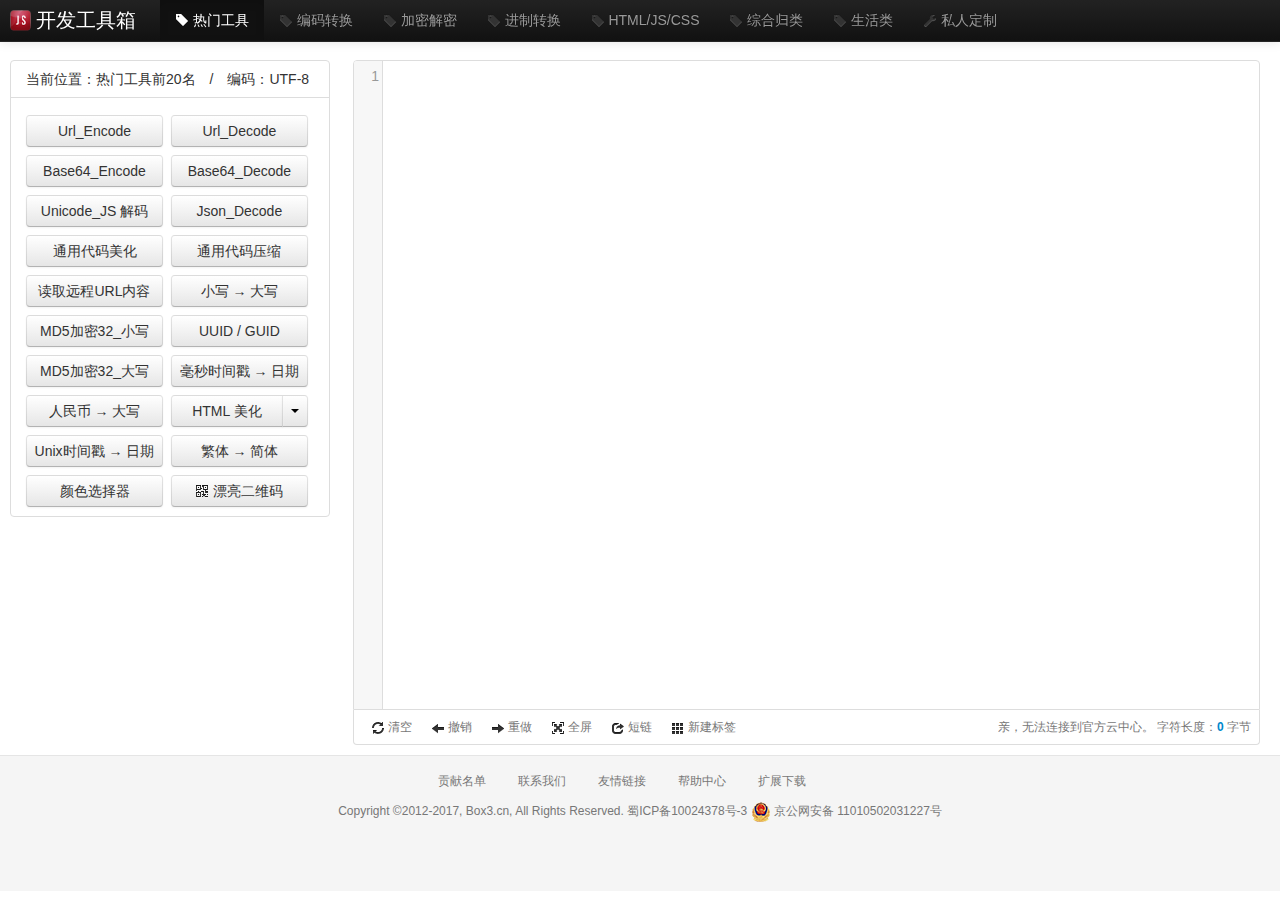
<file: index.html>
﻿<!DOCTYPE html>
<html lang="zh-cmn-Hans">
<head>
<meta http-equiv="Content-Type" content="text/html; charset=utf-8" />
<meta http-equiv="X-UA-Compatible" content="IE=edge,chrome=1" />
<title>开发工具箱 - 走南闯北，千锤百炼</title>
<meta name="keywords" content="开发工具箱,js加密解密工具,浏览器扩展程序,短链接,二维码,开发工具箱官方网站" />
<meta name="description" content="开发工具箱分为在线版本、离线版本（浏览器扩展程序）, 通过可视化界面操作完成一系列需要编程才能实现的功能。常用小工具集合于一身，为我们的工作带来了福音。" />
<meta name="alexaVerifyID" content="FLiXJbXyED3eRcnr9To7nktN1OQ" />
<link type="text/css" rel="stylesheet" href="/bootstrap/css/bootstrap.min.css" />
<link href="/codemirror/codemirror.css" rel="stylesheet" />
<link href="/codemirror/display/fullscreen.css" rel="stylesheet" />
<link href="/codemirror/dialog/dialog.css" rel="stylesheet" />
<link href="/codemirror/theme/solarized.css" rel="stylesheet" />
<link href="/css/popup.css" rel="stylesheet" />
<link href="/css/buttons/main.css" rel="stylesheet" />
<link href="/css/buttons/buttons.css" rel="stylesheet" />
<link href="/css/loading.css" rel="stylesheet" />
<link rel="icon" href="/icons/favicon.ico" mce_href="/icons/favicon.ico" type="image/x-icon">
</head>
<body>
<!--菜单栏 start-->
<div class="navbar navbar-inverse navbar-fixed-top">
  <div class="navbar-inner">
    <div class="container" style="width:auto;margin-left:10px" id="develop_menu">
      <a class="brand custom-header" href="#" target="_self" style="width:130px;" id="nav-href"><img src="/icons/icon32.png" class="custom-header-img">开发工具箱</a>
      <div class="nav-collapse collapse">
        <ul class="nav">
          <li class="active menu" name="menu_one">
            <!--#关闭chrome扩展权限问题提示#-->
            <a href="#"><i class="icon-tag"></i> 热门工具</a>
          </li>
          <li class="menu" name="menu_two">
            <a href="#"><i class="icon-tag"></i> 编码转换</a>
          </li>
          <li class="menu" name="menu_three">
            <a href="#"><i class="icon-tag"></i> 加密解密</a>
          </li>
          <li class="menu" name="menu_four">
            <a href="#"><i class="icon-tag"></i> 进制转换</a>
          </li>
          <li class="menu" name="menu_five">
            <a href="#"><i class="icon-tag"></i> HTML/JS/CSS</a>
          </li>
          <li class="menu" name="menu_six">
            <a href="#"><i class="icon-tag"></i> 综合归类</a>
          </li>
		  <li>
            <a href="http://www.box3.cn/shenghuo/index.html" target="_blank"><i class="icon-tag"></i> 生活类</a>
          </li>
          <li name="menu_six">
            <a href="settings.html" target="_blank"><i class="icon-wrench"></i> 私人定制</a>
          </li>
        </ul>
      </div>
    </div>
  </div>
</div>
<!--菜单栏 end-->

<!--loading start-->
<div id="loading" style="position:absolute;z-index:1026;top:50%;left:50%;height:50px;margin-left:-80px;">
小等会，马上好... ...
<div class="spinner">
  <div class="bounce1"></div>
  <div class="bounce2"></div>
  <div class="bounce3"></div>
</div>
</div>
<!--loading end-->

<!--内容主题 start-->
<div class="container" id="develop_tools" style="position:relative;z-index:1026;display:none;width:auto;margin-left:10px">
<div style="clear:both; height:auto;">
    <div class="accordion" id="menu_one" style="margin-left:0px; width:320px; float:left;">
        <div class="accordion-group">
          <div class="accordion-heading">
            <span class="accordion-toggle">
              当前位置：热门工具前20名　/　编码：UTF-8
            </span>
          </div>
          <div id="collapseOne" class="accordion-body in" style="height: auto;">
            <div class="accordion-inner" data-toggle="buttons-radio">
            </div>
          </div>
        </div>
     </div>
     
     <div class="accordion" id="menu_two" style="margin-left:0px; width:320px; float:left; display:none;">
        <div class="accordion-group">
          <div class="accordion-heading">
            <span class="accordion-toggle">
              当前位置：编码转换　/　编码：UTF-8
            </span>
          </div>
          <div id="collapseOne" class="accordion-body in" style="height: auto;">
            <div class="accordion-inner" data-toggle="buttons-radio">
            </div>
          </div>
        </div>
     </div>
     
     <div class="accordion" id="menu_three" style="margin-left:0px; width:320px; float:left; display:none;">
        <div class="accordion-group">
          <div class="accordion-heading">
            <span class="accordion-toggle">
              当前位置：加密解密　/　编码：UTF-8
            </span>
          </div>
          <div id="collapseOne" class="accordion-body in" style="height: auto;">
            <div class="accordion-inner" data-toggle="buttons-radio">
            </div>
          </div>
        </div>
     </div>
     
     <div class="accordion" id="menu_four" style="margin-left:0px; width:320px; float:left; display:none;">
        <div class="accordion-group">
          <div class="accordion-heading">
            <span class="accordion-toggle">
              当前位置：进制转换　/　编码：UTF-8
            </span>
          </div>
          <div id="collapseOne" class="accordion-body in" style="height: auto;">
            <div class="accordion-inner" data-toggle="buttons-radio">
            </div>
          </div>
        </div>
     </div>
	 
	 <div class="accordion" id="menu_five" style="margin-left:0px; width:320px; float:left; display:none;">
        <div class="accordion-group">
          <div class="accordion-heading">
            <span class="accordion-toggle">
              当前位置：HTML/JS/CSS　/　编码：UTF-8
            </span>
          </div>
          <div id="collapseOne" class="accordion-body in" style="height: auto;">
            <div class="accordion-inner" data-toggle="buttons-radio">
            </div>
          </div>
        </div>
     </div>
	 
	 <div class="accordion" id="menu_six" style="margin-left:0px; width:320px; float:left; display:none;">
        <div class="accordion-group">
          <div class="accordion-heading">
            <span class="accordion-toggle">
              当前位置：综合归类　/　编码：UTF-8
            </span>
          </div>
          <div id="collapseOne" class="accordion-body in" style="height: auto;">
            <div class="accordion-inner" data-toggle="buttons-radio">
            </div>
          </div>
        </div>
     </div>
    
    <span class="span12">
    <textarea id="output" style="display:none;"></textarea>
	<div id="command" class="form-inline" style="color:#777;font-size:12px;">
	 <ul>
		<li id="output_clear"><i class="icon-refresh"></i> 清空</li>
		<li id="tools_undo"><i class="icon-arrow-left"></i> 撤销</li>
		<li id="tools_redo"><i class="icon-arrow-right"></i> 重做</li>
		<li id="output_fullscreen" title="F11全屏 ESC退出全屏"><i class="icon-fullscreen"></i> 全屏</li>
		<li id="short_url" title="分享您的内容"><i class="icon-share"></i> 短链</li>
		<li style="width:80px"><a href="/index.html" target="_blank" style="color:#777;text-decoration:none"><i class="icon-th"></i> 新建标签</a></li>
	 </ul>
	 <span id="ipaddr"><span>努力加载中，请稍等 ...</span> 字符长度：<strong style="color:#08c" id="out_size">0</strong> 字节</span>
	</div> 
    </span>
</div>
</div>
<!--内容主题 end-->

<!--alert start-->
<div class="alert alert-block alert-error fade" id="alert-msg" style="z-index:2015;display:none;">
    <button class="close" id="alert-close">×</button>
    <h4 class="alert-heading">亲，您有新的消息？</h4>
    <p style="margin-top:5px;" id="alert-msg-txt">请在文本框里填写内容。</p>
</div>
<!--alert end-->

<!--modal_key start-->
<div id="myModal-key" class="modal hide fade" tabindex="-1" data-backdrop="static" aria-labelledby="myModalLabel" aria-hidden="true">
  <div class="modal-header">
    <button type="button" class="close" data-dismiss="modal" aria-hidden="true">×</button>
    <h3 id="myModalLabel">请填写加密或解密的密钥</h3>
  </div>
  <div class="alert alert-error" id="on_sha_key_error" style="margin-left:15px;margin-right:15px;margin-bottom:0;margin-top:15px;display:none"></div>
  <div class="modal-body">
  	<textarea class="input-xlarge" name="" style="width:513px;" rows="3" id="output-key"></textarea>
  </div>
  <div class="modal-footer">
    <button class="btn" data-dismiss="modal" aria-hidden="true">关闭</button>
    <button class="btn btn-primary on_sha_key">提交</button>
  </div>
</div>
<!--modal_key end-->

<!--cssbeautify start-->
<div id="myModal-cssbeautify" class="modal hide fade" tabindex="-1" data-backdrop="static" aria-labelledby="myModalLabel" aria-hidden="true">
  <div class="modal-body">
      <form>
      <fieldset>
        <legend>缩进宽度</legend>
        <label class="radio inline">
          <input type="radio" name="cssbeautify-space" value="4" checked> 4个空格
        </label>
        <label class="radio inline">
          <input type="radio" name="cssbeautify-space" value="2"> 2个空格
        </label>
        <label class="radio inline">
          <input type="radio" name="cssbeautify-space" value="tab"> Tab制表符
        </label>
        
        <legend style="margin-top:10px;">括号风格</legend>
         <label class="radio inline">
          <input type="radio" name="cssbeautify-brackets" value="end-of-line" checked> 行结尾
        </label>
         <label class="radio inline">
          <input type="radio" name="cssbeautify-brackets" value="separate-line"> 单独一行
        </label>
        
        <legend style="margin-top:10px;"></legend>
        <label class="checkbox">
          <input type="checkbox" name="cssbeautify-auto" value="1" checked> 自动补全分号 （总是为真）
        </label>
        <label class="checkbox">
          <input type="checkbox" name="cssbeautify-note" value="1"> 删除注释
        </label>
      </fieldset>
    </form>

  </div>
  <div class="modal-footer">
    <button class="btn btn-primary" id="cssbeautify-submit">提交</button>
  </div>
</div>
<!--cssbeautify end-->

<!--jsmin start-->
<div id="myModal-jsmin" class="modal hide fade" tabindex="-1" data-backdrop="static" aria-labelledby="myModalLabel" aria-hidden="true">
  <div class="modal-body">
      <form>
      <fieldset>
        <legend>压缩强度</legend>
        <label class="radio">
          <input type="radio" name="jsmin-level" value="1"> 低 <span class="muted">原算法，但保留换行original algorithm but keep linefeeds if single</span>
        </label>
        <label class="radio">
          <input type="radio" name="jsmin-level" value="2" checked> 中 <span class="muted">原来的算法</span>
        </label>
        <label class="radio">
          <input type="radio" name="jsmin-level" value="3"> 高 <span class="muted">比原来的算法删除更多的换行</span>
        </label>
      </fieldset>
    </form>

  </div>
  <div class="modal-footer">
    <button class="btn btn-primary" id="jsmin-submit">提交</button>
  </div>
</div>
<!--jsmin end-->

<!--jsbeautify start-->
<div id="myModal-jsbeautify" class="modal hide fade" tabindex="-1" data-backdrop="static" aria-labelledby="myModalLabel" aria-hidden="true">
  <div class="modal-body">
      <form>
      <fieldset>
        <legend>缩进宽度</legend>
        <label class="radio inline">
          <input type="radio" name="jsbeautify-space" value="4" checked> 4个空格
        </label>
        <label class="radio inline">
          <input type="radio" name="jsbeautify-space" value="2"> 2个空格
        </label>
        <label class="radio inline">
          <input type="radio" name="jsbeautify-space" value="tab"> Tab制表符
        </label>
        
        <legend style="margin-top:10px;">换行符</legend>
         <label class="radio inline">
          <input type="radio" name="jsbeautify-newline" value="-1" checked> 删除所有多余的换行符
        </label>
         <label class="radio inline">
          <input type="radio" name="jsbeautify-newline" value="2"> 允许标记之间2换行符
        </label>
        <label class="radio inline">
          <input type="radio" name="jsbeautify-newline" value="2"> 保留所有换行符
        </label>
        
        <legend style="margin-top:10px;">每行字符数</legend>
         <label class="radio inline">
          <input type="radio" name="jsbeautify-wrap" value="0" checked> 无限制
        </label>
        <label class="radio inline">
          <input type="radio" name="jsbeautify-wrap" value="40"> 40个字符
        </label>
         <label class="radio inline">
          <input type="radio" name="jsbeautify-wrap" value="80"> 80个字符
        </label>
        <label class="radio inline">
          <input type="radio" name="jsbeautify-wrap" value="120"> 120个字符
        </label>
        <label class="radio inline">
          <input type="radio" name="jsbeautify-wrap" value="160"> 160个字符
        </label>
        
        <legend style="margin-top:10px;">括号风格</legend>
         <label class="radio inline">
          <input type="radio" name="jsbeautify-bracestyle" value="collapse" checked> 本行成对出现
        </label>
        <label class="radio inline">
          <input type="radio" name="jsbeautify-bracestyle" value="expand"> 单独一行
        </label>
         <label class="radio inline">
          <input type="radio" name="jsbeautify-bracestyle" value="end-expand"> 前括号单独一行
        </label>
        
        <legend style="margin-top:10px;"></legend>
         <label class="checkbox inline">
          <input type="checkbox" name="jsbeautify-unescape-strings" value="1" checked>解码 \xNN or \uNNNN
        </label>
         <label class="checkbox inline">
          <input type="checkbox" name="jsbeautify-note" value="1"> 删除注释
        </label>
        <label class="checkbox inline">
          <input type="checkbox" name="jsbeautify-space-before-conditional" value="1"> if(x) -> if (x)
        </label>

      </fieldset>
    </form>

  </div>
  <div class="modal-footer">
    <button class="btn btn-primary jsbeautify-submit" data="jsbeautify">提交</button>
  </div>
</div>
<!--jsbeautify end-->

<!--timedate start-->
<div id="myModal-timedate" class="modal hide fade" tabindex="-1" data-backdrop="static" aria-labelledby="myModalLabel" aria-hidden="true">
  <div class="modal-body">
      <form>
      <fieldset>
        <legend>转换格式</legend>
        <label class="radio">
          <input type="radio" name="timedate-level" value="1" checked> Unix时间戳 <span class="muted">1400242394</span>
        </label>
        <label class="radio">
          <input type="radio" name="timedate-level" value="2"> 毫秒时间戳 <span class="muted">1400242394560</span>
        </label>
      </fieldset>
    </form>

  </div>
  <div class="modal-footer">
    <button class="btn btn-primary" id="timedate-submit">提交</button>
  </div>
</div>
<!--timedate end-->

<!--shorturl start-->
<div id="myModal-shorturl" class="modal hide fade" tabindex="-1" data-backdrop="static" aria-labelledby="myModalLabel" aria-hidden="true">
  <div class="modal-body">
      <fieldset>
        <legend>短链接 - 生成URL地址</legend>
		<textarea rows="3" style="width:96%" id="short_url_txt">努力加载中，请稍后...</textarea>
      </fieldset>
  </div>
  <div class="modal-footer">
    <button class="btn btn-info" data-dismiss="modal" aria-hidden="true">关闭</button>
  </div>
</div>
<!--shorturl end-->

<!--copyright start-->
<div class="footer" id="bar" style="background-color:#f5f5f5;margin-top:10px;border-top:1px solid #e5e5e5;font-size:12px;height:120px;padding-top:15px;display:none;">
  <div class="container" style="text-align:center;">
	<p style="margin-left:252px;"><a target="_blank" href="http://www.box3.cn/help.html#btn-help-b">贡献名单</a> <a target="_blank" href="http://www.box3.cn/help.html#btn-help-c">联系我们</a> <a target="_blank" href="http://www.box3.cn/help.html#btn-help-f">友情链接</a> <a target="_blank" href="http://www.box3.cn/help.html#btn-help-a">帮助中心</a> <a target="_blank" href="http://www.box3.cn/page/down.html">扩展下载</a></p>
	<p>Copyright &copy;2012-2017, Box3.cn, All Rights Reserved. <span id="beian"><a href="http://www.miitbeian.gov.cn/" target="_blank" style="color:#777">蜀ICP备10024378号-3</a> <img src="/img/beian.png" style="height:20px;width:20px;float:none;display:inline;position:relative;"> <a href="http://www.beian.gov.cn/portal/registerSystemInfo?recordcode=11010502031227" target="_blank" style="color:#777">京公网安备 11010502031227号</a></span></p>
	<table class="table-nav" style="height:56px;">
		<tr>
			<td class="table-one"></td>
			<td class="table-two" id="mj">轻轻的我来了，正如我轻轻的走。</td>
			<td class="table-three"></td>
		</tr>
	</table>
  </div>
</div>
<!--copyright end-->

<script src="/bootstrap/js/jquery-1.9.1.min.js"></script>
<script src="/bootstrap/js/bootstrap.min.js"></script>

<script src="/js/developtoolbox/library.js?20170506"></script>
<script src="/js/developtoolbox/menu.js"></script>

<script src="/codemirror/codemirror.js"></script>
<script src="/codemirror/selection/active-line.js"></script>
<script src="/codemirror/dialog/dialog.js"></script>
<script src="/codemirror/search/search.js"></script>
<script src="/codemirror/search/searchcursor.js"></script>
<script src="/codemirror/mode/javascript.js"></script>
<script src="/codemirror/display/fullscreen.js"></script>

<script src="/js/jquery.base64.js"></script>
<script src="/js/cntw.js"></script>
<script src="/js/jquery.md5.js"></script>
<script src="/js/jquery.cxcolor.min.js"></script>

<script src="/js/rmb.js"></script>

<script src="/js/jquery.json-2.4.min.js"></script>
<script src="/js/calconvert.js"></script>
<script src="/js/rgbHex.min.js"></script>

<script src="/js/crypto-js/hmac-sha1.js"></script>
<script src="/js/crypto-js/hmac-sha256.js"></script>
<script src="/js/crypto-js/hmac-sha512.js"></script>
<script src="/js/crypto-js/hmac-sha3.js"></script>
<script src="/js/crypto-js/ripemd160.js"></script>
<script src="/js/crypto-js/aes.js"></script>
<script src="/js/crypto-js/tripledes.js"></script>
<script src="/js/crypto-js/rabbit.js"></script>

<script src="/js/crypto-js/rc4.js"></script>
<script src="/js/css-beautify.js"></script>
<script src="/js/js-min.js"></script>
<script src="/js/js-beautify.js"></script>
<script src="/js/beautify-html.js"></script>
<script src="/js/developtoolbox/lunar_calendar.js"></script>
<script src="/js/jquery.unicode.js"></script>

<script src="/js/jquery.htmlentities.js"></script>
<script src="/js/crc32.js"></script>
<script src="/js/compress.js"></script>
<script src="/js/developtoolbox/popup_newyear.js?20170506"></script>
<script src="/js/developtoolbox/jquery.cookie.js"></script>

</body>
</html>
</file>
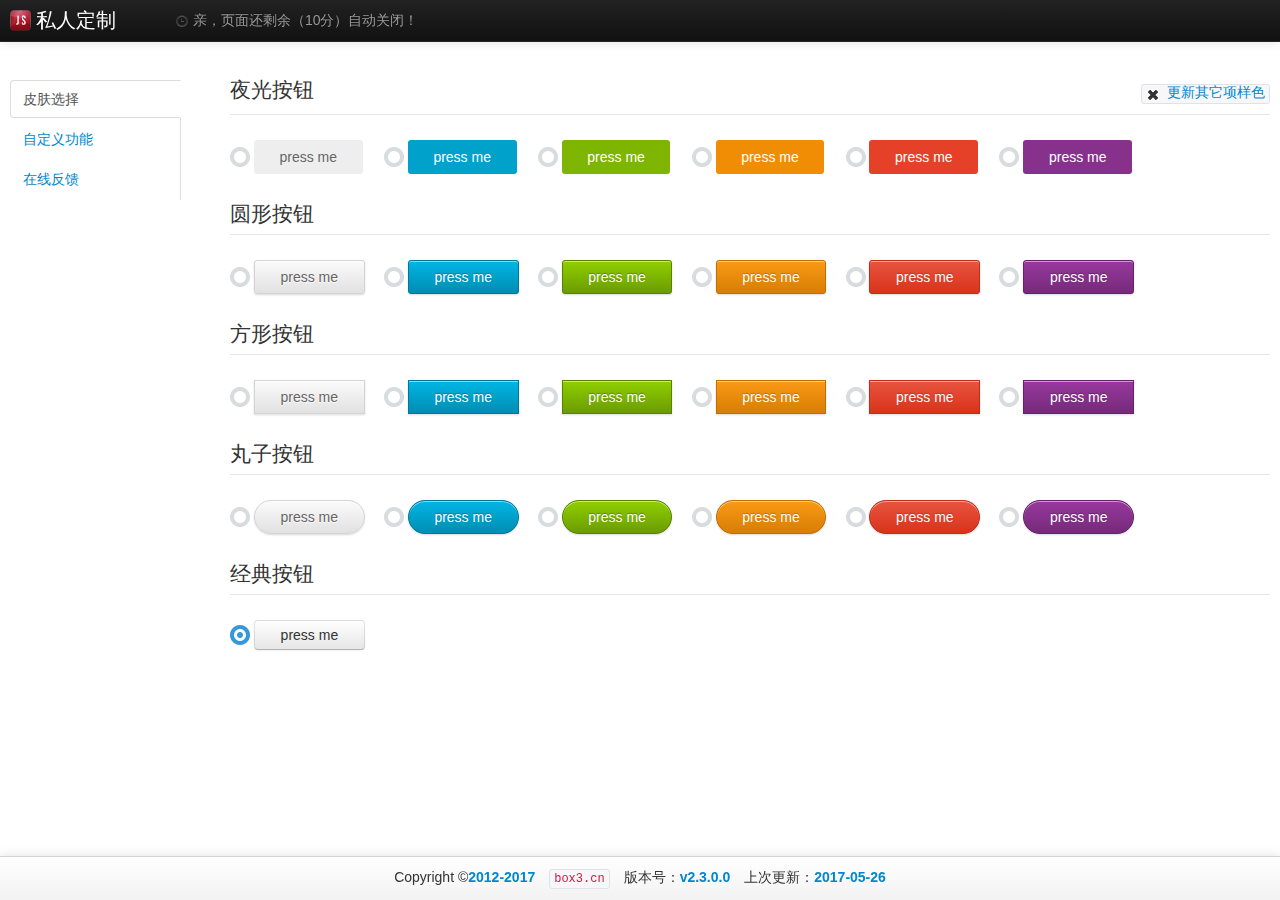
<file: settings.html>
<!DOCTYPE html>
<html lang="zh-cmn-Hans">
<head>
<meta http-equiv="Content-Type" content="text/html; charset=utf-8" />
<meta http-equiv="X-UA-Compatible" content="IE=edge,chrome=1" />
<title>开发工具箱 - 私人定制</title>
<link type="text/css" rel="stylesheet" href="/bootstrap/css/bootstrap.min.css" />
<link href="/css/buttons/main.css" rel="stylesheet" />
<link href="/css/buttons/buttons.css" rel="stylesheet" />
<link href="/css/popup.css" rel="stylesheet" />
<link href="/css/icheck/flat/_all.css" rel="stylesheet" />
</head>
<body>

<div class="navbar navbar-inverse navbar-fixed-top">
  <div class="navbar-inner">
    <div class="container" style="width:1260px;">
      <a class="brand active" href="/index.html" target="_self" style="width:130px;" id="nav-href"><img src="icons/icon32.png" class="custom-header-img">私人定制</a>
      <div class="nav-collapse collapse">
        <ul class="nav">
          <li class="menu" name="menu_one">
            <a href="#"><i class="icon-time"></i> 亲，页面还剩余（<span id="timeout">10分</span>）自动关闭！</a>
          </li>
        </ul>
      </div>
    </div>
  </div>
</div>

<div class="container" style="width:1260px;" id="content">
<div class="tabbable tabs-left" style="margin-top:10px;">
  <ul class="nav nav-tabs" style="margin-top:10px; width:170px;">
    <li class="active"><a href="#btn-style-a" data-toggle="tab">皮肤选择</a></li>
    <li class=""><a href="#btn-style-b" data-toggle="tab">自定义功能</a></li>
    <li class=""><a href="#btn-style-c" data-toggle="tab">在线反馈</a></li>
  </ul>
  <div class="tab-content" style="padding-left:30px;margin-bottom:42px;">
    <div class="tab-pane active" id="btn-style-a">
      <form>
      <fieldset>
		
        <legend style="margin-top:20px;">夜光按钮 <span style="float: right; cursor: pointer;" id="border-normal"><code><i class="icon-remove"></i> <a href="#" style="font-size:14px;">更新其它项样色</a></code></span></legend>
        <label class="radio inline">
            <input type="radio" name="button-style" value="button glow button-rounded button-flat" dataindex="0">
            <button class="button glow button-rounded button-flat">press me</button>
        </label>
        <label class="radio inline">
            <input type="radio" name="button-style" value="button glow button-rounded button-flat-primary" dataindex="1">
            <button class="button glow button-rounded button-flat-primary">press me</button>
        </label>
        
        <label class="radio inline">
            <input type="radio" name="button-style" value="button glow button-rounded button-flat-action" dataindex="2">
            <button class="button glow button-rounded button-flat-action">press me</button>
        </label>
        <label class="radio inline">
            <input type="radio" name="button-style" value="button glow button-rounded button-flat-highlight" dataindex="3">
            <button class="button glow button-rounded button-flat-highlight">press me</button>
        </label>
        <label class="radio inline">
            <input type="radio" name="button-style" value="button glow button-rounded button-flat-caution" dataindex="4">
            <button class="button glow button-rounded button-flat-caution">press me</button>
        </label>
        <label class="radio inline">
            <input type="radio" name="button-style" value="button glow button-rounded button-flat-royal" dataindex="5">
            <button class="button glow button-rounded button-flat-royal">press me</button>
        </label>
        
        <legend style="margin-top:20px;">圆形按钮</legend>
        <label class="radio inline">
            <input type="radio" name="button-style" value="button button-rounded" dataindex="0">
            <button class="button button-rounded">press me</button>
        </label>
        <label class="radio inline">
            <input type="radio" name="button-style" value="button button-rounded button-primary" dataindex="1">
            <button class="button button-rounded button-primary">press me</button>
        </label>
        
        <label class="radio inline">
            <input type="radio" name="button-style" value="button button-rounded button-action" dataindex="2">
            <button class="button button-rounded button-action">press me</button>
        </label>
        <label class="radio inline">
            <input type="radio" name="button-style" value="button button-rounded button-highlight" dataindex="3">
            <button class="button button-rounded button-highlight">press me</button>
        </label>
        <label class="radio inline">
            <input type="radio" name="button-style" value="button button-rounded button-caution" dataindex="4">
            <button class="button button-rounded button-caution">press me</button>
        </label>
        <label class="radio inline">
            <input type="radio" name="button-style" value="button button-rounded button-royal" dataindex="5">
            <button class="button button-rounded button-royal">press me</button>
        </label>
        
       <legend style="margin-top:20px;">方形按钮</legend>
        <label class="radio inline">
            <input type="radio" name="button-style" value="button no" dataindex="0">
            <button class="button">press me</button>
        </label>
        <label class="radio inline">
            <input type="radio" name="button-style" value="button button-primary" dataindex="1">
            <button class="button button-primary">press me</button>
        </label>
        
        <label class="radio inline">
            <input type="radio" name="button-style" value="button button-action" dataindex="2">
            <button class="button button-action">press me</button>
        </label>
        <label class="radio inline">
            <input type="radio" name="button-style" value="button button-highlight" dataindex="3">
            <button class="button button-highlight">press me</button>
        </label>
        <label class="radio inline">
            <input type="radio" name="button-style" value="button button-caution" dataindex="4">
            <button class="button button-caution">press me</button>
        </label>
        <label class="radio inline">
            <input type="radio" name="button-style" value="button button-royal" dataindex="5">
            <button class="button button-royal">press me</button>
        </label>
        
        <legend style="margin-top:20px;">丸子按钮</legend>
        <label class="radio inline">
            <input type="radio" name="button-style" value="button button-pill" dataindex="0">
            <button class="button button-pill">press me</button>
        </label>
        <label class="radio inline">
            <input type="radio" name="button-style" value="button button-pill button-primary" dataindex="1">
            <button class="button button-pill button-primary">press me</button>
        </label>
        
        <label class="radio inline">
            <input type="radio" name="button-style" value="button button-pill button-action" dataindex="2">
            <button class="button button-pill button-action">press me</button>
        </label>
        <label class="radio inline">
            <input type="radio" name="button-style" value="button button-pill button-highlight" dataindex="3">
            <button class="button button-pill button-highlight">press me</button>
        </label>
        <label class="radio inline">
            <input type="radio" name="button-style" value="button button-pill button-caution" dataindex="4">
            <button class="button button-pill button-caution">press me</button>
        </label>
        <label class="radio inline">
            <input type="radio" name="button-style" value="button button-pill button-royal" dataindex="5">
            <button class="button button-pill button-royal">press me</button>
        </label>
		
		<legend style="margin-top:20px;">经典按钮</legend>
		<label class="radio inline">
            <input type="radio" name="button-style" value="btn" dataindex="0">
            <button class="btn" style="width:111px;">press me</button>
        </label>
        
      </fieldset>
    </form>
    </div>
    <div class="tab-pane" id="btn-style-b">
    <form>
      <fieldset>
      <legend>自定义功能项 <span class="text-success"></span> <span style="float:right;" id="reduction"><code><i class="icon-repeat"></i> <a href="#" data-toggle="tooltip" data-placement="bottom" title="" data-original-title="还原成官方默认的设置" style="font-size:14px;">使用默认值</a></code></span></legend>
      </fieldset>
    </form>
    </div>
    <div class="tab-pane" id="btn-style-c">
      <form>
      <fieldset>
      <legend>提建议、反馈BUG、最喜欢某某功能但不在关键位置？</legend>
      <label>联系我们：<a href="mailto:fanjiapeng@126.com">fanjiapeng@126.com</a></label>
      </fieldset>
    </form>
    </div>
  </div>
</div>
</div>

<!--prompt start-->
<div class="alert alert-block alert-error fade in" id="prompt" style="width:600px; margin:0 auto; display:none;">
<h4 class="alert-heading">亲，您有一个错误提示！</h4>
<p style="margin-top:5px;">
  <ol>
    <li>浏览器版本过低</li>
	<li>浏览器不支持localStorage存储</li>
	<li>为了更换的体验、安全上网！建议更换、升级浏览器</li>
  </ol>
</p>
</div>
<!--prompt end-->

<script src="/bootstrap/js/jquery-1.9.1.min.js"></script>
<script src="/bootstrap/js/bootstrap.min.js"></script>

<script src="/js/icheck/icheck.js"></script>
<script src="/js/developtoolbox/menu.js"></script>
<script src="/js/developtoolbox/jquery.cookie.js"></script>
<script src="/js/developtoolbox/library.js"></script>
<script src="/js/developtoolbox/settings.js"></script>

</body>
</html>
</file>
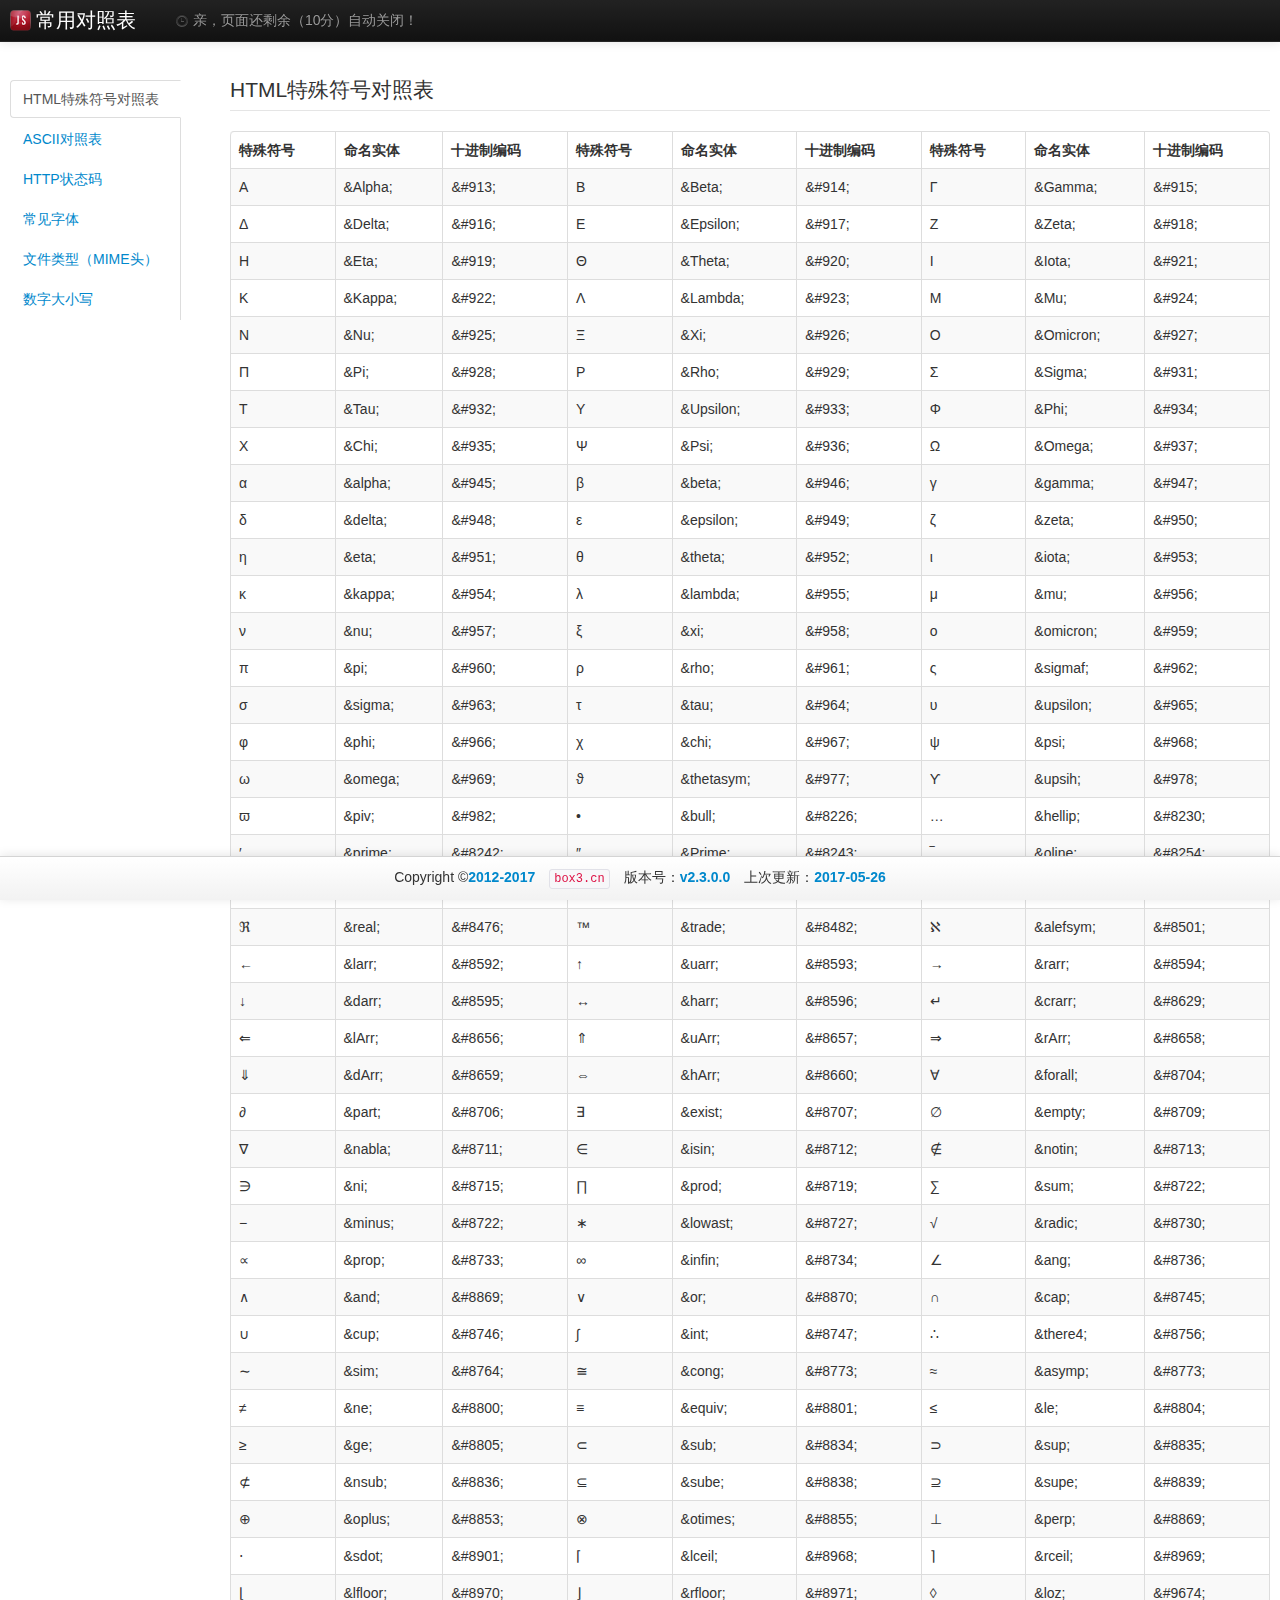
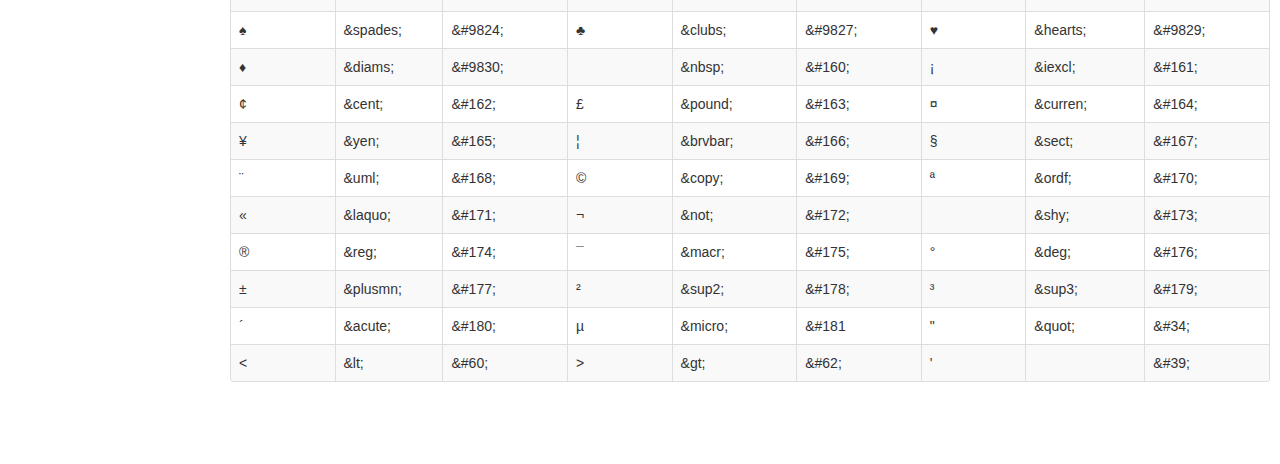
<file: page/contrast.html>
<!DOCTYPE html>
<html lang="zh-cmn-Hans">
<head>
<meta http-equiv="Content-Type" content="text/html; charset=utf-8" />
<meta http-equiv="X-UA-Compatible" content="IE=edge,chrome=1" />
<title>开发工具箱 - 常用对照表</title>
<meta name="keywords" content="HTML特殊符号对照表，ASCII对照表，HTTP状态码，常见字体，文件类型（MIME头），数字大小写" />
<meta name="description" content="HTML特殊符号对照表，ASCII对照表，HTTP状态码，常见字体，文件类型（MIME头），数字大小写" />
<link type="text/css" rel="stylesheet" href="/bootstrap/css/bootstrap.min.css" />
<link href="/css/popup.css" rel="stylesheet" />
<link rel="icon" href="/icons/favicon.ico" mce_href="/icons/favicon.ico" type="image/x-icon">
</head>
<body>

<div class="navbar navbar-inverse navbar-fixed-top">
  <div class="navbar-inner">
    <div class="container" style="width:1260px;">
      <a class="brand active" href="/index.html" target="_self" style="width:130px;" id="nav-href"><img src="../icons/icon32.png" class="custom-header-img">常用对照表</a>
      <div class="nav-collapse collapse">
        <ul class="nav">
          <li class="menu" name="menu_one">
            <a href="#"><i class="icon-time"></i> 亲，页面还剩余（<span id="timeout">10分</span>）自动关闭！</a>
          </li>
        </ul>
      </div>
    </div>
  </div>
</div>

<div class="container" style="width:1260px;padding: 60px 0px 0px 0px;">
<div class="tabbable tabs-left" style="margin-top:10px;">
  <ul class="nav nav-tabs" style="margin-top:10px; width:170px;">
    <li class="active"><a href="#btn-help-a" data-toggle="tab">HTML特殊符号对照表</a></li>
    <li class=""><a href="#btn-help-b" data-toggle="tab">ASCII对照表</a></li>
    <li class=""><a href="#btn-help-c" data-toggle="tab">HTTP状态码</a></li>
    <li class=""><a href="#btn-help-d" data-toggle="tab">常见字体</a></li>
    <li class=""><a href="#btn-help-e" data-toggle="tab">文件类型（MIME头）</a></li>
    <li class=""><a href="#btn-help-f" data-toggle="tab">数字大小写</a></li>
  </ul>
  <div class="tab-content" style="padding-left:30px;margin-bottom:42px;">
    <div class="tab-pane active" id="btn-help-a">
	<form>
    <fieldset>
    <legend>HTML特殊符号对照表</legend>
    <table class="table table-bordered table-striped">
  <thead>
    <tr>
      <th>特殊符号</th>
      <th>命名实体</th>
      <th>十进制编码</th>
      <th>特殊符号</th>
      <th>命名实体</th>
      <th>十进制编码</th>
      <th>特殊符号</th>
      <th>命名实体</th>
      <th>十进制编码</th>
    </tr>
    </thead>
    <tbody>
    <tr>
      <td>Α</td>
      <td>&amp;Alpha;</td>
      <td>&amp;#913;</td>
      <td>Β</td>
      <td>&amp;Beta;</td>
      <td>&amp;#914;</td>
      <td>Γ</td>
      <td>&amp;Gamma;</td>
      <td>&amp;#915;</td>
    </tr>
    <tr>
      <td>Δ</td>
      <td>&amp;Delta;</td>
      <td>&amp;#916;</td>
      <td>Ε</td>
      <td>&amp;Epsilon;</td>
      <td>&amp;#917;</td>
      <td>Ζ</td>
      <td>&amp;Zeta;</td>
      <td>&amp;#918;</td>
    </tr>
    <tr>
      <td>Η</td>
      <td>&amp;Eta;</td>
      <td>&amp;#919;</td>
      <td>Θ</td>
      <td>&amp;Theta;</td>
      <td>&amp;#920;</td>
      <td>Ι</td>
      <td>&amp;Iota;</td>
      <td>&amp;#921;</td>
    </tr>
    <tr>
      <td>Κ</td>
      <td>&amp;Kappa;</td>
      <td>&amp;#922;</td>
      <td>Λ</td>
      <td>&amp;Lambda;</td>
      <td>&amp;#923;</td>
      <td>Μ</td>
      <td>&amp;Mu;</td>
      <td>&amp;#924;</td>
    </tr>
    <tr>
      <td>Ν</td>
      <td>&amp;Nu;</td>
      <td>&amp;#925;</td>
      <td>Ξ</td>
      <td>&amp;Xi;</td>
      <td>&amp;#926;</td>
      <td>Ο</td>
      <td>&amp;Omicron;</td>
      <td>&amp;#927;</td>
    </tr>
    <tr>
      <td>Π</td>
      <td>&amp;Pi;</td>
      <td>&amp;#928;</td>
      <td>Ρ</td>
      <td>&amp;Rho;</td>
      <td>&amp;#929;</td>
      <td>Σ</td>
      <td>&amp;Sigma;</td>
      <td>&amp;#931;</td>
    </tr>
    <tr>
      <td>Τ</td>
      <td>&amp;Tau;</td>
      <td>&amp;#932;</td>
      <td>Υ</td>
      <td>&amp;Upsilon;</td>
      <td>&amp;#933;</td>
      <td>Φ</td>
      <td>&amp;Phi;</td>
      <td>&amp;#934;</td>
    </tr>
    <tr>
      <td>Χ</td>
      <td>&amp;Chi;</td>
      <td>&amp;#935;</td>
      <td>Ψ</td>
      <td>&amp;Psi;</td>
      <td>&amp;#936;</td>
      <td>Ω</td>
      <td>&amp;Omega;</td>
      <td>&amp;#937;</td>
    </tr>
    <tr>
      <td>α</td>
      <td>&amp;alpha;</td>
      <td>&amp;#945;</td>
      <td>β</td>
      <td>&amp;beta;</td>
      <td>&amp;#946;</td>
      <td>γ</td>
      <td>&amp;gamma;</td>
      <td>&amp;#947;</td>
    </tr>
    <tr>
      <td>δ</td>
      <td>&amp;delta;</td>
      <td>&amp;#948;</td>
      <td>ε</td>
      <td>&amp;epsilon;</td>
      <td>&amp;#949;</td>
      <td>ζ</td>
      <td>&amp;zeta;</td>
      <td>&amp;#950;</td>
    </tr>
    <tr>
      <td>η</td>
      <td>&amp;eta;</td>
      <td>&amp;#951;</td>
      <td>θ</td>
      <td>&amp;theta;</td>
      <td>&amp;#952;</td>
      <td>ι</td>
      <td>&amp;iota;</td>
      <td>&amp;#953;</td>
    </tr>
    <tr>
      <td>κ</td>
      <td>&amp;kappa;</td>
      <td>&amp;#954;</td>
      <td>λ</td>
      <td>&amp;lambda;</td>
      <td>&amp;#955;</td>
      <td>μ</td>
      <td>&amp;mu;</td>
      <td>&amp;#956;</td>
    </tr>
    <tr>
      <td>ν</td>
      <td>&amp;nu;</td>
      <td>&amp;#957;</td>
      <td>ξ</td>
      <td>&amp;xi;</td>
      <td>&amp;#958;</td>
      <td>ο</td>
      <td>&amp;omicron;</td>
      <td>&amp;#959;</td>
    </tr>
    <tr>
      <td>π</td>
      <td>&amp;pi;</td>
      <td>&amp;#960;</td>
      <td>ρ</td>
      <td>&amp;rho;</td>
      <td>&amp;#961;</td>
      <td>ς</td>
      <td>&amp;sigmaf;</td>
      <td>&amp;#962;</td>
    </tr>
    <tr>
      <td>σ</td>
      <td>&amp;sigma;</td>
      <td>&amp;#963;</td>
      <td>τ</td>
      <td>&amp;tau;</td>
      <td>&amp;#964;</td>
      <td>υ</td>
      <td>&amp;upsilon;</td>
      <td>&amp;#965;</td>
    </tr>
    <tr>
      <td>φ</td>
      <td>&amp;phi;</td>
      <td>&amp;#966;</td>
      <td>χ</td>
      <td>&amp;chi;</td>
      <td>&amp;#967;</td>
      <td>ψ</td>
      <td>&amp;psi;</td>
      <td>&amp;#968;</td>
    </tr>
    <tr>
      <td>ω</td>
      <td>&amp;omega;</td>
      <td>&amp;#969;</td>
      <td>ϑ</td>
      <td>&amp;thetasym;</td>
      <td>&amp;#977;</td>
      <td>ϒ</td>
      <td>&amp;upsih;</td>
      <td>&amp;#978;</td>
    </tr>
    <tr>
      <td>ϖ</td>
      <td>&amp;piv;</td>
      <td>&amp;#982;</td>
      <td>•</td>
      <td>&amp;bull;</td>
      <td>&amp;#8226;</td>
      <td>…</td>
      <td>&amp;hellip;</td>
      <td>&amp;#8230;</td>
    </tr>
    <tr>
      <td>′</td>
      <td>&amp;prime;</td>
      <td>&amp;#8242;</td>
      <td>″</td>
      <td>&amp;Prime;</td>
      <td>&amp;#8243;</td>
      <td>‾</td>
      <td>&amp;oline;</td>
      <td>&amp;#8254;</td>
    </tr>
    <tr>
      <td>⁄</td>
      <td>&amp;frasl;</td>
      <td>&amp;#8260;</td>
      <td>℘</td>
      <td>&amp;weierp;</td>
      <td>&amp;#8472;</td>
      <td>ℑ</td>
      <td>&amp;image;</td>
      <td>&amp;#8465;</td>
    </tr>
    <tr>
      <td>ℜ</td>
      <td>&amp;real;</td>
      <td>&amp;#8476;</td>
      <td>™</td>
      <td>&amp;trade;</td>
      <td>&amp;#8482;</td>
      <td>ℵ</td>
      <td>&amp;alefsym;</td>
      <td>&amp;#8501;</td>
    </tr>
    <tr>
      <td>←</td>
      <td>&amp;larr;</td>
      <td>&amp;#8592;</td>
      <td>↑</td>
      <td>&amp;uarr;</td>
      <td>&amp;#8593;</td>
      <td>→</td>
      <td>&amp;rarr;</td>
      <td>&amp;#8594;</td>
    </tr>
    <tr>
      <td>↓</td>
      <td>&amp;darr;</td>
      <td>&amp;#8595;</td>
      <td>↔</td>
      <td>&amp;harr;</td>
      <td>&amp;#8596;</td>
      <td>↵</td>
      <td>&amp;crarr;</td>
      <td>&amp;#8629;</td>
    </tr>
    <tr>
      <td>⇐</td>
      <td>&amp;lArr;</td>
      <td>&amp;#8656;</td>
      <td>⇑</td>
      <td>&amp;uArr;</td>
      <td>&amp;#8657;</td>
      <td>⇒</td>
      <td>&amp;rArr;</td>
      <td>&amp;#8658;</td>
    </tr>
    <tr>
      <td>⇓</td>
      <td>&amp;dArr;</td>
      <td>&amp;#8659;</td>
      <td>⇔</td>
      <td>&amp;hArr;</td>
      <td>&amp;#8660;</td>
      <td>∀</td>
      <td>&amp;forall;</td>
      <td>&amp;#8704;</td>
    </tr>
    <tr>
      <td>∂</td>
      <td>&amp;part;</td>
      <td>&amp;#8706;</td>
      <td>∃</td>
      <td>&amp;exist;</td>
      <td>&amp;#8707;</td>
      <td>∅</td>
      <td>&amp;empty;</td>
      <td>&amp;#8709;</td>
    </tr>
    <tr>
      <td>∇</td>
      <td>&amp;nabla;</td>
      <td>&amp;#8711;</td>
      <td>∈</td>
      <td>&amp;isin;</td>
      <td>&amp;#8712;</td>
      <td>∉</td>
      <td>&amp;notin;</td>
      <td>&amp;#8713;</td>
    </tr>
    <tr>
      <td>∋</td>
      <td>&amp;ni;</td>
      <td>&amp;#8715;</td>
      <td>∏</td>
      <td>&amp;prod;</td>
      <td>&amp;#8719;</td>
      <td>∑</td>
      <td>&amp;sum;</td>
      <td>&amp;#8722;</td>
    </tr>
    <tr>
      <td>−</td>
      <td>&amp;minus;</td>
      <td>&amp;#8722;</td>
      <td>∗</td>
      <td>&amp;lowast;</td>
      <td>&amp;#8727;</td>
      <td>√</td>
      <td>&amp;radic;</td>
      <td>&amp;#8730;</td>
    </tr>
    <tr>
      <td>∝</td>
      <td>&amp;prop;</td>
      <td>&amp;#8733;</td>
      <td>∞</td>
      <td>&amp;infin;</td>
      <td>&amp;#8734;</td>
      <td>∠</td>
      <td>&amp;ang;</td>
      <td>&amp;#8736;</td>
    </tr>
    <tr>
      <td>∧</td>
      <td>&amp;and;</td>
      <td>&amp;#8869;</td>
      <td>∨</td>
      <td>&amp;or;</td>
      <td>&amp;#8870;</td>
      <td>∩</td>
      <td>&amp;cap;</td>
      <td>&amp;#8745;</td>
    </tr>
    <tr>
      <td>∪</td>
      <td>&amp;cup;</td>
      <td>&amp;#8746;</td>
      <td>∫</td>
      <td>&amp;int;</td>
      <td>&amp;#8747;</td>
      <td>∴</td>
      <td>&amp;there4;</td>
      <td>&amp;#8756;</td>
    </tr>
    <tr>
      <td>∼</td>
      <td>&amp;sim;</td>
      <td>&amp;#8764;</td>
      <td>≅</td>
      <td>&amp;cong;</td>
      <td>&amp;#8773;</td>
      <td>≈</td>
      <td>&amp;asymp;</td>
      <td>&amp;#8773;</td>
    </tr>
    <tr>
      <td>≠</td>
      <td>&amp;ne;</td>
      <td>&amp;#8800;</td>
      <td>≡</td>
      <td>&amp;equiv;</td>
      <td>&amp;#8801;</td>
      <td>≤</td>
      <td>&amp;le;</td>
      <td>&amp;#8804;</td>
    </tr>
    <tr>
      <td>≥</td>
      <td>&amp;ge;</td>
      <td>&amp;#8805;</td>
      <td>⊂</td>
      <td>&amp;sub;</td>
      <td>&amp;#8834;</td>
      <td>⊃</td>
      <td>&amp;sup;</td>
      <td>&amp;#8835;</td>
    </tr>
    <tr>
      <td>⊄</td>
      <td>&amp;nsub;</td>
      <td>&amp;#8836;</td>
      <td>⊆</td>
      <td>&amp;sube;</td>
      <td>&amp;#8838;</td>
      <td>⊇</td>
      <td>&amp;supe;</td>
      <td>&amp;#8839;</td>
    </tr>
    <tr>
      <td>⊕</td>
      <td>&amp;oplus;</td>
      <td>&amp;#8853;</td>
      <td>⊗</td>
      <td>&amp;otimes;</td>
      <td>&amp;#8855;</td>
      <td>⊥</td>
      <td>&amp;perp;</td>
      <td>&amp;#8869;</td>
    </tr>
    <tr>
      <td>⋅</td>
      <td>&amp;sdot;</td>
      <td>&amp;#8901;</td>
      <td>⌈</td>
      <td>&amp;lceil;</td>
      <td>&amp;#8968;</td>
      <td>⌉</td>
      <td>&amp;rceil;</td>
      <td>&amp;#8969;</td>
    </tr>
    <tr>
      <td>⌊</td>
      <td>&amp;lfloor;</td>
      <td>&amp;#8970;</td>
      <td>⌋</td>
      <td>&amp;rfloor;</td>
      <td>&amp;#8971;</td>
      <td>◊</td>
      <td>&amp;loz;</td>
      <td>&amp;#9674;</td>
    </tr>
    <tr>
      <td>♠</td>
      <td>&amp;spades;</td>
      <td>&amp;#9824;</td>
      <td>♣</td>
      <td>&amp;clubs;</td>
      <td>&amp;#9827;</td>
      <td>♥</td>
      <td>&amp;hearts;</td>
      <td>&amp;#9829;</td>
    </tr>
    <tr>
      <td>♦</td>
      <td>&amp;diams;</td>
      <td>&amp;#9830;</td>
      <td> </td>
      <td>&amp;nbsp;</td>
      <td>&amp;#160;</td>
      <td>¡</td>
      <td>&amp;iexcl;</td>
      <td>&amp;#161;</td>
    </tr>
    <tr>
      <td>¢</td>
      <td>&amp;cent;</td>
      <td>&amp;#162;</td>
      <td>£</td>
      <td>&amp;pound;</td>
      <td>&amp;#163;</td>
      <td>¤</td>
      <td>&amp;curren;</td>
      <td>&amp;#164;</td>
    </tr>
    <tr>
      <td>¥</td>
      <td>&amp;yen;</td>
      <td>&amp;#165;</td>
      <td>¦</td>
      <td>&amp;brvbar;</td>
      <td>&amp;#166;</td>
      <td>§</td>
      <td>&amp;sect;</td>
      <td>&amp;#167;</td>
    </tr>
    <tr>
      <td>¨</td>
      <td>&amp;uml;</td>
      <td>&amp;#168;</td>
      <td>©</td>
      <td>&amp;copy;</td>
      <td>&amp;#169;</td>
      <td>ª</td>
      <td>&amp;ordf;</td>
      <td>&amp;#170;</td>
    </tr>
    <tr>
      <td>«</td>
      <td>&amp;laquo;</td>
      <td>&amp;#171;</td>
      <td>¬</td>
      <td>&amp;not;</td>
      <td>&amp;#172;</td>
      <td></td>
      <td>&amp;shy;</td>
      <td>&amp;#173;</td>
    </tr>
    <tr>
      <td>®</td>
      <td>&amp;reg;</td>
      <td>&amp;#174;</td>
      <td>¯</td>
      <td>&amp;macr;</td>
      <td>&amp;#175;</td>
      <td>°</td>
      <td>&amp;deg;</td>
      <td>&amp;#176;</td>
    </tr>
    <tr>
      <td>±</td>
      <td>&amp;plusmn;</td>
      <td>&amp;#177;</td>
      <td>²</td>
      <td>&amp;sup2;</td>
      <td>&amp;#178;</td>
      <td>³</td>
      <td>&amp;sup3;</td>
      <td>&amp;#179;</td>
    </tr>
    <tr>
      <td>´</td>
      <td>&amp;acute;</td>
      <td>&amp;#180;</td>
      <td>µ</td>
      <td>&amp;micro;</td>
      <td>&amp;#181</td>
      <td>&quot;</td>
      <td>&amp;quot;</td>
      <td>&amp;#34;</td>
    </tr>
    <tr>
      <td>&lt;</td>
      <td>&amp;lt;</td>
      <td>&amp;#60;</td>
      <td>&gt;</td>
      <td>&amp;gt;</td>
      <td>&amp;#62;</td>
      <td>'</td>
      <td> </td>
      <td>&amp;#39;</td>
    </tr>
  </tbody>
</table>
</fieldset>
</form>

    </div>
    <div class="tab-pane" id="btn-help-b">
    <form>
        <fieldset>
        <legend>ASCII对照表</legend>
<table class="table table-bordered table-striped">
    <thead>
      <tr>
        <th>ASCII值</th>
        <th>控制字符</th>
        <th>ASCII值</th>
        <th>控制字符</th>
        <th>ASCII值</th>
        <th>控制字符</th>
        <th>ASCII值</th>
        <th>控制字符</th>
      </tr>
    </thead>
    
    <tbody>
     	<tr>
	<td>0</td>
	<td>NUT</td>
	<td>32</td>
	<td>(space)</td>
	<td>64</td>
	<td>@</td>
	<td>96</td>
	<td>、</td>
</tr>
<tr>
	<td>1</td>
	<td>SOH</td>
	<td>33</td>
	<td>!</td>
	<td>65</td>
	<td>A</td>
	<td>97</td>
	<td>a</td>
</tr>
<tr>
	<td>2</td>
	<td>STX</td>
	<td>34</td>
	<td>"</td>
	<td>66</td>
	<td>B</td>
	<td>98</td>
	<td>b</td>
</tr>
<tr>
	<td>3</td>
	<td>ETX</td>
	<td>35</td>
	<td>#</td>
	<td>67</td>
	<td>C</td>
	<td>99</td>
	<td>c</td>
</tr>
<tr>
	<td>4</td>
	<td>EOT</td>
	<td>36</td>
	<td>$</td>
	<td>68</td>
	<td>D</td>
	<td>100</td>
	<td>d</td>
</tr>
<tr>
	<td>5</td>
	<td>ENQ</td>
	<td>37</td>
	<td>%</td>
	<td>69</td>
	<td>E</td>
	<td>101</td>
	<td>e</td>
</tr>
<tr>
	<td>6</td>
	<td>ACK</td>
	<td>38</td>
	<td>&amp;</td>
	<td>70</td>
	<td>F</td>
	<td>102</td>
	<td>f</td>
</tr>
<tr>
	<td>7</td>
	<td>BEL</td>
	<td>39</td>
	<td>,</td>
	<td>71</td>
	<td>G</td>
	<td>103</td>
	<td>g</td>
</tr>
<tr>
	<td>8</td>
	<td>BS</td>
	<td>40</td>
	<td>(</td>
	<td>72</td>
	<td>H</td>
	<td>104</td>
	<td>h</td>
</tr>
<tr>
	<td>9</td>
	<td>HT</td>
	<td>41</td>
	<td>)</td>
	<td>73</td>
	<td>I</td>
	<td>105</td>
	<td>i</td>
</tr>
<tr>
	<td>10</td>
	<td>LF</td>
	<td>42</td>
	<td>*</td>
	<td>74</td>
	<td>J</td>
	<td>106</td>
	<td>j</td>
</tr>
<tr>
	<td>11</td>
	<td>VT</td>
	<td>43</td>
	<td>+</td>
	<td>75</td>
	<td>K</td>
	<td>107</td>
	<td>k</td>
</tr>
<tr>
	<td>12</td>
	<td>FF</td>
	<td>44</td>
	<td>,</td>
	<td>76</td>
	<td>L</td>
	<td>108</td>
	<td>l</td>
</tr>
<tr>
	<td>13</td>
	<td>CR</td>
	<td>45</td>
	<td>-</td>
	<td>77</td>
	<td>M</td>
	<td>109</td>
	<td>m</td>
</tr>
<tr>
	<td>14</td>
	<td>SO</td>
	<td>46</td>
	<td>.</td>
	<td>78</td>
	<td>N</td>
	<td>110</td>
	<td>n</td>
</tr>
<tr>
	<td>15</td>
	<td>SI</td>
	<td>47</td>
	<td>/</td>
	<td>79</td>
	<td>O</td>
	<td>111</td>
	<td>o</td>
</tr>
<tr>
	<td>16</td>
	<td>DLE</td>
	<td>48</td>
	<td>0</td>
	<td>80</td>
	<td>P</td>
	<td>112</td>
	<td>p</td>
</tr>
<tr>
	<td>17</td>
	<td>DCI</td>
	<td>49</td>
	<td>1</td>
	<td>81</td>
	<td>Q</td>
	<td>113</td>
	<td>q</td>
</tr>
<tr>
	<td>18</td>
	<td>DC2</td>
	<td>50</td>
	<td>2</td>
	<td>82</td>
	<td>R</td>
	<td>114</td>
	<td>r</td>
</tr>
<tr>
	<td>19</td>
	<td>DC3</td>
	<td>51</td>
	<td>3</td>
	<td>83</td>
	<td>S</td>
	<td>115</td>
	<td>s</td>
</tr>
<tr>
	<td>20</td>
	<td>DC4</td>
	<td>52</td>
	<td>4</td>
	<td>84</td>
	<td>T</td>
	<td>116</td>
	<td>t</td>
</tr>
<tr>
	<td>21</td>
	<td>NAK</td>
	<td>53</td>
	<td>5</td>
	<td>85</td>
	<td>U</td>
	<td>117</td>
	<td>u</td>
</tr>
<tr>
	<td>22</td>
	<td>SYN</td>
	<td>54</td>
	<td>6</td>
	<td>86</td>
	<td>V</td>
	<td>118</td>
	<td>v</td>
</tr>
<tr>
	<td>23</td>
	<td>TB</td>
	<td>55</td>
	<td>7</td>
	<td>87</td>
	<td>W</td>
	<td>119</td>
	<td>w</td>
</tr>
<tr>
	<td>24</td>
	<td>CAN</td>
	<td>56</td>
	<td>8</td>
	<td>88</td>
	<td>X</td>
	<td>120</td>
	<td>x</td>
</tr>
<tr>
	<td>25</td>
	<td>EM</td>
	<td>57</td>
	<td>9</td>
	<td>89</td>
	<td>Y</td>
	<td>121</td>
	<td>y</td>
</tr>
<tr>
	<td>26</td>
	<td>SUB</td>
	<td>58</td>
	<td>:</td>
	<td>90</td>
	<td>Z</td>
	<td>122</td>
	<td>z</td>
</tr>
<tr>
	<td>27</td>
	<td>ESC</td>
	<td>59</td>
	<td>;</td>
	<td>91</td>
	<td>[</td>	
	<td>123</td>
	<td>{</td>
</tr>
<tr>
	<td>28</td>
	<td>FS</td>
	<td>60</td>
	<td>&lt;</td>
	<td>92</td>
	<td>/</td>	
	<td>124</td>
	<td>|</td>
</tr>
<tr>
	<td>29</td>
	<td>GS</td>
	<td>61</td>
	<td>=</td>
	<td>93</td>
	<td>]</td>
	<td>125</td>
	<td>}</td>
</tr>
<tr>
	<td>30</td>
	<td>RS</td>
	<td>62</td>
	<td>&gt;</td>
	<td>94</td>
	<td>^</td>
	<td>126</td>
	<td>`</td>
</tr>
<tr>
	<td>31</td>
	<td>US</td>
	<td>63</td>
	<td>?</td>
	<td>95</td>
	<td>_</td>
	<td>127</td>
	<td>DEL</td>
</tr>
    </tbody>
</table>
</fieldset>
</form>
    </div>
    <div class="tab-pane" id="btn-help-c">
    <form>
        <fieldset>
      <legend>HTTP状态码</legend>
<table class="table table-bordered table-striped">
<colgroup>
  <col class="span1">
  <col class="span7">
</colgroup>
<thead>
  <tr>
    <th>状态码</th>
    <th>说明</th>
  </tr>
</thead>
<tbody>
  <tr>
    <td>
      <code>100 Continue</code>
    </td>
    <td>客户端应当继续发送请求。这个临时响应是用来通知客户端它的部分请求已经被服务器接收，且仍未被拒绝。客户端应当继续发送请求的剩余部分，或者如果请求已经完成，忽略这个响应。服务器必须在请求完成后向客户端发送一个最终响应。</td>
  </tr>
  <tr>
    <td>
      <code>101 Switching Protocols</code>
    </td>
    <td>服务器已经理解了客户端的请求，并将通过Upgrade消息头通知客户端采用不同的协议来完成这个请求。在发送完这个响应最后的空行后，服务器将会切换到在Upgrade消息头中定义的那些协议。只有在切换新的协议更有好处的时候才应该采取类似措施。例如，切换到新的HTTP版本比旧版本更有优势，或者切换到一个实时且同步的协议以传送利用此类特性的资源。</td>
  </tr>
  <tr>
    <td>
      <code>102 Processing</code>
    </td>
    <td>代表处理将被继续执行。</td>
  </tr>
  <tr>
    <td>
      <code>200 OK</code>
    </td>
    <td>请求已成功，请求所希望的响应头或数据体将随此响应返回。</td>
  </tr>
  <tr>
    <td>
      <code>201 Created</code>
    </td>
    <td>请求已经被实现，而且有一个新的资源已经依据请求的需要而创建，且其URI已经随Location头信息返回。假如需要的资源无法及时创建的话，应当返回'202 Accepted'。</td>
  </tr>
  <tr>
    <td>
      <code>202 Accepted</code>
    </td>
    <td>服务器已接受请求，但尚未处理。正如它可能被拒绝一样，最终该请求可能会也可能不会被执行。在异步操作的场合下，没有比发送这个状态码更方便的做法了。:返回202状态码的响应的目的是允许服务器接受其他过程的请求（例如某个每天只执行一次的基于批处理的操作），而不必让客户端一直保持与服务器的连接直到批处理操作全部完成。在接受请求处理并返回202状态码的响应应当在返回的实体中包含一些指示处理当前状态的信息，以及指向处理状态监视器或状态预测的指针，以便用户能够估计操作是否已经完成。</td>
  </tr>
  <tr>
    <td>
      <code>203</code> Non-Authoritative Information
    </td>
    <td>服务器已成功处理了请求，但返回的实体头部元信息不是在原始服务器上有效的确定集合，而是来自本地或者第三方的拷贝。当前的信息可能是原始版本的子集或者超集。例如，包含资源的元数据可能导致原始服务器知道元信息的超集。使用此状态码不是必须的，而且只有在响应不使用此状态码便会返回200 OK的情况下才是合适的。</td>
  </tr>
  <tr>
    <td>
      <code>204 No Content</code>
    </td>
    <td>服务器成功处理了请求，但不需要返回任何实体内容，并且希望返回更新了的元信息。响应可能通过实体头部的形式，返回新的或更新后的元信息。如果存在这些头部信息，则应当与所请求的变量相呼应。
如果客户端是浏览器的话，那么用户浏览器应保留发送了该请求的页面，而不产生任何文档视图上的变化，即使按照规范新的或更新后的元信息应当被应用到用户浏览器活动视图中的文档。
由于204响应被禁止包含任何消息体，因此它始终以消息头后的第一个空行结尾。</td>
  </tr>
  <tr>
    <td>
      <code>205 Reset Content</code>
    </td>
    <td>服务器成功处理了请求，且没有返回任何内容。但是与204响应不同，返回此状态码的响应要求请求者重置文档视图。该响应主要是被用于接受用户输入后，立即重置表单，以便用户能够轻松地开始另一次输入。
与204响应一样，该响应也被禁止包含任何消息体，且以消息头后的第一个空行结束。</td>
  </tr>
  <tr>
    <td>
      <code>206 Partial Content</code>
    </td>
    <td>服务器已经成功处理了部分GET请求。类似于FlashGet或者迅雷这类的HTTP 下载工具都是使用此类响应实现断点续传或者将一个大文档分解为多个下载段同时下载。</td>
  </tr>
  <tr>
    <td>
      <code>207 Multi-Status</code>
    </td>
    <td>代表之后的消息体将是一个XML消息，并且可能依照之前子请求数量的不同，包含一系列独立的响应代码。</td>
  </tr>
  <tr>
    <td>
      <code>300 Multiple Choices</code>
    </td>
    <td>被请求的资源有一系列可供选择的回馈信息，每个都有自己特定的地址和浏览器驱动的商议信息。用户或浏览器能够自行选择一个首选的地址进行重定向。
除非这是一个HEAD请求，否则该响应应当包括一个资源特性及地址的列表的实体，以便用户或浏览器从中选择最合适的重定向地址。这个实体的格式由Content-Type定义的格式所决定。浏览器可能根据响应的格式以及浏览器自身能力，自动作出最合适的选择。
如果服务器本身已经有了首选的回馈选择，那么在Location中应当指明这个回馈的URI；浏览器可能会将这个Location值作为自动重定向的地址。此外，除非额外指定，否则这个响应也是可缓存的。</td>
  </tr>
  <tr>
    <td>
      <code>301 Moved Permanently</code>
    </td>
    <td>被请求的资源已永久移动到新位置，并且将来任何对此资源的引用都应该使用本响应返回的若干个URI之一。如果可能，拥有链接编辑功能的客户端应当自动把请求的地址修改为从服务器反馈回来的地址。除非额外指定，否则这个响应也是可缓存的。
新的永久性的URI应当在响应的Location域中返回。除非这是一个HEAD请求，否则响应的实体中应当包含指向新的URI的超链接及简短说明。
如果这不是一个GET或者HEAD请求，因此浏览器禁止自动进行重定向，除非得到用户的确认，因为请求的条件可能因此发生变化。
注意：对于某些使用HTTP/1.0协议的浏览器，当它们发送的POST请求得到了一个301响应的话，接下来的重定向请求将会变成GET方式。</td>
  </tr>
  <tr>
    <td>
      <code>302 Found</code>
    </td>
    <td>请求的资源现在临时从不同的URI响应请求。由于这样的重定向是临时的，客户端应当继续向原有地址发送以后的请求。只有在Cache-Control或Expires中进行了指定的情况下，这个响应才是可缓存的。
新的临时性的URI应当在响应的Location域中返回。除非这是一个HEAD请求，否则响应的实体中应当包含指向新的URI的超链接及简短说明。
如果这不是一个GET或者HEAD请求，那么浏览器禁止自动进行重定向，除非得到用户的确认，因为请求的条件可能因此发生变化。</td>
  </tr>
  <tr>
    <td>
      <code>303 See Other</code>
    </td>
    <td>对应当前请求的响应可以在另一个URI上被找到，而且客户端应当采用GET的方式访问那个资源。这个方法的存在主要是为了允许由脚本激活的POST请求输出重定向到一个新的资源。这个新的URI不是原始资源的替代引用。同时，303响应禁止被缓存。当然，第二个请求（重定向）可能被缓存。
新的URI应当在响应的Location域中返回。除非这是一个HEAD请求，否则响应的实体中应当包含指向新的URI的超链接及简短说明。
注意：许多HTTP/1.1版以前的浏览器不能正确理解303状态。如果需要考虑与这些浏览器之间的互动，302状态码应该可以胜任，因为大多数的浏览器处理302响应时的方式恰恰就是上述规范要求客户端处理303响应时应当做的。</td>
  </tr>
  <tr>
    <td>
      <code>304 Not Modified</code>
    </td>
    <td>如果客户端发送了一个带条件的GET请求且该请求已被允许，而文档的内容（自上次访问以来或者根据请求的条件）并没有改变，则服务器应当返回这个状态码。304响应禁止包含消息体，因此始终以消息头后的第一个空行结尾。</td>
  </tr>
  <tr>
    <td>
      <code>305 Use Proxy</code>
    </td>
    <td>被请求的资源必须通过指定的代理才能被访问。Location域中将给出指定的代理所在的URI信息，接收者需要重复发送一个单独的请求，通过这个代理才能访问相应资源。只有原始服务器才能创建305响应。</td>
  </tr>
  <tr>
    <td>
      <code>306 Switch Proxy</code>
    </td>
    <td>在最新版的规范中，306状态码已经不再被使用。</td>
  </tr>
  <tr>
    <td>
      <code>307 Temporary Redirect</code>
    </td>
    <td>请求的资源现在临时从不同的URI响应请求。由于这样的重定向是临时的，客户端应当继续向原有地址发送以后的请求。只有在Cache-Control或Expires中进行了指定的情况下，这个响应才是可缓存的。</td>
  </tr>
  <tr>
    <td>
      <code>400 Bad Request</code>
    </td>
    <td>由于包含语法错误，当前请求无法被服务器理解。除非进行修改，否则客户端不应该重复提交这个请求。</td>
  </tr>
  <tr>
    <td>
      <code>401 Unauthorized</code>
    </td>
    <td>当前请求需要用户验证。该响应必须包含一个适用于被请求资源的WWW-Authenticate信息头用以询问用户信息。客户端可以重复提交一个包含恰当的Authorization头信息的请求。如果当前请求已经包含了Authorization证书，那么401响应代表着服务器验证已经拒绝了那些证书。如果401响应包含了与前一个响应相同的身份验证询问，且浏览器已经至少尝试了一次验证，那么浏览器应当向用户展示响应中包含的实体信息，因为这个实体信息中可能包含了相关诊断信息。</td>
  </tr>
  <tr>
    <td>
      <code>402 Payment Required</code>
    </td>
    <td>该状态码是为了将来可能的需求而预留的。</td>
  </tr>
  <tr>
    <td>
      <code>403 Forbidden</code>
    </td>
    <td>服务器已经理解请求，但是拒绝执行它。与401响应不同的是，身份验证并不能提供任何帮助，而且这个请求也不应该被重复提交。如果这不是一个HEAD请求，而且服务器希望能够讲清楚为何请求不能被执行，那么就应该在实体内描述拒绝的原因。当然服务器也可以返回一个404响应，假如它不希望让客户端获得任何信息。</td>
  </tr>
  <tr>
    <td>
      <code>404 Not Found</code>
    </td>
    <td>请求失败，请求所希望得到的资源未被在服务器上发现。没有信息能够告诉用户这个状况到底是暂时的还是永久的。假如服务器知道情况的话，应当使用410状态码来告知旧资源因为某些内部的配置机制问题，已经永久的不可用，而且没有任何可以跳转的地址。404这个状态码被广泛应用于当服务器不想揭示到底为何请求被拒绝或者没有其他适合的响应可用的情况下。</td>
  </tr>
  <tr>
    <td>
      <code>405 Method Not Allowed</code>
    </td>
    <td>请求行中指定的请求方法不能被用于请求相应的资源。该响应必须返回一个Allow头信息用以表示出当前资源能够接受的请求方法的列表。
鉴于PUT，DELETE方法会对服务器上的资源进行写操作，因而绝大部分的网页服务器都不支持或者在默认配置下不允许上述请求方法，对于此类请求均会返回405错误。</td>
  </tr>
  <tr>
    <td>
      <code>406 Not Acceptable</code>
    </td>
    <td>请求的资源的内容特性无法满足请求头中的条件，因而无法生成响应实体。
除非这是一个HEAD请求，否则该响应就应当返回一个包含可以让用户或者浏览器从中选择最合适的实体特性以及地址列表的实体。实体的格式由Content-Type头中定义的媒体类型决定。浏览器可以根据格式及自身能力自行作出最佳选择。但是，规范中并没有定义任何作出此类自动选择的标准。</td>
  </tr>
  <tr>
    <td>
      <code>407 Proxy Authentication Required</code>
    </td>
    <td>与401响应类似，只不过客户端必须在代理服务器上进行身份验证。代理服务器必须返回一个Proxy-Authenticate用以进行身份询问。客户端可以返回一个Proxy-Authorization信息头用以验证。</td>
  </tr>
  <tr>
    <td>
      <code>408 Request Timeout</code>
    </td>
    <td>请求超时。客户端没有在服务器预备等待的时间内完成一个请求的发送。客户端可以随时再次提交这一请求而无需进行任何更改。</td>
  </tr>
  <tr>
    <td>
      <code>409 Conflict</code>
    </td>
    <td>由于和被请求的资源的当前状态之间存在冲突，请求无法完成。</td>
  </tr>
  <tr>
    <td>
      <code>410 Gone</code>
    </td>
    <td>被请求的资源在服务器上已经不再可用，而且没有任何已知的转发地址。这样的状况应当被认为是永久性的。</td>
  </tr>
  <tr>
    <td>
      <code>411 Length Required</code>
    </td>
    <td>服务器拒绝在没有定义Content-Length头的情况下接受请求。在添加了表明请求消息体长度的有效Content-Length头之后，客户端可以再次提交该请求。</td>
  </tr>
  <tr>
    <td>
      <code>412 Precondition Failed</code>
    </td>
    <td>服务器在验证在请求的头字段中给出先决条件时，没能满足其中的一个或多个。这个状态码允许客户端在获取资源时在请求的元信息（请求头字段数据）中设置先决条件，以此避免该请求方法被应用到其希望的内容以外的资源上。</td>
  </tr>
  <tr>
    <td>
      <code>413 Request Entity Too Large</code>
    </td>
    <td>服务器拒绝处理当前请求，因为该请求提交的实体数据大小超过了服务器愿意或者能够处理的范围。此种情况下，服务器可以关闭连接以免客户端继续发送此请求。
如果这个状况是临时的，服务器应当返回一个Retry-After的响应头，以告知客户端可以在多少时间以后重新尝试。</td>
  </tr>
  <tr>
    <td>
      <code>414 Request-URI Too Long</code>
    </td>
    <td>
<p>请求的URI长度超过了服务器能够解释的长度，因此服务器拒绝对该请求提供服务。这比较少见，通常的情况包括：</p>
<ol><li>本应使用POST方法的表单提交变成了GET方法，导致查询字符串（Query String）过长。</li>
<li>重定向URI"黑洞"，例如每次重定向把旧的URI作为新的URI的一部分，导致在若干次重定向后URI超长。</li>
<li>客户端正在尝试利用某些服务器中存在的安全漏洞攻击服务器。这类服务器使用固定长度的缓冲读取或操作请求的URI，当GET后的参数超过某个数值后，可能会产生缓冲区溢出，导致任意代码被执行[1]。没有此类漏洞的服务器，应当返回414状态码。</li></ol></td>
  </tr>
  <tr>
    <td>
      <code>415 Unsupported Media Type</code>
    </td>
    <td>对于当前请求的方法和所请求的资源，请求中提交的实体并不是服务器中所支持的格式，因此请求被拒绝。</td>
  </tr>
  <tr>
    <td>
      <code>416 Requested Range Not Satisfiable</code>
    </td>
    <td>如果请求中包含了Range请求头，并且Range中指定的任何数据范围都与当前资源的可用范围不重合，同时请求中又没有定义If-Range请求头，那么服务器就应当返回416状态码。
假如Range使用的是字节范围，那么这种情况就是指请求指定的所有数据范围的首字节位置都超过了当前资源的长度。服务器也应当在返回416状态码的同时，包含一个Content-Range实体头，用以指明当前资源的长度。这个响应也被禁止使用multipart/byteranges作为其Content-Type。</td>
  </tr>
  <tr>
    <td>
      <code>417 Expectation Failed</code>
    </td>
    <td>在请求头Expect中指定的预期内容无法被服务器满足，或者这个服务器是一个代理服务器，它有明显的证据证明在当前路由的下一个节点上，Expect的内容无法被满足。</td>
  </tr>
  <tr>
    <td>
      <code>418 I'm a teapot</code>
    </td>
    <td>本操作码是在1998年作为IETF的传统愚人节笑话。</td>
  </tr>
  <tr>
    <td>
      <code>421</code>
      There are too many connections from your internet address
    </td>
    <td>从当前客户端所在的IP地址到服务器的连接数超过了服务器许可的最大范围。通常，这里的IP地址指的是从服务器上看到的客户端地址（比如用户的网关或者代理服务器地址）。在这种情况下，连接数的计算可能涉及到不止一个终端用户。</td>
  </tr>
  <tr>
    <td>
      <code>422 Unprocessable Entity</code>
    </td>
    <td>请求格式正确，但是由于含有语义错误，无法响应。</td>
  </tr>
  <tr>
    <td>
      <code>423 Locked</code>
    </td>
    <td>当前资源被锁定。</td>
  </tr>
  <tr>
    <td>
      <code>424 Failed Dependency</code>
    </td>
    <td>由于之前的某个请求发生的错误，导致当前请求失败，例如PROPPATCH。</td>
  </tr>
  <tr>
    <td>
      <code>425 Unordered Collection</code>
    </td>
    <td>在WebDav Advanced Collections草案中定义，但是未出现在《WebDAV顺序集协议》</td>
  </tr>
  <tr>
    <td>
      <code>426 Upgrade Required</code>
    </td>
    <td>客户端应当切换到TLS/1.0。</td>
  </tr>
  <tr>
    <td>
      <code>449 Retry With</code>
    </td>
    <td>由微软扩展，代表请求应当在执行完适当的操作后进行重试。</td>
  </tr>
  <tr>
    <td>
      <code>499</code>
    </td>
    <td>客户端主动断开连接。A请求B过程中，A未等B响应就断开了连接。</td>
  </tr>
  <tr>
    <td>
      <code>500 Internal Server Error</code>
    </td>
    <td>服务器遇到了一个未曾预料的状况，导致了它无法完成对请求的处理。一般来说，这个问题都会在服务器的程序码出错时出现。</td>
  </tr>
  <tr>
    <td>
      <code>501 Not Implemented</code>
    </td>
    <td>服务器不支持当前请求所需要的某个功能。当服务器无法识别请求的方法，并且无法支持其对任何资源的请求。</td>
  </tr>
  <tr>
    <td>
      <code>502 Bad Gateway</code>
    </td>
    <td>作为网关或者代理工作的服务器尝试执行请求时，从上游服务器接收到无效的响应。</td>
  </tr>
  <tr>
    <td>
      <code>503 Service Unavailable</code>
    </td>
    <td>由于临时的服务器维护或者过载，服务器当前无法处理请求。这个状况是临时的，并且将在一段时间以后恢复。如果能够预计延迟时间，那么响应中可以包含一个Retry-After头用以标明这个延迟时间。如果没有给出这个Retry-After信息，那么客户端应当以处理500响应的方式处理它。</td>
  </tr>
  <tr>
    <td>
      <code>504 Gateway Timeout</code>
    </td>
    <td><p>作为网关或者代理工作的服务器尝试执行请求时，未能及时从上游服务器（URI标识出的服务器，例如HTTP、FTP、LDAP）或者辅助服务器（例如DNS）收到响应。</p>
<p>注意：某些代理服务器在DNS查询超时时会返回400或者500错误</p></td>
  </tr>
  <tr>
    <td>
      <code>505 HTTP Version Not Supported</code>
    </td>
    <td>服务器不支持，或者拒绝支持在请求中使用的HTTP版本。这暗示着服务器不能或不愿使用与客户端相同的版本。响应中应当包含一个描述了为何版本不被支持以及服务器支持哪些协议的实体。</td>
  </tr>
  <tr>
    <td>
      <code>506 Variant Also Negotiates</code>
    </td>
    <td>代表服务器存在内部配置错误：被请求的协商变元资源被配置为在透明内容协商中使用自己，因此在一个协商处理中不是一个合适的重点。</td>
  </tr>
  <tr>
    <td>
      <code>507 Insufficient Storage</code>
    </td>
    <td>服务器无法存储完成请求所必须的内容。这个状况被认为是临时的。</td>
  </tr>
  <tr>
    <td>
      <code>509 Bandwidth Limit Exceeded</code>
    </td>
    <td>服务器达到带宽限制。这不是一个官方的状态码，但是仍被广泛使用。</td>
  </tr>
  <tr>
    <td>
      <code>510 Not Extended</code>
    </td>
    <td>获取资源所需要的策略并没有没满足。</td>
  </tr>
  
</tbody>
</table>
</fieldset>
</form>
    </div>
    
    <div class="tab-pane" id="btn-help-d">
    <form>
        <fieldset>
      <legend>常见字体</legend>
<table class="table table-bordered table-striped">
    <colgroup>
      <col class="span1">
      <col class="span1">
      <col class="span6">
    </colgroup>
    <thead>
      <tr>
        <th>字体名称</th>
        <th>CSS样式</th>
        <th>页面展现</th>
      </tr>
    </thead>
    <tbody>
      <tr>
        <td>
          <code>Arial</code>
        </td>
        <td><code>font-family:Arial</code></td>
        <td style="font-family:Arial;">
          12345，Hello World，轻轻地我来了，正如我轻轻的走。
        </td>
      </tr>
      
      <tr>
        <td>
          <code>Helvetica</code>
        </td>
        <td><code>font-family:Helvetica</code></td>
        <td style="font-family:Helvetica;">
          12345，Hello World，轻轻地我来了，正如我轻轻的走。
        </td>
      </tr>
      
      <tr>
        <td>
          <code>Verdana</code>
        </td>
        <td><code>font-family:Verdana</code></td>
        <td style="font-family:Verdana;">
          12345，Hello World，轻轻地我来了，正如我轻轻的走。
        </td>
      </tr>
      
      <tr>
        <td>
          <code>Geneva</code>
        </td>
        <td><code>font-family:Geneva</code></td>
        <td style="font-family:Geneva;">
          12345，Hello World，轻轻地我来了，正如我轻轻的走。
        </td>
      </tr>
      
      <tr>
        <td>
          <code>Tahoma</code>
        </td>
        <td><code>font-family:Tahoma</code></td>
        <td style="font-family:Tahoma;">
          12345，Hello World，轻轻地我来了，正如我轻轻的走。
        </td>
      </tr>
      
      <tr>
        <td>
          <code>Trebuchet MS</code>
        </td>
        <td><code>font-family:'Trebuchet MS'</code></td>
        <td style="font-family:'Trebuchet MS';">
          12345，Hello World，轻轻地我来了，正如我轻轻的走。
        </td>
      </tr>
      
      <tr>
        <td>
          <code>黑体</code>
        </td>
        <td><code>font-family:SimHei</code></td>
        <td style="font-family:SimHei, Arial;">
          12345，Hello World，轻轻地我来了，正如我轻轻的走。
        </td>
      </tr>
      
      <tr>
        <td>
          <code>宋体</code>
        </td>
        <td><code>font-family:SimSun</code></td>
        <td style="font-family:SimSun, Arial;">
          12345，Hello World，轻轻地我来了，正如我轻轻的走。
        </td>
      </tr>
      
      <tr>
        <td>
          <code>新宋体</code>
        </td>
        <td><code>font-family:NSimSun</code></td>
        <td style="font-family:NSimSun, Arial;">
          12345，Hello World，轻轻地我来了，正如我轻轻的走。
        </td>
      </tr>
      
      <tr>
        <td>
          <code>仿宋</code>
        </td>
        <td><code>font-family:FangSong</code></td>
        <td style="font-family:FangSong, Arial;">
          12345，Hello World，轻轻地我来了，正如我轻轻的走。
        </td>
      </tr>
      
      <tr>
        <td>
          <code>楷体</code>
        </td>
        <td><code>font-family:KaiTi</code></td>
        <td style="font-family:KaiTi, Arial;">
          12345，Hello World，轻轻地我来了，正如我轻轻的走。
        </td>
      </tr>
      
      <tr>
        <td>
          <code>微软雅黑</code>
        </td>
        <td><code>font-family:'Microsoft YaHei'</code></td>
        <td style="font-family:'Microsoft YaHei', Arial;">
          12345，Hello World，轻轻地我来了，正如我轻轻的走。
        </td>
      </tr>
      
      <tr>
        <td>
          <code>隶书</code>
        </td>
        <td><code>font-family:LiSu</code></td>
        <td style="font-family:LiSu, Arial;">
          12345，Hello World，轻轻地我来了，正如我轻轻的走。
        </td>
      </tr>
      
      <tr>
        <td>
          <code>幼圆</code>
        </td>
        <td><code>font-family:YouYuan</code></td>
        <td style="font-family:YouYuan, Arial;">
          12345，Hello World，轻轻地我来了，正如我轻轻的走。
        </td>
      </tr>
      
      <tr>
        <td>
          <code>华文细黑</code>
        </td>
        <td><code>font-family:STXihei</code></td>
        <td style="font-family:STXihei, Arial;">
          12345，Hello World，轻轻地我来了，正如我轻轻的走。
        </td>
      </tr>
      
      <tr>
        <td>
          <code>华文楷体</code>
        </td>
        <td><code>font-family:STKaiti</code></td>
        <td style="font-family:STKaiti, Arial;">
          12345，Hello World，轻轻地我来了，正如我轻轻的走。
        </td>
      </tr>
      
      <tr>
        <td>
          <code>华文楷体</code>
        </td>
        <td><code>font-family:STKaiti</code></td>
        <td style="font-family:STKaiti, Arial;">
          12345，Hello World，轻轻地我来了，正如我轻轻的走。
        </td>
      </tr>
      
      <tr>
        <td>
          <code>华文宋体</code>
        </td>
        <td><code>font-family:STSong</code></td>
        <td style="font-family:STSong, Arial;">
          12345，Hello World，轻轻地我来了，正如我轻轻的走。
        </td>
      </tr>
      
      <tr>
        <td>
          <code>华文中宋</code>
        </td>
        <td><code>font-family:STZhongsong</code></td>
        <td style="font-family:STZhongsong, Arial;">
          12345，Hello World，轻轻地我来了，正如我轻轻的走。
        </td>
      </tr>
      
      <tr>
        <td>
          <code>华文仿宋</code>
        </td>
        <td><code>font-family:STFangsong</code></td>
        <td style="font-family:STFangsong, Arial;">
          12345，Hello World，轻轻地我来了，正如我轻轻的走。
        </td>
      </tr>
      
      <tr>
        <td>
          <code>方正舒体</code>
        </td>
        <td><code>font-family:FZShuTi</code></td>
        <td style="font-family:FZShuTi, Arial;">
          12345，Hello World，轻轻地我来了，正如我轻轻的走。
        </td>
      </tr>
      
      <tr>
        <td>
          <code>方正姚体</code>
        </td>
        <td><code>font-family:FZYaoti</code></td>
        <td style="font-family:FZYaoti, Arial;">
          12345，Hello World，轻轻地我来了，正如我轻轻的走。
        </td>
      </tr>
      
      <tr>
        <td>
          <code>华文彩云</code>
        </td>
        <td><code>font-family:STCaiyun</code></td>
        <td style="font-family:STCaiyun, Arial;">
          12345，Hello World，轻轻地我来了，正如我轻轻的走。
        </td>
      </tr>
      
      <tr>
        <td>
          <code>华文琥珀</code>
        </td>
        <td><code>font-family:STHupo</code></td>
        <td style="font-family:STHupo, Arial;">
          12345，Hello World，轻轻地我来了，正如我轻轻的走。
        </td>
      </tr>
      
      <tr>
        <td>
          <code>华文隶书</code>
        </td>
        <td><code>font-family:STLiti</code></td>
        <td style="font-family:STLiti, Arial;">
          12345，Hello World，轻轻地我来了，正如我轻轻的走。
        </td>
      </tr>
      
      <tr>
        <td>
          <code>华文行楷</code>
        </td>
        <td><code>font-family:STXingkai</code></td>
        <td style="font-family:STXingkai, Arial;">
          12345，Hello World，轻轻地我来了，正如我轻轻的走。
        </td>
      </tr>
      
      <tr>
        <td>
          <code>华文新魏</code>
        </td>
        <td><code>font-family:STXinwei</code></td>
        <td style="font-family:STXinwei, Arial;">
          12345，Hello World，轻轻地我来了，正如我轻轻的走。
        </td>
      </tr>
      
      <tr>
        <td>
          <code>华文黑体</code>
        </td>
        <td><code>font-family:STHeiti</code></td>
        <td style="font-family:STHeiti, Arial;">
          12345，Hello World，轻轻地我来了，正如我轻轻的走。
        </td>
      </tr>
      
    </tbody>
  </table>
  </fieldset>
  </form>
    </div>
    
    <div class="tab-pane" id="btn-help-e">
    <form>
        <fieldset>
<legend>文件类型（MIME头）</legend>
<table class="table table-bordered table-striped">
	<thead>
    <tr>
       <th class="separateColor">文件扩展名</th>
       <th>Content-Type(Mime-Type)</th>
       <th class="separateColor">文件扩展名</th>
       <th>Content-Type(Mime-Type)</th>
     </tr>
     </thead>
     <tbody>
		<tr>
    		<td class="separateColor">当不知道哪种文件类型？</td>
    		<td>application/octet-stream</td>
			<td class="separateColor">.tif</td>
			<td>image/tiff</td> 
    	</tr>
      <tr>
       <td class="separateColor">.001</td>
       <td>application/x-001</td> 
       <td class="separateColor">.301</td>
       <td>application/x-301</td>
      </tr> 
      <tr>
       <td class="separateColor">.323</td>
       <td>text/h323</td> 
 
       <td class="separateColor">.906</td>
       <td>application/x-906</td>
      </tr> 
      <tr>
       <td class="separateColor">.907</td>
       <td>drawing/907</td> 
   
       <td class="separateColor">.a11</td>
       <td>application/x-a11</td>
      </tr> 
      <tr>
       <td class="separateColor">.acp</td>
       <td>audio/x-mei-aac</td> 
     
       <td class="separateColor">.ai</td>
       <td>application/postscript</td>
      </tr> 
      <tr>
       <td class="separateColor">.aif</td>
       <td>audio/aiff</td> 
      
       <td class="separateColor">.aifc</td>
       <td>audio/aiff</td>
      </tr> 
      <tr>
       <td class="separateColor">.aiff</td>
       <td>audio/aiff</td> 
     
       <td class="separateColor">.anv</td>
       <td>application/x-anv</td>
      </tr> 
      <tr>
       <td class="separateColor">.asa</td>
       <td>text/asa</td> 
    
       <td class="separateColor">.asf</td>
       <td>video/x-ms-asf</td>
      </tr> 
      <tr>
       <td class="separateColor">.asp</td>
       <td>text/asp</td> 
    
       <td class="separateColor">.asx</td>
       <td>video/x-ms-asf</td>
      </tr> 
      <tr>
       <td class="separateColor">.au</td>
       <td>audio/basic</td> 
     
       <td class="separateColor">.avi</td>
       <td>video/avi</td>
      </tr> 
      <tr>
       <td class="separateColor">.awf</td>
       <td>application/vnd.adobe.workflow</td> 
   
       <td class="separateColor">.biz</td>
       <td>text/xml</td>
      </tr> 
      <tr>
       <td class="separateColor">.bmp</td>
       <td>application/x-bmp</td> 
      
       <td class="separateColor">.bot</td>
       <td>application/x-bot</td>
      </tr> 
      <tr>
       <td class="separateColor">.c4t</td>
       <td>application/x-c4t</td> 
      
       <td class="separateColor">.c90</td>
       <td>application/x-c90</td>
      </tr> 
      <tr>
       <td class="separateColor">.cal</td>
       <td>application/x-cals</td> 
      
       <td class="separateColor">.cat</td>
       <td>application/vnd.ms-pki.seccat</td>
      </tr> 
      <tr>
       <td class="separateColor">.cdf</td>
       <td>application/x-netcdf</td> 
     
       <td class="separateColor">.cdr</td>
       <td>application/x-cdr</td>
      </tr> 
      <tr>
       <td class="separateColor">.cel</td>
       <td>application/x-cel</td> 
      
       <td class="separateColor">.cer</td>
       <td>application/x-x509-ca-cert</td>
      </tr> 
      <tr>
       <td class="separateColor">.cg4</td>
       <td>application/x-g4</td> 
      
       <td class="separateColor">.cgm</td>
       <td>application/x-cgm</td>
      </tr> 
      <tr>
       <td class="separateColor">.cit</td>
       <td>application/x-cit</td> 
     
       <td class="separateColor">.class</td>
       <td>java/*</td>
      </tr> 
      <tr>
       <td class="separateColor">.cml</td>
       <td>text/xml</td> 
      
       <td class="separateColor">.cmp</td>
       <td>application/x-cmp</td>
      </tr> 
      <tr>
       <td class="separateColor">.cmx</td>
       <td>application/x-cmx</td> 
    
       <td class="separateColor">.cot</td>
       <td>application/x-cot</td>
      </tr> 
      <tr>
       <td class="separateColor">.crl</td>
       <td>application/pkix-crl</td> 
     
       <td class="separateColor">.crt</td>
       <td>application/x-x509-ca-cert</td>
      </tr> 
      <tr>
       <td class="separateColor">.csi</td>
       <td>application/x-csi</td> 
      
       <td class="separateColor">.css</td>
       <td>text/css</td>
      </tr> 
      <tr>
       <td class="separateColor">.cut</td>
       <td>application/x-cut</td> 
      
       <td class="separateColor">.dbf</td>
       <td>application/x-dbf</td>
      </tr> 
      <tr>
       <td class="separateColor">.dbm</td>
       <td>application/x-dbm</td> 
      
       <td class="separateColor">.dbx</td>
       <td>application/x-dbx</td>
      </tr> 
      <tr>
       <td class="separateColor">.dcd</td>
       <td>text/xml</td> 
      
       <td class="separateColor">.dcx</td>
       <td>application/x-dcx</td>
      </tr> 
      <tr>
       <td class="separateColor">.der</td>
       <td>application/x-x509-ca-cert</td> 
      
       <td class="separateColor">.dgn</td>
       <td>application/x-dgn</td>
      </tr> 
      <tr>
       <td class="separateColor">.dib</td>
       <td>application/x-dib</td> 
   
       <td class="separateColor">.dll</td>
       <td>application/x-msdownload</td>
      </tr> 
      <tr>
       <td class="separateColor">.doc</td>
       <td>application/msword</td> 
     
       <td class="separateColor">.dot</td>
       <td>application/msword</td>
      </tr> 
      <tr>
       <td class="separateColor">.drw</td>
       <td>application/x-drw</td> 
     
       <td class="separateColor">.dtd</td>
       <td>text/xml</td>
      </tr> 
      <tr>
       <td class="separateColor">.dwf</td>
       <td>Model/vnd.dwf</td> 
     
       <td class="separateColor">.dwf</td>
       <td>application/x-dwf</td>
      </tr> 
      <tr>
       <td class="separateColor">.dwg</td>
       <td>application/x-dwg</td> 
      
       <td class="separateColor">.dxb</td>
       <td>application/x-dxb</td>
      </tr> 
      <tr>
       <td class="separateColor">.dxf</td>
       <td>application/x-dxf</td> 
      
       <td class="separateColor">.edn</td>
       <td>application/vnd.adobe.edn</td>
      </tr> 
      <tr>
       <td class="separateColor">.emf</td>
       <td>application/x-emf</td> 
     
       <td class="separateColor">.eml</td>
       <td>message/rfc822</td>
      </tr> 
      <tr>
       <td class="separateColor">.ent</td>
       <td>text/xml</td> 
      
       <td class="separateColor">.epi</td>
       <td>application/x-epi</td>
      </tr> 
      <tr>
       <td class="separateColor">.eps</td>
       <td>application/x-ps</td> 
     
       <td class="separateColor">.eps</td>
       <td>application/postscript</td>
      </tr> 
      <tr>
       <td class="separateColor">.etd</td>
       <td>application/x-ebx</td> 
     
       <td class="separateColor">.exe</td>
       <td>application/x-msdownload</td>
      </tr> 
      <tr>
       <td class="separateColor">.fax</td>
       <td>image/fax</td> 
      
       <td class="separateColor">.fdf</td>
       <td>application/vnd.fdf</td>
      </tr> 
      <tr>
       <td class="separateColor">.fif</td>
       <td>application/fractals</td> 
      
       <td class="separateColor">.fo</td>
       <td>text/xml</td>
      </tr> 
      <tr>
       <td class="separateColor">.frm</td>
       <td>application/x-frm</td> 
      
       <td class="separateColor">.g4</td>
       <td>application/x-g4</td>
      </tr> 
      <tr>
       <td class="separateColor">.gbr</td>
       <td>application/x-gbr</td> 
     
       <td class="separateColor">.</td>
       <td>application/x-</td>
      </tr> 
      <tr>
       <td class="separateColor">.gif</td>
       <td>image/gif</td> 
      
       <td class="separateColor">.gl2</td>
       <td>application/x-gl2</td>
      </tr> 
      <tr>
       <td class="separateColor">.gp4</td>
       <td>application/x-gp4</td> 
      
       <td class="separateColor">.hgl</td>
       <td>application/x-hgl</td>
      </tr> 
      <tr>
       <td class="separateColor">.hmr</td>
       <td>application/x-hmr</td> 
     
       <td class="separateColor">.hpg</td>
       <td>application/x-hpgl</td>
      </tr> 
      <tr>
       <td class="separateColor">.hpl</td>
       <td>application/x-hpl</td> 
     
       <td class="separateColor">.hqx</td>
       <td>application/mac-binhex40</td>
      </tr> 
      <tr>
       <td class="separateColor">.hrf</td>
       <td>application/x-hrf</td> 
      
       <td class="separateColor">.hta</td>
       <td>application/hta</td>
      </tr> 
      <tr>
       <td class="separateColor">.htc</td>
       <td>text/x-component</td> 
      
       <td class="separateColor">.htm</td>
       <td>text/html</td>
      </tr> 
      <tr>
       <td class="separateColor">.html</td>
       <td>text/html</td> 
      
       <td class="separateColor">.htt</td>
       <td>text/webviewhtml</td>
      </tr> 
      <tr>
       <td class="separateColor">.htx</td>
       <td>text/html</td> 
      
       <td class="separateColor">.icb</td>
       <td>application/x-icb</td>
      </tr> 
      <tr>
       <td class="separateColor">.ico</td>
       <td>image/x-icon</td> 
     
       <td class="separateColor">.ico</td>
       <td>application/x-ico</td>
      </tr> 
      <tr>
       <td class="separateColor">.iff</td>
       <td>application/x-iff</td> 
      
       <td class="separateColor">.ig4</td>
       <td>application/x-g4</td>
      </tr> 
      <tr>
       <td class="separateColor">.igs</td>
       <td>application/x-igs</td> 
      
       <td class="separateColor">.iii</td>
       <td>application/x-iphone</td>
      </tr> 
      <tr>
       <td class="separateColor">.img</td>
       <td>application/x-img</td> 
      
       <td class="separateColor">.ins</td>
       <td>application/x-internet-signup</td>
      </tr> 
      <tr>
       <td class="separateColor">.isp</td>
       <td>application/x-internet-signup</td> 
      
       <td class="separateColor">.IVF</td>
       <td>video/x-ivf</td>
      </tr> 
      <tr>
       <td class="separateColor">.java</td>
       <td>java/*</td> 
      
       <td class="separateColor">.jfif</td>
       <td>image/jpeg</td>
      </tr> 
      <tr>
       <td class="separateColor">.jpe</td>
       <td>image/jpeg</td> 
      
       <td class="separateColor">.jpe</td>
       <td>application/x-jpe</td>
      </tr> 
      <tr>
       <td class="separateColor">.jpeg</td>
       <td>image/jpeg</td> 
      
       <td class="separateColor">.jpg</td>
       <td>image/jpeg</td>
      </tr> 
      <tr>
       <td class="separateColor">.jpg</td>
       <td>application/x-jpg</td> 
      
       <td class="separateColor">.js</td>
       <td>application/x-javascript</td>
      </tr> 
      <tr>
       <td class="separateColor">.jsp</td>
       <td>text/html</td> 
      
       <td class="separateColor">.la1</td>
       <td>audio/x-liquid-file</td>
      </tr> 
      <tr>
       <td class="separateColor">.lar</td>
       <td>application/x-laplayer-reg</td> 
     
       <td class="separateColor">.latex</td>
       <td>application/x-latex</td>
      </tr> 
      <tr>
       <td class="separateColor">.lavs</td>
       <td>audio/x-liquid-secure</td> 
   
       <td class="separateColor">.lbm</td>
       <td>application/x-lbm</td>
      </tr> 
      <tr>
       <td class="separateColor">.lmsff</td>
       <td>audio/x-la-lms</td> 
      
       <td class="separateColor">.ls</td>
       <td>application/x-javascript</td>
      </tr> 
      <tr>
       <td class="separateColor">.ltr</td>
       <td>application/x-ltr</td> 
     
       <td class="separateColor">.m1v</td>
       <td>video/x-mpeg</td>
      </tr> 
      <tr>
       <td class="separateColor">.m2v</td>
       <td>video/x-mpeg</td> 
      
       <td class="separateColor">.m3u</td>
       <td>audio/mpegurl</td>
      </tr> 
      <tr>
       <td class="separateColor">.m4e</td>
       <td>video/mpeg4</td> 
     
       <td class="separateColor">.mac</td>
       <td>application/x-mac</td>
      </tr> 
      <tr>
       <td class="separateColor">.man</td>
       <td>application/x-troff-man</td> 
     
       <td class="separateColor">.math</td>
       <td>text/xml</td>
      </tr> 
      <tr>
       <td class="separateColor">.mdb</td>
       <td>application/msaccess</td> 
      
       <td class="separateColor">.mdb</td>
       <td>application/x-mdb</td>
      </tr> 
      <tr>
       <td class="separateColor">.mfp</td>
       <td>application/x-shockwave-flash</td> 
     
       <td class="separateColor">.mht</td>
       <td>message/rfc822</td>
      </tr> 
      <tr>
       <td class="separateColor">.mhtml</td>
       <td>message/rfc822</td> 
      
       <td class="separateColor">.mi</td>
       <td>application/x-mi</td>
      </tr> 
      <tr>
       <td class="separateColor">.mid</td>
       <td>audio/mid</td> 
      
       <td class="separateColor">.midi</td>
       <td>audio/mid</td>
      </tr> 
      <tr>
       <td class="separateColor">.mil</td>
       <td>application/x-mil</td> 
    
       <td class="separateColor">.mml</td>
       <td>text/xml</td>
      </tr> 
      <tr>
       <td class="separateColor">.mnd</td>
       <td>audio/x-musicnet-download</td> 
      
       <td class="separateColor">.mns</td>
       <td>audio/x-musicnet-stream</td>
      </tr> 
      <tr>
       <td class="separateColor">.mocha</td>
       <td>application/x-javascript</td> 
     
       <td class="separateColor">.movie</td>
       <td>video/x-sgi-movie</td>
      </tr> 
      <tr>
       <td class="separateColor">.mp1</td>
       <td>audio/mp1</td> 
     
       <td class="separateColor">.mp2</td>
       <td>audio/mp2</td>
      </tr> 
      <tr>
       <td class="separateColor">.mp2v</td>
       <td>video/mpeg</td> 
      
       <td class="separateColor">.mp3</td>
       <td>audio/mp3</td>
      </tr> 
      <tr>
       <td class="separateColor">.mp4</td>
       <td>video/mpeg4</td> 
     
       <td class="separateColor">.mpa</td>
       <td>video/x-mpg</td>
      </tr> 
      <tr>
       <td class="separateColor">.mpd</td>
       <td>application/vnd.ms-project</td> 
      
       <td class="separateColor">.mpe</td>
       <td>video/x-mpeg</td>
      </tr> 
      <tr>
       <td class="separateColor">.mpeg</td>
       <td>video/mpg</td> 
      
       <td class="separateColor">.mpg</td>
       <td>video/mpg</td>
      </tr> 
      <tr>
       <td class="separateColor">.mpga</td>
       <td>audio/rn-mpeg</td> 
      
       <td class="separateColor">.mpp</td>
       <td>application/vnd.ms-project</td>
      </tr> 
      <tr>
       <td class="separateColor">.mps</td>
       <td>video/x-mpeg</td> 
      
       <td class="separateColor">.mpt</td>
       <td>application/vnd.ms-project</td>
      </tr> 
      <tr>
       <td class="separateColor">.mpv</td>
       <td>video/mpg</td> 
     
       <td class="separateColor">.mpv2</td>
       <td>video/mpeg</td>
      </tr> 
      <tr>
       <td class="separateColor">.mpw</td>
       <td>application/vnd.ms-project</td> 
      
       <td class="separateColor">.mpx</td>
       <td>application/vnd.ms-project</td>
      </tr> 
      <tr>
       <td class="separateColor">.mtx</td>
       <td>text/xml</td> 
    
       <td class="separateColor">.mxp</td>
       <td>application/x-mmxp</td>
      </tr> 
      <tr>
       <td class="separateColor">.net</td>
       <td>image/pnetvue</td> 
      
       <td class="separateColor">.nrf</td>
       <td>application/x-nrf</td>
      </tr> 
      <tr>
       <td class="separateColor">.nws</td>
       <td>message/rfc822</td> 
      
       <td class="separateColor">.odc</td>
       <td>text/x-ms-odc</td>
      </tr> 
      <tr>
       <td class="separateColor">.out</td>
       <td>application/x-out</td> 
      
       <td class="separateColor">.p10</td>
       <td>application/pkcs10</td>
      </tr> 
      <tr>
       <td class="separateColor">.p12</td>
       <td>application/x-pkcs12</td> 
     
       <td class="separateColor">.p7b</td>
       <td>application/x-pkcs7-certificates</td>
      </tr> 
      <tr>
       <td class="separateColor">.p7c</td>
       <td>application/pkcs7-mime</td> 
     
       <td class="separateColor">.p7m</td>
       <td>application/pkcs7-mime</td>
      </tr> 
      <tr>
       <td class="separateColor">.p7r</td>
       <td>application/x-pkcs7-certreqresp</td> 
     
       <td class="separateColor">.p7s</td>
       <td>application/pkcs7-signature</td>
      </tr> 
      <tr>
       <td class="separateColor">.pc5</td>
       <td>application/x-pc5</td> 
      
       <td class="separateColor">.pci</td>
       <td>application/x-pci</td>
      </tr> 
      <tr>
       <td class="separateColor">.pcl</td>
       <td>application/x-pcl</td> 
      
       <td class="separateColor">.pcx</td>
       <td>application/x-pcx</td>
      </tr> 
      <tr>
       <td class="separateColor">.pdf</td>
       <td>application/pdf</td> 
      
       <td class="separateColor">.pdf</td>
       <td>application/pdf</td>
      </tr> 
      <tr>
       <td class="separateColor">.pdx</td>
       <td>application/vnd.adobe.pdx</td> 
      
       <td class="separateColor">.pfx</td>
       <td>application/x-pkcs12</td>
      </tr> 
      <tr>
       <td class="separateColor">.pgl</td>
       <td>application/x-pgl</td> 
     
       <td class="separateColor">.pic</td>
       <td>application/x-pic</td>
      </tr> 
      <tr>
       <td class="separateColor">.pko</td>
       <td>application/vnd.ms-pki.pko</td> 
     
       <td class="separateColor">.pl</td>
       <td>application/x-perl</td>
      </tr> 
      <tr>
       <td class="separateColor">.plg</td>
       <td>text/html</td> 
       <td class="separateColor">.pls</td>
       <td>audio/scpls</td>
      </tr> 
      <tr>
       <td class="separateColor">.plt</td>
       <td>application/x-plt</td> 
       <td class="separateColor">.png</td>
       <td>image/png</td>
      </tr> 
      <tr>
       <td class="separateColor">.png</td>
       <td>application/x-png</td> 
       <td class="separateColor">.pot</td>
       <td>application/vnd.ms-powerpoint</td>
      </tr> 
      <tr>
       <td class="separateColor">.ppa</td>
       <td>application/vnd.ms-powerpoint</td> 
       <td class="separateColor">.ppm</td>
       <td>application/x-ppm</td>
      </tr> 
      <tr>
       <td class="separateColor">.pps</td>
       <td>application/vnd.ms-powerpoint</td> 
       <td class="separateColor">.ppt</td>
       <td>application/vnd.ms-powerpoint</td>
      </tr> 
      <tr>
       <td class="separateColor">.ppt</td>
       <td>application/x-ppt</td> 
       <td class="separateColor">.pr</td>
       <td>application/x-pr</td>
      </tr> 
      <tr>
       <td class="separateColor">.prf</td>
       <td>application/pics-rules</td> 
       <td class="separateColor">.prn</td>
       <td>application/x-prn</td>
      </tr> 
      <tr>
       <td class="separateColor">.prt</td>
       <td>application/x-prt</td> 
       <td class="separateColor">.ps</td>
       <td>application/x-ps</td>
      </tr> 
      <tr>
       <td class="separateColor">.ps</td>
       <td>application/postscript</td> 
       <td class="separateColor">.ptn</td>
       <td>application/x-ptn</td>
      </tr> 
      <tr>
       <td class="separateColor">.pwz</td>
       <td>application/vnd.ms-powerpoint</td> 
       <td class="separateColor">.r3t</td>
       <td>text/vnd.rn-realtext3d</td>
      </tr> 
      <tr>
       <td class="separateColor">.ra</td>
       <td>audio/vnd.rn-realaudio</td> 
       <td class="separateColor">.ram</td>
       <td>audio/x-pn-realaudio</td>
      </tr> 
      <tr>
       <td class="separateColor">.ras</td>
       <td>application/x-ras</td> 
       <td class="separateColor">.rat</td>
       <td>application/rat-file</td>
      </tr> 
      <tr>
       <td class="separateColor">.rdf</td>
       <td>text/xml</td> 
       <td class="separateColor">.rec</td>
       <td>application/vnd.rn-recording</td>
      </tr> 
      <tr>
       <td class="separateColor">.red</td>
       <td>application/x-red</td> 
       <td class="separateColor">.rgb</td>
       <td>application/x-rgb</td>
      </tr> 
      <tr>
       <td class="separateColor">.rjs</td>
       <td>application/vnd.rn-realsystem-rjs</td> 
       <td class="separateColor">.rjt</td>
       <td>application/vnd.rn-realsystem-rjt</td>
      </tr> 
      <tr>
       <td class="separateColor">.rlc</td>
       <td>application/x-rlc</td> 
       <td class="separateColor">.rle</td>
       <td>application/x-rle</td>
      </tr> 
      <tr>
       <td class="separateColor">.rm</td>
       <td>application/vnd.rn-realmedia</td> 
       <td class="separateColor">.rmf</td>
       <td>application/vnd.adobe.rmf</td>
      </tr> 
      <tr>
       <td class="separateColor">.rmi</td>
       <td>audio/mid</td> 
       <td class="separateColor">.rmj</td>
       <td>application/vnd.rn-realsystem-rmj</td>
      </tr> 
      <tr>
       <td class="separateColor">.rmm</td>
       <td>audio/x-pn-realaudio</td> 
       <td class="separateColor">.rmp</td>
       <td>application/vnd.rn-rn_music_package</td>
      </tr> 
      <tr>
       <td class="separateColor">.rms</td>
       <td>application/vnd.rn-realmedia-secure</td> 
       <td class="separateColor">.rmvb</td>
       <td>application/vnd.rn-realmedia-vbr</td>
      </tr> 
      <tr>
       <td class="separateColor">.rmx</td>
       <td>application/vnd.rn-realsystem-rmx</td> 
       <td class="separateColor">.rnx</td>
       <td>application/vnd.rn-realplayer</td>
      </tr> 
      <tr>
       <td class="separateColor">.rp</td>
       <td>image/vnd.rn-realpix</td> 
       <td class="separateColor">.rpm</td>
       <td>audio/x-pn-realaudio-plugin</td>
      </tr> 
      <tr>
       <td class="separateColor">.rsml</td>
       <td>application/vnd.rn-rsml</td> 
       <td class="separateColor">.rt</td>
       <td>text/vnd.rn-realtext</td>
      </tr> 
      <tr>
       <td class="separateColor">.rtf</td>
       <td>application/msword</td> 
       <td class="separateColor">.rtf</td>
       <td>application/x-rtf</td>
      </tr> 
      <tr>
       <td class="separateColor">.rv</td>
       <td>video/vnd.rn-realvideo</td> 
       <td class="separateColor">.sam</td>
       <td>application/x-sam</td>
      </tr> 
      <tr>
       <td class="separateColor">.sat</td>
       <td>application/x-sat</td> 
       <td class="separateColor">.sdp</td>
       <td>application/sdp</td>
      </tr> 
      <tr>
       <td class="separateColor">.sdw</td>
       <td>application/x-sdw</td> 
       <td class="separateColor">.sit</td>
       <td>application/x-stuffit</td>
      </tr> 
      <tr>
       <td class="separateColor">.slb</td>
       <td>application/x-slb</td> 
       <td class="separateColor">.sld</td>
       <td>application/x-sld</td>
      </tr> 
      <tr>
       <td class="separateColor">.slk</td>
       <td>drawing/x-slk</td> 
       <td class="separateColor">.smi</td>
       <td>application/smil</td>
      </tr> 
      <tr>
       <td class="separateColor">.smil</td>
       <td>application/smil</td> 
       <td class="separateColor">.smk</td>
       <td>application/x-smk</td>
      </tr> 
      <tr>
       <td class="separateColor">.snd</td>
       <td>audio/basic</td> 
       <td class="separateColor">.sol</td>
       <td>text/plain</td>
      </tr> 
      <tr>
       <td class="separateColor">.sor</td>
       <td>text/plain</td> 
       <td class="separateColor">.spc</td>
       <td>application/x-pkcs7-certificates</td>
      </tr> 
      <tr>
       <td class="separateColor">.spl</td>
       <td>application/futuresplash</td> 
       <td class="separateColor">.spp</td>
       <td>text/xml</td>
      </tr> 
      <tr>
       <td class="separateColor">.ssm</td>
       <td>application/streamingmedia</td> 
       <td class="separateColor">.sst</td>
       <td>application/vnd.ms-pki.certstore</td>
      </tr> 
      <tr>
       <td class="separateColor">.stl</td>
       <td>application/vnd.ms-pki.stl</td> 
       <td class="separateColor">.stm</td>
       <td>text/html</td>
      </tr> 
      <tr>
       <td class="separateColor">.sty</td>
       <td>application/x-sty</td> 
       <td class="separateColor">.svg</td>
       <td>text/xml</td>
      </tr> 
      <tr>
       <td class="separateColor">.swf</td>
       <td>application/x-shockwave-flash</td> 
       <td class="separateColor">.tdf</td>
       <td>application/x-tdf</td>
      </tr> 
      <tr>
       <td class="separateColor">.tg4</td>
       <td>application/x-tg4</td> 
       <td class="separateColor">.tga</td>
       <td>application/x-tga</td>
      </tr> 
      <tr>
       <td class="separateColor">.tif</td>
       <td>image/tiff</td> 
       <td class="separateColor">.tif</td>
       <td>application/x-tif</td>
      </tr> 
      <tr>
       <td class="separateColor">.tiff</td>
       <td>image/tiff</td> 
       <td class="separateColor">.tld</td>
       <td>text/xml</td>
      </tr> 
      <tr>
       <td class="separateColor">.top</td>
       <td>drawing/x-top</td> 
       <td class="separateColor">.torrent</td>
       <td>application/x-bittorrent</td>
      </tr> 
      <tr>
       <td class="separateColor">.tsd</td>
       <td>text/xml</td> 
       <td class="separateColor">.txt</td>
       <td>text/plain</td>
      </tr> 
      <tr>
       <td class="separateColor">.uin</td>
       <td>application/x-icq</td> 
       <td class="separateColor">.uls</td>
       <td>text/iuls</td>
      </tr> 
      <tr>
       <td class="separateColor">.vcf</td>
       <td>text/x-vcard</td> 
       <td class="separateColor">.vda</td>
       <td>application/x-vda</td>
      </tr> 
      <tr>
       <td class="separateColor">.vdx</td>
       <td>application/vnd.visio</td> 
       <td class="separateColor">.vml</td>
       <td>text/xml</td>
      </tr> 
      <tr>
       <td class="separateColor">.vpg</td>
       <td>application/x-vpeg005</td> 
       <td class="separateColor">.vsd</td>
       <td>application/vnd.visio</td>
      </tr> 
      <tr>
       <td class="separateColor">.vsd</td>
       <td>application/x-vsd</td> 
       <td class="separateColor">.vss</td>
       <td>application/vnd.visio</td>
      </tr> 
      <tr>
       <td class="separateColor">.vst</td>
       <td>application/vnd.visio</td> 
       <td class="separateColor">.vst</td>
       <td>application/x-vst</td>
      </tr> 
      <tr>
       <td class="separateColor">.vsw</td>
       <td>application/vnd.visio</td> 
       <td class="separateColor">.vsx</td>
       <td>application/vnd.visio</td>
      </tr> 
      <tr>
       <td class="separateColor">.vtx</td>
       <td>application/vnd.visio</td> 
       <td class="separateColor">.vxml</td>
       <td>text/xml</td>
      </tr> 
      <tr>
       <td class="separateColor">.wav</td>
       <td>audio/wav</td> 
       <td class="separateColor">.wax</td>
       <td>audio/x-ms-wax</td>
      </tr> 
      <tr>
       <td class="separateColor">.wb1</td>
       <td>application/x-wb1</td> 
       <td class="separateColor">.wb2</td>
       <td>application/x-wb2</td>
      </tr> 
      <tr>
       <td class="separateColor">.wb3</td>
       <td>application/x-wb3</td> 
       <td class="separateColor">.wbmp</td>
       <td>image/vnd.wap.wbmp</td>
      </tr> 
      <tr>
       <td class="separateColor">.wiz</td>
       <td>application/msword</td> 
       <td class="separateColor">.wk3</td>
       <td>application/x-wk3</td>
      </tr> 
      <tr>
       <td class="separateColor">.wk4</td>
       <td>application/x-wk4</td> 
       <td class="separateColor">.wkq</td>
       <td>application/x-wkq</td>
      </tr> 
      <tr>
       <td class="separateColor">.wks</td>
       <td>application/x-wks</td> 
       <td class="separateColor">.wm</td>
       <td>video/x-ms-wm</td>
      </tr> 
      <tr>
       <td class="separateColor">.wma</td>
       <td>audio/x-ms-wma</td> 
       <td class="separateColor">.wmd</td>
       <td>application/x-ms-wmd</td>
      </tr> 
      <tr>
       <td class="separateColor">.wmf</td>
       <td>application/x-wmf</td> 
       <td class="separateColor">.wml</td>
       <td>text/vnd.wap.wml</td>
      </tr> 
      <tr>
       <td class="separateColor">.wmv</td>
       <td>video/x-ms-wmv</td> 
       <td class="separateColor">.wmx</td>
       <td>video/x-ms-wmx</td>
      </tr> 
      <tr>
       <td class="separateColor">.wmz</td>
       <td>application/x-ms-wmz</td> 
       <td class="separateColor">.wp6</td>
       <td>application/x-wp6</td>
      </tr> 
      <tr>
       <td class="separateColor">.wpd</td>
       <td>application/x-wpd</td> 
       <td class="separateColor">.wpg</td>
       <td>application/x-wpg</td>
      </tr> 
      <tr>
       <td class="separateColor">.wpl</td>
       <td>application/vnd.ms-wpl</td> 
       <td class="separateColor">.wq1</td>
       <td>application/x-wq1</td>
      </tr> 
      <tr>
       <td class="separateColor">.wr1</td>
       <td>application/x-wr1</td> 
       <td class="separateColor">.wri</td>
       <td>application/x-wri</td>
      </tr> 
      <tr>
       <td class="separateColor">.wrk</td>
       <td>application/x-wrk</td> 
       <td class="separateColor">.ws</td>
       <td>application/x-ws</td>
      </tr> 
      <tr>
       <td class="separateColor">.ws2</td>
       <td>application/x-ws</td> 
       <td class="separateColor">.wsc</td>
       <td>text/scriptlet</td>
      </tr> 
      <tr>
       <td class="separateColor">.wsdl</td>
       <td>text/xml</td> 
       <td class="separateColor">.wvx</td>
       <td>video/x-ms-wvx</td>
      </tr> 
      <tr>
       <td class="separateColor">.xdp</td>
       <td>application/vnd.adobe.xdp</td> 
       <td class="separateColor">.xdr</td>
       <td>text/xml</td>
      </tr> 
      <tr>
       <td class="separateColor">.xfd</td>
       <td>application/vnd.adobe.xfd</td> 
       <td class="separateColor">.xfdf</td>
       <td>application/vnd.adobe.xfdf</td>
      </tr> 
      <tr>
       <td class="separateColor">.xhtml</td>
       <td>text/html</td> 
       <td class="separateColor">.xls</td>
       <td>application/vnd.ms-excel</td>
      </tr> 
      <tr>
       <td class="separateColor">.xls</td>
       <td>application/x-xls</td> 
       <td class="separateColor">.xlw</td>
       <td>application/x-xlw</td>
      </tr> 
      <tr>
       <td class="separateColor">.xml</td>
       <td>text/xml</td> 
       <td class="separateColor">.xpl</td>
       <td>audio/scpls</td>
      </tr> 
      <tr>
       <td class="separateColor">.xq</td>
       <td>text/xml</td> 
       <td class="separateColor">.xql</td>
       <td>text/xml</td>
      </tr> 
      <tr>
       <td class="separateColor">.xquery</td>
       <td>text/xml</td> 
       <td class="separateColor">.xsd</td>
       <td>text/xml</td>
      </tr> 
      <tr>
       <td class="separateColor">.xsl</td>
       <td>text/xml</td> 
       <td class="separateColor">.xslt</td>
       <td>text/xml</td>
      </tr> 
      <tr>
       <td class="separateColor">.xwd</td>
       <td>application/x-xwd</td> 
       <td class="separateColor">.x_b</td>
       <td>application/x-x_b</td>
      </tr>
	  <tr>
       <td class="separateColor">.sis</td>
       <td>application/vnd.symbian.install</td>
	   <td class="separateColor">.sisx</td>
       <td>application/vnd.symbian.install</td>
      </tr>
      <tr>
       <td class="separateColor">.x_t</td>
       <td>application/x-x_t</td>
	   <td class="separateColor">.ipa</td>
       <td>application/vnd.iphone</td>
      </tr> 
	  <tr>
       <td class="separateColor">.apk</td>
       <td>application/vnd.android.package-archive</td>
	   <td class="separateColor">.xap</td>
       <td>application/x-silverlight-app</td>
      </tr>
      <tr>
       <td class="separateColor">.crx</td>
       <td>application/octet-stream</td>
	   <td class="separateColor">.php</td>
       <td>text/html</td>
      </tr>
     </tbody>
    </table>
</fieldset>
</form>
    </div>
    
        <div class="tab-pane" id="btn-help-f">
        <form>
        <fieldset>
      <legend>数字大小写</legend>
<table class="table table-bordered table-striped">
    <colgroup>
      <col class="span1">
      <col class="span1">
      <col class="span1">
    </colgroup>
    <thead>
      <tr>
        <th>数码</th>
        <th>小写数字</th>
        <th>大写数字</th>
      </tr>
    </thead>
    <tbody>
      <tr>
        <td>
          <code>1</code>
        </td>
        <td>一</td>
        <td>
          壹
        </td>
      </tr>
      <tr>
        <td>
          <code>2</code>
        </td>
        <td>二</td>
        <td>
          贰
        </td>
      </tr>
      <tr>
        <td>
          <code>3</code>
        </td>
        <td>三</td>
        <td>
          叁
        </td>
      </tr>
      <tr>
        <td>
          <code>4</code>
        </td>
        <td>四</td>
        <td>
          肆
        </td>
      </tr>
      <tr>
        <td>
          <code>5</code>
        </td>
        <td>五</td>
        <td>
          伍
        </td>
      </tr>
      <tr>
        <td>
          <code>6</code>
        </td>
        <td>六</td>
        <td>
          陆
        </td>
      </tr>
      <tr>
        <td>
          <code>7</code>
        </td>
        <td>七</td>
        <td>
          柒
        </td>
      </tr>
      <tr>
        <td>
          <code>8</code>
        </td>
        <td>八</td>
        <td>
          捌
        </td>
      </tr>
      <tr>
        <td>
          <code>9</code>
        </td>
        <td>九</td>
        <td>
          玖
        </td>
      </tr>
      <tr>
        <td>
          <code>10</code>
        </td>
        <td>十</td>
        <td>
          拾
        </td>
      </tr>
      <tr>
        <td>
          <code>100</code>
        </td>
        <td>百</td>
        <td>
          佰
        </td>
      </tr>
      <tr>
        <td>
          <code>1000</code>
        </td>
        <td>千</td>
        <td>
          仟
        </td>
      </tr>
      <tr>
        <td>
          <code>10000</code>
        </td>
        <td>万</td>
        <td>
          万
        </td>
      </tr>
      <tr>
        <td>
          <code>100000000</code>
        </td>
        <td>亿</td>
        <td>
          亿
        </td>
      </tr>
      </tbody>
</table>
</fieldset>
</form>
    </div>
    
  </div>
</div>
</div>

<script src="/bootstrap/js/jquery-1.9.1.min.js"></script>
<script src="/bootstrap/js/bootstrap.min.js"></script>
<script src="/js/developtoolbox/scrolltopcontrol.js"></script>

<script src="/js/developtoolbox/library.js"></script>
<script src="/js/page/page-contrast.js"></script>

</body>
</html>
</file>
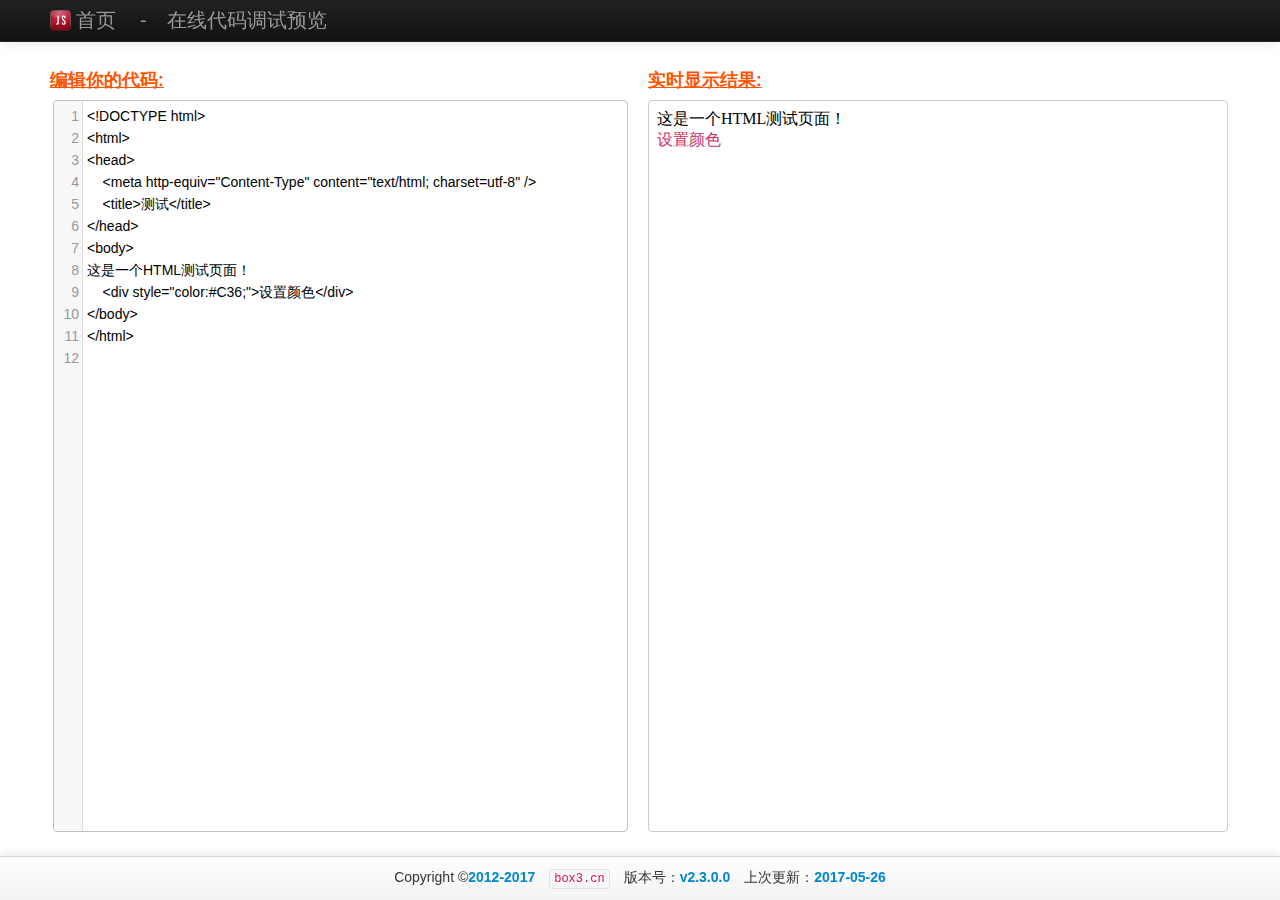
<file: page/debug.html>
<!DOCTYPE html>
<html lang="zh-cmn-Hans">
<head>
<meta http-equiv="Content-Type" content="text/html; charset=utf-8" />
<meta http-equiv="X-UA-Compatible" content="IE=edge,chrome=1" />
<title>开发工具箱 - 在线代码调试预览</title>
<meta name="keywords" content="html, js, css 在线代码调试预览" />
<meta name="description" content="html, js, css 在线代码调试预览" />
<link type="text/css" rel="stylesheet" href="/bootstrap/css/bootstrap.min.css" />
<link href="/codemirror/codemirror.css" rel="stylesheet" />
<link href="/codemirror/display/fullscreen.css" rel="stylesheet" />
<link href="/codemirror/dialog/dialog.css" rel="stylesheet" />
<link href="/codemirror/theme/solarized.css" rel="stylesheet" />
<link href="/css/popup.css" rel="stylesheet" />
<link rel="icon" href="/icons/favicon.ico" mce_href="/icons/favicon.ico" type="image/x-icon">
<style>.CodeMirror{text-align: left; min-height:100px;-webkit-border-radius:4px;-moz-border-radius:4px;border-radius:4px}</style>
</head>
<body>
<div class="navbar navbar-inverse navbar-fixed-top">
  <div class="navbar-inner">
    <div class="container" style="width:1260px;min-width:200px" id="header">
      <a class="brand active" href="/index.html" target="_self" style="width:70px" id="nav-href"><img src="/icons/icon32.png" class="custom-header-img">首页</a> <a class="brand active">-</a> <a class="brand active" href="#">在线代码调试预览</a>
    </div>
  </div>
</div>

<div class="container" style="text-align:center;width:1260px;margin-top:60px; margin-bottom:60px;" id="content">
<div style="width:610px;float:left;" id="con_left">
<div style="text-align:left;color:#ff5400;text-decoration:underline;"><h4>编辑你的代码:</h4></div>
<textarea id="input_text" style="display:none;"></textarea>
<p id="load">Loading...</p>
</div>

<div style="width:610px;float:left;margin-left:20px" id="con_right">
<div style="text-align:left;color:#ff5400;text-decoration:underline;"><h4>实时显示结果:</h4></div>
<iframe id="result" name="result" style="border:1px solid #ccc;-webkit-border-radius:4px;-moz-border-radius:4px;border-radius:4px;min-height:100px;" width="100%" height="100%" frameborder="0"></iframe>
</div>
</div>

<script src="/bootstrap/js/jquery-1.9.1.min.js"></script>
<script src="/bootstrap/js/bootstrap.min.js"></script>

<script src="/codemirror/codemirror.js"></script>
<script src="/codemirror/selection/active-line.js"></script>
<script src="/codemirror/dialog/dialog.js"></script>
<script src="/codemirror/search/search.js"></script>
<script src="/codemirror/search/searchcursor.js"></script>
<script src="/codemirror/mode/javascript.js"></script>
<script src="/codemirror/display/fullscreen.js"></script>

<script src="/js/developtoolbox/library.js"></script>
<script src="/js/developtoolbox/scrolltopcontrol.js"></script>
<script src="/js/page/page-debug.js"></script>
</body>
</html>
</file>
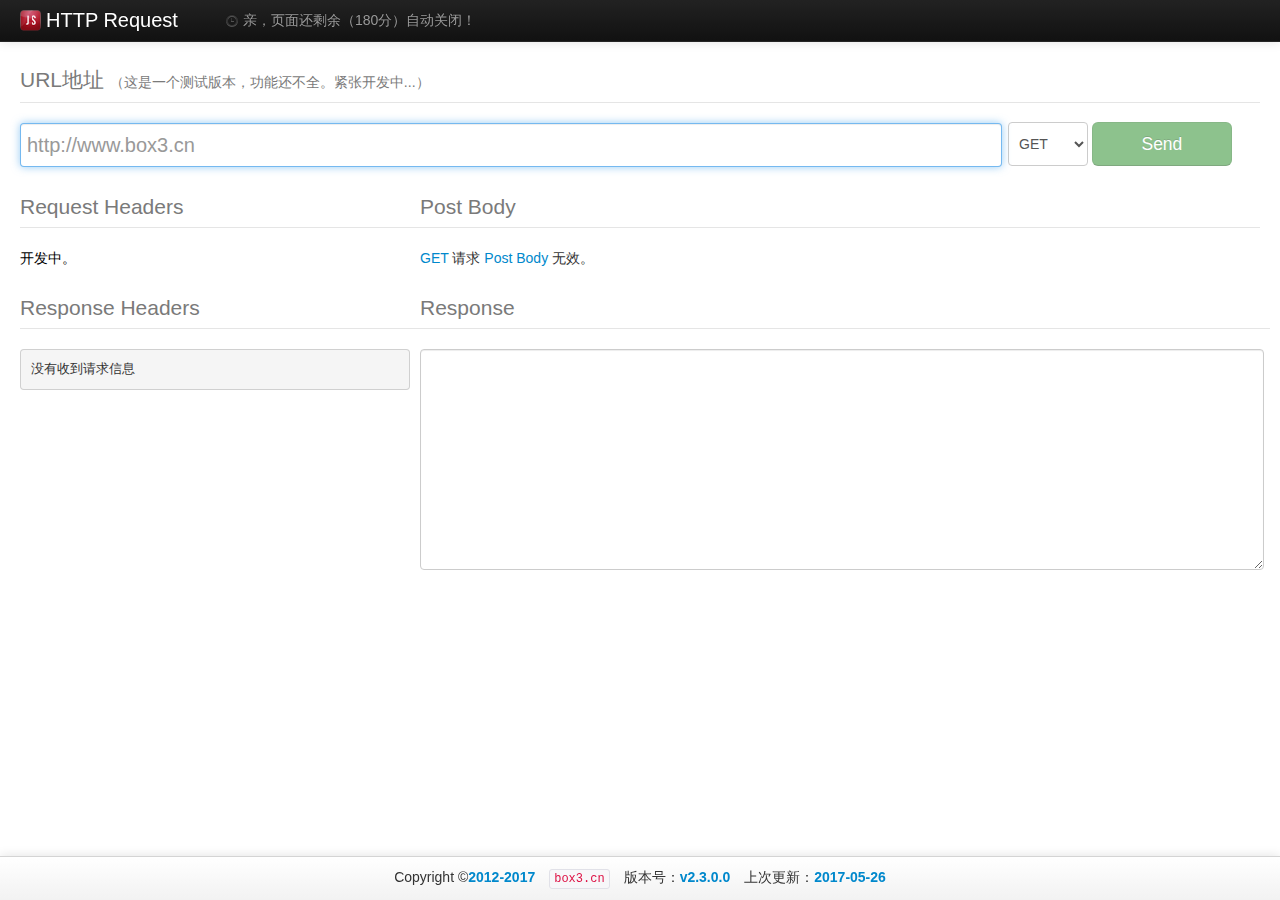
<file: page/httprequest.html>
<!DOCTYPE html>
<html lang="zh-cmn-Hans">
<head>
<meta http-equiv="Content-Type" content="text/html; charset=utf-8" />
<meta http-equiv="X-UA-Compatible" content="IE=edge,chrome=1" />
<title>开发工具箱 - HTTP Request</title>
<meta name="keywords" content="http请求模拟器，在线模拟发送http请求" />
<meta name="description" content="在线模拟http发送请求，包括 GET、POST，更直观查看Response Headers、Response" />
<link type="text/css" rel="stylesheet" href="/bootstrap/css/bootstrap.min.css" />
<link href="/css/buttons/main.css" rel="stylesheet" />
<link href="/css/buttons/buttons.css" rel="stylesheet" />
<link href="/css/popup.css" rel="stylesheet" />
<link href="/css/icheck/flat/_all.css" rel="stylesheet" />
<link rel="icon" href="/icons/favicon.ico" mce_href="/icons/favicon.ico" type="image/x-icon">
</head>
<body>
<div class="navbar navbar-inverse navbar-fixed-top">
  <div class="navbar-inner">
    <div class="container" style="margin-left:20px;">
      <a class="brand active" href="/index.html" target="_self" style="width:130px;text-align:left;width:170px;" id="nav-href"><img src="../icons/icon32.png" class="custom-header-img">HTTP Request</a>
      <div class="nav-collapse collapse">
        <ul class="nav">
          <li class="menu" name="menu_one">
            <a href="#"><i class="icon-time"></i> 亲，页面还剩余（<span id="timeout">180分</span>）自动关闭！</a>
          </li>
        </ul>
      </div>
    </div>
  </div>
</div>

<div style="margin-bottom:52px;margin-left:20px; margin-right:20px; " id="content">
<form class="form-inline" onSubmit="return false;">
<div>
<fieldset>
    <legend style="color: #7a7a7a;">URL地址 <span style="font-size:14px;">（这是一个测试版本，功能还不全。紧张开发中...）</span></legend>
</fieldset>
    <div style="float:none;width:auto; height:auto; margin-right:272px;">
    	<input class="input-xxlarge" type="text" placeholder="http://www.box3.cn" style="height:34px; width:100%; font-weight: 200; font-size: 20px; line-height: 34px; color:#000" id="url_text" tabindex="1">
    </div>
    <div style="width:252px;float: right; margin-top:-45px;">
     <select style="height:44px;width:80px;" id="select_method" tabindex="2">
      <option>GET</option>
      <option>POST</option>
    </select>
    <button type="button" class="btn btn-success btn-large disabled" id="send" tabindex="3">Send</button>
    </div>
</div>

<div style="margin-top: 20px;">
    <div style="width: 400px;float: left;display: inline;white-space: nowrap;color: #000;">
    <fieldset>
    	<legend style="color: #7a7a7a;">Request Headers</legend>
	</fieldset>
    	开发中。
    </div>
    <div style="margin-left: 400px; float: none; width:auto; height:auto;">
        <fieldset>
            <legend style="color: #7a7a7a;">Post Body</legend>
        </fieldset>
    	<div style="margin-right:10px;" id="post_body">
        	<span class="post_body_1" style="display:none;"><textarea style="width:100%;min-height: 150px;" id="textarea_body" placeholder="user=参数&nickname=测试" tabindex="4"></textarea></span>
            <span class="post_body_2"><span style="color: #08c;">GET</span> 请求 <span style="color: #08c;">Post Body</span> 无效。</span>
        </div>
    </div>

</div>

<div style="margin-top: 20px;">
    <div style="width: 390px;float: left;display: inline;white-space: nowrap;color: #000;">
    <fieldset>
		<legend style="color: #7a7a7a;">Response Headers</legend>
	</fieldset>
	<pre class="prettyprint linenums" id="text_header">没有收到请求信息</pre>
    </div>
    
	<fieldset>
        <legend style="color: #7a7a7a;padding-left:10px;">Response</legend>
    </fieldset>
    <div style="margin-left: 400px; float: none; width:auto; height:auto;">
    	<div style="margin-right:10px;"><textarea style="width:100%;min-height:150px;height:211px" id="textarea_result" tabindex="5"></textarea></div>
    </div>
</div>
</form>
</div>

<div style="clear:both;height:20px;"></div>

<script src="/bootstrap/js/jquery-1.9.1.min.js"></script>
<script src="/bootstrap/js/bootstrap.min.js"></script>
<script src="/js/developtoolbox/jquery.cookie.js"></script>
<script src="/js/js-beautify.js"></script>
<script src="/js/beautify-html.js"></script>
<script src="/js/developtoolbox/library.js"></script>
<script src="/js/page/http-request.js"></script>

</body>
</html>
</file>
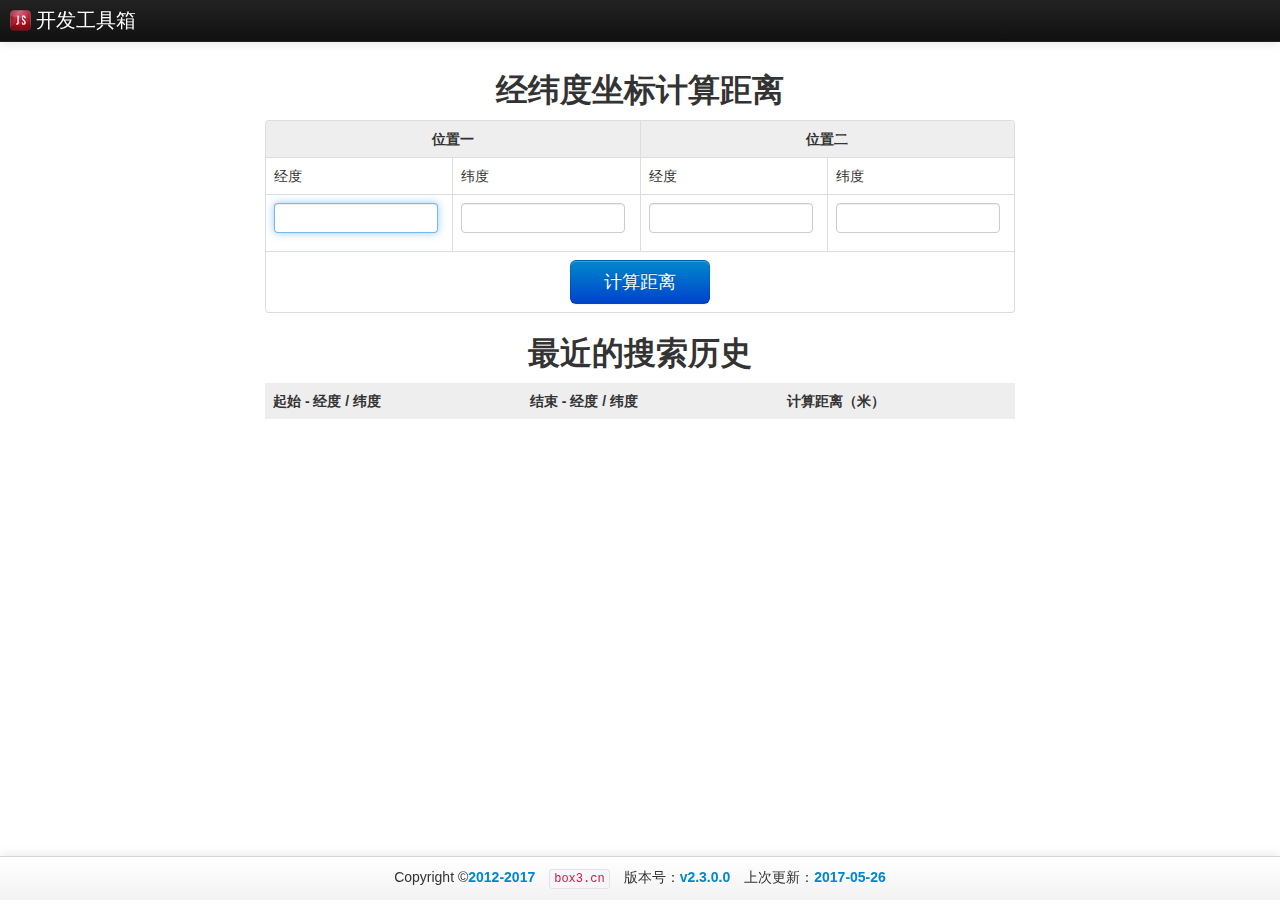
<file: page/lbs.html>
<!DOCTYPE html>
<html lang="zh-cmn-Hans">
<head>
<meta http-equiv="Content-Type" content="text/html; charset=utf-8" />
<meta http-equiv="X-UA-Compatible" content="IE=edge,chrome=1" />
<title>开发工具箱 - 经纬度坐标计算距离</title>
<meta name="keywords" content="经纬度坐标计算距离，LBS" />
<meta name="description" content="经纬度坐标计算距离，最近的搜索历史" />
<link type="text/css" rel="stylesheet" href="/bootstrap/css/bootstrap.min.css" />
<link href="/css/popup.css" rel="stylesheet" />
<link rel="icon" href="/icons/favicon.ico" mce_href="/icons/favicon.ico" type="image/x-icon">
</head>
<body>
<div class="navbar navbar-inverse navbar-fixed-top">
  <div class="navbar-inner">
    <div class="container" style="width:1260px;">
      <a class="brand active" href="/index.html" target="_self" style="width:382px;;text-align:left;" id="nav-href"><img src="/icons/icon32.png" class="custom-header-img">开发工具箱</a>
    </div>
  </div>
</div>

<div class="container" style="text-align:center;width:750px;margin-top:60px; margin-bottom:60px;" id="content">
	<h2 id="headings">经纬度坐标计算距离</h2>
	<form>
	<table class="table table-bordered">
	  <thead>
	  	<tr>
		  <th colspan="2" style="text-align:center;background-color:#EEEEEE;">位置一</th>
		  <th colspan="2" style="text-align:center;background-color:#EEEEEE;">位置二</th>
		</tr>
		<tr>
		  <td>经度</td>
		  <td>纬度</td>
		  <td>经度</td>
		  <td>纬度</td>
		</tr>
	  </thead>
	  <tbody>
		<tr>
		  <td><input class="input-medium" type="text" name="lng_start" id="lng_start" tabindex="1"></td>
		  <td><input class="input-medium" type="text" name="lat_start" tabindex="2"></td>
		  <td><input class="input-medium" type="text" name="lng_end" tabindex="3"></td>
		  <td><input class="input-medium" type="text" name="lat_end" tabindex="4"></td>
		</tr>
		<tr>
		  <td colspan="4" style="text-align:center;"><button type="button" class="btn btn-large btn-primary" id="do" tabindex="5">计算距离</button></td>
		</tr>
	  </tbody>
	</table>
	</form>
	
	<h2 id="headings">最近的搜索历史</h2>
	<table class="table table-hover">
	  <thead>
	  	<tr>
		  <th style="background-color:#EEEEEE;">起始 - 经度 / 纬度</th>
		  <th style="background-color:#EEEEEE;">结束 - 经度 / 纬度</th>
		  <th style="background-color:#EEEEEE;">计算距离（米）</th>
		</tr>
	  </thead>
	  <tbody id="data">
		<tr>
		  <td>11.1111 / 12.1112</td>
		  <td>13.1113 / 14.1114</td>
		  <td>310853</td>
		</tr>
	  </tbody>
	</table>
</div>

<!--lbs start-->
<div id="myModal-lbs" class="modal hide fade" tabindex="-1" data-backdrop="static" aria-labelledby="myModalLabel" aria-hidden="true">
  <div class="modal-body">
      <fieldset>
        <legend>提示信息</legend>
		<p class="text-success" id="lbs_txt" style="font-weight: bold;">努力加载中，请稍后...</p>
      </fieldset>
  </div>
  <div class="modal-footer">
    <button class="btn btn-info" data-dismiss="modal" aria-hidden="true">关闭</button>
  </div>
</div>
<!--lbs end-->

<script src="/bootstrap/js/jquery-1.9.1.min.js"></script>
<script src="/bootstrap/js/bootstrap.min.js"></script>
<script src="/js/developtoolbox/scrolltopcontrol.js"></script>
<script src="/js/developtoolbox/jquery.cookie.js"></script>
<script src="/js/developtoolbox/library.js"></script>
<script src="/js/page/page-lbs.js"></script>
</body>
</html>
</file>
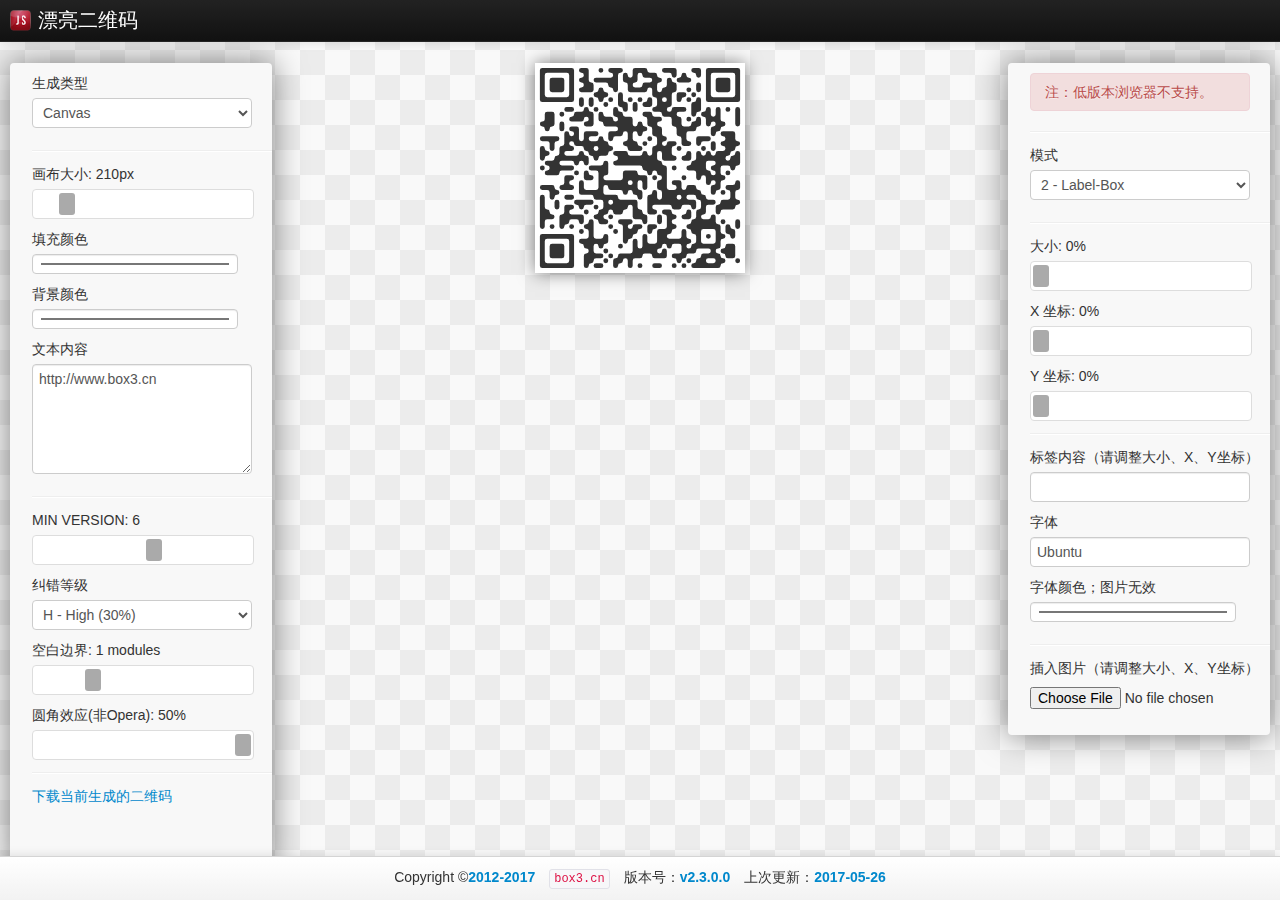
<file: page/qrcode.html>
<!DOCTYPE html>
<html lang="zh-cmn-Hans">
<head>
<meta http-equiv="Content-Type" content="text/html; charset=utf-8" />
<meta http-equiv="X-UA-Compatible" content="IE=edge,chrome=1" />
<title>开发工具箱 - 漂亮二维码</title>
<meta name="keywords" content="二维码，qrcode，漂亮二维码，二维码在线制作" />
<meta name="description" content="开发工具箱非常快速的生成清晰度高、易扫描、图片、文字、超链接等多样化的漂亮二维码。" />
<link type="text/css" rel="stylesheet" href="/bootstrap/css/bootstrap.min.css" />
<link type="text/css" rel="stylesheet" href="/css/popup.css" />
<link type="text/css" rel="stylesheet" href="/css/qrcode/styles.css" />
<link rel="icon" href="/icons/favicon.ico" mce_href="/icons/favicon.ico" type="image/x-icon">
</head>
<body class="qrcode_bg">
<div class="navbar navbar-inverse navbar-fixed-top">
  <div class="navbar-inner">
    <div class="container" style="margin-left:10px;">
      <a class="brand active" href="/index.html" target="_self" style="width:130px;" id="nav-href"><img src="../icons/icon32.png" class="custom-header-img">漂亮二维码</a>
    </div>
  </div>
</div>
<div id="qrcode_container"></div>
<div class="qrcode_control left">
    <label for="render">生成类型</label>
    <select id="render">
        <option value="canvas" selected="selected">Canvas</option>
        <option value="image">Image</option>
        <option value="div">DIV</option>
    </select>
    <hr>
    <label for="size">画布大小: 210px</label>
    <input id="size" type="range" value="210" min="100" max="1000" step="10">
    <div class="input-prepend" style="width:110px; display:none;">
      <span class="add-on">宽</span>
      <input class="span2" id="size_width" type="text" placeholder="自定义宽" style="width:66px;">
    </div>
    <div class="input-append" style="width:110px; display:none;">
      <input class="span2" id="size_height" type="text" placeholder="自定义高" style="width:66px;">
      <span class="add-on">高</span>
    </div>
    <label for="fill">填充颜色</label>
    <input id="fill" type="color" value="#333333">
    <label for="background">背景颜色</label>
    <input id="background" type="color" value="#ffffff">
    <label for="text">文本内容</label>
    <textarea id="text" rows="5">http://www.box3.cn</textarea>
    <hr>
    <label for="minversion">MIN VERSION: 6</label>
    <input id="minversion" type="range" value="6" min="1" max="10" step="1">
    <label for="eclevel">纠错等级</label>
    <select id="eclevel">
        <option value="L">L - Low (7%)</option>
        <option value="M">M - Medium (15%)</option>
        <option value="Q">Q - Quartile (25%)</option>
        <option value="H" selected="selected">H - High (30%)</option>
    </select>
    <label for="quiet">空白边界: 1 modules</label>
    <input id="quiet" type="range" value="1" min="0" max="4" step="1">
    <label for="radius">圆角效应(非Opera): 50%</label>
    <input id="radius" type="range" value="50" min="0" max="50" step="10">
    <hr>
	<a id="qrcode_download" download="qrcode.png">下载当前生成的二维码</a>
	<div style="clear:both;margin-bottom:42px;"></div>
</div>

<div class="qrcode_control right">
<div class="alert alert-error" style="margin-right: 20px;">
  注：低版本浏览器不支持。
</div>
<hr>
    <label for="mode">模式</label>
    <select id="mode">
        <option value="0">0 - Normal</option>
        <option value="1">1 - Label-Strip</option>
        <option value="2" selected="selected">2 - Label-Box</option>
        <option value="3">3 - Image-Strip</option>
        <option value="4">4 - Image-Box</option>
    </select>
    <hr>
    <label for="msize">大小: 0%</label>
    <input id="msize" type="range" value="0" min="0" max="40" step="1">
    <label for="mposx">X 坐标: 0%</label>
    <input id="mposx" type="range" value="0" min="0" max="100" step="1">
    <label for="mposy">Y 坐标: 0%</label>
    <input id="mposy" type="range" value="0" min="0" max="100" step="1">
    <hr>
    <label for="label">标签内容（请调整大小、X、Y坐标）</label>
    <input id="label" type="text" value="">
    <label for="font">字体</label>
    <input id="font" type="text" value="Ubuntu">
    <label for="fontcolor">字体颜色；图片无效</label>
    <input id="fontcolor" type="color" value="#ff9818">
    <hr>
    <label for="image">插入图片（请调整大小、X、Y坐标）</label>
    <input id="image" type="file">
</div>

<img id="qrcode_img_buffer" src="/icons/icon32.png" />

<script src="/bootstrap/js/jquery-1.9.1.min.js"></script>
<script src="/bootstrap/js/bootstrap.min.js"></script>
<script src="/js/qrcode/jquery.qrcode-0.11.0.min.js"></script>
<script src="/js/qrcode/ff-range.js"></script>
<script src="/js/developtoolbox/library.js"></script>
<script src="/js/page/jquery.qrcode-page.js"></script>

</body>
</html>
</file>
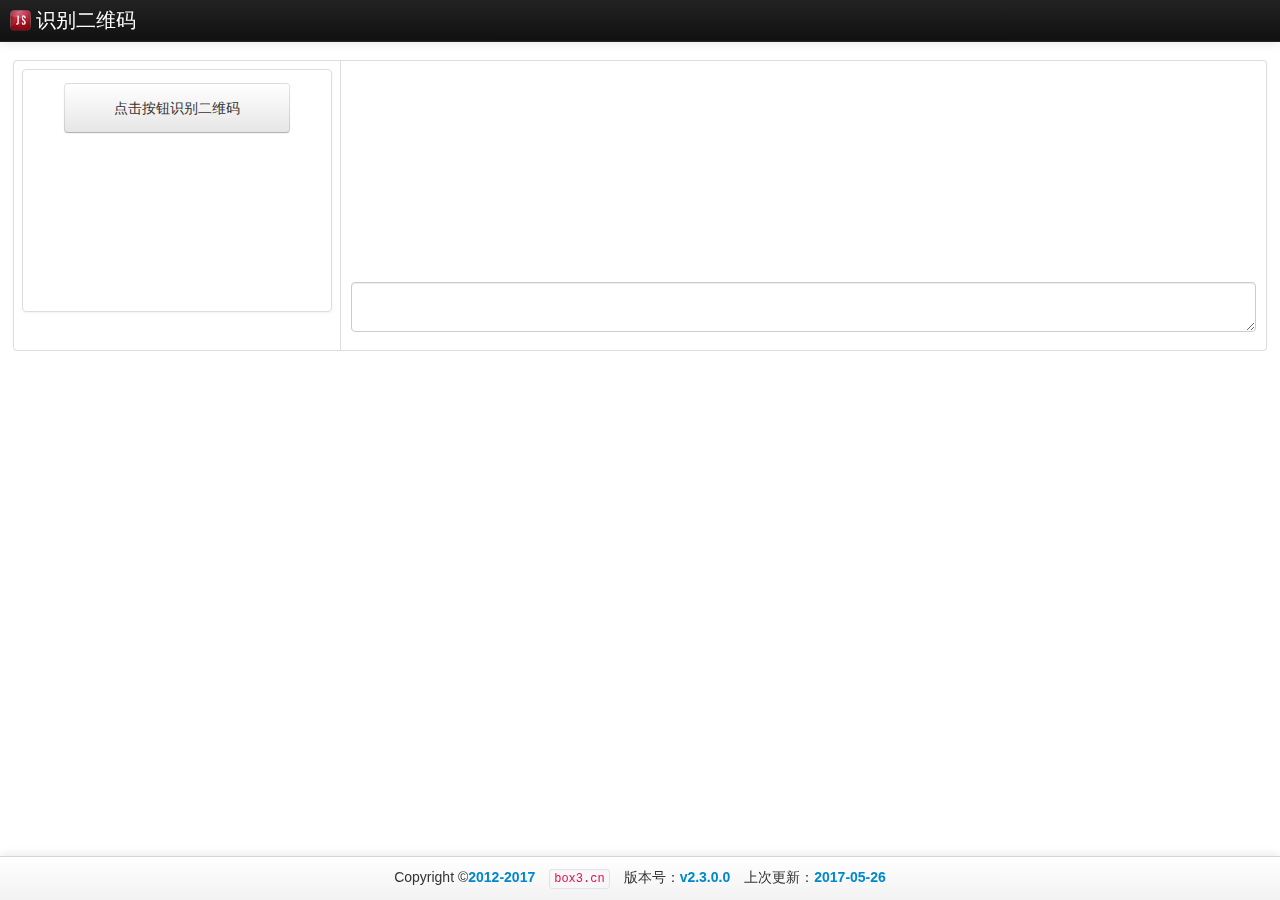
<file: page/qrcodereader.html>
<!DOCTYPE html>
<html lang="zh-cmn-Hans">
<head>
<meta http-equiv="Content-Type" content="text/html; charset=utf-8" />
<meta http-equiv="X-UA-Compatible" content="IE=edge,chrome=1" />
<title>开发工具箱 - 识别二维码/二维码解码</title>
<meta name="keywords" content="qrcode reader,二维码解码,识别二维码" />
<meta name="description" content="最时尚最高效的本地二维码解码" />
<link type="text/css" rel="stylesheet" href="/bootstrap/css/bootstrap.min.css" />
<link href="/css/popup.css" rel="stylesheet" />
<link rel="icon" href="/icons/favicon.ico" mce_href="/icons/favicon.ico" type="image/x-icon">
</head>
<body>

<div class="navbar navbar-inverse navbar-fixed-top">
  <div class="navbar-inner">
    <div class="container" style="width:1260px;">
      <a class="brand active" href="/index.html" target="_self" style="width:130px;" id="nav-href"><img src="../icons/icon32.png" class="custom-header-img">识别二维码</a>
    </div>
  </div>
</div>

<div style="width:100%;margin-top:60px;margin-bottom:60px;clear:both;">
<table class="table table-bordered table-striped" style="margin:0 auto;width:98%">
	<colgroup>
	  <col class="span1">
	  <col class="span7">
	</colgroup>
	<thead>
	  <tr>
		<th style="width:305px" id="source">
			<ul class="thumbnails" style="margin-left:0px;width:auto;">
			<li class="span4" style="margin-left:0px;width:auto;">
            <div class="thumbnail">
				<div class="caption" style="text-align:center;">
                    <p>
						<button type="button" class="btn" id="upload" style="width:80%;height:50px" >点击按钮识别二维码</button>
                        <input type="file" id="file" class="btn" style="width:80%;display:none" />
                    </p>
                </div>
				<div id="text">
				</div>
            </div>
        </li>
		</ul>
		</th>
		<th style="text-align:center">
			<textarea style="width:98%;height:98%"></textarea>
		</th>
	  </tr>
	</thead>
</table>
</div>

<script src="/bootstrap/js/jquery-1.9.1.min.js"></script>
<script src="/bootstrap/js/bootstrap.min.js"></script>

<script src="/js/developtoolbox/library.js"></script>
<script type="text/javascript" src="/js/qrcode-view/sea.js"></script>

<script>
$(function() {
	try{
		var canvas = document.createElement('canvas');
		var ctx = canvas.getContext("2d");
		canvas.id = "canvas";
		$('#text').html(canvas);
	}catch(err){
		$(".caption").html("抱歉，你的浏览器不支持图像识别！");
		$('#file').remove();
		return false;
	}
	
	$('#upload').on('click', function(){
		$('#file').trigger('click');
	})

	seajs.config({
		base: '/js/qrcode-view/'
	});
	seajs.use('qread', function(qread){
		var canvas = document.getElementById('canvas');
		var file = document.getElementById('file');
		var ctx = canvas.getContext('2d');

		file.addEventListener('change', function(e){
			$('#text').html(canvas);
			$('textarea').html('二维码解析中，请稍后... ...');
			var pic = e.target.files[0];
			var URL = window.URL ? window.URL : (window.webkitURL ? window.webkitURL : '');
			var src = URL.createObjectURL(pic);
			var img = new Image();
			img.onload = function(){
				$('#source').width(this.width);
				canvas.width = this.width;
				canvas.height = this.height;
				ctx.drawImage(img, 0, 0, canvas.width, canvas.height);
				qread(ctx.getImageData(0, 0, canvas.width, canvas.height), function(data){
					$('textarea').html(data);
				});
			}
			img.src = src;
		})
	});
	
	func.copyright();
});
</script>
</body>
</html>
</file>
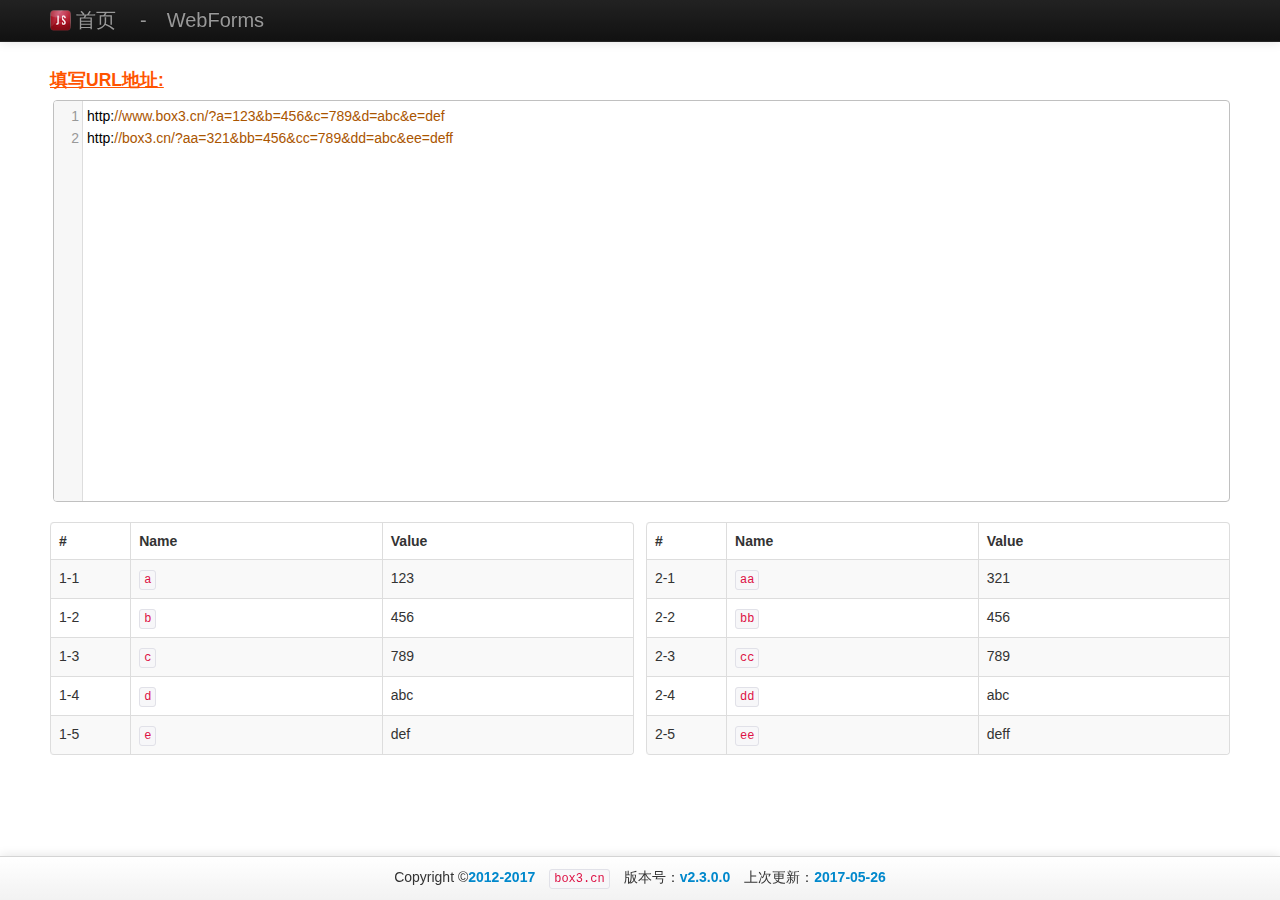
<file: page/webforms.html>
<!DOCTYPE html>
<html lang="zh-cmn-Hans">
<head>
<meta http-equiv="Content-Type" content="text/html; charset=utf-8" />
<meta http-equiv="X-UA-Compatible" content="IE=edge,chrome=1" />
<title>开发工具箱 - WebForms</title>
<meta name="keywords" content="html, js, css WebForms" />
<meta name="description" content="html, js, css WebForms" />
<link type="text/css" rel="stylesheet" href="/bootstrap/css/bootstrap.min.css" />
<link href="/codemirror/codemirror.css" rel="stylesheet" />
<link href="/codemirror/display/fullscreen.css" rel="stylesheet" />
<link href="/codemirror/dialog/dialog.css" rel="stylesheet" />
<link href="/codemirror/theme/solarized.css" rel="stylesheet" />
<link href="/css/popup.css" rel="stylesheet" />
<link rel="icon" href="/icons/favicon.ico" mce_href="/icons/favicon.ico" type="image/x-icon">
<style>.CodeMirror{text-align: left; min-height:100px;-webkit-border-radius:4px;-moz-border-radius:4px;border-radius:4px}</style>
</head>
<body>
<div class="navbar navbar-inverse navbar-fixed-top">
  <div class="navbar-inner">
    <div class="container" style="width:1260px;min-width:200px" id="header">
      <a class="brand active" href="/index.html" target="_self" style="width:70px" id="nav-href"><img src="/icons/icon32.png" class="custom-header-img">首页</a> <a class="brand active">-</a> <a class="brand active" href="#">WebForms</a>
    </div>
  </div>
</div>

<div class="container" style="text-align:center;width:1260px;margin-top:60px; margin-bottom:60px;" id="content">

<div style="text-align:left;color:#ff5400;text-decoration:underline;"><h4>填写URL地址:</h4></div>
<textarea id="input_text" style="display:none;"></textarea>
<p id="load">Loading...</p>
<table class="table table-hover table-bordered table-striped" style="margin-top:20px;width:49.5%;margin-bottom:0px;float:left;display:none;">
<thead>
<tr>
<th style="width:80px">#</th>
<th style="width:300px">Name</th>
<th style="width:300px">Value</th>
</tr>
</thead>
<tbody>
</tbody>
  </table>
  
</div>

<script src="/bootstrap/js/jquery-1.9.1.min.js"></script>
<script src="/bootstrap/js/bootstrap.min.js"></script>

<script src="/codemirror/codemirror.js"></script>
<script src="/codemirror/selection/active-line.js"></script>
<script src="/codemirror/dialog/dialog.js"></script>
<script src="/codemirror/search/search.js"></script>
<script src="/codemirror/search/searchcursor.js"></script>
<script src="/codemirror/mode/javascript.js"></script>
<script src="/codemirror/display/fullscreen.js"></script>

<script src="/js/developtoolbox/library.js"></script>
<script src="/js/developtoolbox/scrolltopcontrol.js"></script>
<script src="/js/page/page-webforms.js"></script>
</body>
</html>
</file>
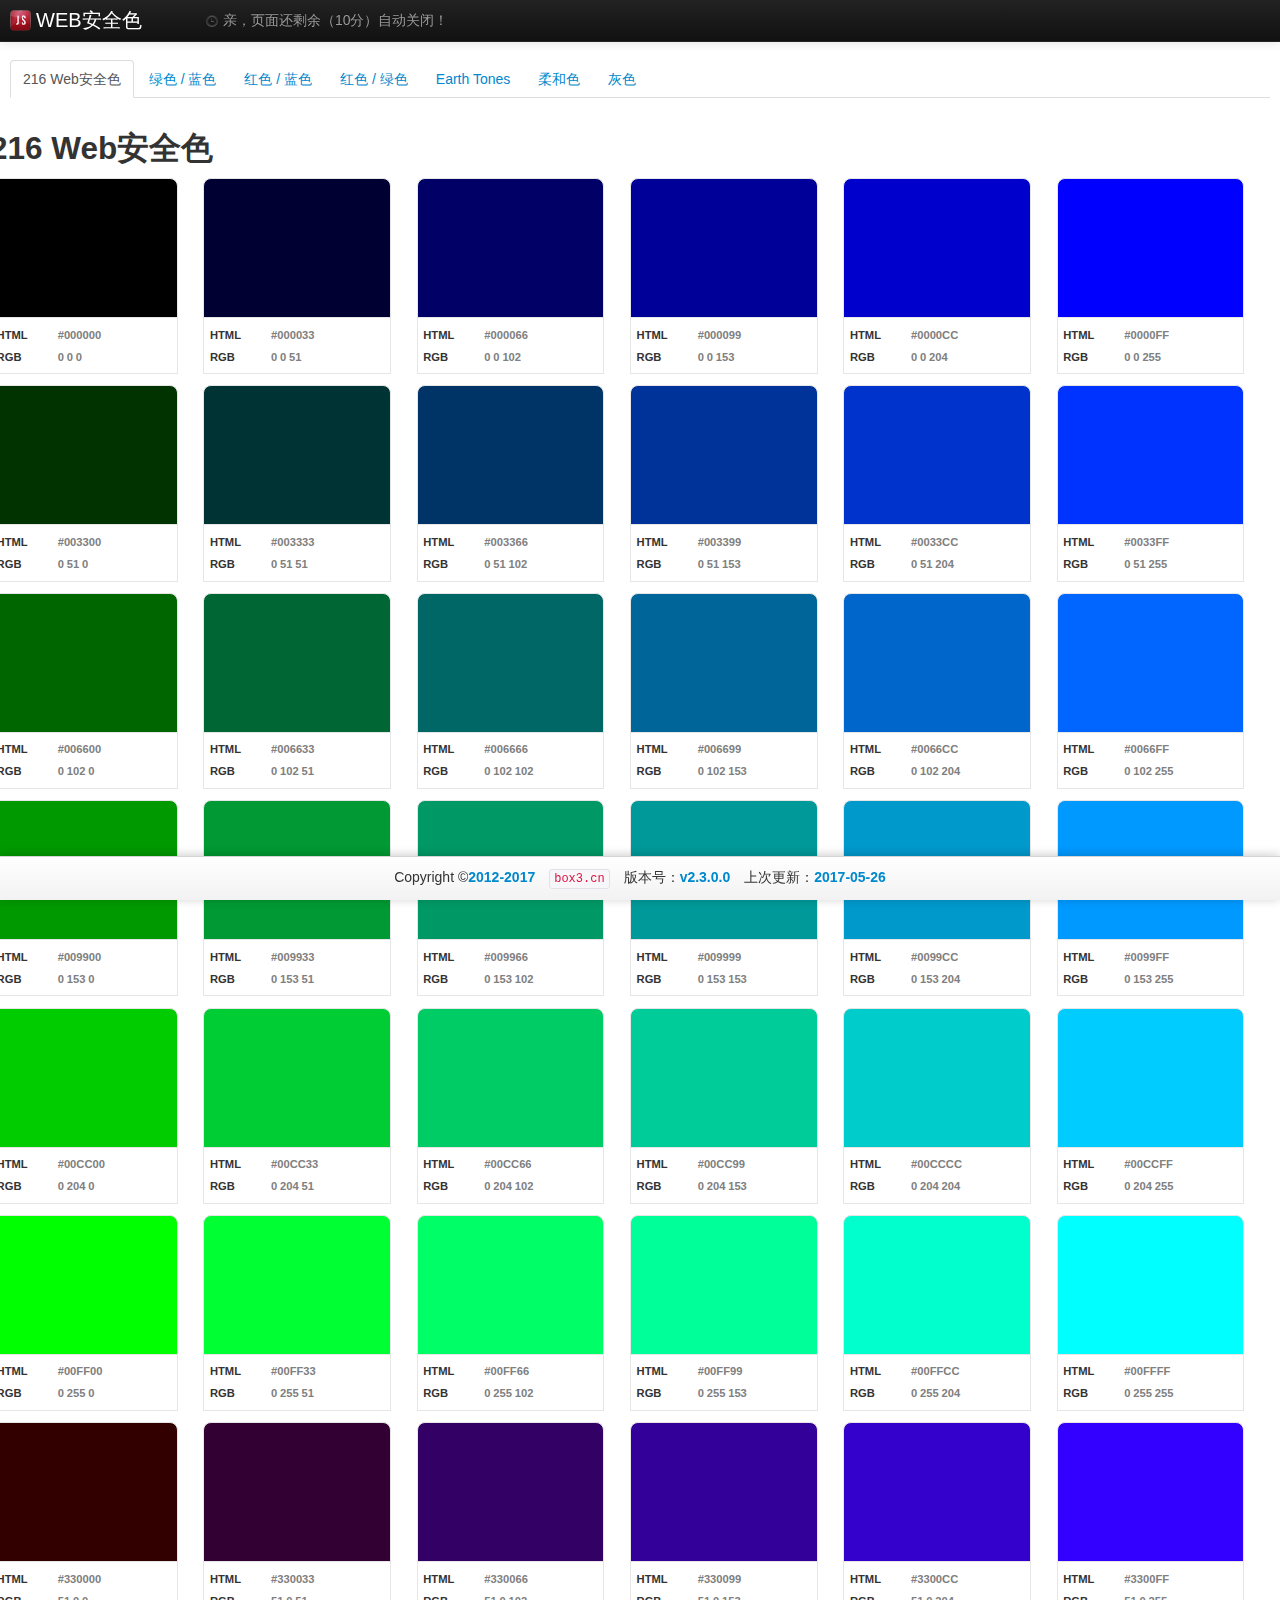
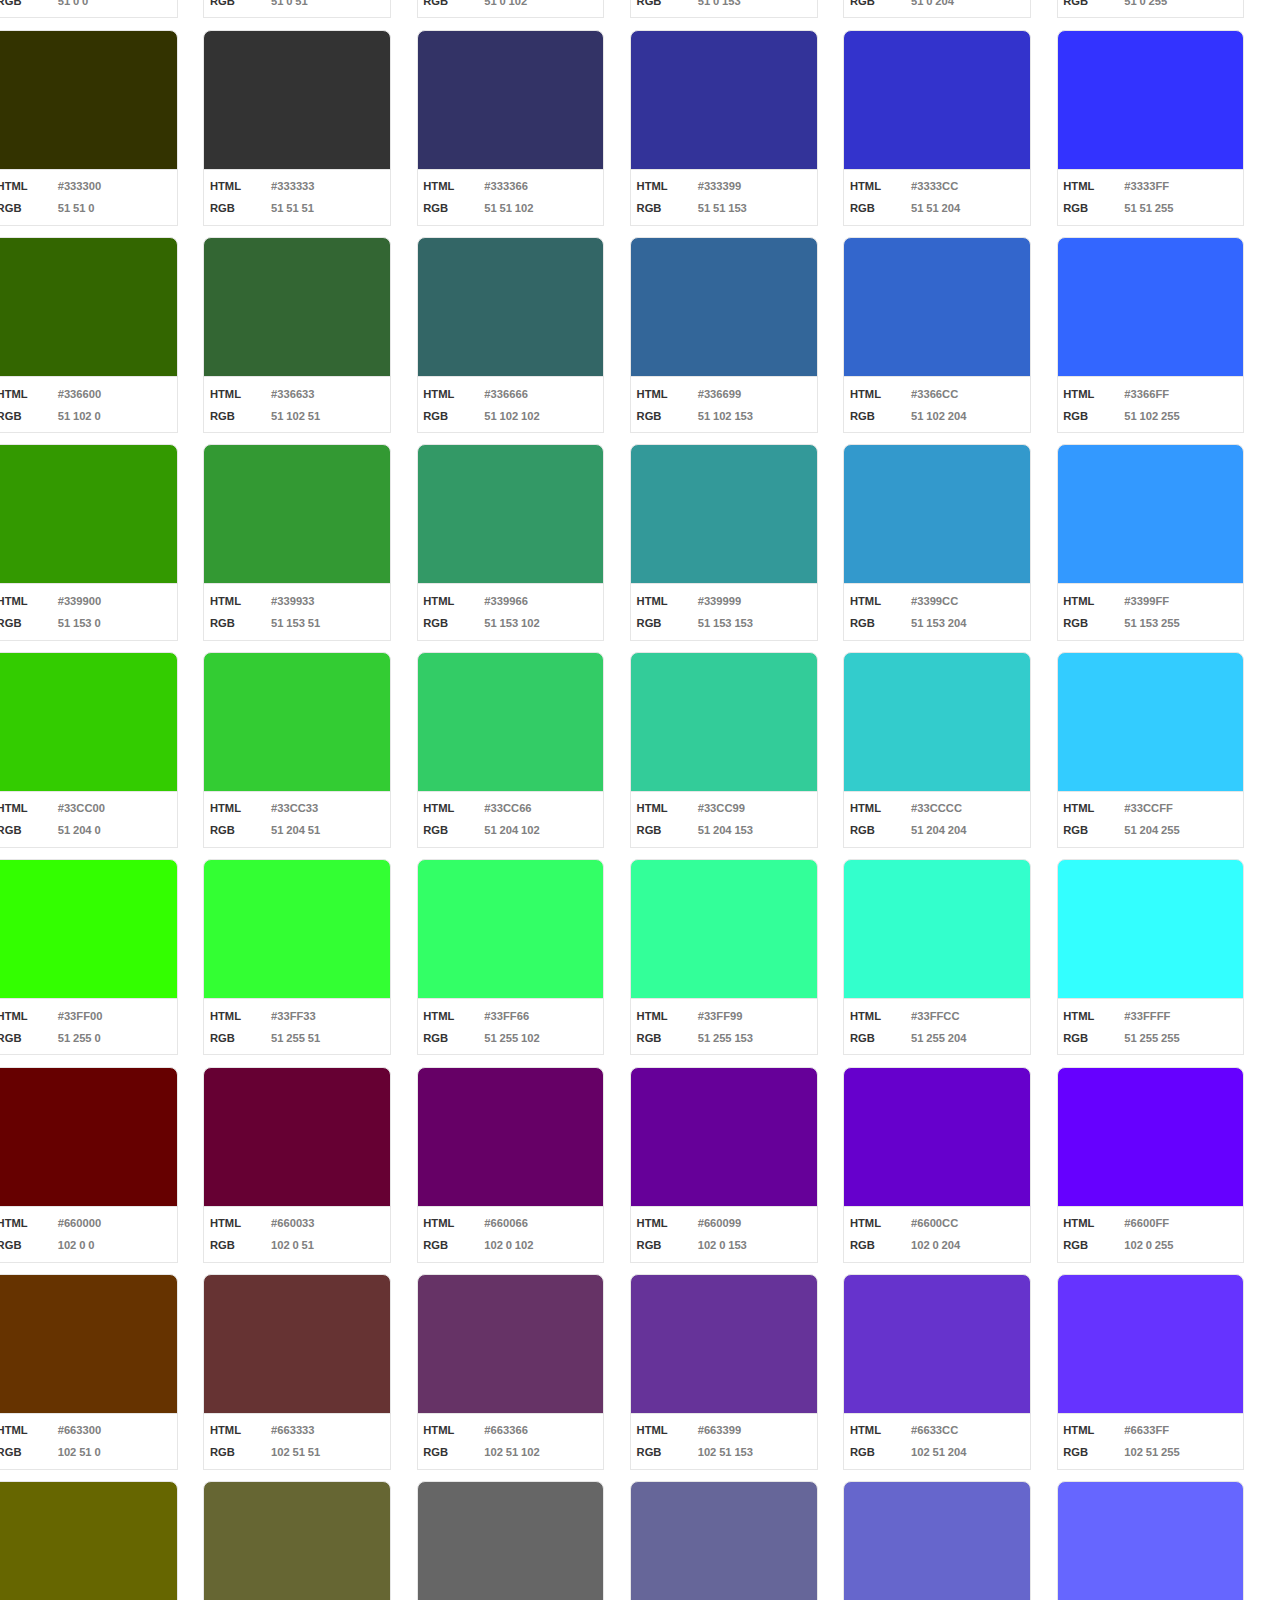
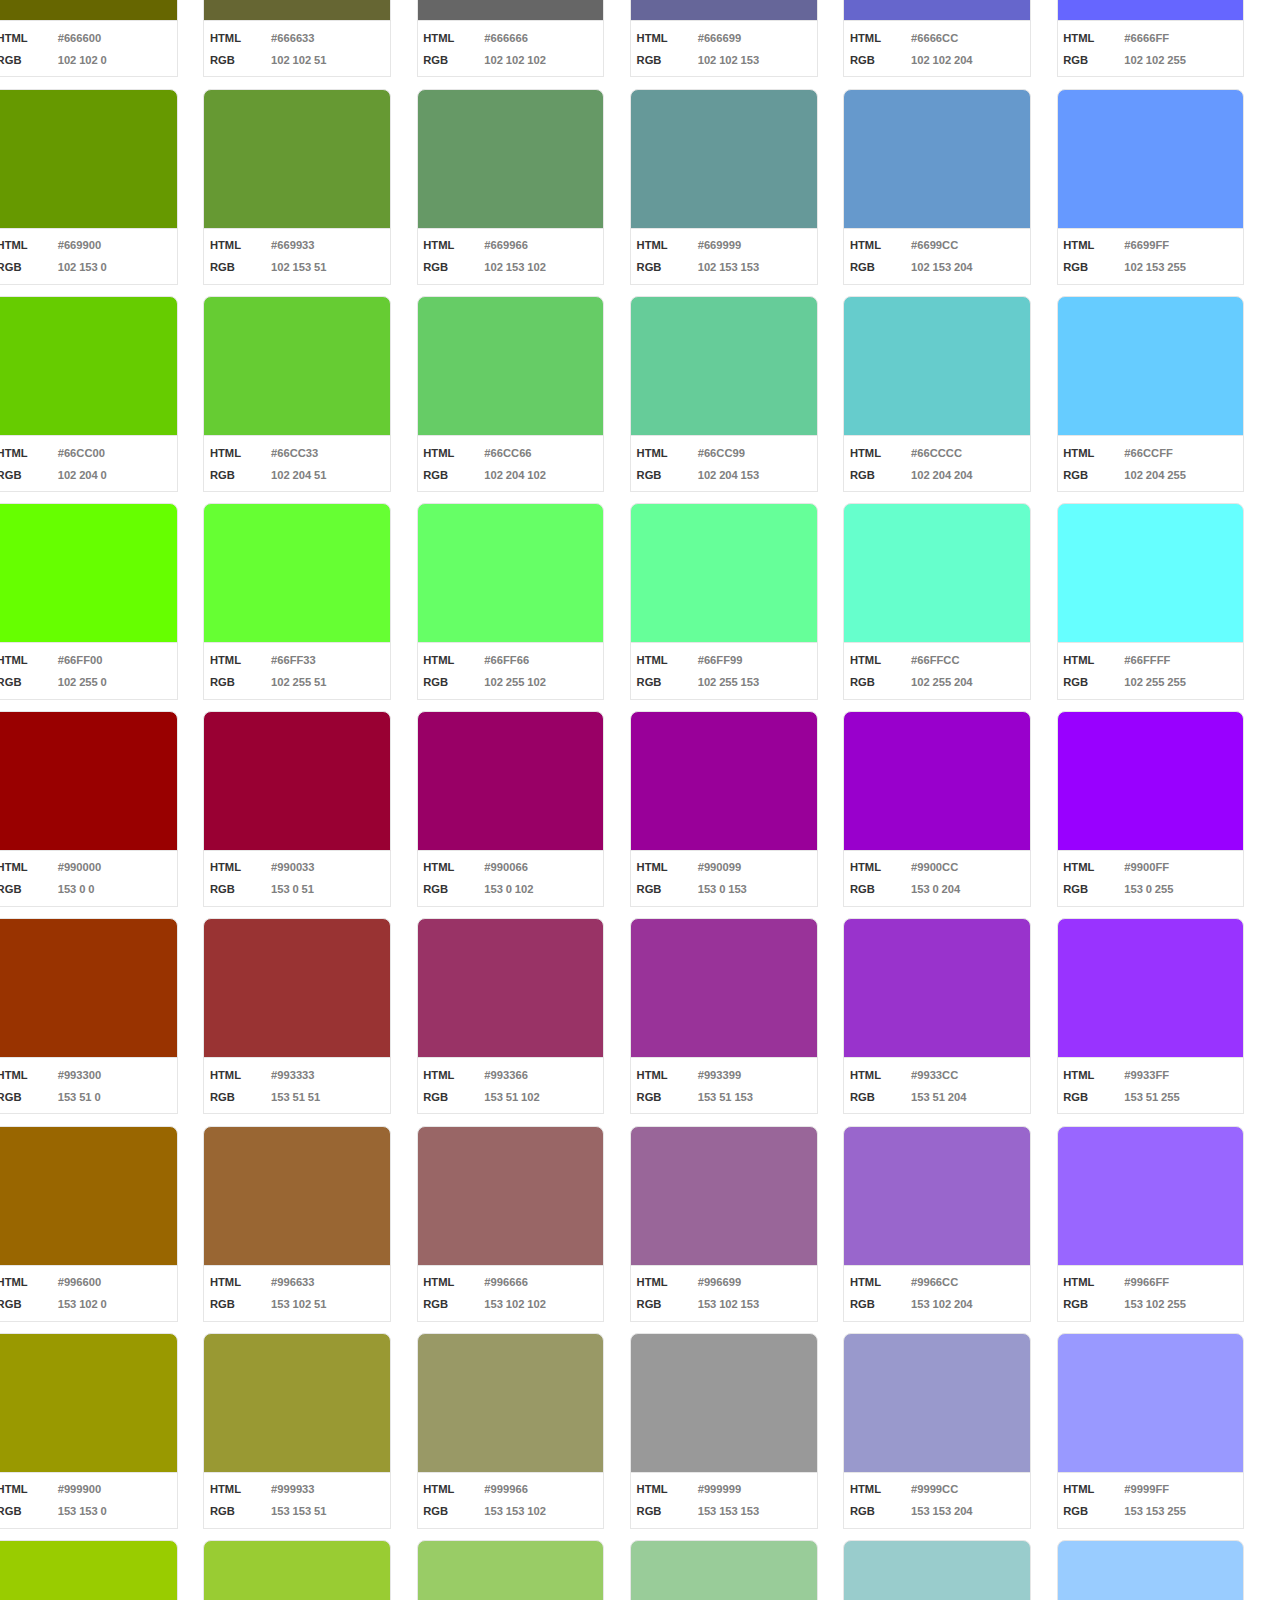
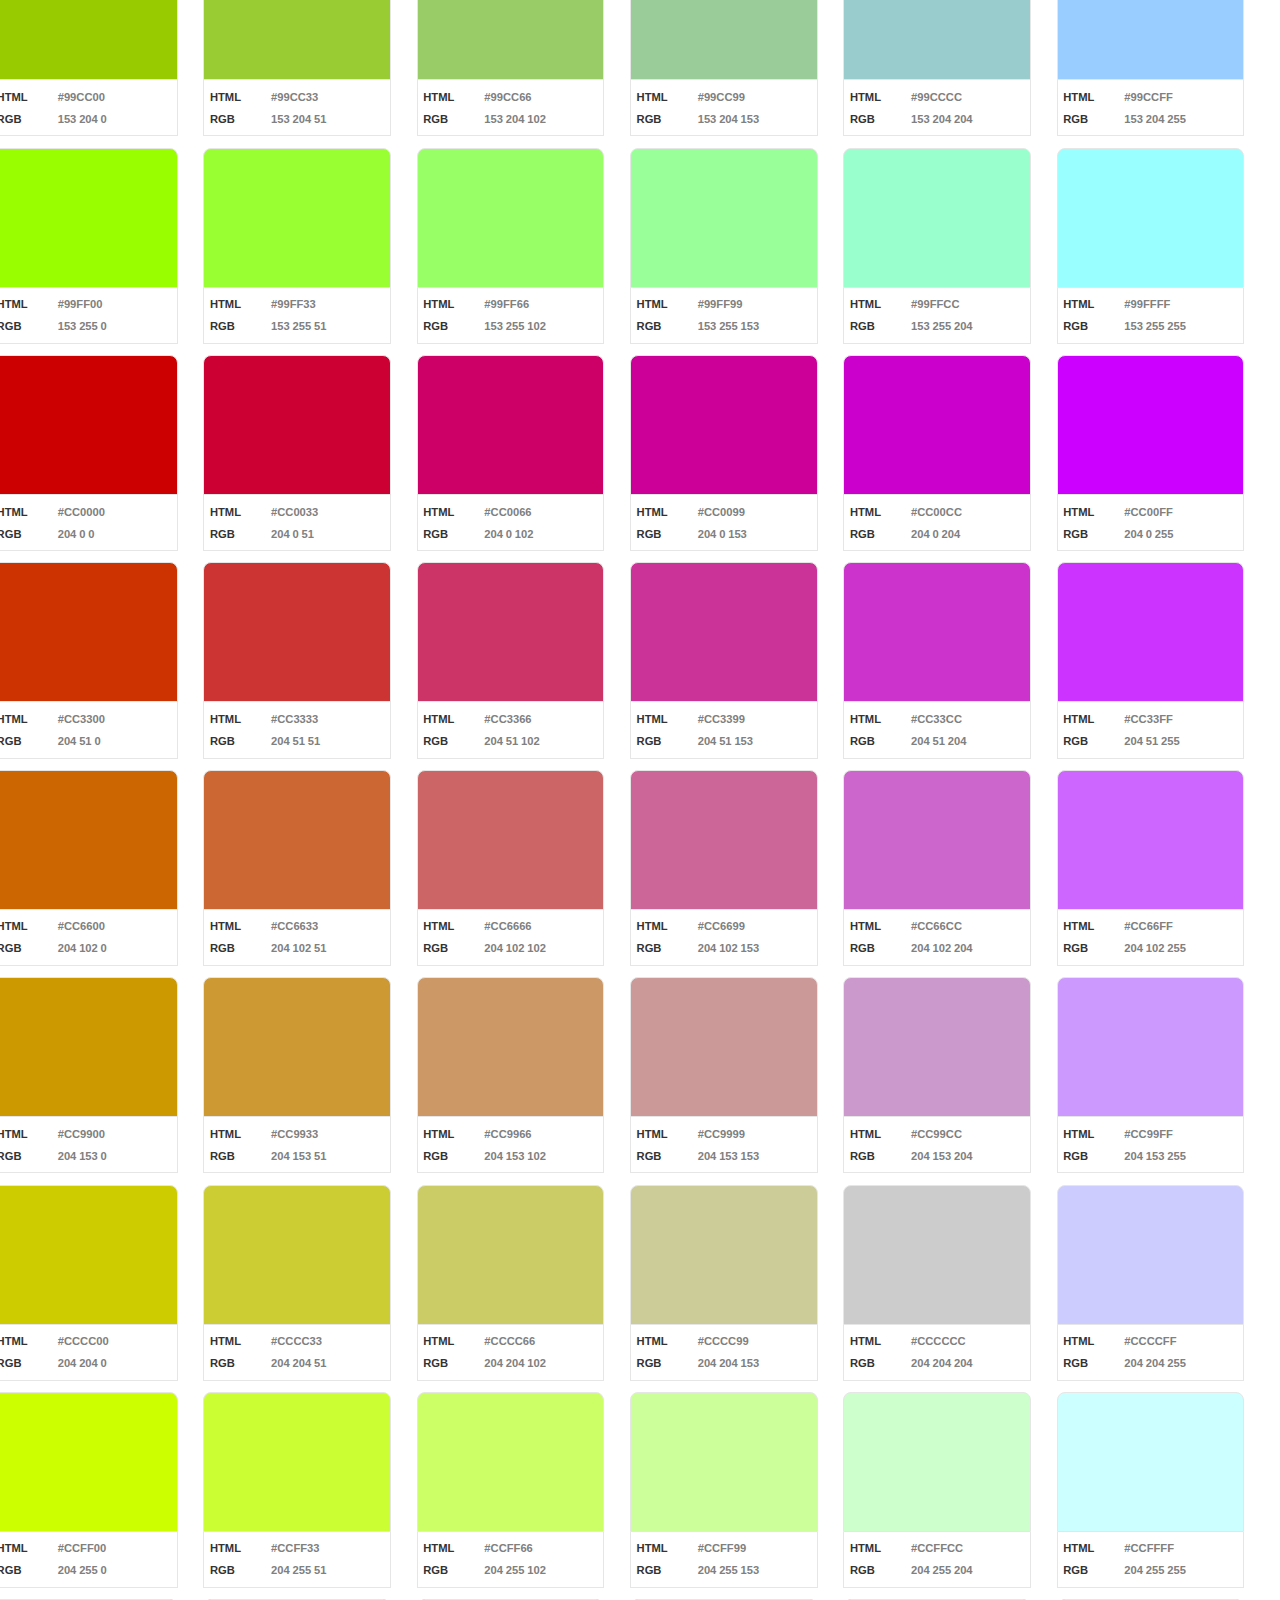
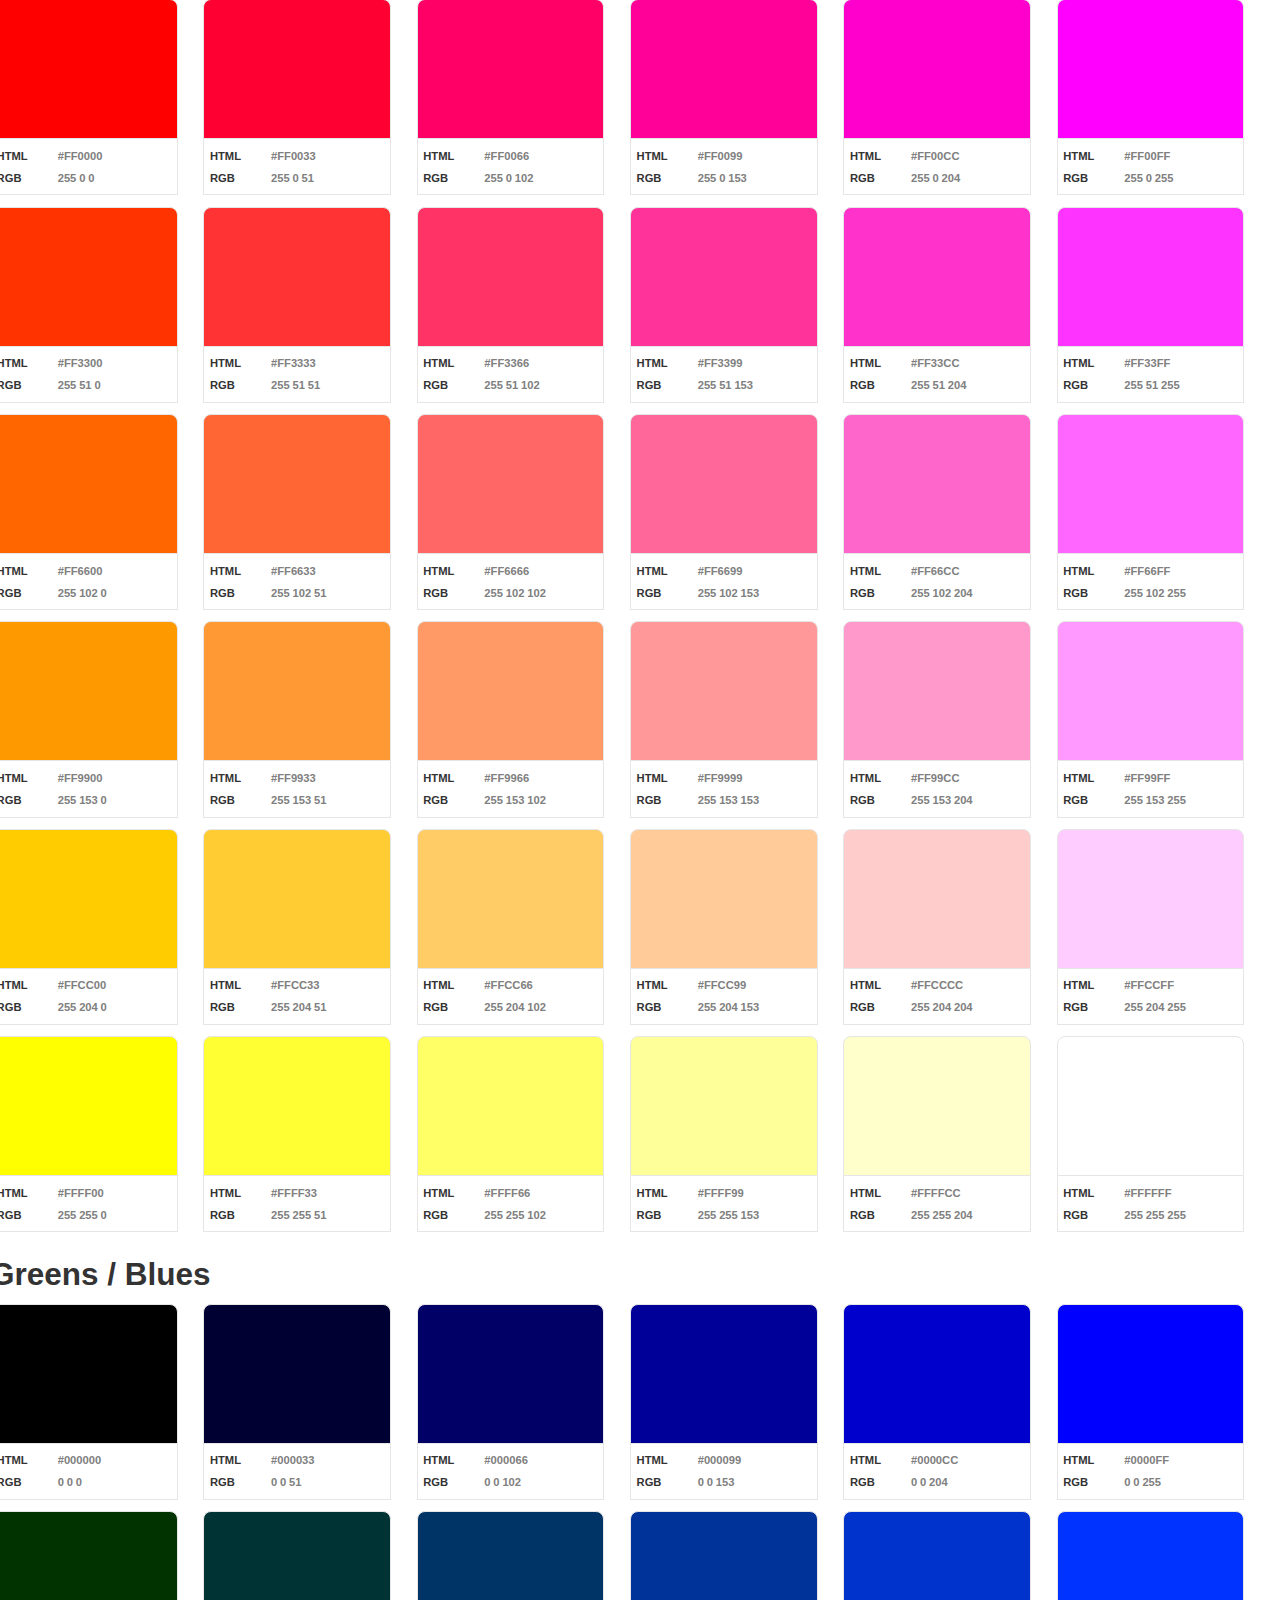
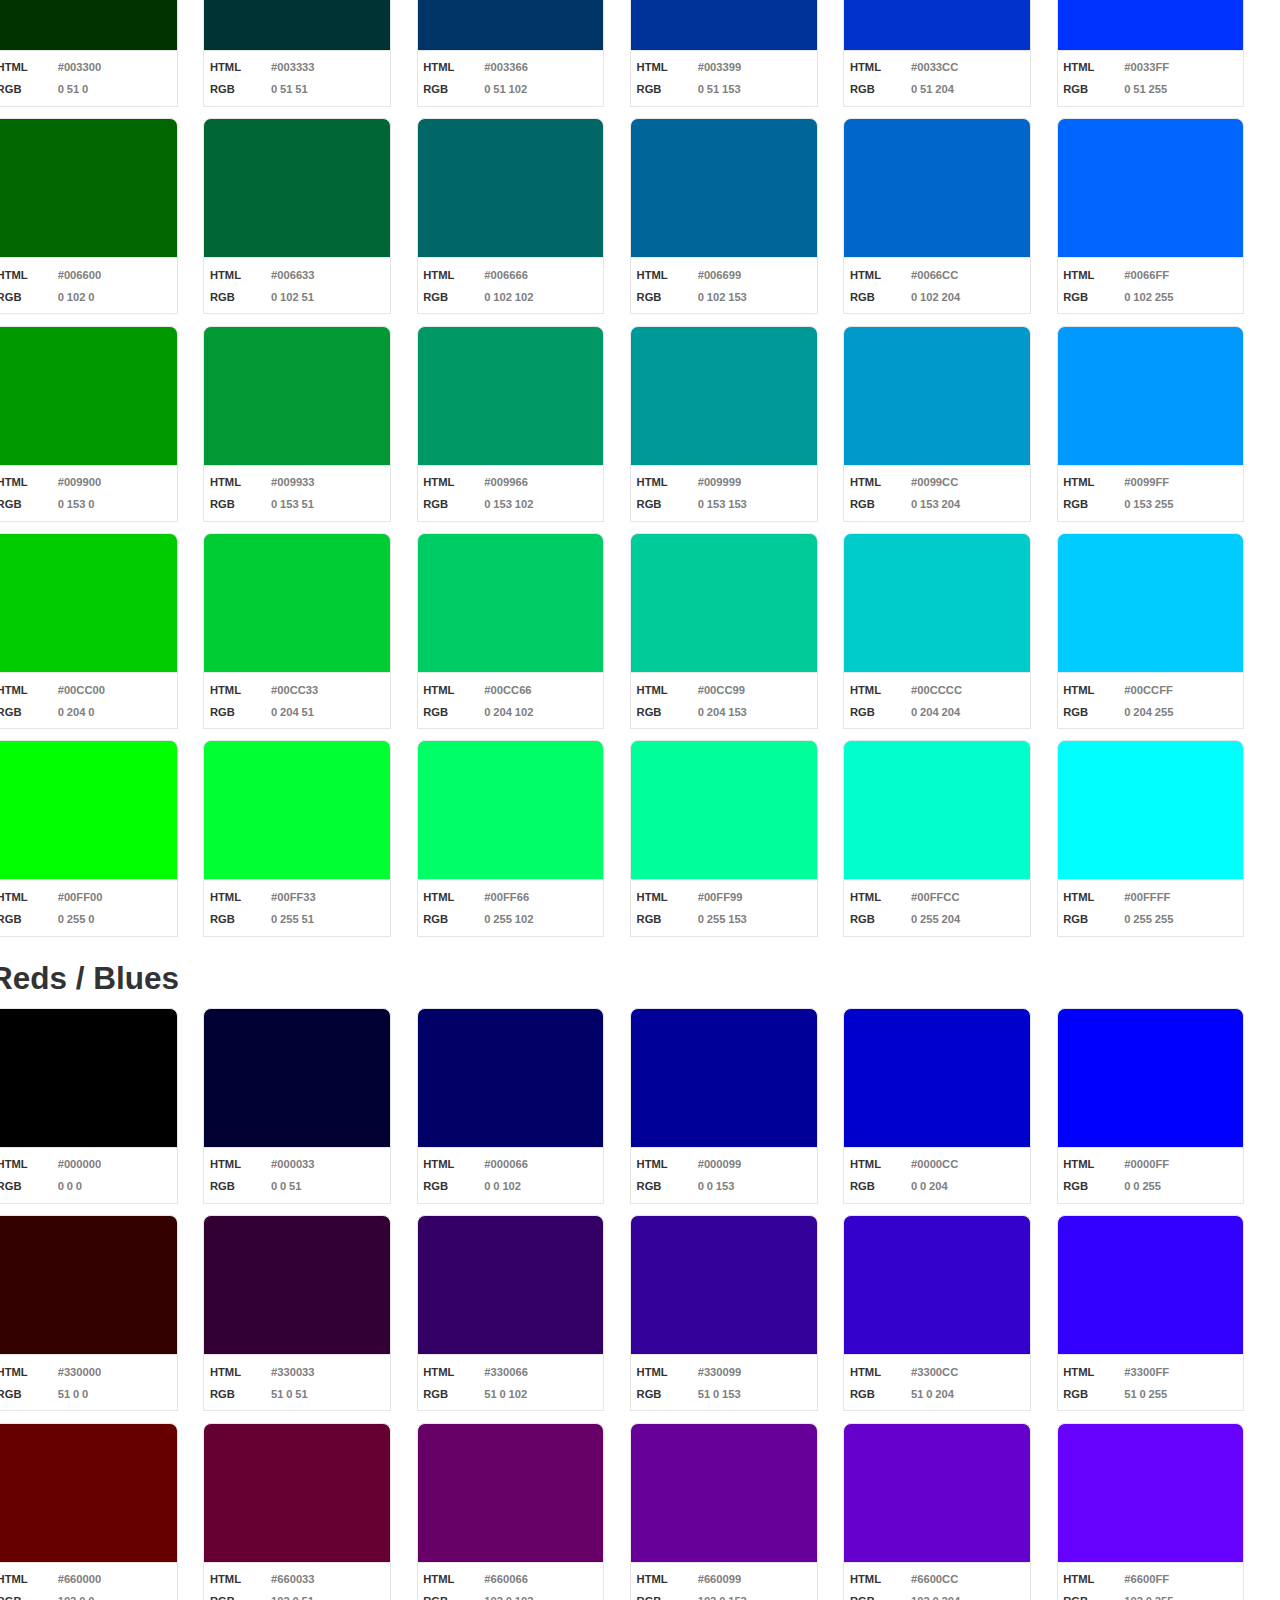
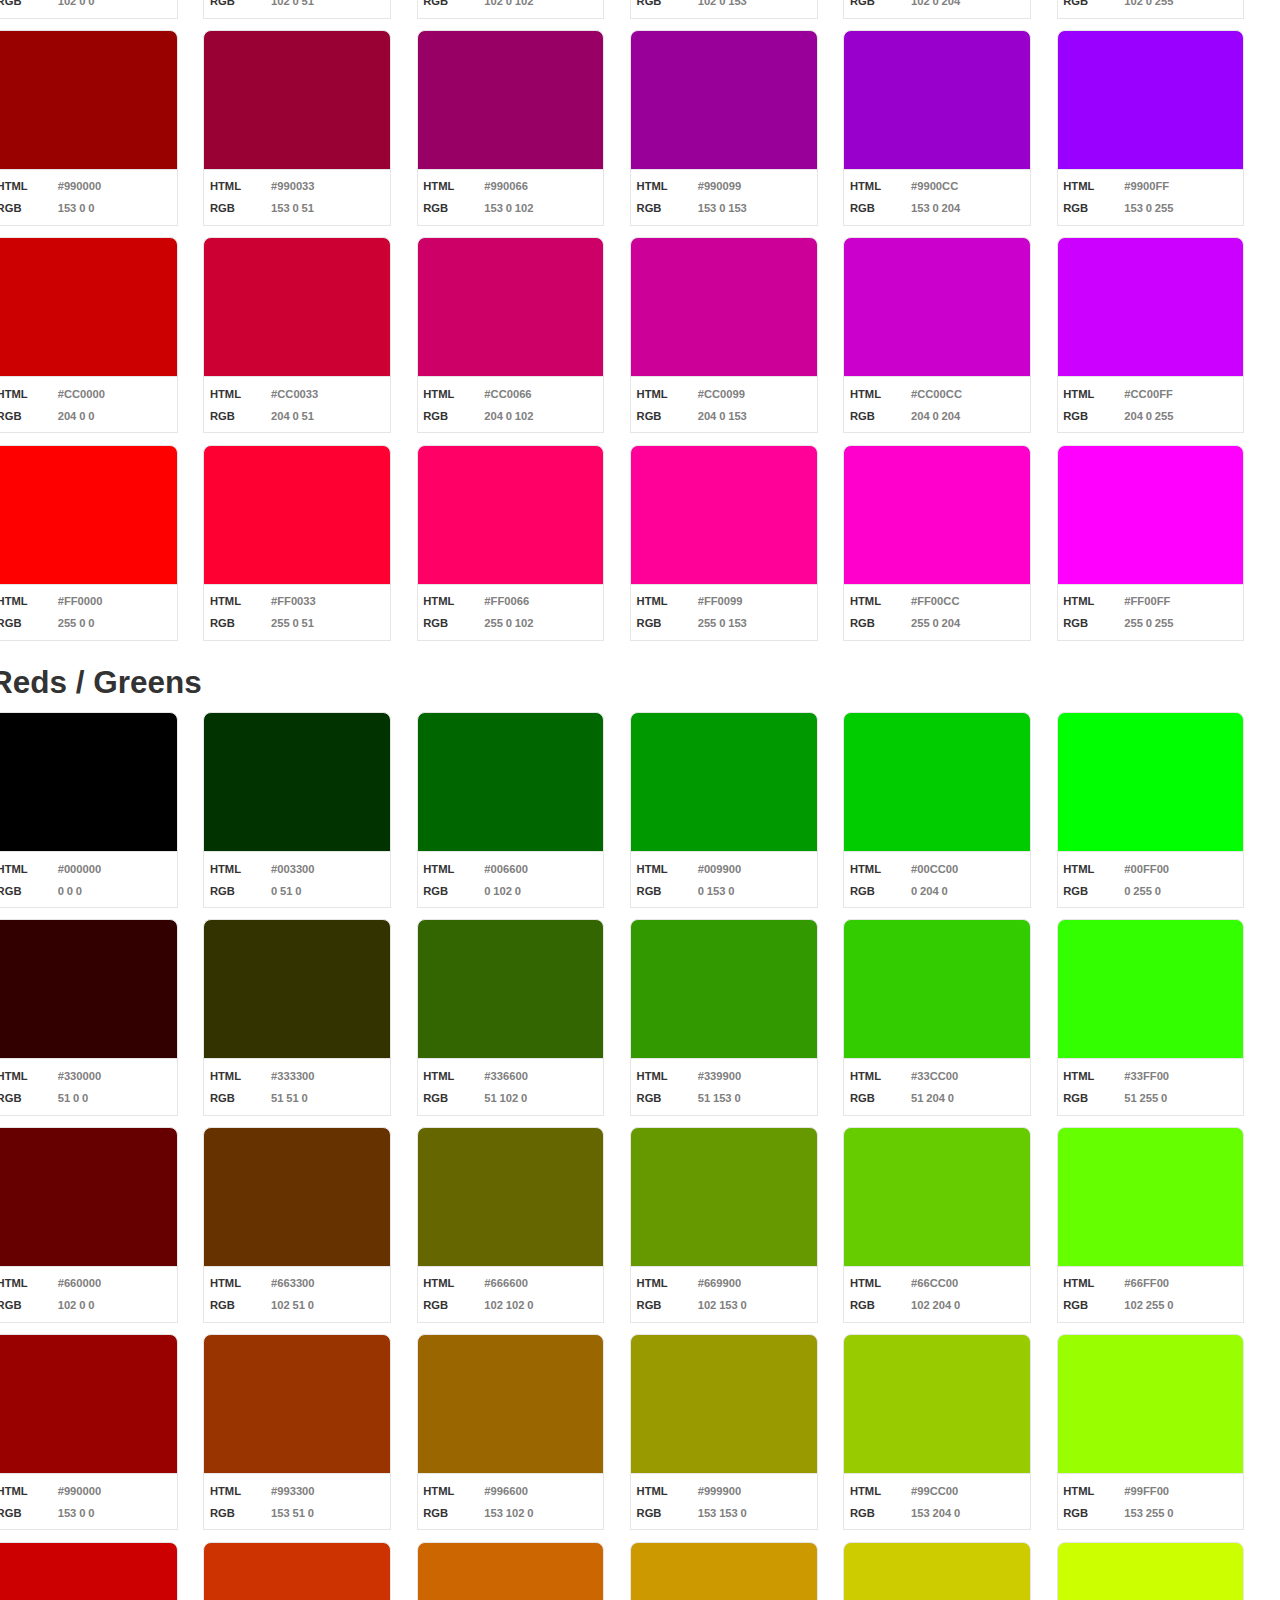
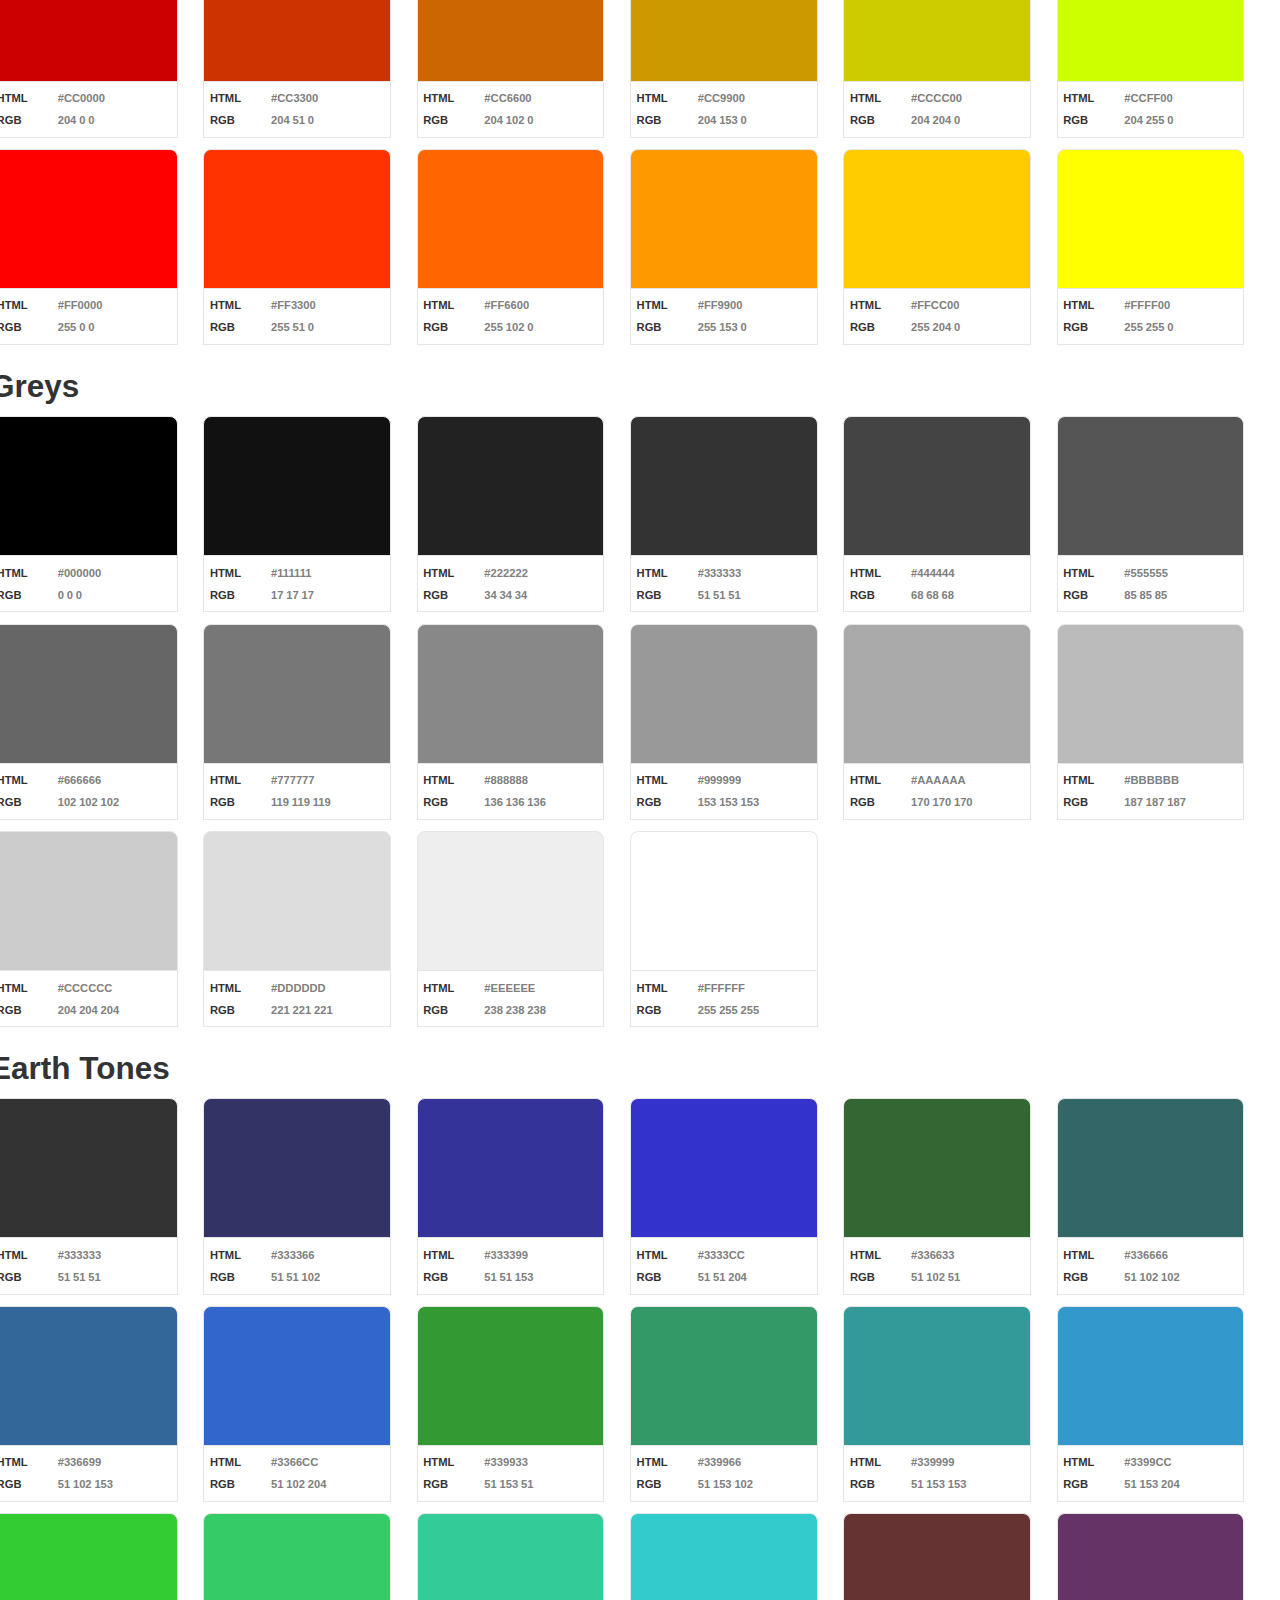
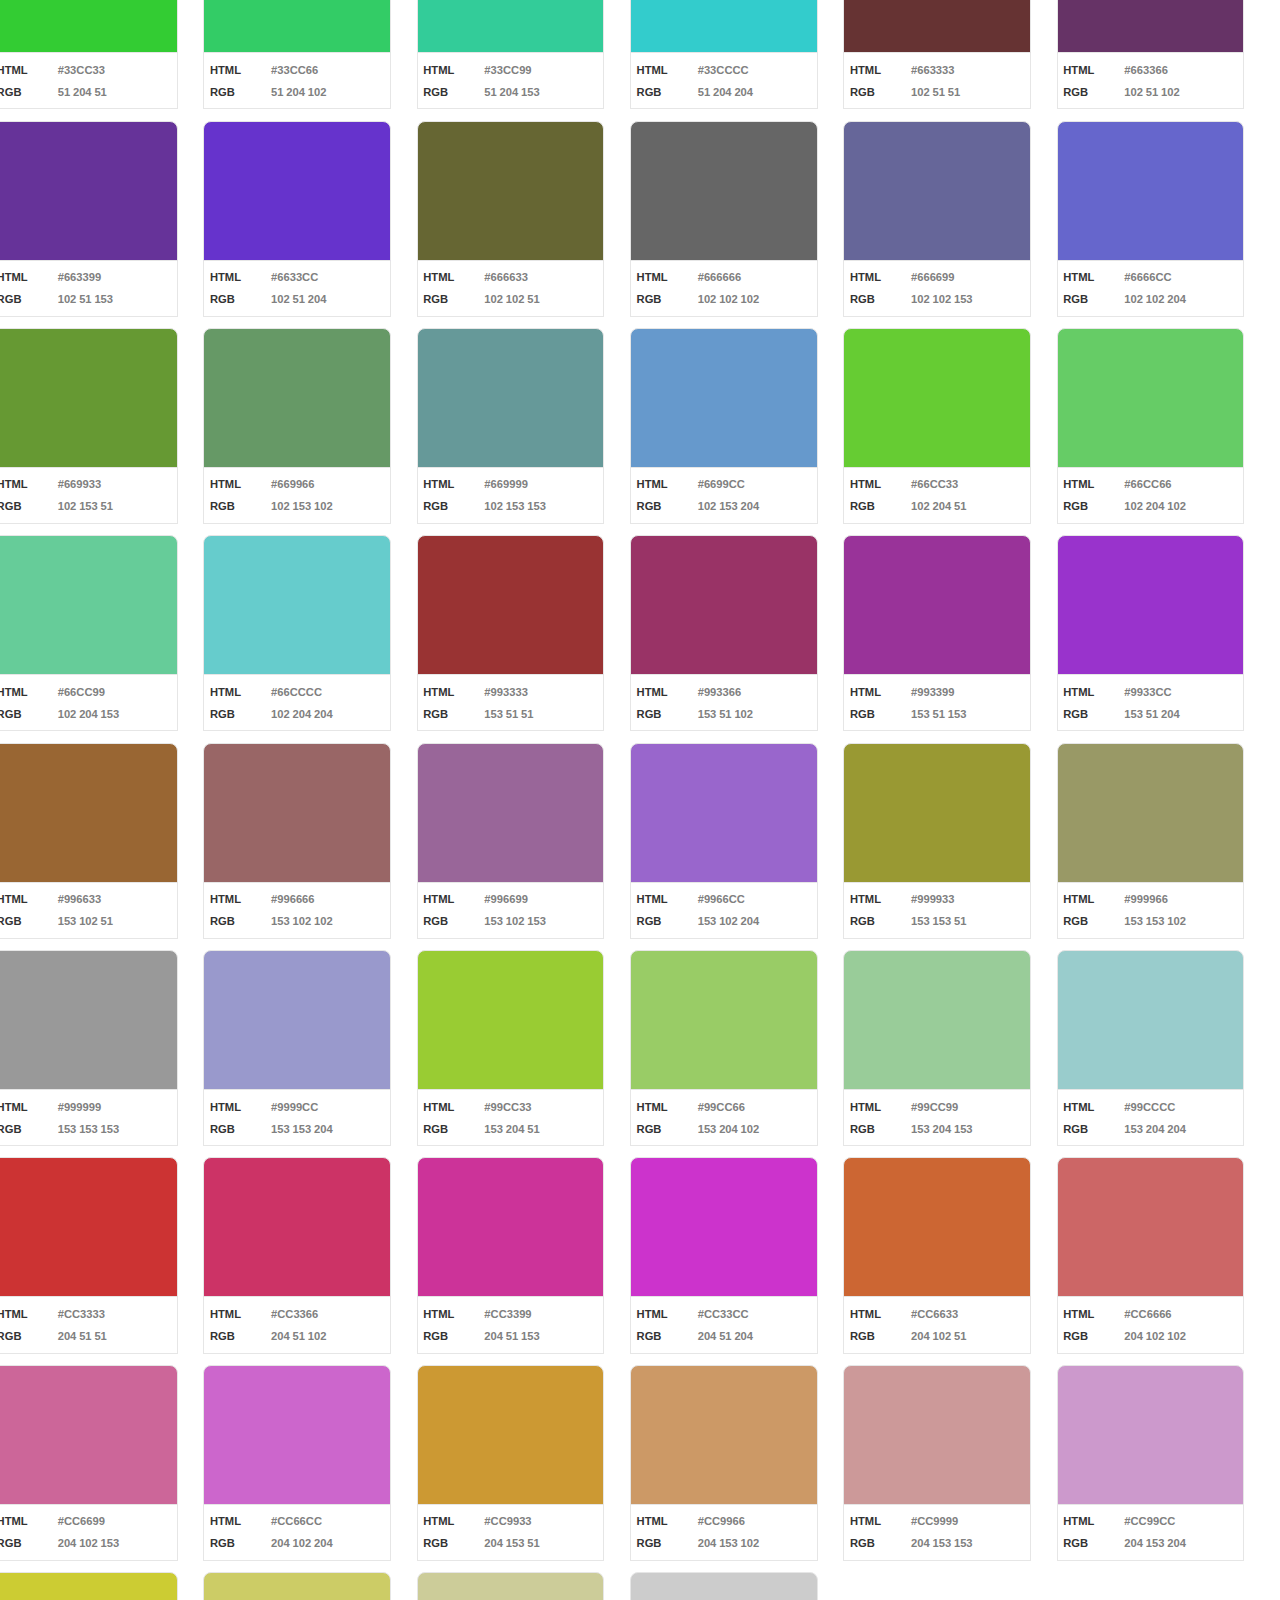
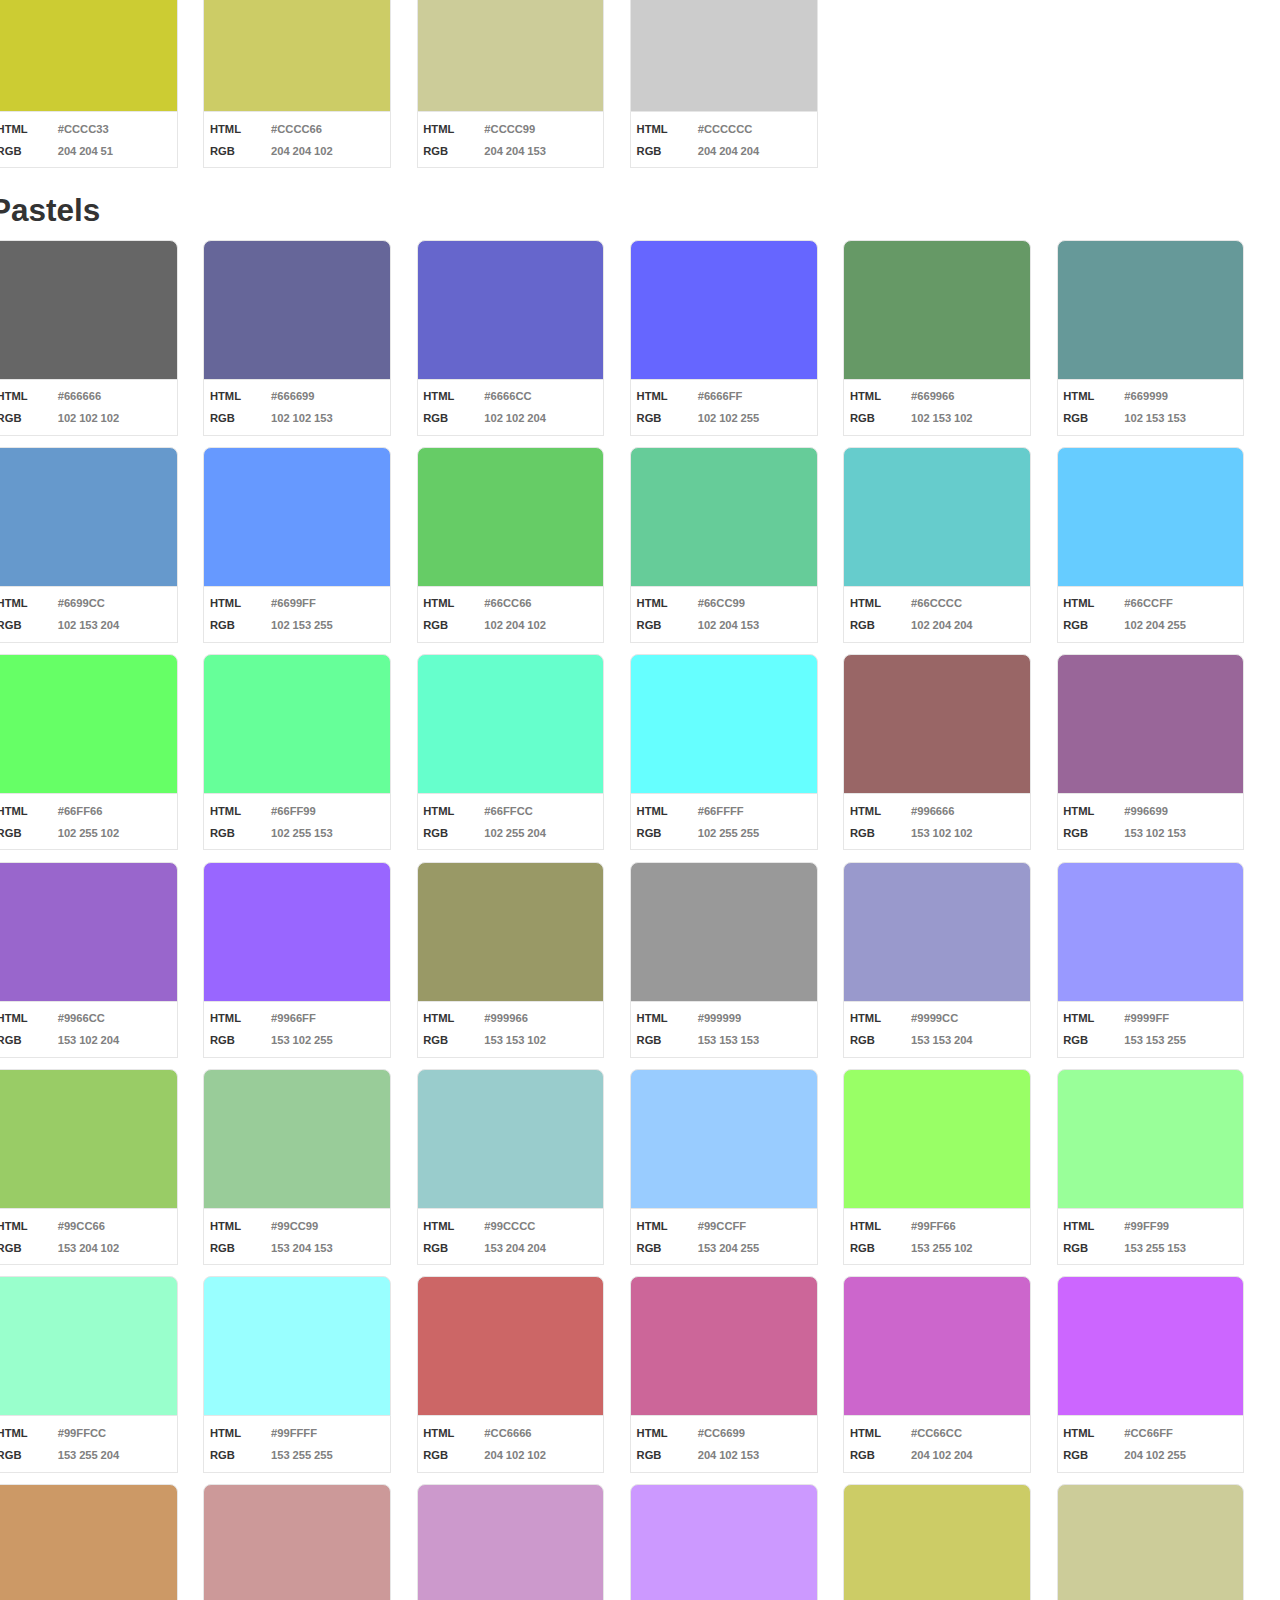
<file: page/websafecolors.html>
<!DOCTYPE html>
<html lang="zh-cmn-Hans">
<head>
<meta http-equiv="Content-Type" content="text/html; charset=utf-8" />
<meta http-equiv="X-UA-Compatible" content="IE=edge,chrome=1" />
<title>开发工具箱 - WEB安全色</title>
<meta name="keywords" content="web安全色，颜色表，216 web安全色" />
<meta name="description" content="分类汇总出各种常见的web安全色，包括 蓝色、红色、绿色、Earth-Tones、柔和色、灰色；非常直观明了的查出 HTML、RGB颜色值。" />
<link type="text/css" rel="stylesheet" href="/bootstrap/css/bootstrap.min.css" />
<link href="/css/popup.css" rel="stylesheet" />
<link href="/css/websafecolors/style.css" rel="stylesheet" />
<link rel="icon" href="/icons/favicon.ico" mce_href="/icons/favicon.ico" type="image/x-icon">
</head>
<body>

<div class="navbar navbar-inverse navbar-fixed-top">
  <div class="navbar-inner">
    <div class="container" style="width:1260px;">
      <a class="brand active" href="/index.html" target="_self" style="width:160px;" id="nav-href"><img src="../icons/icon32.png" class="custom-header-img">WEB安全色</a>
      <div class="nav-collapse collapse">
        <ul class="nav">
          <li class="menu" name="menu_one">
            <a href="#"><i class="icon-time"></i> 亲，页面还剩余（<span id="timeout">10分</span>）自动关闭！</a>
          </li>
        </ul>
      </div>
    </div>
  </div>
</div>

<div class="container" style="width:1260px;padding: 60px 0px 60px 0px;"">

<div class="tabbable"> <!-- Only required for left/right tabs -->
  <ul class="nav nav-tabs">
    <li class="active"><a href="#tab1" data-toggle="tab" data="all_colors">216 Web安全色</a></li>
    <li><a href="#tab2" data-toggle="tab" data="greens_blues">绿色 / 蓝色</a></li>
    <li><a href="#tab3" data-toggle="tab" data="reds_blues">红色 / 蓝色</a></li>
    <li><a href="#tab4" data-toggle="tab" data="reds_greens">红色 / 绿色</a></li>
    <li><a href="#tab5" data-toggle="tab" data="earth_tones">Earth Tones</a></li>
    <li><a href="#tab6" data-toggle="tab" data="pastels">柔和色</a></li>
    <li><a href="#tab7" data-toggle="tab" data="greys">灰色</a></li>
  </ul>
</div>

<section id="all_colors" class="row swatches">
	<h2>216 Web安全色</h2>
    <div class="color col">	<span class="swatch" style="background-color: #000000"></span>
        <h3>
		<span class="html">
			<b>HTML</b>#000000		</span>
		<span class="rgb">
			<b>RGB</b>
			<span class="red">0</span>
			<span class="green">0</span>
			<span class="blue">0</span>
		</span>
	</h3>
    </div>
    <!-- color -->
    <div class="color col">	<span class="swatch" style="background-color: #000033"></span>
        <h3>
		<span class="html">
			<b>HTML</b>#000033		</span>
		<span class="rgb">
			<b>RGB</b>
			<span class="red">0</span>
			<span class="green">0</span>
			<span class="blue">51</span>
		</span>
	</h3>
    </div>
    <!-- color -->
    <div class="color col">	<span class="swatch" style="background-color: #000066"></span>
        <h3>
		<span class="html">
			<b>HTML</b>#000066		</span>
		<span class="rgb">
			<b>RGB</b>
			<span class="red">0</span>
			<span class="green">0</span>
			<span class="blue">102</span>
		</span>
	</h3>
    </div>
    <!-- color -->
    <div class="color col">	<span class="swatch" style="background-color: #000099"></span>
        <h3>
		<span class="html">
			<b>HTML</b>#000099		</span>
		<span class="rgb">
			<b>RGB</b>
			<span class="red">0</span>
			<span class="green">0</span>
			<span class="blue">153</span>
		</span>
	</h3>
    </div>
    <!-- color -->
    <div class="color col">	<span class="swatch" style="background-color: #0000CC"></span>
        <h3>
		<span class="html">
			<b>HTML</b>#0000CC		</span>
		<span class="rgb">
			<b>RGB</b>
			<span class="red">0</span>
			<span class="green">0</span>
			<span class="blue">204</span>
		</span>
	</h3>
    </div>
    <!-- color -->
    <div class="color col">	<span class="swatch" style="background-color: #0000FF"></span>
        <h3>
		<span class="html">
			<b>HTML</b>#0000FF		</span>
		<span class="rgb">
			<b>RGB</b>
			<span class="red">0</span>
			<span class="green">0</span>
			<span class="blue">255</span>
		</span>
	</h3>
    </div>
    <!-- color -->
    <div class="color col">	<span class="swatch" style="background-color: #003300"></span>
        <h3>
		<span class="html">
			<b>HTML</b>#003300		</span>
		<span class="rgb">
			<b>RGB</b>
			<span class="red">0</span>
			<span class="green">51</span>
			<span class="blue">0</span>
		</span>
	</h3>
    </div>
    <!-- color -->
    <div class="color col">	<span class="swatch" style="background-color: #003333"></span>
        <h3>
		<span class="html">
			<b>HTML</b>#003333		</span>
		<span class="rgb">
			<b>RGB</b>
			<span class="red">0</span>
			<span class="green">51</span>
			<span class="blue">51</span>
		</span>
	</h3>
    </div>
    <!-- color -->
    <div class="color col">	<span class="swatch" style="background-color: #003366"></span>
        <h3>
		<span class="html">
			<b>HTML</b>#003366		</span>
		<span class="rgb">
			<b>RGB</b>
			<span class="red">0</span>
			<span class="green">51</span>
			<span class="blue">102</span>
		</span>
	</h3>
    </div>
    <!-- color -->
    <div class="color col">	<span class="swatch" style="background-color: #003399"></span>
        <h3>
		<span class="html">
			<b>HTML</b>#003399		</span>
		<span class="rgb">
			<b>RGB</b>
			<span class="red">0</span>
			<span class="green">51</span>
			<span class="blue">153</span>
		</span>
	</h3>
    </div>
    <!-- color -->
    <div class="color col">	<span class="swatch" style="background-color: #0033CC"></span>
        <h3>
		<span class="html">
			<b>HTML</b>#0033CC		</span>
		<span class="rgb">
			<b>RGB</b>
			<span class="red">0</span>
			<span class="green">51</span>
			<span class="blue">204</span>
		</span>
	</h3>
    </div>
    <!-- color -->
    <div class="color col">	<span class="swatch" style="background-color: #0033FF"></span>
        <h3>
		<span class="html">
			<b>HTML</b>#0033FF		</span>
		<span class="rgb">
			<b>RGB</b>
			<span class="red">0</span>
			<span class="green">51</span>
			<span class="blue">255</span>
		</span>
	</h3>
    </div>
    <!-- color -->
    <div class="color col">	<span class="swatch" style="background-color: #006600"></span>
        <h3>
		<span class="html">
			<b>HTML</b>#006600		</span>
		<span class="rgb">
			<b>RGB</b>
			<span class="red">0</span>
			<span class="green">102</span>
			<span class="blue">0</span>
		</span>
	</h3>
    </div>
    <!-- color -->
    <div class="color col">	<span class="swatch" style="background-color: #006633"></span>
        <h3>
		<span class="html">
			<b>HTML</b>#006633		</span>
		<span class="rgb">
			<b>RGB</b>
			<span class="red">0</span>
			<span class="green">102</span>
			<span class="blue">51</span>
		</span>
	</h3>
    </div>
    <!-- color -->
    <div class="color col">	<span class="swatch" style="background-color: #006666"></span>
        <h3>
		<span class="html">
			<b>HTML</b>#006666		</span>
		<span class="rgb">
			<b>RGB</b>
			<span class="red">0</span>
			<span class="green">102</span>
			<span class="blue">102</span>
		</span>
	</h3>
    </div>
    <!-- color -->
    <div class="color col">	<span class="swatch" style="background-color: #006699"></span>
        <h3>
		<span class="html">
			<b>HTML</b>#006699		</span>
		<span class="rgb">
			<b>RGB</b>
			<span class="red">0</span>
			<span class="green">102</span>
			<span class="blue">153</span>
		</span>
	</h3>
    </div>
    <!-- color -->
    <div class="color col">	<span class="swatch" style="background-color: #0066CC"></span>
        <h3>
		<span class="html">
			<b>HTML</b>#0066CC		</span>
		<span class="rgb">
			<b>RGB</b>
			<span class="red">0</span>
			<span class="green">102</span>
			<span class="blue">204</span>
		</span>
	</h3>
    </div>
    <!-- color -->
    <div class="color col">	<span class="swatch" style="background-color: #0066FF"></span>
        <h3>
		<span class="html">
			<b>HTML</b>#0066FF		</span>
		<span class="rgb">
			<b>RGB</b>
			<span class="red">0</span>
			<span class="green">102</span>
			<span class="blue">255</span>
		</span>
	</h3>
    </div>
    <!-- color -->
    <div class="color col">	<span class="swatch" style="background-color: #009900"></span>
        <h3>
		<span class="html">
			<b>HTML</b>#009900		</span>
		<span class="rgb">
			<b>RGB</b>
			<span class="red">0</span>
			<span class="green">153</span>
			<span class="blue">0</span>
		</span>
	</h3>
    </div>
    <!-- color -->
    <div class="color col">	<span class="swatch" style="background-color: #009933"></span>
        <h3>
		<span class="html">
			<b>HTML</b>#009933		</span>
		<span class="rgb">
			<b>RGB</b>
			<span class="red">0</span>
			<span class="green">153</span>
			<span class="blue">51</span>
		</span>
	</h3>
    </div>
    <!-- color -->
    <div class="color col">	<span class="swatch" style="background-color: #009966"></span>
        <h3>
		<span class="html">
			<b>HTML</b>#009966		</span>
		<span class="rgb">
			<b>RGB</b>
			<span class="red">0</span>
			<span class="green">153</span>
			<span class="blue">102</span>
		</span>
	</h3>
    </div>
    <!-- color -->
    <div class="color col">	<span class="swatch" style="background-color: #009999"></span>
        <h3>
		<span class="html">
			<b>HTML</b>#009999		</span>
		<span class="rgb">
			<b>RGB</b>
			<span class="red">0</span>
			<span class="green">153</span>
			<span class="blue">153</span>
		</span>
	</h3>
    </div>
    <!-- color -->
    <div class="color col">	<span class="swatch" style="background-color: #0099CC"></span>
        <h3>
		<span class="html">
			<b>HTML</b>#0099CC		</span>
		<span class="rgb">
			<b>RGB</b>
			<span class="red">0</span>
			<span class="green">153</span>
			<span class="blue">204</span>
		</span>
	</h3>
    </div>
    <!-- color -->
    <div class="color col">	<span class="swatch" style="background-color: #0099FF"></span>
        <h3>
		<span class="html">
			<b>HTML</b>#0099FF		</span>
		<span class="rgb">
			<b>RGB</b>
			<span class="red">0</span>
			<span class="green">153</span>
			<span class="blue">255</span>
		</span>
	</h3>
    </div>
    <!-- color -->
    <div class="color col">	<span class="swatch" style="background-color: #00CC00"></span>
        <h3>
		<span class="html">
			<b>HTML</b>#00CC00		</span>
		<span class="rgb">
			<b>RGB</b>
			<span class="red">0</span>
			<span class="green">204</span>
			<span class="blue">0</span>
		</span>
	</h3>
    </div>
    <!-- color -->
    <div class="color col">	<span class="swatch" style="background-color: #00CC33"></span>
        <h3>
		<span class="html">
			<b>HTML</b>#00CC33		</span>
		<span class="rgb">
			<b>RGB</b>
			<span class="red">0</span>
			<span class="green">204</span>
			<span class="blue">51</span>
		</span>
	</h3>
    </div>
    <!-- color -->
    <div class="color col">	<span class="swatch" style="background-color: #00CC66"></span>
        <h3>
		<span class="html">
			<b>HTML</b>#00CC66		</span>
		<span class="rgb">
			<b>RGB</b>
			<span class="red">0</span>
			<span class="green">204</span>
			<span class="blue">102</span>
		</span>
	</h3>
    </div>
    <!-- color -->
    <div class="color col">	<span class="swatch" style="background-color: #00CC99"></span>
        <h3>
		<span class="html">
			<b>HTML</b>#00CC99		</span>
		<span class="rgb">
			<b>RGB</b>
			<span class="red">0</span>
			<span class="green">204</span>
			<span class="blue">153</span>
		</span>
	</h3>
    </div>
    <!-- color -->
    <div class="color col">	<span class="swatch" style="background-color: #00CCCC"></span>
        <h3>
		<span class="html">
			<b>HTML</b>#00CCCC		</span>
		<span class="rgb">
			<b>RGB</b>
			<span class="red">0</span>
			<span class="green">204</span>
			<span class="blue">204</span>
		</span>
	</h3>
    </div>
    <!-- color -->
    <div class="color col">	<span class="swatch" style="background-color: #00CCFF"></span>
        <h3>
		<span class="html">
			<b>HTML</b>#00CCFF		</span>
		<span class="rgb">
			<b>RGB</b>
			<span class="red">0</span>
			<span class="green">204</span>
			<span class="blue">255</span>
		</span>
	</h3>
    </div>
    <!-- color -->
    <div class="color col">	<span class="swatch" style="background-color: #00FF00"></span>
        <h3>
		<span class="html">
			<b>HTML</b>#00FF00		</span>
		<span class="rgb">
			<b>RGB</b>
			<span class="red">0</span>
			<span class="green">255</span>
			<span class="blue">0</span>
		</span>
	</h3>
    </div>
    <!-- color -->
    <div class="color col">	<span class="swatch" style="background-color: #00FF33"></span>
        <h3>
		<span class="html">
			<b>HTML</b>#00FF33		</span>
		<span class="rgb">
			<b>RGB</b>
			<span class="red">0</span>
			<span class="green">255</span>
			<span class="blue">51</span>
		</span>
	</h3>
    </div>
    <!-- color -->
    <div class="color col">	<span class="swatch" style="background-color: #00FF66"></span>
        <h3>
		<span class="html">
			<b>HTML</b>#00FF66		</span>
		<span class="rgb">
			<b>RGB</b>
			<span class="red">0</span>
			<span class="green">255</span>
			<span class="blue">102</span>
		</span>
	</h3>
    </div>
    <!-- color -->
    <div class="color col">	<span class="swatch" style="background-color: #00FF99"></span>
        <h3>
		<span class="html">
			<b>HTML</b>#00FF99		</span>
		<span class="rgb">
			<b>RGB</b>
			<span class="red">0</span>
			<span class="green">255</span>
			<span class="blue">153</span>
		</span>
	</h3>
    </div>
    <!-- color -->
    <div class="color col">	<span class="swatch" style="background-color: #00FFCC"></span>
        <h3>
		<span class="html">
			<b>HTML</b>#00FFCC		</span>
		<span class="rgb">
			<b>RGB</b>
			<span class="red">0</span>
			<span class="green">255</span>
			<span class="blue">204</span>
		</span>
	</h3>
    </div>
    <!-- color -->
    <div class="color col">	<span class="swatch" style="background-color: #00FFFF"></span>
        <h3>
		<span class="html">
			<b>HTML</b>#00FFFF		</span>
		<span class="rgb">
			<b>RGB</b>
			<span class="red">0</span>
			<span class="green">255</span>
			<span class="blue">255</span>
		</span>
	</h3>
    </div>
    <!-- color -->
    <div class="color col">	<span class="swatch" style="background-color: #330000"></span>
        <h3>
		<span class="html">
			<b>HTML</b>#330000		</span>
		<span class="rgb">
			<b>RGB</b>
			<span class="red">51</span>
			<span class="green">0</span>
			<span class="blue">0</span>
		</span>
	</h3>
    </div>
    <!-- color -->
    <div class="color col">	<span class="swatch" style="background-color: #330033"></span>
        <h3>
		<span class="html">
			<b>HTML</b>#330033		</span>
		<span class="rgb">
			<b>RGB</b>
			<span class="red">51</span>
			<span class="green">0</span>
			<span class="blue">51</span>
		</span>
	</h3>
    </div>
    <!-- color -->
    <div class="color col">	<span class="swatch" style="background-color: #330066"></span>
        <h3>
		<span class="html">
			<b>HTML</b>#330066		</span>
		<span class="rgb">
			<b>RGB</b>
			<span class="red">51</span>
			<span class="green">0</span>
			<span class="blue">102</span>
		</span>
	</h3>
    </div>
    <!-- color -->
    <div class="color col">	<span class="swatch" style="background-color: #330099"></span>
        <h3>
		<span class="html">
			<b>HTML</b>#330099		</span>
		<span class="rgb">
			<b>RGB</b>
			<span class="red">51</span>
			<span class="green">0</span>
			<span class="blue">153</span>
		</span>
	</h3>
    </div>
    <!-- color -->
    <div class="color col">	<span class="swatch" style="background-color: #3300CC"></span>
        <h3>
		<span class="html">
			<b>HTML</b>#3300CC		</span>
		<span class="rgb">
			<b>RGB</b>
			<span class="red">51</span>
			<span class="green">0</span>
			<span class="blue">204</span>
		</span>
	</h3>
    </div>
    <!-- color -->
    <div class="color col">	<span class="swatch" style="background-color: #3300FF"></span>
        <h3>
		<span class="html">
			<b>HTML</b>#3300FF		</span>
		<span class="rgb">
			<b>RGB</b>
			<span class="red">51</span>
			<span class="green">0</span>
			<span class="blue">255</span>
		</span>
	</h3>
    </div>
    <!-- color -->
    <div class="color col">	<span class="swatch" style="background-color: #333300"></span>
        <h3>
		<span class="html">
			<b>HTML</b>#333300		</span>
		<span class="rgb">
			<b>RGB</b>
			<span class="red">51</span>
			<span class="green">51</span>
			<span class="blue">0</span>
		</span>
	</h3>
    </div>
    <!-- color -->
    <div class="color col">	<span class="swatch" style="background-color: #333333"></span>
        <h3>
		<span class="html">
			<b>HTML</b>#333333		</span>
		<span class="rgb">
			<b>RGB</b>
			<span class="red">51</span>
			<span class="green">51</span>
			<span class="blue">51</span>
		</span>
	</h3>
    </div>
    <!-- color -->
    <div class="color col">	<span class="swatch" style="background-color: #333366"></span>
        <h3>
		<span class="html">
			<b>HTML</b>#333366		</span>
		<span class="rgb">
			<b>RGB</b>
			<span class="red">51</span>
			<span class="green">51</span>
			<span class="blue">102</span>
		</span>
	</h3>
    </div>
    <!-- color -->
    <div class="color col">	<span class="swatch" style="background-color: #333399"></span>
        <h3>
		<span class="html">
			<b>HTML</b>#333399		</span>
		<span class="rgb">
			<b>RGB</b>
			<span class="red">51</span>
			<span class="green">51</span>
			<span class="blue">153</span>
		</span>
	</h3>
    </div>
    <!-- color -->
    <div class="color col">	<span class="swatch" style="background-color: #3333CC"></span>
        <h3>
		<span class="html">
			<b>HTML</b>#3333CC		</span>
		<span class="rgb">
			<b>RGB</b>
			<span class="red">51</span>
			<span class="green">51</span>
			<span class="blue">204</span>
		</span>
	</h3>
    </div>
    <!-- color -->
    <div class="color col">	<span class="swatch" style="background-color: #3333FF"></span>
        <h3>
		<span class="html">
			<b>HTML</b>#3333FF		</span>
		<span class="rgb">
			<b>RGB</b>
			<span class="red">51</span>
			<span class="green">51</span>
			<span class="blue">255</span>
		</span>
	</h3>
    </div>
    <!-- color -->
    <div class="color col">	<span class="swatch" style="background-color: #336600"></span>
        <h3>
		<span class="html">
			<b>HTML</b>#336600		</span>
		<span class="rgb">
			<b>RGB</b>
			<span class="red">51</span>
			<span class="green">102</span>
			<span class="blue">0</span>
		</span>
	</h3>
    </div>
    <!-- color -->
    <div class="color col">	<span class="swatch" style="background-color: #336633"></span>
        <h3>
		<span class="html">
			<b>HTML</b>#336633		</span>
		<span class="rgb">
			<b>RGB</b>
			<span class="red">51</span>
			<span class="green">102</span>
			<span class="blue">51</span>
		</span>
	</h3>
    </div>
    <!-- color -->
    <div class="color col">	<span class="swatch" style="background-color: #336666"></span>
        <h3>
		<span class="html">
			<b>HTML</b>#336666		</span>
		<span class="rgb">
			<b>RGB</b>
			<span class="red">51</span>
			<span class="green">102</span>
			<span class="blue">102</span>
		</span>
	</h3>
    </div>
    <!-- color -->
    <div class="color col">	<span class="swatch" style="background-color: #336699"></span>
        <h3>
		<span class="html">
			<b>HTML</b>#336699		</span>
		<span class="rgb">
			<b>RGB</b>
			<span class="red">51</span>
			<span class="green">102</span>
			<span class="blue">153</span>
		</span>
	</h3>
    </div>
    <!-- color -->
    <div class="color col">	<span class="swatch" style="background-color: #3366CC"></span>
        <h3>
		<span class="html">
			<b>HTML</b>#3366CC		</span>
		<span class="rgb">
			<b>RGB</b>
			<span class="red">51</span>
			<span class="green">102</span>
			<span class="blue">204</span>
		</span>
	</h3>
    </div>
    <!-- color -->
    <div class="color col">	<span class="swatch" style="background-color: #3366FF"></span>
        <h3>
		<span class="html">
			<b>HTML</b>#3366FF		</span>
		<span class="rgb">
			<b>RGB</b>
			<span class="red">51</span>
			<span class="green">102</span>
			<span class="blue">255</span>
		</span>
	</h3>
    </div>
    <!-- color -->
    <div class="color col">	<span class="swatch" style="background-color: #339900"></span>
        <h3>
		<span class="html">
			<b>HTML</b>#339900		</span>
		<span class="rgb">
			<b>RGB</b>
			<span class="red">51</span>
			<span class="green">153</span>
			<span class="blue">0</span>
		</span>
	</h3>
    </div>
    <!-- color -->
    <div class="color col">	<span class="swatch" style="background-color: #339933"></span>
        <h3>
		<span class="html">
			<b>HTML</b>#339933		</span>
		<span class="rgb">
			<b>RGB</b>
			<span class="red">51</span>
			<span class="green">153</span>
			<span class="blue">51</span>
		</span>
	</h3>
    </div>
    <!-- color -->
    <div class="color col">	<span class="swatch" style="background-color: #339966"></span>
        <h3>
		<span class="html">
			<b>HTML</b>#339966		</span>
		<span class="rgb">
			<b>RGB</b>
			<span class="red">51</span>
			<span class="green">153</span>
			<span class="blue">102</span>
		</span>
	</h3>
    </div>
    <!-- color -->
    <div class="color col">	<span class="swatch" style="background-color: #339999"></span>
        <h3>
		<span class="html">
			<b>HTML</b>#339999		</span>
		<span class="rgb">
			<b>RGB</b>
			<span class="red">51</span>
			<span class="green">153</span>
			<span class="blue">153</span>
		</span>
	</h3>
    </div>
    <!-- color -->
    <div class="color col">	<span class="swatch" style="background-color: #3399CC"></span>
        <h3>
		<span class="html">
			<b>HTML</b>#3399CC		</span>
		<span class="rgb">
			<b>RGB</b>
			<span class="red">51</span>
			<span class="green">153</span>
			<span class="blue">204</span>
		</span>
	</h3>
    </div>
    <!-- color -->
    <div class="color col">	<span class="swatch" style="background-color: #3399FF"></span>
        <h3>
		<span class="html">
			<b>HTML</b>#3399FF		</span>
		<span class="rgb">
			<b>RGB</b>
			<span class="red">51</span>
			<span class="green">153</span>
			<span class="blue">255</span>
		</span>
	</h3>
    </div>
    <!-- color -->
    <div class="color col">	<span class="swatch" style="background-color: #33CC00"></span>
        <h3>
		<span class="html">
			<b>HTML</b>#33CC00		</span>
		<span class="rgb">
			<b>RGB</b>
			<span class="red">51</span>
			<span class="green">204</span>
			<span class="blue">0</span>
		</span>
	</h3>
    </div>
    <!-- color -->
    <div class="color col">	<span class="swatch" style="background-color: #33CC33"></span>
        <h3>
		<span class="html">
			<b>HTML</b>#33CC33		</span>
		<span class="rgb">
			<b>RGB</b>
			<span class="red">51</span>
			<span class="green">204</span>
			<span class="blue">51</span>
		</span>
	</h3>
    </div>
    <!-- color -->
    <div class="color col">	<span class="swatch" style="background-color: #33CC66"></span>
        <h3>
		<span class="html">
			<b>HTML</b>#33CC66		</span>
		<span class="rgb">
			<b>RGB</b>
			<span class="red">51</span>
			<span class="green">204</span>
			<span class="blue">102</span>
		</span>
	</h3>
    </div>
    <!-- color -->
    <div class="color col">	<span class="swatch" style="background-color: #33CC99"></span>
        <h3>
		<span class="html">
			<b>HTML</b>#33CC99		</span>
		<span class="rgb">
			<b>RGB</b>
			<span class="red">51</span>
			<span class="green">204</span>
			<span class="blue">153</span>
		</span>
	</h3>
    </div>
    <!-- color -->
    <div class="color col">	<span class="swatch" style="background-color: #33CCCC"></span>
        <h3>
		<span class="html">
			<b>HTML</b>#33CCCC		</span>
		<span class="rgb">
			<b>RGB</b>
			<span class="red">51</span>
			<span class="green">204</span>
			<span class="blue">204</span>
		</span>
	</h3>
    </div>
    <!-- color -->
    <div class="color col">	<span class="swatch" style="background-color: #33CCFF"></span>
        <h3>
		<span class="html">
			<b>HTML</b>#33CCFF		</span>
		<span class="rgb">
			<b>RGB</b>
			<span class="red">51</span>
			<span class="green">204</span>
			<span class="blue">255</span>
		</span>
	</h3>
    </div>
    <!-- color -->
    <div class="color col">	<span class="swatch" style="background-color: #33FF00"></span>
        <h3>
		<span class="html">
			<b>HTML</b>#33FF00		</span>
		<span class="rgb">
			<b>RGB</b>
			<span class="red">51</span>
			<span class="green">255</span>
			<span class="blue">0</span>
		</span>
	</h3>
    </div>
    <!-- color -->
    <div class="color col">	<span class="swatch" style="background-color: #33FF33"></span>
        <h3>
		<span class="html">
			<b>HTML</b>#33FF33		</span>
		<span class="rgb">
			<b>RGB</b>
			<span class="red">51</span>
			<span class="green">255</span>
			<span class="blue">51</span>
		</span>
	</h3>
    </div>
    <!-- color -->
    <div class="color col">	<span class="swatch" style="background-color: #33FF66"></span>
        <h3>
		<span class="html">
			<b>HTML</b>#33FF66		</span>
		<span class="rgb">
			<b>RGB</b>
			<span class="red">51</span>
			<span class="green">255</span>
			<span class="blue">102</span>
		</span>
	</h3>
    </div>
    <!-- color -->
    <div class="color col">	<span class="swatch" style="background-color: #33FF99"></span>
        <h3>
		<span class="html">
			<b>HTML</b>#33FF99		</span>
		<span class="rgb">
			<b>RGB</b>
			<span class="red">51</span>
			<span class="green">255</span>
			<span class="blue">153</span>
		</span>
	</h3>
    </div>
    <!-- color -->
    <div class="color col">	<span class="swatch" style="background-color: #33FFCC"></span>
        <h3>
		<span class="html">
			<b>HTML</b>#33FFCC		</span>
		<span class="rgb">
			<b>RGB</b>
			<span class="red">51</span>
			<span class="green">255</span>
			<span class="blue">204</span>
		</span>
	</h3>
    </div>
    <!-- color -->
    <div class="color col">	<span class="swatch" style="background-color: #33FFFF"></span>
        <h3>
		<span class="html">
			<b>HTML</b>#33FFFF		</span>
		<span class="rgb">
			<b>RGB</b>
			<span class="red">51</span>
			<span class="green">255</span>
			<span class="blue">255</span>
		</span>
	</h3>
    </div>
    <!-- color -->
    <div class="color col">	<span class="swatch" style="background-color: #660000"></span>
        <h3>
		<span class="html">
			<b>HTML</b>#660000		</span>
		<span class="rgb">
			<b>RGB</b>
			<span class="red">102</span>
			<span class="green">0</span>
			<span class="blue">0</span>
		</span>
	</h3>
    </div>
    <!-- color -->
    <div class="color col">	<span class="swatch" style="background-color: #660033"></span>
        <h3>
		<span class="html">
			<b>HTML</b>#660033		</span>
		<span class="rgb">
			<b>RGB</b>
			<span class="red">102</span>
			<span class="green">0</span>
			<span class="blue">51</span>
		</span>
	</h3>
    </div>
    <!-- color -->
    <div class="color col">	<span class="swatch" style="background-color: #660066"></span>
        <h3>
		<span class="html">
			<b>HTML</b>#660066		</span>
		<span class="rgb">
			<b>RGB</b>
			<span class="red">102</span>
			<span class="green">0</span>
			<span class="blue">102</span>
		</span>
	</h3>
    </div>
    <!-- color -->
    <div class="color col">	<span class="swatch" style="background-color: #660099"></span>
        <h3>
		<span class="html">
			<b>HTML</b>#660099		</span>
		<span class="rgb">
			<b>RGB</b>
			<span class="red">102</span>
			<span class="green">0</span>
			<span class="blue">153</span>
		</span>
	</h3>
    </div>
    <!-- color -->
    <div class="color col">	<span class="swatch" style="background-color: #6600CC"></span>
        <h3>
		<span class="html">
			<b>HTML</b>#6600CC		</span>
		<span class="rgb">
			<b>RGB</b>
			<span class="red">102</span>
			<span class="green">0</span>
			<span class="blue">204</span>
		</span>
	</h3>
    </div>
    <!-- color -->
    <div class="color col">	<span class="swatch" style="background-color: #6600FF"></span>
        <h3>
		<span class="html">
			<b>HTML</b>#6600FF		</span>
		<span class="rgb">
			<b>RGB</b>
			<span class="red">102</span>
			<span class="green">0</span>
			<span class="blue">255</span>
		</span>
	</h3>
    </div>
    <!-- color -->
    <div class="color col">	<span class="swatch" style="background-color: #663300"></span>
        <h3>
		<span class="html">
			<b>HTML</b>#663300		</span>
		<span class="rgb">
			<b>RGB</b>
			<span class="red">102</span>
			<span class="green">51</span>
			<span class="blue">0</span>
		</span>
	</h3>
    </div>
    <!-- color -->
    <div class="color col">	<span class="swatch" style="background-color: #663333"></span>
        <h3>
		<span class="html">
			<b>HTML</b>#663333		</span>
		<span class="rgb">
			<b>RGB</b>
			<span class="red">102</span>
			<span class="green">51</span>
			<span class="blue">51</span>
		</span>
	</h3>
    </div>
    <!-- color -->
    <div class="color col">	<span class="swatch" style="background-color: #663366"></span>
        <h3>
		<span class="html">
			<b>HTML</b>#663366		</span>
		<span class="rgb">
			<b>RGB</b>
			<span class="red">102</span>
			<span class="green">51</span>
			<span class="blue">102</span>
		</span>
	</h3>
    </div>
    <!-- color -->
    <div class="color col">	<span class="swatch" style="background-color: #663399"></span>
        <h3>
		<span class="html">
			<b>HTML</b>#663399		</span>
		<span class="rgb">
			<b>RGB</b>
			<span class="red">102</span>
			<span class="green">51</span>
			<span class="blue">153</span>
		</span>
	</h3>
    </div>
    <!-- color -->
    <div class="color col">	<span class="swatch" style="background-color: #6633CC"></span>
        <h3>
		<span class="html">
			<b>HTML</b>#6633CC		</span>
		<span class="rgb">
			<b>RGB</b>
			<span class="red">102</span>
			<span class="green">51</span>
			<span class="blue">204</span>
		</span>
	</h3>
    </div>
    <!-- color -->
    <div class="color col">	<span class="swatch" style="background-color: #6633FF"></span>
        <h3>
		<span class="html">
			<b>HTML</b>#6633FF		</span>
		<span class="rgb">
			<b>RGB</b>
			<span class="red">102</span>
			<span class="green">51</span>
			<span class="blue">255</span>
		</span>
	</h3>
    </div>
    <!-- color -->
    <div class="color col">	<span class="swatch" style="background-color: #666600"></span>
        <h3>
		<span class="html">
			<b>HTML</b>#666600		</span>
		<span class="rgb">
			<b>RGB</b>
			<span class="red">102</span>
			<span class="green">102</span>
			<span class="blue">0</span>
		</span>
	</h3>
    </div>
    <!-- color -->
    <div class="color col">	<span class="swatch" style="background-color: #666633"></span>
        <h3>
		<span class="html">
			<b>HTML</b>#666633		</span>
		<span class="rgb">
			<b>RGB</b>
			<span class="red">102</span>
			<span class="green">102</span>
			<span class="blue">51</span>
		</span>
	</h3>
    </div>
    <!-- color -->
    <div class="color col">	<span class="swatch" style="background-color: #666666"></span>
        <h3>
		<span class="html">
			<b>HTML</b>#666666		</span>
		<span class="rgb">
			<b>RGB</b>
			<span class="red">102</span>
			<span class="green">102</span>
			<span class="blue">102</span>
		</span>
	</h3>
    </div>
    <!-- color -->
    <div class="color col">	<span class="swatch" style="background-color: #666699"></span>
        <h3>
		<span class="html">
			<b>HTML</b>#666699		</span>
		<span class="rgb">
			<b>RGB</b>
			<span class="red">102</span>
			<span class="green">102</span>
			<span class="blue">153</span>
		</span>
	</h3>
    </div>
    <!-- color -->
    <div class="color col">	<span class="swatch" style="background-color: #6666CC"></span>
        <h3>
		<span class="html">
			<b>HTML</b>#6666CC		</span>
		<span class="rgb">
			<b>RGB</b>
			<span class="red">102</span>
			<span class="green">102</span>
			<span class="blue">204</span>
		</span>
	</h3>
    </div>
    <!-- color -->
    <div class="color col">	<span class="swatch" style="background-color: #6666FF"></span>
        <h3>
		<span class="html">
			<b>HTML</b>#6666FF		</span>
		<span class="rgb">
			<b>RGB</b>
			<span class="red">102</span>
			<span class="green">102</span>
			<span class="blue">255</span>
		</span>
	</h3>
    </div>
    <!-- color -->
    <div class="color col">	<span class="swatch" style="background-color: #669900"></span>
        <h3>
		<span class="html">
			<b>HTML</b>#669900		</span>
		<span class="rgb">
			<b>RGB</b>
			<span class="red">102</span>
			<span class="green">153</span>
			<span class="blue">0</span>
		</span>
	</h3>
    </div>
    <!-- color -->
    <div class="color col">	<span class="swatch" style="background-color: #669933"></span>
        <h3>
		<span class="html">
			<b>HTML</b>#669933		</span>
		<span class="rgb">
			<b>RGB</b>
			<span class="red">102</span>
			<span class="green">153</span>
			<span class="blue">51</span>
		</span>
	</h3>
    </div>
    <!-- color -->
    <div class="color col">	<span class="swatch" style="background-color: #669966"></span>
        <h3>
		<span class="html">
			<b>HTML</b>#669966		</span>
		<span class="rgb">
			<b>RGB</b>
			<span class="red">102</span>
			<span class="green">153</span>
			<span class="blue">102</span>
		</span>
	</h3>
    </div>
    <!-- color -->
    <div class="color col">	<span class="swatch" style="background-color: #669999"></span>
        <h3>
		<span class="html">
			<b>HTML</b>#669999		</span>
		<span class="rgb">
			<b>RGB</b>
			<span class="red">102</span>
			<span class="green">153</span>
			<span class="blue">153</span>
		</span>
	</h3>
    </div>
    <!-- color -->
    <div class="color col">	<span class="swatch" style="background-color: #6699CC"></span>
        <h3>
		<span class="html">
			<b>HTML</b>#6699CC		</span>
		<span class="rgb">
			<b>RGB</b>
			<span class="red">102</span>
			<span class="green">153</span>
			<span class="blue">204</span>
		</span>
	</h3>
    </div>
    <!-- color -->
    <div class="color col">	<span class="swatch" style="background-color: #6699FF"></span>
        <h3>
		<span class="html">
			<b>HTML</b>#6699FF		</span>
		<span class="rgb">
			<b>RGB</b>
			<span class="red">102</span>
			<span class="green">153</span>
			<span class="blue">255</span>
		</span>
	</h3>
    </div>
    <!-- color -->
    <div class="color col">	<span class="swatch" style="background-color: #66CC00"></span>
        <h3>
		<span class="html">
			<b>HTML</b>#66CC00		</span>
		<span class="rgb">
			<b>RGB</b>
			<span class="red">102</span>
			<span class="green">204</span>
			<span class="blue">0</span>
		</span>
	</h3>
    </div>
    <!-- color -->
    <div class="color col">	<span class="swatch" style="background-color: #66CC33"></span>
        <h3>
		<span class="html">
			<b>HTML</b>#66CC33		</span>
		<span class="rgb">
			<b>RGB</b>
			<span class="red">102</span>
			<span class="green">204</span>
			<span class="blue">51</span>
		</span>
	</h3>
    </div>
    <!-- color -->
    <div class="color col">	<span class="swatch" style="background-color: #66CC66"></span>
        <h3>
		<span class="html">
			<b>HTML</b>#66CC66		</span>
		<span class="rgb">
			<b>RGB</b>
			<span class="red">102</span>
			<span class="green">204</span>
			<span class="blue">102</span>
		</span>
	</h3>
    </div>
    <!-- color -->
    <div class="color col">	<span class="swatch" style="background-color: #66CC99"></span>
        <h3>
		<span class="html">
			<b>HTML</b>#66CC99		</span>
		<span class="rgb">
			<b>RGB</b>
			<span class="red">102</span>
			<span class="green">204</span>
			<span class="blue">153</span>
		</span>
	</h3>
    </div>
    <!-- color -->
    <div class="color col">	<span class="swatch" style="background-color: #66CCCC"></span>
        <h3>
		<span class="html">
			<b>HTML</b>#66CCCC		</span>
		<span class="rgb">
			<b>RGB</b>
			<span class="red">102</span>
			<span class="green">204</span>
			<span class="blue">204</span>
		</span>
	</h3>
    </div>
    <!-- color -->
    <div class="color col">	<span class="swatch" style="background-color: #66CCFF"></span>
        <h3>
		<span class="html">
			<b>HTML</b>#66CCFF		</span>
		<span class="rgb">
			<b>RGB</b>
			<span class="red">102</span>
			<span class="green">204</span>
			<span class="blue">255</span>
		</span>
	</h3>
    </div>
    <!-- color -->
    <div class="color col">	<span class="swatch" style="background-color: #66FF00"></span>
        <h3>
		<span class="html">
			<b>HTML</b>#66FF00		</span>
		<span class="rgb">
			<b>RGB</b>
			<span class="red">102</span>
			<span class="green">255</span>
			<span class="blue">0</span>
		</span>
	</h3>
    </div>
    <!-- color -->
    <div class="color col">	<span class="swatch" style="background-color: #66FF33"></span>
        <h3>
		<span class="html">
			<b>HTML</b>#66FF33		</span>
		<span class="rgb">
			<b>RGB</b>
			<span class="red">102</span>
			<span class="green">255</span>
			<span class="blue">51</span>
		</span>
	</h3>
    </div>
    <!-- color -->
    <div class="color col">	<span class="swatch" style="background-color: #66FF66"></span>
        <h3>
		<span class="html">
			<b>HTML</b>#66FF66		</span>
		<span class="rgb">
			<b>RGB</b>
			<span class="red">102</span>
			<span class="green">255</span>
			<span class="blue">102</span>
		</span>
	</h3>
    </div>
    <!-- color -->
    <div class="color col">	<span class="swatch" style="background-color: #66FF99"></span>
        <h3>
		<span class="html">
			<b>HTML</b>#66FF99		</span>
		<span class="rgb">
			<b>RGB</b>
			<span class="red">102</span>
			<span class="green">255</span>
			<span class="blue">153</span>
		</span>
	</h3>
    </div>
    <!-- color -->
    <div class="color col">	<span class="swatch" style="background-color: #66FFCC"></span>
        <h3>
		<span class="html">
			<b>HTML</b>#66FFCC		</span>
		<span class="rgb">
			<b>RGB</b>
			<span class="red">102</span>
			<span class="green">255</span>
			<span class="blue">204</span>
		</span>
	</h3>
    </div>
    <!-- color -->
    <div class="color col">	<span class="swatch" style="background-color: #66FFFF"></span>
        <h3>
		<span class="html">
			<b>HTML</b>#66FFFF		</span>
		<span class="rgb">
			<b>RGB</b>
			<span class="red">102</span>
			<span class="green">255</span>
			<span class="blue">255</span>
		</span>
	</h3>
    </div>
    <!-- color -->
    <div class="color col">	<span class="swatch" style="background-color: #990000"></span>
        <h3>
		<span class="html">
			<b>HTML</b>#990000		</span>
		<span class="rgb">
			<b>RGB</b>
			<span class="red">153</span>
			<span class="green">0</span>
			<span class="blue">0</span>
		</span>
	</h3>
    </div>
    <!-- color -->
    <div class="color col">	<span class="swatch" style="background-color: #990033"></span>
        <h3>
		<span class="html">
			<b>HTML</b>#990033		</span>
		<span class="rgb">
			<b>RGB</b>
			<span class="red">153</span>
			<span class="green">0</span>
			<span class="blue">51</span>
		</span>
	</h3>
    </div>
    <!-- color -->
    <div class="color col">	<span class="swatch" style="background-color: #990066"></span>
        <h3>
		<span class="html">
			<b>HTML</b>#990066		</span>
		<span class="rgb">
			<b>RGB</b>
			<span class="red">153</span>
			<span class="green">0</span>
			<span class="blue">102</span>
		</span>
	</h3>
    </div>
    <!-- color -->
    <div class="color col">	<span class="swatch" style="background-color: #990099"></span>
        <h3>
		<span class="html">
			<b>HTML</b>#990099		</span>
		<span class="rgb">
			<b>RGB</b>
			<span class="red">153</span>
			<span class="green">0</span>
			<span class="blue">153</span>
		</span>
	</h3>
    </div>
    <!-- color -->
    <div class="color col">	<span class="swatch" style="background-color: #9900CC"></span>
        <h3>
		<span class="html">
			<b>HTML</b>#9900CC		</span>
		<span class="rgb">
			<b>RGB</b>
			<span class="red">153</span>
			<span class="green">0</span>
			<span class="blue">204</span>
		</span>
	</h3>
    </div>
    <!-- color -->
    <div class="color col">	<span class="swatch" style="background-color: #9900FF"></span>
        <h3>
		<span class="html">
			<b>HTML</b>#9900FF		</span>
		<span class="rgb">
			<b>RGB</b>
			<span class="red">153</span>
			<span class="green">0</span>
			<span class="blue">255</span>
		</span>
	</h3>
    </div>
    <!-- color -->
    <div class="color col">	<span class="swatch" style="background-color: #993300"></span>
        <h3>
		<span class="html">
			<b>HTML</b>#993300		</span>
		<span class="rgb">
			<b>RGB</b>
			<span class="red">153</span>
			<span class="green">51</span>
			<span class="blue">0</span>
		</span>
	</h3>
    </div>
    <!-- color -->
    <div class="color col">	<span class="swatch" style="background-color: #993333"></span>
        <h3>
		<span class="html">
			<b>HTML</b>#993333		</span>
		<span class="rgb">
			<b>RGB</b>
			<span class="red">153</span>
			<span class="green">51</span>
			<span class="blue">51</span>
		</span>
	</h3>
    </div>
    <!-- color -->
    <div class="color col">	<span class="swatch" style="background-color: #993366"></span>
        <h3>
		<span class="html">
			<b>HTML</b>#993366		</span>
		<span class="rgb">
			<b>RGB</b>
			<span class="red">153</span>
			<span class="green">51</span>
			<span class="blue">102</span>
		</span>
	</h3>
    </div>
    <!-- color -->
    <div class="color col">	<span class="swatch" style="background-color: #993399"></span>
        <h3>
		<span class="html">
			<b>HTML</b>#993399		</span>
		<span class="rgb">
			<b>RGB</b>
			<span class="red">153</span>
			<span class="green">51</span>
			<span class="blue">153</span>
		</span>
	</h3>
    </div>
    <!-- color -->
    <div class="color col">	<span class="swatch" style="background-color: #9933CC"></span>
        <h3>
		<span class="html">
			<b>HTML</b>#9933CC		</span>
		<span class="rgb">
			<b>RGB</b>
			<span class="red">153</span>
			<span class="green">51</span>
			<span class="blue">204</span>
		</span>
	</h3>
    </div>
    <!-- color -->
    <div class="color col">	<span class="swatch" style="background-color: #9933FF"></span>
        <h3>
		<span class="html">
			<b>HTML</b>#9933FF		</span>
		<span class="rgb">
			<b>RGB</b>
			<span class="red">153</span>
			<span class="green">51</span>
			<span class="blue">255</span>
		</span>
	</h3>
    </div>
    <!-- color -->
    <div class="color col">	<span class="swatch" style="background-color: #996600"></span>
        <h3>
		<span class="html">
			<b>HTML</b>#996600		</span>
		<span class="rgb">
			<b>RGB</b>
			<span class="red">153</span>
			<span class="green">102</span>
			<span class="blue">0</span>
		</span>
	</h3>
    </div>
    <!-- color -->
    <div class="color col">	<span class="swatch" style="background-color: #996633"></span>
        <h3>
		<span class="html">
			<b>HTML</b>#996633		</span>
		<span class="rgb">
			<b>RGB</b>
			<span class="red">153</span>
			<span class="green">102</span>
			<span class="blue">51</span>
		</span>
	</h3>
    </div>
    <!-- color -->
    <div class="color col">	<span class="swatch" style="background-color: #996666"></span>
        <h3>
		<span class="html">
			<b>HTML</b>#996666		</span>
		<span class="rgb">
			<b>RGB</b>
			<span class="red">153</span>
			<span class="green">102</span>
			<span class="blue">102</span>
		</span>
	</h3>
    </div>
    <!-- color -->
    <div class="color col">	<span class="swatch" style="background-color: #996699"></span>
        <h3>
		<span class="html">
			<b>HTML</b>#996699		</span>
		<span class="rgb">
			<b>RGB</b>
			<span class="red">153</span>
			<span class="green">102</span>
			<span class="blue">153</span>
		</span>
	</h3>
    </div>
    <!-- color -->
    <div class="color col">	<span class="swatch" style="background-color: #9966CC"></span>
        <h3>
		<span class="html">
			<b>HTML</b>#9966CC		</span>
		<span class="rgb">
			<b>RGB</b>
			<span class="red">153</span>
			<span class="green">102</span>
			<span class="blue">204</span>
		</span>
	</h3>
    </div>
    <!-- color -->
    <div class="color col">	<span class="swatch" style="background-color: #9966FF"></span>
        <h3>
		<span class="html">
			<b>HTML</b>#9966FF		</span>
		<span class="rgb">
			<b>RGB</b>
			<span class="red">153</span>
			<span class="green">102</span>
			<span class="blue">255</span>
		</span>
	</h3>
    </div>
    <!-- color -->
    <div class="color col">	<span class="swatch" style="background-color: #999900"></span>
        <h3>
		<span class="html">
			<b>HTML</b>#999900		</span>
		<span class="rgb">
			<b>RGB</b>
			<span class="red">153</span>
			<span class="green">153</span>
			<span class="blue">0</span>
		</span>
	</h3>
    </div>
    <!-- color -->
    <div class="color col">	<span class="swatch" style="background-color: #999933"></span>
        <h3>
		<span class="html">
			<b>HTML</b>#999933		</span>
		<span class="rgb">
			<b>RGB</b>
			<span class="red">153</span>
			<span class="green">153</span>
			<span class="blue">51</span>
		</span>
	</h3>
    </div>
    <!-- color -->
    <div class="color col">	<span class="swatch" style="background-color: #999966"></span>
        <h3>
		<span class="html">
			<b>HTML</b>#999966		</span>
		<span class="rgb">
			<b>RGB</b>
			<span class="red">153</span>
			<span class="green">153</span>
			<span class="blue">102</span>
		</span>
	</h3>
    </div>
    <!-- color -->
    <div class="color col">	<span class="swatch" style="background-color: #999999"></span>
        <h3>
		<span class="html">
			<b>HTML</b>#999999		</span>
		<span class="rgb">
			<b>RGB</b>
			<span class="red">153</span>
			<span class="green">153</span>
			<span class="blue">153</span>
		</span>
	</h3>
    </div>
    <!-- color -->
    <div class="color col">	<span class="swatch" style="background-color: #9999CC"></span>
        <h3>
		<span class="html">
			<b>HTML</b>#9999CC		</span>
		<span class="rgb">
			<b>RGB</b>
			<span class="red">153</span>
			<span class="green">153</span>
			<span class="blue">204</span>
		</span>
	</h3>
    </div>
    <!-- color -->
    <div class="color col">	<span class="swatch" style="background-color: #9999FF"></span>
        <h3>
		<span class="html">
			<b>HTML</b>#9999FF		</span>
		<span class="rgb">
			<b>RGB</b>
			<span class="red">153</span>
			<span class="green">153</span>
			<span class="blue">255</span>
		</span>
	</h3>
    </div>
    <!-- color -->
    <div class="color col">	<span class="swatch" style="background-color: #99CC00"></span>
        <h3>
		<span class="html">
			<b>HTML</b>#99CC00		</span>
		<span class="rgb">
			<b>RGB</b>
			<span class="red">153</span>
			<span class="green">204</span>
			<span class="blue">0</span>
		</span>
	</h3>
    </div>
    <!-- color -->
    <div class="color col">	<span class="swatch" style="background-color: #99CC33"></span>
        <h3>
		<span class="html">
			<b>HTML</b>#99CC33		</span>
		<span class="rgb">
			<b>RGB</b>
			<span class="red">153</span>
			<span class="green">204</span>
			<span class="blue">51</span>
		</span>
	</h3>
    </div>
    <!-- color -->
    <div class="color col">	<span class="swatch" style="background-color: #99CC66"></span>
        <h3>
		<span class="html">
			<b>HTML</b>#99CC66		</span>
		<span class="rgb">
			<b>RGB</b>
			<span class="red">153</span>
			<span class="green">204</span>
			<span class="blue">102</span>
		</span>
	</h3>
    </div>
    <!-- color -->
    <div class="color col">	<span class="swatch" style="background-color: #99CC99"></span>
        <h3>
		<span class="html">
			<b>HTML</b>#99CC99		</span>
		<span class="rgb">
			<b>RGB</b>
			<span class="red">153</span>
			<span class="green">204</span>
			<span class="blue">153</span>
		</span>
	</h3>
    </div>
    <!-- color -->
    <div class="color col">	<span class="swatch" style="background-color: #99CCCC"></span>
        <h3>
		<span class="html">
			<b>HTML</b>#99CCCC		</span>
		<span class="rgb">
			<b>RGB</b>
			<span class="red">153</span>
			<span class="green">204</span>
			<span class="blue">204</span>
		</span>
	</h3>
    </div>
    <!-- color -->
    <div class="color col">	<span class="swatch" style="background-color: #99CCFF"></span>
        <h3>
		<span class="html">
			<b>HTML</b>#99CCFF		</span>
		<span class="rgb">
			<b>RGB</b>
			<span class="red">153</span>
			<span class="green">204</span>
			<span class="blue">255</span>
		</span>
	</h3>
    </div>
    <!-- color -->
    <div class="color col">	<span class="swatch" style="background-color: #99FF00"></span>
        <h3>
		<span class="html">
			<b>HTML</b>#99FF00		</span>
		<span class="rgb">
			<b>RGB</b>
			<span class="red">153</span>
			<span class="green">255</span>
			<span class="blue">0</span>
		</span>
	</h3>
    </div>
    <!-- color -->
    <div class="color col">	<span class="swatch" style="background-color: #99FF33"></span>
        <h3>
		<span class="html">
			<b>HTML</b>#99FF33		</span>
		<span class="rgb">
			<b>RGB</b>
			<span class="red">153</span>
			<span class="green">255</span>
			<span class="blue">51</span>
		</span>
	</h3>
    </div>
    <!-- color -->
    <div class="color col">	<span class="swatch" style="background-color: #99FF66"></span>
        <h3>
		<span class="html">
			<b>HTML</b>#99FF66		</span>
		<span class="rgb">
			<b>RGB</b>
			<span class="red">153</span>
			<span class="green">255</span>
			<span class="blue">102</span>
		</span>
	</h3>
    </div>
    <!-- color -->
    <div class="color col">	<span class="swatch" style="background-color: #99FF99"></span>
        <h3>
		<span class="html">
			<b>HTML</b>#99FF99		</span>
		<span class="rgb">
			<b>RGB</b>
			<span class="red">153</span>
			<span class="green">255</span>
			<span class="blue">153</span>
		</span>
	</h3>
    </div>
    <!-- color -->
    <div class="color col">	<span class="swatch" style="background-color: #99FFCC"></span>
        <h3>
		<span class="html">
			<b>HTML</b>#99FFCC		</span>
		<span class="rgb">
			<b>RGB</b>
			<span class="red">153</span>
			<span class="green">255</span>
			<span class="blue">204</span>
		</span>
	</h3>
    </div>
    <!-- color -->
    <div class="color col">	<span class="swatch" style="background-color: #99FFFF"></span>
        <h3>
		<span class="html">
			<b>HTML</b>#99FFFF		</span>
		<span class="rgb">
			<b>RGB</b>
			<span class="red">153</span>
			<span class="green">255</span>
			<span class="blue">255</span>
		</span>
	</h3>
    </div>
    <!-- color -->
    <div class="color col">	<span class="swatch" style="background-color: #CC0000"></span>
        <h3>
		<span class="html">
			<b>HTML</b>#CC0000		</span>
		<span class="rgb">
			<b>RGB</b>
			<span class="red">204</span>
			<span class="green">0</span>
			<span class="blue">0</span>
		</span>
	</h3>
    </div>
    <!-- color -->
    <div class="color col">	<span class="swatch" style="background-color: #CC0033"></span>
        <h3>
		<span class="html">
			<b>HTML</b>#CC0033		</span>
		<span class="rgb">
			<b>RGB</b>
			<span class="red">204</span>
			<span class="green">0</span>
			<span class="blue">51</span>
		</span>
	</h3>
    </div>
    <!-- color -->
    <div class="color col">	<span class="swatch" style="background-color: #CC0066"></span>
        <h3>
		<span class="html">
			<b>HTML</b>#CC0066		</span>
		<span class="rgb">
			<b>RGB</b>
			<span class="red">204</span>
			<span class="green">0</span>
			<span class="blue">102</span>
		</span>
	</h3>
    </div>
    <!-- color -->
    <div class="color col">	<span class="swatch" style="background-color: #CC0099"></span>
        <h3>
		<span class="html">
			<b>HTML</b>#CC0099		</span>
		<span class="rgb">
			<b>RGB</b>
			<span class="red">204</span>
			<span class="green">0</span>
			<span class="blue">153</span>
		</span>
	</h3>
    </div>
    <!-- color -->
    <div class="color col">	<span class="swatch" style="background-color: #CC00CC"></span>
        <h3>
		<span class="html">
			<b>HTML</b>#CC00CC		</span>
		<span class="rgb">
			<b>RGB</b>
			<span class="red">204</span>
			<span class="green">0</span>
			<span class="blue">204</span>
		</span>
	</h3>
    </div>
    <!-- color -->
    <div class="color col">	<span class="swatch" style="background-color: #CC00FF"></span>
        <h3>
		<span class="html">
			<b>HTML</b>#CC00FF		</span>
		<span class="rgb">
			<b>RGB</b>
			<span class="red">204</span>
			<span class="green">0</span>
			<span class="blue">255</span>
		</span>
	</h3>
    </div>
    <!-- color -->
    <div class="color col">	<span class="swatch" style="background-color: #CC3300"></span>
        <h3>
		<span class="html">
			<b>HTML</b>#CC3300		</span>
		<span class="rgb">
			<b>RGB</b>
			<span class="red">204</span>
			<span class="green">51</span>
			<span class="blue">0</span>
		</span>
	</h3>
    </div>
    <!-- color -->
    <div class="color col">	<span class="swatch" style="background-color: #CC3333"></span>
        <h3>
		<span class="html">
			<b>HTML</b>#CC3333		</span>
		<span class="rgb">
			<b>RGB</b>
			<span class="red">204</span>
			<span class="green">51</span>
			<span class="blue">51</span>
		</span>
	</h3>
    </div>
    <!-- color -->
    <div class="color col">	<span class="swatch" style="background-color: #CC3366"></span>
        <h3>
		<span class="html">
			<b>HTML</b>#CC3366		</span>
		<span class="rgb">
			<b>RGB</b>
			<span class="red">204</span>
			<span class="green">51</span>
			<span class="blue">102</span>
		</span>
	</h3>
    </div>
    <!-- color -->
    <div class="color col">	<span class="swatch" style="background-color: #CC3399"></span>
        <h3>
		<span class="html">
			<b>HTML</b>#CC3399		</span>
		<span class="rgb">
			<b>RGB</b>
			<span class="red">204</span>
			<span class="green">51</span>
			<span class="blue">153</span>
		</span>
	</h3>
    </div>
    <!-- color -->
    <div class="color col">	<span class="swatch" style="background-color: #CC33CC"></span>
        <h3>
		<span class="html">
			<b>HTML</b>#CC33CC		</span>
		<span class="rgb">
			<b>RGB</b>
			<span class="red">204</span>
			<span class="green">51</span>
			<span class="blue">204</span>
		</span>
	</h3>
    </div>
    <!-- color -->
    <div class="color col">	<span class="swatch" style="background-color: #CC33FF"></span>
        <h3>
		<span class="html">
			<b>HTML</b>#CC33FF		</span>
		<span class="rgb">
			<b>RGB</b>
			<span class="red">204</span>
			<span class="green">51</span>
			<span class="blue">255</span>
		</span>
	</h3>
    </div>
    <!-- color -->
    <div class="color col">	<span class="swatch" style="background-color: #CC6600"></span>
        <h3>
		<span class="html">
			<b>HTML</b>#CC6600		</span>
		<span class="rgb">
			<b>RGB</b>
			<span class="red">204</span>
			<span class="green">102</span>
			<span class="blue">0</span>
		</span>
	</h3>
    </div>
    <!-- color -->
    <div class="color col">	<span class="swatch" style="background-color: #CC6633"></span>
        <h3>
		<span class="html">
			<b>HTML</b>#CC6633		</span>
		<span class="rgb">
			<b>RGB</b>
			<span class="red">204</span>
			<span class="green">102</span>
			<span class="blue">51</span>
		</span>
	</h3>
    </div>
    <!-- color -->
    <div class="color col">	<span class="swatch" style="background-color: #CC6666"></span>
        <h3>
		<span class="html">
			<b>HTML</b>#CC6666		</span>
		<span class="rgb">
			<b>RGB</b>
			<span class="red">204</span>
			<span class="green">102</span>
			<span class="blue">102</span>
		</span>
	</h3>
    </div>
    <!-- color -->
    <div class="color col">	<span class="swatch" style="background-color: #CC6699"></span>
        <h3>
		<span class="html">
			<b>HTML</b>#CC6699		</span>
		<span class="rgb">
			<b>RGB</b>
			<span class="red">204</span>
			<span class="green">102</span>
			<span class="blue">153</span>
		</span>
	</h3>
    </div>
    <!-- color -->
    <div class="color col">	<span class="swatch" style="background-color: #CC66CC"></span>
        <h3>
		<span class="html">
			<b>HTML</b>#CC66CC		</span>
		<span class="rgb">
			<b>RGB</b>
			<span class="red">204</span>
			<span class="green">102</span>
			<span class="blue">204</span>
		</span>
	</h3>
    </div>
    <!-- color -->
    <div class="color col">	<span class="swatch" style="background-color: #CC66FF"></span>
        <h3>
		<span class="html">
			<b>HTML</b>#CC66FF		</span>
		<span class="rgb">
			<b>RGB</b>
			<span class="red">204</span>
			<span class="green">102</span>
			<span class="blue">255</span>
		</span>
	</h3>
    </div>
    <!-- color -->
    <div class="color col">	<span class="swatch" style="background-color: #CC9900"></span>
        <h3>
		<span class="html">
			<b>HTML</b>#CC9900		</span>
		<span class="rgb">
			<b>RGB</b>
			<span class="red">204</span>
			<span class="green">153</span>
			<span class="blue">0</span>
		</span>
	</h3>
    </div>
    <!-- color -->
    <div class="color col">	<span class="swatch" style="background-color: #CC9933"></span>
        <h3>
		<span class="html">
			<b>HTML</b>#CC9933		</span>
		<span class="rgb">
			<b>RGB</b>
			<span class="red">204</span>
			<span class="green">153</span>
			<span class="blue">51</span>
		</span>
	</h3>
    </div>
    <!-- color -->
    <div class="color col">	<span class="swatch" style="background-color: #CC9966"></span>
        <h3>
		<span class="html">
			<b>HTML</b>#CC9966		</span>
		<span class="rgb">
			<b>RGB</b>
			<span class="red">204</span>
			<span class="green">153</span>
			<span class="blue">102</span>
		</span>
	</h3>
    </div>
    <!-- color -->
    <div class="color col">	<span class="swatch" style="background-color: #CC9999"></span>
        <h3>
		<span class="html">
			<b>HTML</b>#CC9999		</span>
		<span class="rgb">
			<b>RGB</b>
			<span class="red">204</span>
			<span class="green">153</span>
			<span class="blue">153</span>
		</span>
	</h3>
    </div>
    <!-- color -->
    <div class="color col">	<span class="swatch" style="background-color: #CC99CC"></span>
        <h3>
		<span class="html">
			<b>HTML</b>#CC99CC		</span>
		<span class="rgb">
			<b>RGB</b>
			<span class="red">204</span>
			<span class="green">153</span>
			<span class="blue">204</span>
		</span>
	</h3>
    </div>
    <!-- color -->
    <div class="color col">	<span class="swatch" style="background-color: #CC99FF"></span>
        <h3>
		<span class="html">
			<b>HTML</b>#CC99FF		</span>
		<span class="rgb">
			<b>RGB</b>
			<span class="red">204</span>
			<span class="green">153</span>
			<span class="blue">255</span>
		</span>
	</h3>
    </div>
    <!-- color -->
    <div class="color col">	<span class="swatch" style="background-color: #CCCC00"></span>
        <h3>
		<span class="html">
			<b>HTML</b>#CCCC00		</span>
		<span class="rgb">
			<b>RGB</b>
			<span class="red">204</span>
			<span class="green">204</span>
			<span class="blue">0</span>
		</span>
	</h3>
    </div>
    <!-- color -->
    <div class="color col">	<span class="swatch" style="background-color: #CCCC33"></span>
        <h3>
		<span class="html">
			<b>HTML</b>#CCCC33		</span>
		<span class="rgb">
			<b>RGB</b>
			<span class="red">204</span>
			<span class="green">204</span>
			<span class="blue">51</span>
		</span>
	</h3>
    </div>
    <!-- color -->
    <div class="color col">	<span class="swatch" style="background-color: #CCCC66"></span>
        <h3>
		<span class="html">
			<b>HTML</b>#CCCC66		</span>
		<span class="rgb">
			<b>RGB</b>
			<span class="red">204</span>
			<span class="green">204</span>
			<span class="blue">102</span>
		</span>
	</h3>
    </div>
    <!-- color -->
    <div class="color col">	<span class="swatch" style="background-color: #CCCC99"></span>
        <h3>
		<span class="html">
			<b>HTML</b>#CCCC99		</span>
		<span class="rgb">
			<b>RGB</b>
			<span class="red">204</span>
			<span class="green">204</span>
			<span class="blue">153</span>
		</span>
	</h3>
    </div>
    <!-- color -->
    <div class="color col">	<span class="swatch" style="background-color: #CCCCCC"></span>
        <h3>
		<span class="html">
			<b>HTML</b>#CCCCCC		</span>
		<span class="rgb">
			<b>RGB</b>
			<span class="red">204</span>
			<span class="green">204</span>
			<span class="blue">204</span>
		</span>
	</h3>
    </div>
    <!-- color -->
    <div class="color col">	<span class="swatch" style="background-color: #CCCCFF"></span>
        <h3>
		<span class="html">
			<b>HTML</b>#CCCCFF		</span>
		<span class="rgb">
			<b>RGB</b>
			<span class="red">204</span>
			<span class="green">204</span>
			<span class="blue">255</span>
		</span>
	</h3>
    </div>
    <!-- color -->
    <div class="color col">	<span class="swatch" style="background-color: #CCFF00"></span>
        <h3>
		<span class="html">
			<b>HTML</b>#CCFF00		</span>
		<span class="rgb">
			<b>RGB</b>
			<span class="red">204</span>
			<span class="green">255</span>
			<span class="blue">0</span>
		</span>
	</h3>
    </div>
    <!-- color -->
    <div class="color col">	<span class="swatch" style="background-color: #CCFF33"></span>
        <h3>
		<span class="html">
			<b>HTML</b>#CCFF33		</span>
		<span class="rgb">
			<b>RGB</b>
			<span class="red">204</span>
			<span class="green">255</span>
			<span class="blue">51</span>
		</span>
	</h3>
    </div>
    <!-- color -->
    <div class="color col">	<span class="swatch" style="background-color: #CCFF66"></span>
        <h3>
		<span class="html">
			<b>HTML</b>#CCFF66		</span>
		<span class="rgb">
			<b>RGB</b>
			<span class="red">204</span>
			<span class="green">255</span>
			<span class="blue">102</span>
		</span>
	</h3>
    </div>
    <!-- color -->
    <div class="color col">	<span class="swatch" style="background-color: #CCFF99"></span>
        <h3>
		<span class="html">
			<b>HTML</b>#CCFF99		</span>
		<span class="rgb">
			<b>RGB</b>
			<span class="red">204</span>
			<span class="green">255</span>
			<span class="blue">153</span>
		</span>
	</h3>
    </div>
    <!-- color -->
    <div class="color col">	<span class="swatch" style="background-color: #CCFFCC"></span>
        <h3>
		<span class="html">
			<b>HTML</b>#CCFFCC		</span>
		<span class="rgb">
			<b>RGB</b>
			<span class="red">204</span>
			<span class="green">255</span>
			<span class="blue">204</span>
		</span>
	</h3>
    </div>
    <!-- color -->
    <div class="color col">	<span class="swatch" style="background-color: #CCFFFF"></span>
        <h3>
		<span class="html">
			<b>HTML</b>#CCFFFF		</span>
		<span class="rgb">
			<b>RGB</b>
			<span class="red">204</span>
			<span class="green">255</span>
			<span class="blue">255</span>
		</span>
	</h3>
    </div>
    <!-- color -->
    <div class="color col">	<span class="swatch" style="background-color: #FF0000"></span>
        <h3>
		<span class="html">
			<b>HTML</b>#FF0000		</span>
		<span class="rgb">
			<b>RGB</b>
			<span class="red">255</span>
			<span class="green">0</span>
			<span class="blue">0</span>
		</span>
	</h3>
    </div>
    <!-- color -->
    <div class="color col">	<span class="swatch" style="background-color: #FF0033"></span>
        <h3>
		<span class="html">
			<b>HTML</b>#FF0033		</span>
		<span class="rgb">
			<b>RGB</b>
			<span class="red">255</span>
			<span class="green">0</span>
			<span class="blue">51</span>
		</span>
	</h3>
    </div>
    <!-- color -->
    <div class="color col">	<span class="swatch" style="background-color: #FF0066"></span>
        <h3>
		<span class="html">
			<b>HTML</b>#FF0066		</span>
		<span class="rgb">
			<b>RGB</b>
			<span class="red">255</span>
			<span class="green">0</span>
			<span class="blue">102</span>
		</span>
	</h3>
    </div>
    <!-- color -->
    <div class="color col">	<span class="swatch" style="background-color: #FF0099"></span>
        <h3>
		<span class="html">
			<b>HTML</b>#FF0099		</span>
		<span class="rgb">
			<b>RGB</b>
			<span class="red">255</span>
			<span class="green">0</span>
			<span class="blue">153</span>
		</span>
	</h3>
    </div>
    <!-- color -->
    <div class="color col">	<span class="swatch" style="background-color: #FF00CC"></span>
        <h3>
		<span class="html">
			<b>HTML</b>#FF00CC		</span>
		<span class="rgb">
			<b>RGB</b>
			<span class="red">255</span>
			<span class="green">0</span>
			<span class="blue">204</span>
		</span>
	</h3>
    </div>
    <!-- color -->
    <div class="color col">	<span class="swatch" style="background-color: #FF00FF"></span>
        <h3>
		<span class="html">
			<b>HTML</b>#FF00FF		</span>
		<span class="rgb">
			<b>RGB</b>
			<span class="red">255</span>
			<span class="green">0</span>
			<span class="blue">255</span>
		</span>
	</h3>
    </div>
    <!-- color -->
    <div class="color col">	<span class="swatch" style="background-color: #FF3300"></span>
        <h3>
		<span class="html">
			<b>HTML</b>#FF3300		</span>
		<span class="rgb">
			<b>RGB</b>
			<span class="red">255</span>
			<span class="green">51</span>
			<span class="blue">0</span>
		</span>
	</h3>
    </div>
    <!-- color -->
    <div class="color col">	<span class="swatch" style="background-color: #FF3333"></span>
        <h3>
		<span class="html">
			<b>HTML</b>#FF3333		</span>
		<span class="rgb">
			<b>RGB</b>
			<span class="red">255</span>
			<span class="green">51</span>
			<span class="blue">51</span>
		</span>
	</h3>
    </div>
    <!-- color -->
    <div class="color col">	<span class="swatch" style="background-color: #FF3366"></span>
        <h3>
		<span class="html">
			<b>HTML</b>#FF3366		</span>
		<span class="rgb">
			<b>RGB</b>
			<span class="red">255</span>
			<span class="green">51</span>
			<span class="blue">102</span>
		</span>
	</h3>
    </div>
    <!-- color -->
    <div class="color col">	<span class="swatch" style="background-color: #FF3399"></span>
        <h3>
		<span class="html">
			<b>HTML</b>#FF3399		</span>
		<span class="rgb">
			<b>RGB</b>
			<span class="red">255</span>
			<span class="green">51</span>
			<span class="blue">153</span>
		</span>
	</h3>
    </div>
    <!-- color -->
    <div class="color col">	<span class="swatch" style="background-color: #FF33CC"></span>
        <h3>
		<span class="html">
			<b>HTML</b>#FF33CC		</span>
		<span class="rgb">
			<b>RGB</b>
			<span class="red">255</span>
			<span class="green">51</span>
			<span class="blue">204</span>
		</span>
	</h3>
    </div>
    <!-- color -->
    <div class="color col">	<span class="swatch" style="background-color: #FF33FF"></span>
        <h3>
		<span class="html">
			<b>HTML</b>#FF33FF		</span>
		<span class="rgb">
			<b>RGB</b>
			<span class="red">255</span>
			<span class="green">51</span>
			<span class="blue">255</span>
		</span>
	</h3>
    </div>
    <!-- color -->
    <div class="color col">	<span class="swatch" style="background-color: #FF6600"></span>
        <h3>
		<span class="html">
			<b>HTML</b>#FF6600		</span>
		<span class="rgb">
			<b>RGB</b>
			<span class="red">255</span>
			<span class="green">102</span>
			<span class="blue">0</span>
		</span>
	</h3>
    </div>
    <!-- color -->
    <div class="color col">	<span class="swatch" style="background-color: #FF6633"></span>
        <h3>
		<span class="html">
			<b>HTML</b>#FF6633		</span>
		<span class="rgb">
			<b>RGB</b>
			<span class="red">255</span>
			<span class="green">102</span>
			<span class="blue">51</span>
		</span>
	</h3>
    </div>
    <!-- color -->
    <div class="color col">	<span class="swatch" style="background-color: #FF6666"></span>
        <h3>
		<span class="html">
			<b>HTML</b>#FF6666		</span>
		<span class="rgb">
			<b>RGB</b>
			<span class="red">255</span>
			<span class="green">102</span>
			<span class="blue">102</span>
		</span>
	</h3>
    </div>
    <!-- color -->
    <div class="color col">	<span class="swatch" style="background-color: #FF6699"></span>
        <h3>
		<span class="html">
			<b>HTML</b>#FF6699		</span>
		<span class="rgb">
			<b>RGB</b>
			<span class="red">255</span>
			<span class="green">102</span>
			<span class="blue">153</span>
		</span>
	</h3>
    </div>
    <!-- color -->
    <div class="color col">	<span class="swatch" style="background-color: #FF66CC"></span>
        <h3>
		<span class="html">
			<b>HTML</b>#FF66CC		</span>
		<span class="rgb">
			<b>RGB</b>
			<span class="red">255</span>
			<span class="green">102</span>
			<span class="blue">204</span>
		</span>
	</h3>
    </div>
    <!-- color -->
    <div class="color col">	<span class="swatch" style="background-color: #FF66FF"></span>
        <h3>
		<span class="html">
			<b>HTML</b>#FF66FF		</span>
		<span class="rgb">
			<b>RGB</b>
			<span class="red">255</span>
			<span class="green">102</span>
			<span class="blue">255</span>
		</span>
	</h3>
    </div>
    <!-- color -->
    <div class="color col">	<span class="swatch" style="background-color: #FF9900"></span>
        <h3>
		<span class="html">
			<b>HTML</b>#FF9900		</span>
		<span class="rgb">
			<b>RGB</b>
			<span class="red">255</span>
			<span class="green">153</span>
			<span class="blue">0</span>
		</span>
	</h3>
    </div>
    <!-- color -->
    <div class="color col">	<span class="swatch" style="background-color: #FF9933"></span>
        <h3>
		<span class="html">
			<b>HTML</b>#FF9933		</span>
		<span class="rgb">
			<b>RGB</b>
			<span class="red">255</span>
			<span class="green">153</span>
			<span class="blue">51</span>
		</span>
	</h3>
    </div>
    <!-- color -->
    <div class="color col">	<span class="swatch" style="background-color: #FF9966"></span>
        <h3>
		<span class="html">
			<b>HTML</b>#FF9966		</span>
		<span class="rgb">
			<b>RGB</b>
			<span class="red">255</span>
			<span class="green">153</span>
			<span class="blue">102</span>
		</span>
	</h3>
    </div>
    <!-- color -->
    <div class="color col">	<span class="swatch" style="background-color: #FF9999"></span>
        <h3>
		<span class="html">
			<b>HTML</b>#FF9999		</span>
		<span class="rgb">
			<b>RGB</b>
			<span class="red">255</span>
			<span class="green">153</span>
			<span class="blue">153</span>
		</span>
	</h3>
    </div>
    <!-- color -->
    <div class="color col">	<span class="swatch" style="background-color: #FF99CC"></span>
        <h3>
		<span class="html">
			<b>HTML</b>#FF99CC		</span>
		<span class="rgb">
			<b>RGB</b>
			<span class="red">255</span>
			<span class="green">153</span>
			<span class="blue">204</span>
		</span>
	</h3>
    </div>
    <!-- color -->
    <div class="color col">	<span class="swatch" style="background-color: #FF99FF"></span>
        <h3>
		<span class="html">
			<b>HTML</b>#FF99FF		</span>
		<span class="rgb">
			<b>RGB</b>
			<span class="red">255</span>
			<span class="green">153</span>
			<span class="blue">255</span>
		</span>
	</h3>
    </div>
    <!-- color -->
    <div class="color col">	<span class="swatch" style="background-color: #FFCC00"></span>
        <h3>
		<span class="html">
			<b>HTML</b>#FFCC00		</span>
		<span class="rgb">
			<b>RGB</b>
			<span class="red">255</span>
			<span class="green">204</span>
			<span class="blue">0</span>
		</span>
	</h3>
    </div>
    <!-- color -->
    <div class="color col">	<span class="swatch" style="background-color: #FFCC33"></span>
        <h3>
		<span class="html">
			<b>HTML</b>#FFCC33		</span>
		<span class="rgb">
			<b>RGB</b>
			<span class="red">255</span>
			<span class="green">204</span>
			<span class="blue">51</span>
		</span>
	</h3>
    </div>
    <!-- color -->
    <div class="color col">	<span class="swatch" style="background-color: #FFCC66"></span>
        <h3>
		<span class="html">
			<b>HTML</b>#FFCC66		</span>
		<span class="rgb">
			<b>RGB</b>
			<span class="red">255</span>
			<span class="green">204</span>
			<span class="blue">102</span>
		</span>
	</h3>
    </div>
    <!-- color -->
    <div class="color col">	<span class="swatch" style="background-color: #FFCC99"></span>
        <h3>
		<span class="html">
			<b>HTML</b>#FFCC99		</span>
		<span class="rgb">
			<b>RGB</b>
			<span class="red">255</span>
			<span class="green">204</span>
			<span class="blue">153</span>
		</span>
	</h3>
    </div>
    <!-- color -->
    <div class="color col">	<span class="swatch" style="background-color: #FFCCCC"></span>
        <h3>
		<span class="html">
			<b>HTML</b>#FFCCCC		</span>
		<span class="rgb">
			<b>RGB</b>
			<span class="red">255</span>
			<span class="green">204</span>
			<span class="blue">204</span>
		</span>
	</h3>
    </div>
    <!-- color -->
    <div class="color col">	<span class="swatch" style="background-color: #FFCCFF"></span>
        <h3>
		<span class="html">
			<b>HTML</b>#FFCCFF		</span>
		<span class="rgb">
			<b>RGB</b>
			<span class="red">255</span>
			<span class="green">204</span>
			<span class="blue">255</span>
		</span>
	</h3>
    </div>
    <!-- color -->
    <div class="color col">	<span class="swatch" style="background-color: #FFFF00"></span>
        <h3>
		<span class="html">
			<b>HTML</b>#FFFF00		</span>
		<span class="rgb">
			<b>RGB</b>
			<span class="red">255</span>
			<span class="green">255</span>
			<span class="blue">0</span>
		</span>
	</h3>
    </div>
    <!-- color -->
    <div class="color col">	<span class="swatch" style="background-color: #FFFF33"></span>
        <h3>
		<span class="html">
			<b>HTML</b>#FFFF33		</span>
		<span class="rgb">
			<b>RGB</b>
			<span class="red">255</span>
			<span class="green">255</span>
			<span class="blue">51</span>
		</span>
	</h3>
    </div>
    <!-- color -->
    <div class="color col">	<span class="swatch" style="background-color: #FFFF66"></span>
        <h3>
		<span class="html">
			<b>HTML</b>#FFFF66		</span>
		<span class="rgb">
			<b>RGB</b>
			<span class="red">255</span>
			<span class="green">255</span>
			<span class="blue">102</span>
		</span>
	</h3>
    </div>
    <!-- color -->
    <div class="color col">	<span class="swatch" style="background-color: #FFFF99"></span>
        <h3>
		<span class="html">
			<b>HTML</b>#FFFF99		</span>
		<span class="rgb">
			<b>RGB</b>
			<span class="red">255</span>
			<span class="green">255</span>
			<span class="blue">153</span>
		</span>
	</h3>
    </div>
    <!-- color -->
    <div class="color col">	<span class="swatch" style="background-color: #FFFFCC"></span>
        <h3>
		<span class="html">
			<b>HTML</b>#FFFFCC		</span>
		<span class="rgb">
			<b>RGB</b>
			<span class="red">255</span>
			<span class="green">255</span>
			<span class="blue">204</span>
		</span>
	</h3>
    </div>
    <!-- color -->
    <div class="color col">	<span class="swatch" style="background-color: #FFFFFF"></span>
        <h3>
		<span class="html">
			<b>HTML</b>#FFFFFF		</span>
		<span class="rgb">
			<b>RGB</b>
			<span class="red">255</span>
			<span class="green">255</span>
			<span class="blue">255</span>
		</span>
	</h3>
    </div>
    <!-- color -->
</section>
<!-- all_colors -->
<section id="greens_blues" class="row swatches">
    <h2>Greens / Blues</h2>
    <div class="color col">	<span class="swatch" style="background-color: #000000"></span>
        <h3>
		<span class="html">
			<b>HTML</b>#000000		</span>
		<span class="rgb">
			<b>RGB</b>
			<span class="red">0</span>
			<span class="green">0</span>
			<span class="blue">0</span>
		</span>
	</h3>
    </div>
    <!-- color -->
    <div class="color col">	<span class="swatch" style="background-color: #000033"></span>
        <h3>
		<span class="html">
			<b>HTML</b>#000033		</span>
		<span class="rgb">
			<b>RGB</b>
			<span class="red">0</span>
			<span class="green">0</span>
			<span class="blue">51</span>
		</span>
	</h3>
    </div>
    <!-- color -->
    <div class="color col">	<span class="swatch" style="background-color: #000066"></span>
        <h3>
		<span class="html">
			<b>HTML</b>#000066		</span>
		<span class="rgb">
			<b>RGB</b>
			<span class="red">0</span>
			<span class="green">0</span>
			<span class="blue">102</span>
		</span>
	</h3>
    </div>
    <!-- color -->
    <div class="color col">	<span class="swatch" style="background-color: #000099"></span>
        <h3>
		<span class="html">
			<b>HTML</b>#000099		</span>
		<span class="rgb">
			<b>RGB</b>
			<span class="red">0</span>
			<span class="green">0</span>
			<span class="blue">153</span>
		</span>
	</h3>
    </div>
    <!-- color -->
    <div class="color col">	<span class="swatch" style="background-color: #0000CC"></span>
        <h3>
		<span class="html">
			<b>HTML</b>#0000CC		</span>
		<span class="rgb">
			<b>RGB</b>
			<span class="red">0</span>
			<span class="green">0</span>
			<span class="blue">204</span>
		</span>
	</h3>
    </div>
    <!-- color -->
    <div class="color col">	<span class="swatch" style="background-color: #0000FF"></span>
        <h3>
		<span class="html">
			<b>HTML</b>#0000FF		</span>
		<span class="rgb">
			<b>RGB</b>
			<span class="red">0</span>
			<span class="green">0</span>
			<span class="blue">255</span>
		</span>
	</h3>
    </div>
    <!-- color -->
    <div class="color col">	<span class="swatch" style="background-color: #003300"></span>
        <h3>
		<span class="html">
			<b>HTML</b>#003300		</span>
		<span class="rgb">
			<b>RGB</b>
			<span class="red">0</span>
			<span class="green">51</span>
			<span class="blue">0</span>
		</span>
	</h3>
    </div>
    <!-- color -->
    <div class="color col">	<span class="swatch" style="background-color: #003333"></span>
        <h3>
		<span class="html">
			<b>HTML</b>#003333		</span>
		<span class="rgb">
			<b>RGB</b>
			<span class="red">0</span>
			<span class="green">51</span>
			<span class="blue">51</span>
		</span>
	</h3>
    </div>
    <!-- color -->
    <div class="color col">	<span class="swatch" style="background-color: #003366"></span>
        <h3>
		<span class="html">
			<b>HTML</b>#003366		</span>
		<span class="rgb">
			<b>RGB</b>
			<span class="red">0</span>
			<span class="green">51</span>
			<span class="blue">102</span>
		</span>
	</h3>
    </div>
    <!-- color -->
    <div class="color col">	<span class="swatch" style="background-color: #003399"></span>
        <h3>
		<span class="html">
			<b>HTML</b>#003399		</span>
		<span class="rgb">
			<b>RGB</b>
			<span class="red">0</span>
			<span class="green">51</span>
			<span class="blue">153</span>
		</span>
	</h3>
    </div>
    <!-- color -->
    <div class="color col">	<span class="swatch" style="background-color: #0033CC"></span>
        <h3>
		<span class="html">
			<b>HTML</b>#0033CC		</span>
		<span class="rgb">
			<b>RGB</b>
			<span class="red">0</span>
			<span class="green">51</span>
			<span class="blue">204</span>
		</span>
	</h3>
    </div>
    <!-- color -->
    <div class="color col">	<span class="swatch" style="background-color: #0033FF"></span>
        <h3>
		<span class="html">
			<b>HTML</b>#0033FF		</span>
		<span class="rgb">
			<b>RGB</b>
			<span class="red">0</span>
			<span class="green">51</span>
			<span class="blue">255</span>
		</span>
	</h3>
    </div>
    <!-- color -->
    <div class="color col">	<span class="swatch" style="background-color: #006600"></span>
        <h3>
		<span class="html">
			<b>HTML</b>#006600		</span>
		<span class="rgb">
			<b>RGB</b>
			<span class="red">0</span>
			<span class="green">102</span>
			<span class="blue">0</span>
		</span>
	</h3>
    </div>
    <!-- color -->
    <div class="color col">	<span class="swatch" style="background-color: #006633"></span>
        <h3>
		<span class="html">
			<b>HTML</b>#006633		</span>
		<span class="rgb">
			<b>RGB</b>
			<span class="red">0</span>
			<span class="green">102</span>
			<span class="blue">51</span>
		</span>
	</h3>
    </div>
    <!-- color -->
    <div class="color col">	<span class="swatch" style="background-color: #006666"></span>
        <h3>
		<span class="html">
			<b>HTML</b>#006666		</span>
		<span class="rgb">
			<b>RGB</b>
			<span class="red">0</span>
			<span class="green">102</span>
			<span class="blue">102</span>
		</span>
	</h3>
    </div>
    <!-- color -->
    <div class="color col">	<span class="swatch" style="background-color: #006699"></span>
        <h3>
		<span class="html">
			<b>HTML</b>#006699		</span>
		<span class="rgb">
			<b>RGB</b>
			<span class="red">0</span>
			<span class="green">102</span>
			<span class="blue">153</span>
		</span>
	</h3>
    </div>
    <!-- color -->
    <div class="color col">	<span class="swatch" style="background-color: #0066CC"></span>
        <h3>
		<span class="html">
			<b>HTML</b>#0066CC		</span>
		<span class="rgb">
			<b>RGB</b>
			<span class="red">0</span>
			<span class="green">102</span>
			<span class="blue">204</span>
		</span>
	</h3>
    </div>
    <!-- color -->
    <div class="color col">	<span class="swatch" style="background-color: #0066FF"></span>
        <h3>
		<span class="html">
			<b>HTML</b>#0066FF		</span>
		<span class="rgb">
			<b>RGB</b>
			<span class="red">0</span>
			<span class="green">102</span>
			<span class="blue">255</span>
		</span>
	</h3>
    </div>
    <!-- color -->
    <div class="color col">	<span class="swatch" style="background-color: #009900"></span>
        <h3>
		<span class="html">
			<b>HTML</b>#009900		</span>
		<span class="rgb">
			<b>RGB</b>
			<span class="red">0</span>
			<span class="green">153</span>
			<span class="blue">0</span>
		</span>
	</h3>
    </div>
    <!-- color -->
    <div class="color col">	<span class="swatch" style="background-color: #009933"></span>
        <h3>
		<span class="html">
			<b>HTML</b>#009933		</span>
		<span class="rgb">
			<b>RGB</b>
			<span class="red">0</span>
			<span class="green">153</span>
			<span class="blue">51</span>
		</span>
	</h3>
    </div>
    <!-- color -->
    <div class="color col">	<span class="swatch" style="background-color: #009966"></span>
        <h3>
		<span class="html">
			<b>HTML</b>#009966		</span>
		<span class="rgb">
			<b>RGB</b>
			<span class="red">0</span>
			<span class="green">153</span>
			<span class="blue">102</span>
		</span>
	</h3>
    </div>
    <!-- color -->
    <div class="color col">	<span class="swatch" style="background-color: #009999"></span>
        <h3>
		<span class="html">
			<b>HTML</b>#009999		</span>
		<span class="rgb">
			<b>RGB</b>
			<span class="red">0</span>
			<span class="green">153</span>
			<span class="blue">153</span>
		</span>
	</h3>
    </div>
    <!-- color -->
    <div class="color col">	<span class="swatch" style="background-color: #0099CC"></span>
        <h3>
		<span class="html">
			<b>HTML</b>#0099CC		</span>
		<span class="rgb">
			<b>RGB</b>
			<span class="red">0</span>
			<span class="green">153</span>
			<span class="blue">204</span>
		</span>
	</h3>
    </div>
    <!-- color -->
    <div class="color col">	<span class="swatch" style="background-color: #0099FF"></span>
        <h3>
		<span class="html">
			<b>HTML</b>#0099FF		</span>
		<span class="rgb">
			<b>RGB</b>
			<span class="red">0</span>
			<span class="green">153</span>
			<span class="blue">255</span>
		</span>
	</h3>
    </div>
    <!-- color -->
    <div class="color col">	<span class="swatch" style="background-color: #00CC00"></span>
        <h3>
		<span class="html">
			<b>HTML</b>#00CC00		</span>
		<span class="rgb">
			<b>RGB</b>
			<span class="red">0</span>
			<span class="green">204</span>
			<span class="blue">0</span>
		</span>
	</h3>
    </div>
    <!-- color -->
    <div class="color col">	<span class="swatch" style="background-color: #00CC33"></span>
        <h3>
		<span class="html">
			<b>HTML</b>#00CC33		</span>
		<span class="rgb">
			<b>RGB</b>
			<span class="red">0</span>
			<span class="green">204</span>
			<span class="blue">51</span>
		</span>
	</h3>
    </div>
    <!-- color -->
    <div class="color col">	<span class="swatch" style="background-color: #00CC66"></span>
        <h3>
		<span class="html">
			<b>HTML</b>#00CC66		</span>
		<span class="rgb">
			<b>RGB</b>
			<span class="red">0</span>
			<span class="green">204</span>
			<span class="blue">102</span>
		</span>
	</h3>
    </div>
    <!-- color -->
    <div class="color col">	<span class="swatch" style="background-color: #00CC99"></span>
        <h3>
		<span class="html">
			<b>HTML</b>#00CC99		</span>
		<span class="rgb">
			<b>RGB</b>
			<span class="red">0</span>
			<span class="green">204</span>
			<span class="blue">153</span>
		</span>
	</h3>
    </div>
    <!-- color -->
    <div class="color col">	<span class="swatch" style="background-color: #00CCCC"></span>
        <h3>
		<span class="html">
			<b>HTML</b>#00CCCC		</span>
		<span class="rgb">
			<b>RGB</b>
			<span class="red">0</span>
			<span class="green">204</span>
			<span class="blue">204</span>
		</span>
	</h3>
    </div>
    <!-- color -->
    <div class="color col">	<span class="swatch" style="background-color: #00CCFF"></span>
        <h3>
		<span class="html">
			<b>HTML</b>#00CCFF		</span>
		<span class="rgb">
			<b>RGB</b>
			<span class="red">0</span>
			<span class="green">204</span>
			<span class="blue">255</span>
		</span>
	</h3>
    </div>
    <!-- color -->
    <div class="color col">	<span class="swatch" style="background-color: #00FF00"></span>
        <h3>
		<span class="html">
			<b>HTML</b>#00FF00		</span>
		<span class="rgb">
			<b>RGB</b>
			<span class="red">0</span>
			<span class="green">255</span>
			<span class="blue">0</span>
		</span>
	</h3>
    </div>
    <!-- color -->
    <div class="color col">	<span class="swatch" style="background-color: #00FF33"></span>
        <h3>
		<span class="html">
			<b>HTML</b>#00FF33		</span>
		<span class="rgb">
			<b>RGB</b>
			<span class="red">0</span>
			<span class="green">255</span>
			<span class="blue">51</span>
		</span>
	</h3>
    </div>
    <!-- color -->
    <div class="color col">	<span class="swatch" style="background-color: #00FF66"></span>
        <h3>
		<span class="html">
			<b>HTML</b>#00FF66		</span>
		<span class="rgb">
			<b>RGB</b>
			<span class="red">0</span>
			<span class="green">255</span>
			<span class="blue">102</span>
		</span>
	</h3>
    </div>
    <!-- color -->
    <div class="color col">	<span class="swatch" style="background-color: #00FF99"></span>
        <h3>
		<span class="html">
			<b>HTML</b>#00FF99		</span>
		<span class="rgb">
			<b>RGB</b>
			<span class="red">0</span>
			<span class="green">255</span>
			<span class="blue">153</span>
		</span>
	</h3>
    </div>
    <!-- color -->
    <div class="color col">	<span class="swatch" style="background-color: #00FFCC"></span>
        <h3>
		<span class="html">
			<b>HTML</b>#00FFCC		</span>
		<span class="rgb">
			<b>RGB</b>
			<span class="red">0</span>
			<span class="green">255</span>
			<span class="blue">204</span>
		</span>
	</h3>
    </div>
    <!-- color -->
    <div class="color col">	<span class="swatch" style="background-color: #00FFFF"></span>
        <h3>
		<span class="html">
			<b>HTML</b>#00FFFF		</span>
		<span class="rgb">
			<b>RGB</b>
			<span class="red">0</span>
			<span class="green">255</span>
			<span class="blue">255</span>
		</span>
	</h3>
    </div>
    <!-- color -->
</section>
<!-- greens_blues -->
<section id="reds_blues" class="row swatches">
    <h2>Reds / Blues</h2>
    <div class="color col">	<span class="swatch" style="background-color: #000000"></span>
        <h3>
		<span class="html">
			<b>HTML</b>#000000		</span>
		<span class="rgb">
			<b>RGB</b>
			<span class="red">0</span>
			<span class="green">0</span>
			<span class="blue">0</span>
		</span>
	</h3>
    </div>
    <!-- color -->
    <div class="color col">	<span class="swatch" style="background-color: #000033"></span>
        <h3>
		<span class="html">
			<b>HTML</b>#000033		</span>
		<span class="rgb">
			<b>RGB</b>
			<span class="red">0</span>
			<span class="green">0</span>
			<span class="blue">51</span>
		</span>
	</h3>
    </div>
    <!-- color -->
    <div class="color col">	<span class="swatch" style="background-color: #000066"></span>
        <h3>
		<span class="html">
			<b>HTML</b>#000066		</span>
		<span class="rgb">
			<b>RGB</b>
			<span class="red">0</span>
			<span class="green">0</span>
			<span class="blue">102</span>
		</span>
	</h3>
    </div>
    <!-- color -->
    <div class="color col">	<span class="swatch" style="background-color: #000099"></span>
        <h3>
		<span class="html">
			<b>HTML</b>#000099		</span>
		<span class="rgb">
			<b>RGB</b>
			<span class="red">0</span>
			<span class="green">0</span>
			<span class="blue">153</span>
		</span>
	</h3>
    </div>
    <!-- color -->
    <div class="color col">	<span class="swatch" style="background-color: #0000CC"></span>
        <h3>
		<span class="html">
			<b>HTML</b>#0000CC		</span>
		<span class="rgb">
			<b>RGB</b>
			<span class="red">0</span>
			<span class="green">0</span>
			<span class="blue">204</span>
		</span>
	</h3>
    </div>
    <!-- color -->
    <div class="color col">	<span class="swatch" style="background-color: #0000FF"></span>
        <h3>
		<span class="html">
			<b>HTML</b>#0000FF		</span>
		<span class="rgb">
			<b>RGB</b>
			<span class="red">0</span>
			<span class="green">0</span>
			<span class="blue">255</span>
		</span>
	</h3>
    </div>
    <!-- color -->
    <div class="color col">	<span class="swatch" style="background-color: #330000"></span>
        <h3>
		<span class="html">
			<b>HTML</b>#330000		</span>
		<span class="rgb">
			<b>RGB</b>
			<span class="red">51</span>
			<span class="green">0</span>
			<span class="blue">0</span>
		</span>
	</h3>
    </div>
    <!-- color -->
    <div class="color col">	<span class="swatch" style="background-color: #330033"></span>
        <h3>
		<span class="html">
			<b>HTML</b>#330033		</span>
		<span class="rgb">
			<b>RGB</b>
			<span class="red">51</span>
			<span class="green">0</span>
			<span class="blue">51</span>
		</span>
	</h3>
    </div>
    <!-- color -->
    <div class="color col">	<span class="swatch" style="background-color: #330066"></span>
        <h3>
		<span class="html">
			<b>HTML</b>#330066		</span>
		<span class="rgb">
			<b>RGB</b>
			<span class="red">51</span>
			<span class="green">0</span>
			<span class="blue">102</span>
		</span>
	</h3>
    </div>
    <!-- color -->
    <div class="color col">	<span class="swatch" style="background-color: #330099"></span>
        <h3>
		<span class="html">
			<b>HTML</b>#330099		</span>
		<span class="rgb">
			<b>RGB</b>
			<span class="red">51</span>
			<span class="green">0</span>
			<span class="blue">153</span>
		</span>
	</h3>
    </div>
    <!-- color -->
    <div class="color col">	<span class="swatch" style="background-color: #3300CC"></span>
        <h3>
		<span class="html">
			<b>HTML</b>#3300CC		</span>
		<span class="rgb">
			<b>RGB</b>
			<span class="red">51</span>
			<span class="green">0</span>
			<span class="blue">204</span>
		</span>
	</h3>
    </div>
    <!-- color -->
    <div class="color col">	<span class="swatch" style="background-color: #3300FF"></span>
        <h3>
		<span class="html">
			<b>HTML</b>#3300FF		</span>
		<span class="rgb">
			<b>RGB</b>
			<span class="red">51</span>
			<span class="green">0</span>
			<span class="blue">255</span>
		</span>
	</h3>
    </div>
    <!-- color -->
    <div class="color col">	<span class="swatch" style="background-color: #660000"></span>
        <h3>
		<span class="html">
			<b>HTML</b>#660000		</span>
		<span class="rgb">
			<b>RGB</b>
			<span class="red">102</span>
			<span class="green">0</span>
			<span class="blue">0</span>
		</span>
	</h3>
    </div>
    <!-- color -->
    <div class="color col">	<span class="swatch" style="background-color: #660033"></span>
        <h3>
		<span class="html">
			<b>HTML</b>#660033		</span>
		<span class="rgb">
			<b>RGB</b>
			<span class="red">102</span>
			<span class="green">0</span>
			<span class="blue">51</span>
		</span>
	</h3>
    </div>
    <!-- color -->
    <div class="color col">	<span class="swatch" style="background-color: #660066"></span>
        <h3>
		<span class="html">
			<b>HTML</b>#660066		</span>
		<span class="rgb">
			<b>RGB</b>
			<span class="red">102</span>
			<span class="green">0</span>
			<span class="blue">102</span>
		</span>
	</h3>
    </div>
    <!-- color -->
    <div class="color col">	<span class="swatch" style="background-color: #660099"></span>
        <h3>
		<span class="html">
			<b>HTML</b>#660099		</span>
		<span class="rgb">
			<b>RGB</b>
			<span class="red">102</span>
			<span class="green">0</span>
			<span class="blue">153</span>
		</span>
	</h3>
    </div>
    <!-- color -->
    <div class="color col">	<span class="swatch" style="background-color: #6600CC"></span>
        <h3>
		<span class="html">
			<b>HTML</b>#6600CC		</span>
		<span class="rgb">
			<b>RGB</b>
			<span class="red">102</span>
			<span class="green">0</span>
			<span class="blue">204</span>
		</span>
	</h3>
    </div>
    <!-- color -->
    <div class="color col">	<span class="swatch" style="background-color: #6600FF"></span>
        <h3>
		<span class="html">
			<b>HTML</b>#6600FF		</span>
		<span class="rgb">
			<b>RGB</b>
			<span class="red">102</span>
			<span class="green">0</span>
			<span class="blue">255</span>
		</span>
	</h3>
    </div>
    <!-- color -->
    <div class="color col">	<span class="swatch" style="background-color: #990000"></span>
        <h3>
		<span class="html">
			<b>HTML</b>#990000		</span>
		<span class="rgb">
			<b>RGB</b>
			<span class="red">153</span>
			<span class="green">0</span>
			<span class="blue">0</span>
		</span>
	</h3>
    </div>
    <!-- color -->
    <div class="color col">	<span class="swatch" style="background-color: #990033"></span>
        <h3>
		<span class="html">
			<b>HTML</b>#990033		</span>
		<span class="rgb">
			<b>RGB</b>
			<span class="red">153</span>
			<span class="green">0</span>
			<span class="blue">51</span>
		</span>
	</h3>
    </div>
    <!-- color -->
    <div class="color col">	<span class="swatch" style="background-color: #990066"></span>
        <h3>
		<span class="html">
			<b>HTML</b>#990066		</span>
		<span class="rgb">
			<b>RGB</b>
			<span class="red">153</span>
			<span class="green">0</span>
			<span class="blue">102</span>
		</span>
	</h3>
    </div>
    <!-- color -->
    <div class="color col">	<span class="swatch" style="background-color: #990099"></span>
        <h3>
		<span class="html">
			<b>HTML</b>#990099		</span>
		<span class="rgb">
			<b>RGB</b>
			<span class="red">153</span>
			<span class="green">0</span>
			<span class="blue">153</span>
		</span>
	</h3>
    </div>
    <!-- color -->
    <div class="color col">	<span class="swatch" style="background-color: #9900CC"></span>
        <h3>
		<span class="html">
			<b>HTML</b>#9900CC		</span>
		<span class="rgb">
			<b>RGB</b>
			<span class="red">153</span>
			<span class="green">0</span>
			<span class="blue">204</span>
		</span>
	</h3>
    </div>
    <!-- color -->
    <div class="color col">	<span class="swatch" style="background-color: #9900FF"></span>
        <h3>
		<span class="html">
			<b>HTML</b>#9900FF		</span>
		<span class="rgb">
			<b>RGB</b>
			<span class="red">153</span>
			<span class="green">0</span>
			<span class="blue">255</span>
		</span>
	</h3>
    </div>
    <!-- color -->
    <div class="color col">	<span class="swatch" style="background-color: #CC0000"></span>
        <h3>
		<span class="html">
			<b>HTML</b>#CC0000		</span>
		<span class="rgb">
			<b>RGB</b>
			<span class="red">204</span>
			<span class="green">0</span>
			<span class="blue">0</span>
		</span>
	</h3>
    </div>
    <!-- color -->
    <div class="color col">	<span class="swatch" style="background-color: #CC0033"></span>
        <h3>
		<span class="html">
			<b>HTML</b>#CC0033		</span>
		<span class="rgb">
			<b>RGB</b>
			<span class="red">204</span>
			<span class="green">0</span>
			<span class="blue">51</span>
		</span>
	</h3>
    </div>
    <!-- color -->
    <div class="color col">	<span class="swatch" style="background-color: #CC0066"></span>
        <h3>
		<span class="html">
			<b>HTML</b>#CC0066		</span>
		<span class="rgb">
			<b>RGB</b>
			<span class="red">204</span>
			<span class="green">0</span>
			<span class="blue">102</span>
		</span>
	</h3>
    </div>
    <!-- color -->
    <div class="color col">	<span class="swatch" style="background-color: #CC0099"></span>
        <h3>
		<span class="html">
			<b>HTML</b>#CC0099		</span>
		<span class="rgb">
			<b>RGB</b>
			<span class="red">204</span>
			<span class="green">0</span>
			<span class="blue">153</span>
		</span>
	</h3>
    </div>
    <!-- color -->
    <div class="color col">	<span class="swatch" style="background-color: #CC00CC"></span>
        <h3>
		<span class="html">
			<b>HTML</b>#CC00CC		</span>
		<span class="rgb">
			<b>RGB</b>
			<span class="red">204</span>
			<span class="green">0</span>
			<span class="blue">204</span>
		</span>
	</h3>
    </div>
    <!-- color -->
    <div class="color col">	<span class="swatch" style="background-color: #CC00FF"></span>
        <h3>
		<span class="html">
			<b>HTML</b>#CC00FF		</span>
		<span class="rgb">
			<b>RGB</b>
			<span class="red">204</span>
			<span class="green">0</span>
			<span class="blue">255</span>
		</span>
	</h3>
    </div>
    <!-- color -->
    <div class="color col">	<span class="swatch" style="background-color: #FF0000"></span>
        <h3>
		<span class="html">
			<b>HTML</b>#FF0000		</span>
		<span class="rgb">
			<b>RGB</b>
			<span class="red">255</span>
			<span class="green">0</span>
			<span class="blue">0</span>
		</span>
	</h3>
    </div>
    <!-- color -->
    <div class="color col">	<span class="swatch" style="background-color: #FF0033"></span>
        <h3>
		<span class="html">
			<b>HTML</b>#FF0033		</span>
		<span class="rgb">
			<b>RGB</b>
			<span class="red">255</span>
			<span class="green">0</span>
			<span class="blue">51</span>
		</span>
	</h3>
    </div>
    <!-- color -->
    <div class="color col">	<span class="swatch" style="background-color: #FF0066"></span>
        <h3>
		<span class="html">
			<b>HTML</b>#FF0066		</span>
		<span class="rgb">
			<b>RGB</b>
			<span class="red">255</span>
			<span class="green">0</span>
			<span class="blue">102</span>
		</span>
	</h3>
    </div>
    <!-- color -->
    <div class="color col">	<span class="swatch" style="background-color: #FF0099"></span>
        <h3>
		<span class="html">
			<b>HTML</b>#FF0099		</span>
		<span class="rgb">
			<b>RGB</b>
			<span class="red">255</span>
			<span class="green">0</span>
			<span class="blue">153</span>
		</span>
	</h3>
    </div>
    <!-- color -->
    <div class="color col">	<span class="swatch" style="background-color: #FF00CC"></span>
        <h3>
		<span class="html">
			<b>HTML</b>#FF00CC		</span>
		<span class="rgb">
			<b>RGB</b>
			<span class="red">255</span>
			<span class="green">0</span>
			<span class="blue">204</span>
		</span>
	</h3>
    </div>
    <!-- color -->
    <div class="color col">	<span class="swatch" style="background-color: #FF00FF"></span>
        <h3>
		<span class="html">
			<b>HTML</b>#FF00FF		</span>
		<span class="rgb">
			<b>RGB</b>
			<span class="red">255</span>
			<span class="green">0</span>
			<span class="blue">255</span>
		</span>
	</h3>
    </div>
    <!-- color -->
</section>
<!-- reds_blues -->
<section id="reds_greens" class="row swatches">
    <h2>Reds / Greens</h2>
    <div class="color col">	<span class="swatch" style="background-color: #000000"></span>
        <h3>
		<span class="html">
			<b>HTML</b>#000000		</span>
		<span class="rgb">
			<b>RGB</b>
			<span class="red">0</span>
			<span class="green">0</span>
			<span class="blue">0</span>
		</span>
	</h3>
    </div>
    <!-- color -->
    <div class="color col">	<span class="swatch" style="background-color: #003300"></span>
        <h3>
		<span class="html">
			<b>HTML</b>#003300		</span>
		<span class="rgb">
			<b>RGB</b>
			<span class="red">0</span>
			<span class="green">51</span>
			<span class="blue">0</span>
		</span>
	</h3>
    </div>
    <!-- color -->
    <div class="color col">	<span class="swatch" style="background-color: #006600"></span>
        <h3>
		<span class="html">
			<b>HTML</b>#006600		</span>
		<span class="rgb">
			<b>RGB</b>
			<span class="red">0</span>
			<span class="green">102</span>
			<span class="blue">0</span>
		</span>
	</h3>
    </div>
    <!-- color -->
    <div class="color col">	<span class="swatch" style="background-color: #009900"></span>
        <h3>
		<span class="html">
			<b>HTML</b>#009900		</span>
		<span class="rgb">
			<b>RGB</b>
			<span class="red">0</span>
			<span class="green">153</span>
			<span class="blue">0</span>
		</span>
	</h3>
    </div>
    <!-- color -->
    <div class="color col">	<span class="swatch" style="background-color: #00CC00"></span>
        <h3>
		<span class="html">
			<b>HTML</b>#00CC00		</span>
		<span class="rgb">
			<b>RGB</b>
			<span class="red">0</span>
			<span class="green">204</span>
			<span class="blue">0</span>
		</span>
	</h3>
    </div>
    <!-- color -->
    <div class="color col">	<span class="swatch" style="background-color: #00FF00"></span>
        <h3>
		<span class="html">
			<b>HTML</b>#00FF00		</span>
		<span class="rgb">
			<b>RGB</b>
			<span class="red">0</span>
			<span class="green">255</span>
			<span class="blue">0</span>
		</span>
	</h3>
    </div>
    <!-- color -->
    <div class="color col">	<span class="swatch" style="background-color: #330000"></span>
        <h3>
		<span class="html">
			<b>HTML</b>#330000		</span>
		<span class="rgb">
			<b>RGB</b>
			<span class="red">51</span>
			<span class="green">0</span>
			<span class="blue">0</span>
		</span>
	</h3>
    </div>
    <!-- color -->
    <div class="color col">	<span class="swatch" style="background-color: #333300"></span>
        <h3>
		<span class="html">
			<b>HTML</b>#333300		</span>
		<span class="rgb">
			<b>RGB</b>
			<span class="red">51</span>
			<span class="green">51</span>
			<span class="blue">0</span>
		</span>
	</h3>
    </div>
    <!-- color -->
    <div class="color col">	<span class="swatch" style="background-color: #336600"></span>
        <h3>
		<span class="html">
			<b>HTML</b>#336600		</span>
		<span class="rgb">
			<b>RGB</b>
			<span class="red">51</span>
			<span class="green">102</span>
			<span class="blue">0</span>
		</span>
	</h3>
    </div>
    <!-- color -->
    <div class="color col">	<span class="swatch" style="background-color: #339900"></span>
        <h3>
		<span class="html">
			<b>HTML</b>#339900		</span>
		<span class="rgb">
			<b>RGB</b>
			<span class="red">51</span>
			<span class="green">153</span>
			<span class="blue">0</span>
		</span>
	</h3>
    </div>
    <!-- color -->
    <div class="color col">	<span class="swatch" style="background-color: #33CC00"></span>
        <h3>
		<span class="html">
			<b>HTML</b>#33CC00		</span>
		<span class="rgb">
			<b>RGB</b>
			<span class="red">51</span>
			<span class="green">204</span>
			<span class="blue">0</span>
		</span>
	</h3>
    </div>
    <!-- color -->
    <div class="color col">	<span class="swatch" style="background-color: #33FF00"></span>
        <h3>
		<span class="html">
			<b>HTML</b>#33FF00		</span>
		<span class="rgb">
			<b>RGB</b>
			<span class="red">51</span>
			<span class="green">255</span>
			<span class="blue">0</span>
		</span>
	</h3>
    </div>
    <!-- color -->
    <div class="color col">	<span class="swatch" style="background-color: #660000"></span>
        <h3>
		<span class="html">
			<b>HTML</b>#660000		</span>
		<span class="rgb">
			<b>RGB</b>
			<span class="red">102</span>
			<span class="green">0</span>
			<span class="blue">0</span>
		</span>
	</h3>
    </div>
    <!-- color -->
    <div class="color col">	<span class="swatch" style="background-color: #663300"></span>
        <h3>
		<span class="html">
			<b>HTML</b>#663300		</span>
		<span class="rgb">
			<b>RGB</b>
			<span class="red">102</span>
			<span class="green">51</span>
			<span class="blue">0</span>
		</span>
	</h3>
    </div>
    <!-- color -->
    <div class="color col">	<span class="swatch" style="background-color: #666600"></span>
        <h3>
		<span class="html">
			<b>HTML</b>#666600		</span>
		<span class="rgb">
			<b>RGB</b>
			<span class="red">102</span>
			<span class="green">102</span>
			<span class="blue">0</span>
		</span>
	</h3>
    </div>
    <!-- color -->
    <div class="color col">	<span class="swatch" style="background-color: #669900"></span>
        <h3>
		<span class="html">
			<b>HTML</b>#669900		</span>
		<span class="rgb">
			<b>RGB</b>
			<span class="red">102</span>
			<span class="green">153</span>
			<span class="blue">0</span>
		</span>
	</h3>
    </div>
    <!-- color -->
    <div class="color col">	<span class="swatch" style="background-color: #66CC00"></span>
        <h3>
		<span class="html">
			<b>HTML</b>#66CC00		</span>
		<span class="rgb">
			<b>RGB</b>
			<span class="red">102</span>
			<span class="green">204</span>
			<span class="blue">0</span>
		</span>
	</h3>
    </div>
    <!-- color -->
    <div class="color col">	<span class="swatch" style="background-color: #66FF00"></span>
        <h3>
		<span class="html">
			<b>HTML</b>#66FF00		</span>
		<span class="rgb">
			<b>RGB</b>
			<span class="red">102</span>
			<span class="green">255</span>
			<span class="blue">0</span>
		</span>
	</h3>
    </div>
    <!-- color -->
    <div class="color col">	<span class="swatch" style="background-color: #990000"></span>
        <h3>
		<span class="html">
			<b>HTML</b>#990000		</span>
		<span class="rgb">
			<b>RGB</b>
			<span class="red">153</span>
			<span class="green">0</span>
			<span class="blue">0</span>
		</span>
	</h3>
    </div>
    <!-- color -->
    <div class="color col">	<span class="swatch" style="background-color: #993300"></span>
        <h3>
		<span class="html">
			<b>HTML</b>#993300		</span>
		<span class="rgb">
			<b>RGB</b>
			<span class="red">153</span>
			<span class="green">51</span>
			<span class="blue">0</span>
		</span>
	</h3>
    </div>
    <!-- color -->
    <div class="color col">	<span class="swatch" style="background-color: #996600"></span>
        <h3>
		<span class="html">
			<b>HTML</b>#996600		</span>
		<span class="rgb">
			<b>RGB</b>
			<span class="red">153</span>
			<span class="green">102</span>
			<span class="blue">0</span>
		</span>
	</h3>
    </div>
    <!-- color -->
    <div class="color col">	<span class="swatch" style="background-color: #999900"></span>
        <h3>
		<span class="html">
			<b>HTML</b>#999900		</span>
		<span class="rgb">
			<b>RGB</b>
			<span class="red">153</span>
			<span class="green">153</span>
			<span class="blue">0</span>
		</span>
	</h3>
    </div>
    <!-- color -->
    <div class="color col">	<span class="swatch" style="background-color: #99CC00"></span>
        <h3>
		<span class="html">
			<b>HTML</b>#99CC00		</span>
		<span class="rgb">
			<b>RGB</b>
			<span class="red">153</span>
			<span class="green">204</span>
			<span class="blue">0</span>
		</span>
	</h3>
    </div>
    <!-- color -->
    <div class="color col">	<span class="swatch" style="background-color: #99FF00"></span>
        <h3>
		<span class="html">
			<b>HTML</b>#99FF00		</span>
		<span class="rgb">
			<b>RGB</b>
			<span class="red">153</span>
			<span class="green">255</span>
			<span class="blue">0</span>
		</span>
	</h3>
    </div>
    <!-- color -->
    <div class="color col">	<span class="swatch" style="background-color: #CC0000"></span>
        <h3>
		<span class="html">
			<b>HTML</b>#CC0000		</span>
		<span class="rgb">
			<b>RGB</b>
			<span class="red">204</span>
			<span class="green">0</span>
			<span class="blue">0</span>
		</span>
	</h3>
    </div>
    <!-- color -->
    <div class="color col">	<span class="swatch" style="background-color: #CC3300"></span>
        <h3>
		<span class="html">
			<b>HTML</b>#CC3300		</span>
		<span class="rgb">
			<b>RGB</b>
			<span class="red">204</span>
			<span class="green">51</span>
			<span class="blue">0</span>
		</span>
	</h3>
    </div>
    <!-- color -->
    <div class="color col">	<span class="swatch" style="background-color: #CC6600"></span>
        <h3>
		<span class="html">
			<b>HTML</b>#CC6600		</span>
		<span class="rgb">
			<b>RGB</b>
			<span class="red">204</span>
			<span class="green">102</span>
			<span class="blue">0</span>
		</span>
	</h3>
    </div>
    <!-- color -->
    <div class="color col">	<span class="swatch" style="background-color: #CC9900"></span>
        <h3>
		<span class="html">
			<b>HTML</b>#CC9900		</span>
		<span class="rgb">
			<b>RGB</b>
			<span class="red">204</span>
			<span class="green">153</span>
			<span class="blue">0</span>
		</span>
	</h3>
    </div>
    <!-- color -->
    <div class="color col">	<span class="swatch" style="background-color: #CCCC00"></span>
        <h3>
		<span class="html">
			<b>HTML</b>#CCCC00		</span>
		<span class="rgb">
			<b>RGB</b>
			<span class="red">204</span>
			<span class="green">204</span>
			<span class="blue">0</span>
		</span>
	</h3>
    </div>
    <!-- color -->
    <div class="color col">	<span class="swatch" style="background-color: #CCFF00"></span>
        <h3>
		<span class="html">
			<b>HTML</b>#CCFF00		</span>
		<span class="rgb">
			<b>RGB</b>
			<span class="red">204</span>
			<span class="green">255</span>
			<span class="blue">0</span>
		</span>
	</h3>
    </div>
    <!-- color -->
    <div class="color col">	<span class="swatch" style="background-color: #FF0000"></span>
        <h3>
		<span class="html">
			<b>HTML</b>#FF0000		</span>
		<span class="rgb">
			<b>RGB</b>
			<span class="red">255</span>
			<span class="green">0</span>
			<span class="blue">0</span>
		</span>
	</h3>
    </div>
    <!-- color -->
    <div class="color col">	<span class="swatch" style="background-color: #FF3300"></span>
        <h3>
		<span class="html">
			<b>HTML</b>#FF3300		</span>
		<span class="rgb">
			<b>RGB</b>
			<span class="red">255</span>
			<span class="green">51</span>
			<span class="blue">0</span>
		</span>
	</h3>
    </div>
    <!-- color -->
    <div class="color col">	<span class="swatch" style="background-color: #FF6600"></span>
        <h3>
		<span class="html">
			<b>HTML</b>#FF6600		</span>
		<span class="rgb">
			<b>RGB</b>
			<span class="red">255</span>
			<span class="green">102</span>
			<span class="blue">0</span>
		</span>
	</h3>
    </div>
    <!-- color -->
    <div class="color col">	<span class="swatch" style="background-color: #FF9900"></span>
        <h3>
		<span class="html">
			<b>HTML</b>#FF9900		</span>
		<span class="rgb">
			<b>RGB</b>
			<span class="red">255</span>
			<span class="green">153</span>
			<span class="blue">0</span>
		</span>
	</h3>
    </div>
    <!-- color -->
    <div class="color col">	<span class="swatch" style="background-color: #FFCC00"></span>
        <h3>
		<span class="html">
			<b>HTML</b>#FFCC00		</span>
		<span class="rgb">
			<b>RGB</b>
			<span class="red">255</span>
			<span class="green">204</span>
			<span class="blue">0</span>
		</span>
	</h3>
    </div>
    <!-- color -->
    <div class="color col">	<span class="swatch" style="background-color: #FFFF00"></span>
        <h3>
		<span class="html">
			<b>HTML</b>#FFFF00		</span>
		<span class="rgb">
			<b>RGB</b>
			<span class="red">255</span>
			<span class="green">255</span>
			<span class="blue">0</span>
		</span>
	</h3>
    </div>
    <!-- color -->
</section>
<!-- reds_greens -->
<section id="greys" class="row swatches">
    <h2>Greys</h2>
    <div class="color col">	<span class="swatch" style="background-color: #000000"></span>
        <h3>
		<span class="html">
			<b>HTML</b>#000000		</span>
		<span class="rgb">
			<b>RGB</b>
			<span class="red">0</span>
			<span class="green">0</span>
			<span class="blue">0</span>
		</span>
	</h3>
    </div>
    <!-- color -->
    <div class="color col">	<span class="swatch" style="background-color: #111111"></span>
        <h3>
		<span class="html">
			<b>HTML</b>#111111		</span>
		<span class="rgb">
			<b>RGB</b>
			<span class="red">17</span>
			<span class="green">17</span>
			<span class="blue">17</span>
		</span>
	</h3>
    </div>
    <!-- color -->
    <div class="color col">	<span class="swatch" style="background-color: #222222"></span>
        <h3>
		<span class="html">
			<b>HTML</b>#222222		</span>
		<span class="rgb">
			<b>RGB</b>
			<span class="red">34</span>
			<span class="green">34</span>
			<span class="blue">34</span>
		</span>
	</h3>
    </div>
    <!-- color -->
    <div class="color col">	<span class="swatch" style="background-color: #333333"></span>
        <h3>
		<span class="html">
			<b>HTML</b>#333333		</span>
		<span class="rgb">
			<b>RGB</b>
			<span class="red">51</span>
			<span class="green">51</span>
			<span class="blue">51</span>
		</span>
	</h3>
    </div>
    <!-- color -->
    <div class="color col">	<span class="swatch" style="background-color: #444444"></span>
        <h3>
		<span class="html">
			<b>HTML</b>#444444		</span>
		<span class="rgb">
			<b>RGB</b>
			<span class="red">68</span>
			<span class="green">68</span>
			<span class="blue">68</span>
		</span>
	</h3>
    </div>
    <!-- color -->
    <div class="color col">	<span class="swatch" style="background-color: #555555"></span>
        <h3>
		<span class="html">
			<b>HTML</b>#555555		</span>
		<span class="rgb">
			<b>RGB</b>
			<span class="red">85</span>
			<span class="green">85</span>
			<span class="blue">85</span>
		</span>
	</h3>
    </div>
    <!-- color -->
    <div class="color col">	<span class="swatch" style="background-color: #666666"></span>
        <h3>
		<span class="html">
			<b>HTML</b>#666666		</span>
		<span class="rgb">
			<b>RGB</b>
			<span class="red">102</span>
			<span class="green">102</span>
			<span class="blue">102</span>
		</span>
	</h3>
    </div>
    <!-- color -->
    <div class="color col">	<span class="swatch" style="background-color: #777777"></span>
        <h3>
		<span class="html">
			<b>HTML</b>#777777		</span>
		<span class="rgb">
			<b>RGB</b>
			<span class="red">119</span>
			<span class="green">119</span>
			<span class="blue">119</span>
		</span>
	</h3>
    </div>
    <!-- color -->
    <div class="color col">	<span class="swatch" style="background-color: #888888"></span>
        <h3>
		<span class="html">
			<b>HTML</b>#888888		</span>
		<span class="rgb">
			<b>RGB</b>
			<span class="red">136</span>
			<span class="green">136</span>
			<span class="blue">136</span>
		</span>
	</h3>
    </div>
    <!-- color -->
    <div class="color col">	<span class="swatch" style="background-color: #999999"></span>
        <h3>
		<span class="html">
			<b>HTML</b>#999999		</span>
		<span class="rgb">
			<b>RGB</b>
			<span class="red">153</span>
			<span class="green">153</span>
			<span class="blue">153</span>
		</span>
	</h3>
    </div>
    <!-- color -->
    <div class="color col">	<span class="swatch" style="background-color: #AAAAAA"></span>
        <h3>
		<span class="html">
			<b>HTML</b>#AAAAAA		</span>
		<span class="rgb">
			<b>RGB</b>
			<span class="red">170</span>
			<span class="green">170</span>
			<span class="blue">170</span>
		</span>
	</h3>
    </div>
    <!-- color -->
    <div class="color col">	<span class="swatch" style="background-color: #BBBBBB"></span>
        <h3>
		<span class="html">
			<b>HTML</b>#BBBBBB		</span>
		<span class="rgb">
			<b>RGB</b>
			<span class="red">187</span>
			<span class="green">187</span>
			<span class="blue">187</span>
		</span>
	</h3>
    </div>
    <!-- color -->
    <div class="color col">	<span class="swatch" style="background-color: #CCCCCC"></span>
        <h3>
		<span class="html">
			<b>HTML</b>#CCCCCC		</span>
		<span class="rgb">
			<b>RGB</b>
			<span class="red">204</span>
			<span class="green">204</span>
			<span class="blue">204</span>
		</span>
	</h3>
    </div>
    <!-- color -->
    <div class="color col">	<span class="swatch" style="background-color: #DDDDDD"></span>
        <h3>
		<span class="html">
			<b>HTML</b>#DDDDDD		</span>
		<span class="rgb">
			<b>RGB</b>
			<span class="red">221</span>
			<span class="green">221</span>
			<span class="blue">221</span>
		</span>
	</h3>
    </div>
    <!-- color -->
    <div class="color col">	<span class="swatch" style="background-color: #EEEEEE"></span>
        <h3>
		<span class="html">
			<b>HTML</b>#EEEEEE		</span>
		<span class="rgb">
			<b>RGB</b>
			<span class="red">238</span>
			<span class="green">238</span>
			<span class="blue">238</span>
		</span>
	</h3>
    </div>
    <!-- color -->
    <div class="color col">	<span class="swatch" style="background-color: #FFFFFF"></span>
        <h3>
		<span class="html">
			<b>HTML</b>#FFFFFF		</span>
		<span class="rgb">
			<b>RGB</b>
			<span class="red">255</span>
			<span class="green">255</span>
			<span class="blue">255</span>
		</span>
	</h3>
    </div>
    <!-- color -->
</section>
<!-- greys -->
<section id="earth_tones" class="row quad swatches">
    <h2>Earth Tones</h2>
    <div class="color col">	<span class="swatch" style="background-color: #333333"></span>
        <h3>
		<span class="html">
			<b>HTML</b>#333333		</span>
		<span class="rgb">
			<b>RGB</b>
			<span class="red">51</span>
			<span class="green">51</span>
			<span class="blue">51</span>
		</span>
	</h3>
    </div>
    <!-- color -->
    <div class="color col">	<span class="swatch" style="background-color: #333366"></span>
        <h3>
		<span class="html">
			<b>HTML</b>#333366		</span>
		<span class="rgb">
			<b>RGB</b>
			<span class="red">51</span>
			<span class="green">51</span>
			<span class="blue">102</span>
		</span>
	</h3>
    </div>
    <!-- color -->
    <div class="color col">	<span class="swatch" style="background-color: #333399"></span>
        <h3>
		<span class="html">
			<b>HTML</b>#333399		</span>
		<span class="rgb">
			<b>RGB</b>
			<span class="red">51</span>
			<span class="green">51</span>
			<span class="blue">153</span>
		</span>
	</h3>
    </div>
    <!-- color -->
    <div class="color col">	<span class="swatch" style="background-color: #3333CC"></span>
        <h3>
		<span class="html">
			<b>HTML</b>#3333CC		</span>
		<span class="rgb">
			<b>RGB</b>
			<span class="red">51</span>
			<span class="green">51</span>
			<span class="blue">204</span>
		</span>
	</h3>
    </div>
    <!-- color -->
    <div class="color col">	<span class="swatch" style="background-color: #336633"></span>
        <h3>
		<span class="html">
			<b>HTML</b>#336633		</span>
		<span class="rgb">
			<b>RGB</b>
			<span class="red">51</span>
			<span class="green">102</span>
			<span class="blue">51</span>
		</span>
	</h3>
    </div>
    <!-- color -->
    <div class="color col">	<span class="swatch" style="background-color: #336666"></span>
        <h3>
		<span class="html">
			<b>HTML</b>#336666		</span>
		<span class="rgb">
			<b>RGB</b>
			<span class="red">51</span>
			<span class="green">102</span>
			<span class="blue">102</span>
		</span>
	</h3>
    </div>
    <!-- color -->
    <div class="color col">	<span class="swatch" style="background-color: #336699"></span>
        <h3>
		<span class="html">
			<b>HTML</b>#336699		</span>
		<span class="rgb">
			<b>RGB</b>
			<span class="red">51</span>
			<span class="green">102</span>
			<span class="blue">153</span>
		</span>
	</h3>
    </div>
    <!-- color -->
    <div class="color col">	<span class="swatch" style="background-color: #3366CC"></span>
        <h3>
		<span class="html">
			<b>HTML</b>#3366CC		</span>
		<span class="rgb">
			<b>RGB</b>
			<span class="red">51</span>
			<span class="green">102</span>
			<span class="blue">204</span>
		</span>
	</h3>
    </div>
    <!-- color -->
    <div class="color col">	<span class="swatch" style="background-color: #339933"></span>
        <h3>
		<span class="html">
			<b>HTML</b>#339933		</span>
		<span class="rgb">
			<b>RGB</b>
			<span class="red">51</span>
			<span class="green">153</span>
			<span class="blue">51</span>
		</span>
	</h3>
    </div>
    <!-- color -->
    <div class="color col">	<span class="swatch" style="background-color: #339966"></span>
        <h3>
		<span class="html">
			<b>HTML</b>#339966		</span>
		<span class="rgb">
			<b>RGB</b>
			<span class="red">51</span>
			<span class="green">153</span>
			<span class="blue">102</span>
		</span>
	</h3>
    </div>
    <!-- color -->
    <div class="color col">	<span class="swatch" style="background-color: #339999"></span>
        <h3>
		<span class="html">
			<b>HTML</b>#339999		</span>
		<span class="rgb">
			<b>RGB</b>
			<span class="red">51</span>
			<span class="green">153</span>
			<span class="blue">153</span>
		</span>
	</h3>
    </div>
    <!-- color -->
    <div class="color col">	<span class="swatch" style="background-color: #3399CC"></span>
        <h3>
		<span class="html">
			<b>HTML</b>#3399CC		</span>
		<span class="rgb">
			<b>RGB</b>
			<span class="red">51</span>
			<span class="green">153</span>
			<span class="blue">204</span>
		</span>
	</h3>
    </div>
    <!-- color -->
    <div class="color col">	<span class="swatch" style="background-color: #33CC33"></span>
        <h3>
		<span class="html">
			<b>HTML</b>#33CC33		</span>
		<span class="rgb">
			<b>RGB</b>
			<span class="red">51</span>
			<span class="green">204</span>
			<span class="blue">51</span>
		</span>
	</h3>
    </div>
    <!-- color -->
    <div class="color col">	<span class="swatch" style="background-color: #33CC66"></span>
        <h3>
		<span class="html">
			<b>HTML</b>#33CC66		</span>
		<span class="rgb">
			<b>RGB</b>
			<span class="red">51</span>
			<span class="green">204</span>
			<span class="blue">102</span>
		</span>
	</h3>
    </div>
    <!-- color -->
    <div class="color col">	<span class="swatch" style="background-color: #33CC99"></span>
        <h3>
		<span class="html">
			<b>HTML</b>#33CC99		</span>
		<span class="rgb">
			<b>RGB</b>
			<span class="red">51</span>
			<span class="green">204</span>
			<span class="blue">153</span>
		</span>
	</h3>
    </div>
    <!-- color -->
    <div class="color col">	<span class="swatch" style="background-color: #33CCCC"></span>
        <h3>
		<span class="html">
			<b>HTML</b>#33CCCC		</span>
		<span class="rgb">
			<b>RGB</b>
			<span class="red">51</span>
			<span class="green">204</span>
			<span class="blue">204</span>
		</span>
	</h3>
    </div>
    <!-- color -->
    <div class="color col">	<span class="swatch" style="background-color: #663333"></span>
        <h3>
		<span class="html">
			<b>HTML</b>#663333		</span>
		<span class="rgb">
			<b>RGB</b>
			<span class="red">102</span>
			<span class="green">51</span>
			<span class="blue">51</span>
		</span>
	</h3>
    </div>
    <!-- color -->
    <div class="color col">	<span class="swatch" style="background-color: #663366"></span>
        <h3>
		<span class="html">
			<b>HTML</b>#663366		</span>
		<span class="rgb">
			<b>RGB</b>
			<span class="red">102</span>
			<span class="green">51</span>
			<span class="blue">102</span>
		</span>
	</h3>
    </div>
    <!-- color -->
    <div class="color col">	<span class="swatch" style="background-color: #663399"></span>
        <h3>
		<span class="html">
			<b>HTML</b>#663399		</span>
		<span class="rgb">
			<b>RGB</b>
			<span class="red">102</span>
			<span class="green">51</span>
			<span class="blue">153</span>
		</span>
	</h3>
    </div>
    <!-- color -->
    <div class="color col">	<span class="swatch" style="background-color: #6633CC"></span>
        <h3>
		<span class="html">
			<b>HTML</b>#6633CC		</span>
		<span class="rgb">
			<b>RGB</b>
			<span class="red">102</span>
			<span class="green">51</span>
			<span class="blue">204</span>
		</span>
	</h3>
    </div>
    <!-- color -->
    <div class="color col">	<span class="swatch" style="background-color: #666633"></span>
        <h3>
		<span class="html">
			<b>HTML</b>#666633		</span>
		<span class="rgb">
			<b>RGB</b>
			<span class="red">102</span>
			<span class="green">102</span>
			<span class="blue">51</span>
		</span>
	</h3>
    </div>
    <!-- color -->
    <div class="color col">	<span class="swatch" style="background-color: #666666"></span>
        <h3>
		<span class="html">
			<b>HTML</b>#666666		</span>
		<span class="rgb">
			<b>RGB</b>
			<span class="red">102</span>
			<span class="green">102</span>
			<span class="blue">102</span>
		</span>
	</h3>
    </div>
    <!-- color -->
    <div class="color col">	<span class="swatch" style="background-color: #666699"></span>
        <h3>
		<span class="html">
			<b>HTML</b>#666699		</span>
		<span class="rgb">
			<b>RGB</b>
			<span class="red">102</span>
			<span class="green">102</span>
			<span class="blue">153</span>
		</span>
	</h3>
    </div>
    <!-- color -->
    <div class="color col">	<span class="swatch" style="background-color: #6666CC"></span>
        <h3>
		<span class="html">
			<b>HTML</b>#6666CC		</span>
		<span class="rgb">
			<b>RGB</b>
			<span class="red">102</span>
			<span class="green">102</span>
			<span class="blue">204</span>
		</span>
	</h3>
    </div>
    <!-- color -->
    <div class="color col">	<span class="swatch" style="background-color: #669933"></span>
        <h3>
		<span class="html">
			<b>HTML</b>#669933		</span>
		<span class="rgb">
			<b>RGB</b>
			<span class="red">102</span>
			<span class="green">153</span>
			<span class="blue">51</span>
		</span>
	</h3>
    </div>
    <!-- color -->
    <div class="color col">	<span class="swatch" style="background-color: #669966"></span>
        <h3>
		<span class="html">
			<b>HTML</b>#669966		</span>
		<span class="rgb">
			<b>RGB</b>
			<span class="red">102</span>
			<span class="green">153</span>
			<span class="blue">102</span>
		</span>
	</h3>
    </div>
    <!-- color -->
    <div class="color col">	<span class="swatch" style="background-color: #669999"></span>
        <h3>
		<span class="html">
			<b>HTML</b>#669999		</span>
		<span class="rgb">
			<b>RGB</b>
			<span class="red">102</span>
			<span class="green">153</span>
			<span class="blue">153</span>
		</span>
	</h3>
    </div>
    <!-- color -->
    <div class="color col">	<span class="swatch" style="background-color: #6699CC"></span>
        <h3>
		<span class="html">
			<b>HTML</b>#6699CC		</span>
		<span class="rgb">
			<b>RGB</b>
			<span class="red">102</span>
			<span class="green">153</span>
			<span class="blue">204</span>
		</span>
	</h3>
    </div>
    <!-- color -->
    <div class="color col">	<span class="swatch" style="background-color: #66CC33"></span>
        <h3>
		<span class="html">
			<b>HTML</b>#66CC33		</span>
		<span class="rgb">
			<b>RGB</b>
			<span class="red">102</span>
			<span class="green">204</span>
			<span class="blue">51</span>
		</span>
	</h3>
    </div>
    <!-- color -->
    <div class="color col">	<span class="swatch" style="background-color: #66CC66"></span>
        <h3>
		<span class="html">
			<b>HTML</b>#66CC66		</span>
		<span class="rgb">
			<b>RGB</b>
			<span class="red">102</span>
			<span class="green">204</span>
			<span class="blue">102</span>
		</span>
	</h3>
    </div>
    <!-- color -->
    <div class="color col">	<span class="swatch" style="background-color: #66CC99"></span>
        <h3>
		<span class="html">
			<b>HTML</b>#66CC99		</span>
		<span class="rgb">
			<b>RGB</b>
			<span class="red">102</span>
			<span class="green">204</span>
			<span class="blue">153</span>
		</span>
	</h3>
    </div>
    <!-- color -->
    <div class="color col">	<span class="swatch" style="background-color: #66CCCC"></span>
        <h3>
		<span class="html">
			<b>HTML</b>#66CCCC		</span>
		<span class="rgb">
			<b>RGB</b>
			<span class="red">102</span>
			<span class="green">204</span>
			<span class="blue">204</span>
		</span>
	</h3>
    </div>
    <!-- color -->
    <div class="color col">	<span class="swatch" style="background-color: #993333"></span>
        <h3>
		<span class="html">
			<b>HTML</b>#993333		</span>
		<span class="rgb">
			<b>RGB</b>
			<span class="red">153</span>
			<span class="green">51</span>
			<span class="blue">51</span>
		</span>
	</h3>
    </div>
    <!-- color -->
    <div class="color col">	<span class="swatch" style="background-color: #993366"></span>
        <h3>
		<span class="html">
			<b>HTML</b>#993366		</span>
		<span class="rgb">
			<b>RGB</b>
			<span class="red">153</span>
			<span class="green">51</span>
			<span class="blue">102</span>
		</span>
	</h3>
    </div>
    <!-- color -->
    <div class="color col">	<span class="swatch" style="background-color: #993399"></span>
        <h3>
		<span class="html">
			<b>HTML</b>#993399		</span>
		<span class="rgb">
			<b>RGB</b>
			<span class="red">153</span>
			<span class="green">51</span>
			<span class="blue">153</span>
		</span>
	</h3>
    </div>
    <!-- color -->
    <div class="color col">	<span class="swatch" style="background-color: #9933CC"></span>
        <h3>
		<span class="html">
			<b>HTML</b>#9933CC		</span>
		<span class="rgb">
			<b>RGB</b>
			<span class="red">153</span>
			<span class="green">51</span>
			<span class="blue">204</span>
		</span>
	</h3>
    </div>
    <!-- color -->
    <div class="color col">	<span class="swatch" style="background-color: #996633"></span>
        <h3>
		<span class="html">
			<b>HTML</b>#996633		</span>
		<span class="rgb">
			<b>RGB</b>
			<span class="red">153</span>
			<span class="green">102</span>
			<span class="blue">51</span>
		</span>
	</h3>
    </div>
    <!-- color -->
    <div class="color col">	<span class="swatch" style="background-color: #996666"></span>
        <h3>
		<span class="html">
			<b>HTML</b>#996666		</span>
		<span class="rgb">
			<b>RGB</b>
			<span class="red">153</span>
			<span class="green">102</span>
			<span class="blue">102</span>
		</span>
	</h3>
    </div>
    <!-- color -->
    <div class="color col">	<span class="swatch" style="background-color: #996699"></span>
        <h3>
		<span class="html">
			<b>HTML</b>#996699		</span>
		<span class="rgb">
			<b>RGB</b>
			<span class="red">153</span>
			<span class="green">102</span>
			<span class="blue">153</span>
		</span>
	</h3>
    </div>
    <!-- color -->
    <div class="color col">	<span class="swatch" style="background-color: #9966CC"></span>
        <h3>
		<span class="html">
			<b>HTML</b>#9966CC		</span>
		<span class="rgb">
			<b>RGB</b>
			<span class="red">153</span>
			<span class="green">102</span>
			<span class="blue">204</span>
		</span>
	</h3>
    </div>
    <!-- color -->
    <div class="color col">	<span class="swatch" style="background-color: #999933"></span>
        <h3>
		<span class="html">
			<b>HTML</b>#999933		</span>
		<span class="rgb">
			<b>RGB</b>
			<span class="red">153</span>
			<span class="green">153</span>
			<span class="blue">51</span>
		</span>
	</h3>
    </div>
    <!-- color -->
    <div class="color col">	<span class="swatch" style="background-color: #999966"></span>
        <h3>
		<span class="html">
			<b>HTML</b>#999966		</span>
		<span class="rgb">
			<b>RGB</b>
			<span class="red">153</span>
			<span class="green">153</span>
			<span class="blue">102</span>
		</span>
	</h3>
    </div>
    <!-- color -->
    <div class="color col">	<span class="swatch" style="background-color: #999999"></span>
        <h3>
		<span class="html">
			<b>HTML</b>#999999		</span>
		<span class="rgb">
			<b>RGB</b>
			<span class="red">153</span>
			<span class="green">153</span>
			<span class="blue">153</span>
		</span>
	</h3>
    </div>
    <!-- color -->
    <div class="color col">	<span class="swatch" style="background-color: #9999CC"></span>
        <h3>
		<span class="html">
			<b>HTML</b>#9999CC		</span>
		<span class="rgb">
			<b>RGB</b>
			<span class="red">153</span>
			<span class="green">153</span>
			<span class="blue">204</span>
		</span>
	</h3>
    </div>
    <!-- color -->
    <div class="color col">	<span class="swatch" style="background-color: #99CC33"></span>
        <h3>
		<span class="html">
			<b>HTML</b>#99CC33		</span>
		<span class="rgb">
			<b>RGB</b>
			<span class="red">153</span>
			<span class="green">204</span>
			<span class="blue">51</span>
		</span>
	</h3>
    </div>
    <!-- color -->
    <div class="color col">	<span class="swatch" style="background-color: #99CC66"></span>
        <h3>
		<span class="html">
			<b>HTML</b>#99CC66		</span>
		<span class="rgb">
			<b>RGB</b>
			<span class="red">153</span>
			<span class="green">204</span>
			<span class="blue">102</span>
		</span>
	</h3>
    </div>
    <!-- color -->
    <div class="color col">	<span class="swatch" style="background-color: #99CC99"></span>
        <h3>
		<span class="html">
			<b>HTML</b>#99CC99		</span>
		<span class="rgb">
			<b>RGB</b>
			<span class="red">153</span>
			<span class="green">204</span>
			<span class="blue">153</span>
		</span>
	</h3>
    </div>
    <!-- color -->
    <div class="color col">	<span class="swatch" style="background-color: #99CCCC"></span>
        <h3>
		<span class="html">
			<b>HTML</b>#99CCCC		</span>
		<span class="rgb">
			<b>RGB</b>
			<span class="red">153</span>
			<span class="green">204</span>
			<span class="blue">204</span>
		</span>
	</h3>
    </div>
    <!-- color -->
    <div class="color col">	<span class="swatch" style="background-color: #CC3333"></span>
        <h3>
		<span class="html">
			<b>HTML</b>#CC3333		</span>
		<span class="rgb">
			<b>RGB</b>
			<span class="red">204</span>
			<span class="green">51</span>
			<span class="blue">51</span>
		</span>
	</h3>
    </div>
    <!-- color -->
    <div class="color col">	<span class="swatch" style="background-color: #CC3366"></span>
        <h3>
		<span class="html">
			<b>HTML</b>#CC3366		</span>
		<span class="rgb">
			<b>RGB</b>
			<span class="red">204</span>
			<span class="green">51</span>
			<span class="blue">102</span>
		</span>
	</h3>
    </div>
    <!-- color -->
    <div class="color col">	<span class="swatch" style="background-color: #CC3399"></span>
        <h3>
		<span class="html">
			<b>HTML</b>#CC3399		</span>
		<span class="rgb">
			<b>RGB</b>
			<span class="red">204</span>
			<span class="green">51</span>
			<span class="blue">153</span>
		</span>
	</h3>
    </div>
    <!-- color -->
    <div class="color col">	<span class="swatch" style="background-color: #CC33CC"></span>
        <h3>
		<span class="html">
			<b>HTML</b>#CC33CC		</span>
		<span class="rgb">
			<b>RGB</b>
			<span class="red">204</span>
			<span class="green">51</span>
			<span class="blue">204</span>
		</span>
	</h3>
    </div>
    <!-- color -->
    <div class="color col">	<span class="swatch" style="background-color: #CC6633"></span>
        <h3>
		<span class="html">
			<b>HTML</b>#CC6633		</span>
		<span class="rgb">
			<b>RGB</b>
			<span class="red">204</span>
			<span class="green">102</span>
			<span class="blue">51</span>
		</span>
	</h3>
    </div>
    <!-- color -->
    <div class="color col">	<span class="swatch" style="background-color: #CC6666"></span>
        <h3>
		<span class="html">
			<b>HTML</b>#CC6666		</span>
		<span class="rgb">
			<b>RGB</b>
			<span class="red">204</span>
			<span class="green">102</span>
			<span class="blue">102</span>
		</span>
	</h3>
    </div>
    <!-- color -->
    <div class="color col">	<span class="swatch" style="background-color: #CC6699"></span>
        <h3>
		<span class="html">
			<b>HTML</b>#CC6699		</span>
		<span class="rgb">
			<b>RGB</b>
			<span class="red">204</span>
			<span class="green">102</span>
			<span class="blue">153</span>
		</span>
	</h3>
    </div>
    <!-- color -->
    <div class="color col">	<span class="swatch" style="background-color: #CC66CC"></span>
        <h3>
		<span class="html">
			<b>HTML</b>#CC66CC		</span>
		<span class="rgb">
			<b>RGB</b>
			<span class="red">204</span>
			<span class="green">102</span>
			<span class="blue">204</span>
		</span>
	</h3>
    </div>
    <!-- color -->
    <div class="color col">	<span class="swatch" style="background-color: #CC9933"></span>
        <h3>
		<span class="html">
			<b>HTML</b>#CC9933		</span>
		<span class="rgb">
			<b>RGB</b>
			<span class="red">204</span>
			<span class="green">153</span>
			<span class="blue">51</span>
		</span>
	</h3>
    </div>
    <!-- color -->
    <div class="color col">	<span class="swatch" style="background-color: #CC9966"></span>
        <h3>
		<span class="html">
			<b>HTML</b>#CC9966		</span>
		<span class="rgb">
			<b>RGB</b>
			<span class="red">204</span>
			<span class="green">153</span>
			<span class="blue">102</span>
		</span>
	</h3>
    </div>
    <!-- color -->
    <div class="color col">	<span class="swatch" style="background-color: #CC9999"></span>
        <h3>
		<span class="html">
			<b>HTML</b>#CC9999		</span>
		<span class="rgb">
			<b>RGB</b>
			<span class="red">204</span>
			<span class="green">153</span>
			<span class="blue">153</span>
		</span>
	</h3>
    </div>
    <!-- color -->
    <div class="color col">	<span class="swatch" style="background-color: #CC99CC"></span>
        <h3>
		<span class="html">
			<b>HTML</b>#CC99CC		</span>
		<span class="rgb">
			<b>RGB</b>
			<span class="red">204</span>
			<span class="green">153</span>
			<span class="blue">204</span>
		</span>
	</h3>
    </div>
    <!-- color -->
    <div class="color col">	<span class="swatch" style="background-color: #CCCC33"></span>
        <h3>
		<span class="html">
			<b>HTML</b>#CCCC33		</span>
		<span class="rgb">
			<b>RGB</b>
			<span class="red">204</span>
			<span class="green">204</span>
			<span class="blue">51</span>
		</span>
	</h3>
    </div>
    <!-- color -->
    <div class="color col">	<span class="swatch" style="background-color: #CCCC66"></span>
        <h3>
		<span class="html">
			<b>HTML</b>#CCCC66		</span>
		<span class="rgb">
			<b>RGB</b>
			<span class="red">204</span>
			<span class="green">204</span>
			<span class="blue">102</span>
		</span>
	</h3>
    </div>
    <!-- color -->
    <div class="color col">	<span class="swatch" style="background-color: #CCCC99"></span>
        <h3>
		<span class="html">
			<b>HTML</b>#CCCC99		</span>
		<span class="rgb">
			<b>RGB</b>
			<span class="red">204</span>
			<span class="green">204</span>
			<span class="blue">153</span>
		</span>
	</h3>
    </div>
    <!-- color -->
    <div class="color col">	<span class="swatch" style="background-color: #CCCCCC"></span>
        <h3>
		<span class="html">
			<b>HTML</b>#CCCCCC		</span>
		<span class="rgb">
			<b>RGB</b>
			<span class="red">204</span>
			<span class="green">204</span>
			<span class="blue">204</span>
		</span>
	</h3>
    </div>
    <!-- color -->
</section>
<!-- earth_tones -->
<section id="pastels" class="row quad swatches">
    <h2>Pastels</h2>
    <div class="color col">	<span class="swatch" style="background-color: #666666"></span>
        <h3>
		<span class="html">
			<b>HTML</b>#666666		</span>
		<span class="rgb">
			<b>RGB</b>
			<span class="red">102</span>
			<span class="green">102</span>
			<span class="blue">102</span>
		</span>
	</h3>
    </div>
    <!-- color -->
    <div class="color col">	<span class="swatch" style="background-color: #666699"></span>
        <h3>
		<span class="html">
			<b>HTML</b>#666699		</span>
		<span class="rgb">
			<b>RGB</b>
			<span class="red">102</span>
			<span class="green">102</span>
			<span class="blue">153</span>
		</span>
	</h3>
    </div>
    <!-- color -->
    <div class="color col">	<span class="swatch" style="background-color: #6666CC"></span>
        <h3>
		<span class="html">
			<b>HTML</b>#6666CC		</span>
		<span class="rgb">
			<b>RGB</b>
			<span class="red">102</span>
			<span class="green">102</span>
			<span class="blue">204</span>
		</span>
	</h3>
    </div>
    <!-- color -->
    <div class="color col">	<span class="swatch" style="background-color: #6666FF"></span>
        <h3>
		<span class="html">
			<b>HTML</b>#6666FF		</span>
		<span class="rgb">
			<b>RGB</b>
			<span class="red">102</span>
			<span class="green">102</span>
			<span class="blue">255</span>
		</span>
	</h3>
    </div>
    <!-- color -->
    <div class="color col">	<span class="swatch" style="background-color: #669966"></span>
        <h3>
		<span class="html">
			<b>HTML</b>#669966		</span>
		<span class="rgb">
			<b>RGB</b>
			<span class="red">102</span>
			<span class="green">153</span>
			<span class="blue">102</span>
		</span>
	</h3>
    </div>
    <!-- color -->
    <div class="color col">	<span class="swatch" style="background-color: #669999"></span>
        <h3>
		<span class="html">
			<b>HTML</b>#669999		</span>
		<span class="rgb">
			<b>RGB</b>
			<span class="red">102</span>
			<span class="green">153</span>
			<span class="blue">153</span>
		</span>
	</h3>
    </div>
    <!-- color -->
    <div class="color col">	<span class="swatch" style="background-color: #6699CC"></span>
        <h3>
		<span class="html">
			<b>HTML</b>#6699CC		</span>
		<span class="rgb">
			<b>RGB</b>
			<span class="red">102</span>
			<span class="green">153</span>
			<span class="blue">204</span>
		</span>
	</h3>
    </div>
    <!-- color -->
    <div class="color col">	<span class="swatch" style="background-color: #6699FF"></span>
        <h3>
		<span class="html">
			<b>HTML</b>#6699FF		</span>
		<span class="rgb">
			<b>RGB</b>
			<span class="red">102</span>
			<span class="green">153</span>
			<span class="blue">255</span>
		</span>
	</h3>
    </div>
    <!-- color -->
    <div class="color col">	<span class="swatch" style="background-color: #66CC66"></span>
        <h3>
		<span class="html">
			<b>HTML</b>#66CC66		</span>
		<span class="rgb">
			<b>RGB</b>
			<span class="red">102</span>
			<span class="green">204</span>
			<span class="blue">102</span>
		</span>
	</h3>
    </div>
    <!-- color -->
    <div class="color col">	<span class="swatch" style="background-color: #66CC99"></span>
        <h3>
		<span class="html">
			<b>HTML</b>#66CC99		</span>
		<span class="rgb">
			<b>RGB</b>
			<span class="red">102</span>
			<span class="green">204</span>
			<span class="blue">153</span>
		</span>
	</h3>
    </div>
    <!-- color -->
    <div class="color col">	<span class="swatch" style="background-color: #66CCCC"></span>
        <h3>
		<span class="html">
			<b>HTML</b>#66CCCC		</span>
		<span class="rgb">
			<b>RGB</b>
			<span class="red">102</span>
			<span class="green">204</span>
			<span class="blue">204</span>
		</span>
	</h3>
    </div>
    <!-- color -->
    <div class="color col">	<span class="swatch" style="background-color: #66CCFF"></span>
        <h3>
		<span class="html">
			<b>HTML</b>#66CCFF		</span>
		<span class="rgb">
			<b>RGB</b>
			<span class="red">102</span>
			<span class="green">204</span>
			<span class="blue">255</span>
		</span>
	</h3>
    </div>
    <!-- color -->
    <div class="color col">	<span class="swatch" style="background-color: #66FF66"></span>
        <h3>
		<span class="html">
			<b>HTML</b>#66FF66		</span>
		<span class="rgb">
			<b>RGB</b>
			<span class="red">102</span>
			<span class="green">255</span>
			<span class="blue">102</span>
		</span>
	</h3>
    </div>
    <!-- color -->
    <div class="color col">	<span class="swatch" style="background-color: #66FF99"></span>
        <h3>
		<span class="html">
			<b>HTML</b>#66FF99		</span>
		<span class="rgb">
			<b>RGB</b>
			<span class="red">102</span>
			<span class="green">255</span>
			<span class="blue">153</span>
		</span>
	</h3>
    </div>
    <!-- color -->
    <div class="color col">	<span class="swatch" style="background-color: #66FFCC"></span>
        <h3>
		<span class="html">
			<b>HTML</b>#66FFCC		</span>
		<span class="rgb">
			<b>RGB</b>
			<span class="red">102</span>
			<span class="green">255</span>
			<span class="blue">204</span>
		</span>
	</h3>
    </div>
    <!-- color -->
    <div class="color col">	<span class="swatch" style="background-color: #66FFFF"></span>
        <h3>
		<span class="html">
			<b>HTML</b>#66FFFF		</span>
		<span class="rgb">
			<b>RGB</b>
			<span class="red">102</span>
			<span class="green">255</span>
			<span class="blue">255</span>
		</span>
	</h3>
    </div>
    <!-- color -->
    <div class="color col">	<span class="swatch" style="background-color: #996666"></span>
        <h3>
		<span class="html">
			<b>HTML</b>#996666		</span>
		<span class="rgb">
			<b>RGB</b>
			<span class="red">153</span>
			<span class="green">102</span>
			<span class="blue">102</span>
		</span>
	</h3>
    </div>
    <!-- color -->
    <div class="color col">	<span class="swatch" style="background-color: #996699"></span>
        <h3>
		<span class="html">
			<b>HTML</b>#996699		</span>
		<span class="rgb">
			<b>RGB</b>
			<span class="red">153</span>
			<span class="green">102</span>
			<span class="blue">153</span>
		</span>
	</h3>
    </div>
    <!-- color -->
    <div class="color col">	<span class="swatch" style="background-color: #9966CC"></span>
        <h3>
		<span class="html">
			<b>HTML</b>#9966CC		</span>
		<span class="rgb">
			<b>RGB</b>
			<span class="red">153</span>
			<span class="green">102</span>
			<span class="blue">204</span>
		</span>
	</h3>
    </div>
    <!-- color -->
    <div class="color col">	<span class="swatch" style="background-color: #9966FF"></span>
        <h3>
		<span class="html">
			<b>HTML</b>#9966FF		</span>
		<span class="rgb">
			<b>RGB</b>
			<span class="red">153</span>
			<span class="green">102</span>
			<span class="blue">255</span>
		</span>
	</h3>
    </div>
    <!-- color -->
    <div class="color col">	<span class="swatch" style="background-color: #999966"></span>
        <h3>
		<span class="html">
			<b>HTML</b>#999966		</span>
		<span class="rgb">
			<b>RGB</b>
			<span class="red">153</span>
			<span class="green">153</span>
			<span class="blue">102</span>
		</span>
	</h3>
    </div>
    <!-- color -->
    <div class="color col">	<span class="swatch" style="background-color: #999999"></span>
        <h3>
		<span class="html">
			<b>HTML</b>#999999		</span>
		<span class="rgb">
			<b>RGB</b>
			<span class="red">153</span>
			<span class="green">153</span>
			<span class="blue">153</span>
		</span>
	</h3>
    </div>
    <!-- color -->
    <div class="color col">	<span class="swatch" style="background-color: #9999CC"></span>
        <h3>
		<span class="html">
			<b>HTML</b>#9999CC		</span>
		<span class="rgb">
			<b>RGB</b>
			<span class="red">153</span>
			<span class="green">153</span>
			<span class="blue">204</span>
		</span>
	</h3>
    </div>
    <!-- color -->
    <div class="color col">	<span class="swatch" style="background-color: #9999FF"></span>
        <h3>
		<span class="html">
			<b>HTML</b>#9999FF		</span>
		<span class="rgb">
			<b>RGB</b>
			<span class="red">153</span>
			<span class="green">153</span>
			<span class="blue">255</span>
		</span>
	</h3>
    </div>
    <!-- color -->
    <div class="color col">	<span class="swatch" style="background-color: #99CC66"></span>
        <h3>
		<span class="html">
			<b>HTML</b>#99CC66		</span>
		<span class="rgb">
			<b>RGB</b>
			<span class="red">153</span>
			<span class="green">204</span>
			<span class="blue">102</span>
		</span>
	</h3>
    </div>
    <!-- color -->
    <div class="color col">	<span class="swatch" style="background-color: #99CC99"></span>
        <h3>
		<span class="html">
			<b>HTML</b>#99CC99		</span>
		<span class="rgb">
			<b>RGB</b>
			<span class="red">153</span>
			<span class="green">204</span>
			<span class="blue">153</span>
		</span>
	</h3>
    </div>
    <!-- color -->
    <div class="color col">	<span class="swatch" style="background-color: #99CCCC"></span>
        <h3>
		<span class="html">
			<b>HTML</b>#99CCCC		</span>
		<span class="rgb">
			<b>RGB</b>
			<span class="red">153</span>
			<span class="green">204</span>
			<span class="blue">204</span>
		</span>
	</h3>
    </div>
    <!-- color -->
    <div class="color col">	<span class="swatch" style="background-color: #99CCFF"></span>
        <h3>
		<span class="html">
			<b>HTML</b>#99CCFF		</span>
		<span class="rgb">
			<b>RGB</b>
			<span class="red">153</span>
			<span class="green">204</span>
			<span class="blue">255</span>
		</span>
	</h3>
    </div>
    <!-- color -->
    <div class="color col">	<span class="swatch" style="background-color: #99FF66"></span>
        <h3>
		<span class="html">
			<b>HTML</b>#99FF66		</span>
		<span class="rgb">
			<b>RGB</b>
			<span class="red">153</span>
			<span class="green">255</span>
			<span class="blue">102</span>
		</span>
	</h3>
    </div>
    <!-- color -->
    <div class="color col">	<span class="swatch" style="background-color: #99FF99"></span>
        <h3>
		<span class="html">
			<b>HTML</b>#99FF99		</span>
		<span class="rgb">
			<b>RGB</b>
			<span class="red">153</span>
			<span class="green">255</span>
			<span class="blue">153</span>
		</span>
	</h3>
    </div>
    <!-- color -->
    <div class="color col">	<span class="swatch" style="background-color: #99FFCC"></span>
        <h3>
		<span class="html">
			<b>HTML</b>#99FFCC		</span>
		<span class="rgb">
			<b>RGB</b>
			<span class="red">153</span>
			<span class="green">255</span>
			<span class="blue">204</span>
		</span>
	</h3>
    </div>
    <!-- color -->
    <div class="color col">	<span class="swatch" style="background-color: #99FFFF"></span>
        <h3>
		<span class="html">
			<b>HTML</b>#99FFFF		</span>
		<span class="rgb">
			<b>RGB</b>
			<span class="red">153</span>
			<span class="green">255</span>
			<span class="blue">255</span>
		</span>
	</h3>
    </div>
    <!-- color -->
    <div class="color col">	<span class="swatch" style="background-color: #CC6666"></span>
        <h3>
		<span class="html">
			<b>HTML</b>#CC6666		</span>
		<span class="rgb">
			<b>RGB</b>
			<span class="red">204</span>
			<span class="green">102</span>
			<span class="blue">102</span>
		</span>
	</h3>
    </div>
    <!-- color -->
    <div class="color col">	<span class="swatch" style="background-color: #CC6699"></span>
        <h3>
		<span class="html">
			<b>HTML</b>#CC6699		</span>
		<span class="rgb">
			<b>RGB</b>
			<span class="red">204</span>
			<span class="green">102</span>
			<span class="blue">153</span>
		</span>
	</h3>
    </div>
    <!-- color -->
    <div class="color col">	<span class="swatch" style="background-color: #CC66CC"></span>
        <h3>
		<span class="html">
			<b>HTML</b>#CC66CC		</span>
		<span class="rgb">
			<b>RGB</b>
			<span class="red">204</span>
			<span class="green">102</span>
			<span class="blue">204</span>
		</span>
	</h3>
    </div>
    <!-- color -->
    <div class="color col">	<span class="swatch" style="background-color: #CC66FF"></span>
        <h3>
		<span class="html">
			<b>HTML</b>#CC66FF		</span>
		<span class="rgb">
			<b>RGB</b>
			<span class="red">204</span>
			<span class="green">102</span>
			<span class="blue">255</span>
		</span>
	</h3>
    </div>
    <!-- color -->
    <div class="color col">	<span class="swatch" style="background-color: #CC9966"></span>
        <h3>
		<span class="html">
			<b>HTML</b>#CC9966		</span>
		<span class="rgb">
			<b>RGB</b>
			<span class="red">204</span>
			<span class="green">153</span>
			<span class="blue">102</span>
		</span>
	</h3>
    </div>
    <!-- color -->
    <div class="color col">	<span class="swatch" style="background-color: #CC9999"></span>
        <h3>
		<span class="html">
			<b>HTML</b>#CC9999		</span>
		<span class="rgb">
			<b>RGB</b>
			<span class="red">204</span>
			<span class="green">153</span>
			<span class="blue">153</span>
		</span>
	</h3>
    </div>
    <!-- color -->
    <div class="color col">	<span class="swatch" style="background-color: #CC99CC"></span>
        <h3>
		<span class="html">
			<b>HTML</b>#CC99CC		</span>
		<span class="rgb">
			<b>RGB</b>
			<span class="red">204</span>
			<span class="green">153</span>
			<span class="blue">204</span>
		</span>
	</h3>
    </div>
    <!-- color -->
    <div class="color col">	<span class="swatch" style="background-color: #CC99FF"></span>
        <h3>
		<span class="html">
			<b>HTML</b>#CC99FF		</span>
		<span class="rgb">
			<b>RGB</b>
			<span class="red">204</span>
			<span class="green">153</span>
			<span class="blue">255</span>
		</span>
	</h3>
    </div>
    <!-- color -->
    <div class="color col">	<span class="swatch" style="background-color: #CCCC66"></span>
        <h3>
		<span class="html">
			<b>HTML</b>#CCCC66		</span>
		<span class="rgb">
			<b>RGB</b>
			<span class="red">204</span>
			<span class="green">204</span>
			<span class="blue">102</span>
		</span>
	</h3>
    </div>
    <!-- color -->
    <div class="color col">	<span class="swatch" style="background-color: #CCCC99"></span>
        <h3>
		<span class="html">
			<b>HTML</b>#CCCC99		</span>
		<span class="rgb">
			<b>RGB</b>
			<span class="red">204</span>
			<span class="green">204</span>
			<span class="blue">153</span>
		</span>
	</h3>
    </div>
    <!-- color -->
    <div class="color col">	<span class="swatch" style="background-color: #CCCCCC"></span>
        <h3>
		<span class="html">
			<b>HTML</b>#CCCCCC		</span>
		<span class="rgb">
			<b>RGB</b>
			<span class="red">204</span>
			<span class="green">204</span>
			<span class="blue">204</span>
		</span>
	</h3>
    </div>
    <!-- color -->
    <div class="color col">	<span class="swatch" style="background-color: #CCCCFF"></span>
        <h3>
		<span class="html">
			<b>HTML</b>#CCCCFF		</span>
		<span class="rgb">
			<b>RGB</b>
			<span class="red">204</span>
			<span class="green">204</span>
			<span class="blue">255</span>
		</span>
	</h3>
    </div>
    <!-- color -->
    <div class="color col">	<span class="swatch" style="background-color: #CCFF66"></span>
        <h3>
		<span class="html">
			<b>HTML</b>#CCFF66		</span>
		<span class="rgb">
			<b>RGB</b>
			<span class="red">204</span>
			<span class="green">255</span>
			<span class="blue">102</span>
		</span>
	</h3>
    </div>
    <!-- color -->
    <div class="color col">	<span class="swatch" style="background-color: #CCFF99"></span>
        <h3>
		<span class="html">
			<b>HTML</b>#CCFF99		</span>
		<span class="rgb">
			<b>RGB</b>
			<span class="red">204</span>
			<span class="green">255</span>
			<span class="blue">153</span>
		</span>
	</h3>
    </div>
    <!-- color -->
    <div class="color col">	<span class="swatch" style="background-color: #CCFFCC"></span>
        <h3>
		<span class="html">
			<b>HTML</b>#CCFFCC		</span>
		<span class="rgb">
			<b>RGB</b>
			<span class="red">204</span>
			<span class="green">255</span>
			<span class="blue">204</span>
		</span>
	</h3>
    </div>
    <!-- color -->
    <div class="color col">	<span class="swatch" style="background-color: #CCFFFF"></span>
        <h3>
		<span class="html">
			<b>HTML</b>#CCFFFF		</span>
		<span class="rgb">
			<b>RGB</b>
			<span class="red">204</span>
			<span class="green">255</span>
			<span class="blue">255</span>
		</span>
	</h3>
    </div>
    <!-- color -->
    <div class="color col">	<span class="swatch" style="background-color: #FF6666"></span>
        <h3>
		<span class="html">
			<b>HTML</b>#FF6666		</span>
		<span class="rgb">
			<b>RGB</b>
			<span class="red">255</span>
			<span class="green">102</span>
			<span class="blue">102</span>
		</span>
	</h3>
    </div>
    <!-- color -->
    <div class="color col">	<span class="swatch" style="background-color: #FF6699"></span>
        <h3>
		<span class="html">
			<b>HTML</b>#FF6699		</span>
		<span class="rgb">
			<b>RGB</b>
			<span class="red">255</span>
			<span class="green">102</span>
			<span class="blue">153</span>
		</span>
	</h3>
    </div>
    <!-- color -->
    <div class="color col">	<span class="swatch" style="background-color: #FF66CC"></span>
        <h3>
		<span class="html">
			<b>HTML</b>#FF66CC		</span>
		<span class="rgb">
			<b>RGB</b>
			<span class="red">255</span>
			<span class="green">102</span>
			<span class="blue">204</span>
		</span>
	</h3>
    </div>
    <!-- color -->
    <div class="color col">	<span class="swatch" style="background-color: #FF66FF"></span>
        <h3>
		<span class="html">
			<b>HTML</b>#FF66FF		</span>
		<span class="rgb">
			<b>RGB</b>
			<span class="red">255</span>
			<span class="green">102</span>
			<span class="blue">255</span>
		</span>
	</h3>
    </div>
    <!-- color -->
    <div class="color col">	<span class="swatch" style="background-color: #FF9966"></span>
        <h3>
		<span class="html">
			<b>HTML</b>#FF9966		</span>
		<span class="rgb">
			<b>RGB</b>
			<span class="red">255</span>
			<span class="green">153</span>
			<span class="blue">102</span>
		</span>
	</h3>
    </div>
    <!-- color -->
    <div class="color col">	<span class="swatch" style="background-color: #FF9999"></span>
        <h3>
		<span class="html">
			<b>HTML</b>#FF9999		</span>
		<span class="rgb">
			<b>RGB</b>
			<span class="red">255</span>
			<span class="green">153</span>
			<span class="blue">153</span>
		</span>
	</h3>
    </div>
    <!-- color -->
    <div class="color col">	<span class="swatch" style="background-color: #FF99CC"></span>
        <h3>
		<span class="html">
			<b>HTML</b>#FF99CC		</span>
		<span class="rgb">
			<b>RGB</b>
			<span class="red">255</span>
			<span class="green">153</span>
			<span class="blue">204</span>
		</span>
	</h3>
    </div>
    <!-- color -->
    <div class="color col">	<span class="swatch" style="background-color: #FF99FF"></span>
        <h3>
		<span class="html">
			<b>HTML</b>#FF99FF		</span>
		<span class="rgb">
			<b>RGB</b>
			<span class="red">255</span>
			<span class="green">153</span>
			<span class="blue">255</span>
		</span>
	</h3>
    </div>
    <!-- color -->
    <div class="color col">	<span class="swatch" style="background-color: #FFCC66"></span>
        <h3>
		<span class="html">
			<b>HTML</b>#FFCC66		</span>
		<span class="rgb">
			<b>RGB</b>
			<span class="red">255</span>
			<span class="green">204</span>
			<span class="blue">102</span>
		</span>
	</h3>
    </div>
    <!-- color -->
    <div class="color col">	<span class="swatch" style="background-color: #FFCC99"></span>
        <h3>
		<span class="html">
			<b>HTML</b>#FFCC99		</span>
		<span class="rgb">
			<b>RGB</b>
			<span class="red">255</span>
			<span class="green">204</span>
			<span class="blue">153</span>
		</span>
	</h3>
    </div>
    <!-- color -->
    <div class="color col">	<span class="swatch" style="background-color: #FFCCCC"></span>
        <h3>
		<span class="html">
			<b>HTML</b>#FFCCCC		</span>
		<span class="rgb">
			<b>RGB</b>
			<span class="red">255</span>
			<span class="green">204</span>
			<span class="blue">204</span>
		</span>
	</h3>
    </div>
    <!-- color -->
    <div class="color col">	<span class="swatch" style="background-color: #FFCCFF"></span>
        <h3>
		<span class="html">
			<b>HTML</b>#FFCCFF		</span>
		<span class="rgb">
			<b>RGB</b>
			<span class="red">255</span>
			<span class="green">204</span>
			<span class="blue">255</span>
		</span>
	</h3>
    </div>
    <!-- color -->
    <div class="color col">	<span class="swatch" style="background-color: #FFFF66"></span>
        <h3>
		<span class="html">
			<b>HTML</b>#FFFF66		</span>
		<span class="rgb">
			<b>RGB</b>
			<span class="red">255</span>
			<span class="green">255</span>
			<span class="blue">102</span>
		</span>
	</h3>
    </div>
    <!-- color -->
    <div class="color col">	<span class="swatch" style="background-color: #FFFF99"></span>
        <h3>
		<span class="html">
			<b>HTML</b>#FFFF99		</span>
		<span class="rgb">
			<b>RGB</b>
			<span class="red">255</span>
			<span class="green">255</span>
			<span class="blue">153</span>
		</span>
	</h3>
    </div>
    <!-- color -->
    <div class="color col">	<span class="swatch" style="background-color: #FFFFCC"></span>
        <h3>
		<span class="html">
			<b>HTML</b>#FFFFCC		</span>
		<span class="rgb">
			<b>RGB</b>
			<span class="red">255</span>
			<span class="green">255</span>
			<span class="blue">204</span>
		</span>
	</h3>
    </div>
    <!-- color -->
    <div class="color col">	<span class="swatch" style="background-color: #FFFFFF"></span>
        <h3>
		<span class="html">
			<b>HTML</b>#FFFFFF		</span>
		<span class="rgb">
			<b>RGB</b>
			<span class="red">255</span>
			<span class="green">255</span>
			<span class="blue">255</span>
		</span>
	</h3>
    </div>
    <!-- color -->
</section>
<!-- pastels -->

</div>

<script src="/bootstrap/js/jquery-1.9.1.min.js"></script>
<script src="/bootstrap/js/bootstrap.min.js"></script>
<script src="/js/developtoolbox/scrolltopcontrol.js"></script>
<script src="/js/developtoolbox/library.js"></script>
<script src="/js/page/page-websafecolors.js"></script>

</body>
</html>
</file>
<file: codemirror/codemirror.css>
/* BASICS */

.CodeMirror {
  /* Set height, width, borders, and global font properties here */
  font-family: monospace;
  height: auto;
}
.CodeMirror-scroll {
  /* Set scrolling behaviour here */
  overflow: auto;
}

/* PADDING */

.CodeMirror-lines {
  padding: 4px 0; /* Vertical padding around content */
}
.CodeMirror pre {
  padding: 0 4px; /* Horizontal padding of content */
}

.CodeMirror-scrollbar-filler, .CodeMirror-gutter-filler {
  background-color: white; /* The little square between H and V scrollbars */
}

/* GUTTER */

.CodeMirror-gutters {
  border-right: 1px solid #ddd;
  background-color: #f7f7f7;
  white-space: nowrap;
  height:100%;
}
.CodeMirror-linenumbers {}
.CodeMirror-linenumber {
  padding: 0 3px 0 5px;
  min-width: 20px;
  text-align: right;
  color: #999;
  -moz-box-sizing: content-box;
  box-sizing: content-box;
}

.CodeMirror-guttermarker { color: black; }
.CodeMirror-guttermarker-subtle { color: #999; }

/* CURSOR */

.CodeMirror div.CodeMirror-cursor {
  border-left: 1px solid black;
}
/* Shown when moving in bi-directional text */
.CodeMirror div.CodeMirror-secondarycursor {
  border-left: 1px solid silver;
}
.CodeMirror.cm-keymap-fat-cursor div.CodeMirror-cursor {
  width: auto;
  border: 0;
  background: #7e7;
}
.cm-animate-fat-cursor {
  width: auto;
  border: 0;
  -webkit-animation: blink 1.06s steps(1) infinite;
  -moz-animation: blink 1.06s steps(1) infinite;
  animation: blink 1.06s steps(1) infinite;
}
@-moz-keyframes blink {
  0% { background: #7e7; }
  50% { background: none; }
  100% { background: #7e7; }
}
@-webkit-keyframes blink {
  0% { background: #7e7; }
  50% { background: none; }
  100% { background: #7e7; }
}
@keyframes blink {
  0% { background: #7e7; }
  50% { background: none; }
  100% { background: #7e7; }
}

/* Can style cursor different in overwrite (non-insert) mode */
div.CodeMirror-overwrite div.CodeMirror-cursor {}

.cm-tab { display: inline-block; }

.CodeMirror-ruler {
  border-left: 1px solid #ccc;
  position: absolute;
}

/* DEFAULT THEME */

.cm-s-default .cm-keyword {color: #708;}
.cm-s-default .cm-atom {color: #219;}
.cm-s-default .cm-number {color: #164;}
.cm-s-default .cm-def {color: #00f;}
.cm-s-default .cm-variable,
.cm-s-default .cm-punctuation,
.cm-s-default .cm-property,
.cm-s-default .cm-operator {}
.cm-s-default .cm-variable-2 {color: #05a;}
.cm-s-default .cm-variable-3 {color: #085;}
.cm-s-default .cm-comment {color: #a50;}
.cm-s-default .cm-string {color: #a11;}
.cm-s-default .cm-string-2 {color: #f50;}
.cm-s-default .cm-meta {color: #555;}
.cm-s-default .cm-qualifier {color: #555;}
.cm-s-default .cm-builtin {color: #30a;}
.cm-s-default .cm-bracket {color: #997;}
.cm-s-default .cm-tag {color: #170;}
.cm-s-default .cm-attribute {color: #00c;}
.cm-s-default .cm-header {color: blue;}
.cm-s-default .cm-quote {color: #090;}
.cm-s-default .cm-hr {color: #999;}
.cm-s-default .cm-link {color: #00c;}

.cm-negative {color: #d44;}
.cm-positive {color: #292;}
.cm-header, .cm-strong {font-weight: bold;}
.cm-em {font-style: italic;}
.cm-link {text-decoration: underline;}

.cm-s-default .cm-error {color: #f00;}
.cm-invalidchar {color: #f00;}

/* Default styles for common addons */

div.CodeMirror span.CodeMirror-matchingbracket {color: #0f0;}
div.CodeMirror span.CodeMirror-nonmatchingbracket {color: #f22;}
.CodeMirror-matchingtag { background: rgba(255, 150, 0, .3); }
.CodeMirror-activeline-background {background: #e8f2ff;}

/* STOP */

/* The rest of this file contains styles related to the mechanics of
   the editor. You probably shouldn't touch them. */

.CodeMirror {
  line-height: 1;
  position: relative;
  overflow: hidden;
  background: white;
  color: black;
}

.CodeMirror-scroll {
  /* 30px is the magic margin used to hide the element's real scrollbars */
  /* See overflow: hidden in .CodeMirror */
  margin-bottom: -30px; margin-right: -30px;
  padding-bottom: 30px;
  height: 100%;
  outline: none; /* Prevent dragging from highlighting the element */
  position: relative;
  -moz-box-sizing: content-box;
  box-sizing: content-box;
}
.CodeMirror-sizer {
  position: relative;
  border-right: 30px solid transparent;
  -moz-box-sizing: content-box;
  box-sizing: content-box;
}

/* The fake, visible scrollbars. Used to force redraw during scrolling
   before actuall scrolling happens, thus preventing shaking and
   flickering artifacts. */
.CodeMirror-vscrollbar, .CodeMirror-hscrollbar, .CodeMirror-scrollbar-filler, .CodeMirror-gutter-filler {
  position: absolute;
  z-index: 6;
  display: none;
}
.CodeMirror-vscrollbar {
  right: 0; top: 0;
  overflow-x: hidden;
  overflow-y: scroll;
}
.CodeMirror-hscrollbar {
  bottom: 0; left: 0;
  overflow-y: hidden;
  overflow-x: scroll;
}
.CodeMirror-scrollbar-filler {
  right: 0; bottom: 0;
}
.CodeMirror-gutter-filler {
  left: 0; bottom: 0;
}

.CodeMirror-gutters {
  position: absolute; left: 0; top: 0;
  padding-bottom: 30px;
  height:100%;
  z-index: 3;
}
.CodeMirror-gutter {
  white-space: normal;
  height: 100%;
  -moz-box-sizing: content-box;
  box-sizing: content-box;
  padding-bottom: 30px;
  margin-bottom: -32px;
  display: inline-block;
  /* Hack to make IE7 behave */
  *zoom:1;
  *display:inline;
}
.CodeMirror-gutter-elt {
  position: absolute;
  cursor: default;
  z-index: 4;
}

.CodeMirror-lines {
  cursor: text;
}
.CodeMirror pre {
  /* Reset some styles that the rest of the page might have set */
  -moz-border-radius: 0; -webkit-border-radius: 0; border-radius: 0;
  border-width: 0;
  background: transparent;
  font-family: inherit;
  font-size: inherit;
  margin: 0;
  white-space: pre;
  word-wrap: normal;
  line-height: inherit;
  color: inherit;
  z-index: 2;
  position: relative;
  overflow: visible;
}
.CodeMirror-wrap pre {
  word-wrap: break-word;
  white-space: pre-wrap;
  word-break: normal;
}

.CodeMirror-linebackground {
  position: absolute;
  left: 0; right: 0; top: 0; bottom: 0;
  z-index: 0;
}

.CodeMirror-linewidget {
  position: relative;
  z-index: 2;
  overflow: auto;
}

.CodeMirror-widget {}

.CodeMirror-wrap .CodeMirror-scroll {
  overflow-x: hidden;
}

.CodeMirror-measure {
  position: absolute;
  width: 100%;
  height: 0;
  overflow: hidden;
  visibility: hidden;
}
.CodeMirror-measure pre { position: static; }

.CodeMirror div.CodeMirror-cursor {
  position: absolute;
  border-right: none;
  width: 0;
}

div.CodeMirror-cursors {
  visibility: hidden;
  position: relative;
  z-index: 1;
}
.CodeMirror-focused div.CodeMirror-cursors {
  visibility: visible;
}

.CodeMirror-selected { background: #d9d9d9; }
.CodeMirror-focused .CodeMirror-selected { background: #d7d4f0; }
.CodeMirror-crosshair { cursor: crosshair; }

.cm-searching {
  background: #ffa;
  background: rgba(255, 255, 0, .4);
}

/* IE7 hack to prevent it from returning funny offsetTops on the spans */
.CodeMirror span { *vertical-align: text-bottom; }

/* Used to force a border model for a node */
.cm-force-border { padding-right: .1px; }

@media print {
  /* Hide the cursor when printing */
  .CodeMirror div.CodeMirror-cursors {
    visibility: hidden;
  }
}
</file>
<file: codemirror/display/fullscreen.css>
.CodeMirror-fullscreen {
  position: fixed;
  top: 0; left: 0; right: 0; bottom: 0;
  height: auto;
  z-index: 9;
}
</file>
<file: codemirror/dialog/dialog.css>
.CodeMirror-dialog {
  position: absolute;
  left: 0; right: 0;
  background: white;
  z-index: 15;
  padding: .1em .8em;
  overflow: hidden;
  color: #333;
}

.CodeMirror-dialog-top {
  border-bottom: 1px solid #eee;
  top: 0;
}

.CodeMirror-dialog-bottom {
  border-top: 1px solid #eee;
  bottom: 0;
}

.CodeMirror-dialog input {
  border: none;
  outline: none;
  background: transparent;
  width: 20em;
  color: inherit;
  font-family: monospace;
}

.CodeMirror-dialog button {
  font-size: 70%;
}
</file>
<file: codemirror/theme/solarized.css>
/*
Solarized theme for code-mirror
http://ethanschoonover.com/solarized
*/

/*
Solarized color pallet
http://ethanschoonover.com/solarized/img/solarized-palette.png
*/

.solarized.base03 { color: #002b36; }
.solarized.base02 { color: #073642; }
.solarized.base01 { color: #586e75; }
.solarized.base00 { color: #657b83; }
.solarized.base0 { color: #839496; }
.solarized.base1 { color: #93a1a1; }
.solarized.base2 { color: #eee8d5; }
.solarized.base3  { color: #fdf6e3; }
.solarized.solar-yellow  { color: #b58900; }
.solarized.solar-orange  { color: #cb4b16; }
.solarized.solar-red { color: #dc322f; }
.solarized.solar-magenta { color: #d33682; }
.solarized.solar-violet  { color: #6c71c4; }
.solarized.solar-blue { color: #268bd2; }
.solarized.solar-cyan { color: #2aa198; }
.solarized.solar-green { color: #859900; }

/* Color scheme for code-mirror */

.cm-s-solarized {
  line-height: 1.45em;
  color-profile: sRGB;
  rendering-intent: auto;
}
.cm-s-solarized.cm-s-dark {
  color: #839496;
  background-color:  #002b36;
  text-shadow: #002b36 0 1px;
}
.cm-s-solarized.cm-s-light {
  background-color: #fdf6e3;
  color: #657b83;
  text-shadow: #eee8d5 0 1px;
}

.cm-s-solarized .CodeMirror-widget {
  text-shadow: none;
}


.cm-s-solarized .cm-keyword { color: #cb4b16 }
.cm-s-solarized .cm-atom { color: #d33682; }
.cm-s-solarized .cm-number { color: #d33682; }
.cm-s-solarized .cm-def { color: #2aa198; }

.cm-s-solarized .cm-variable { color: #268bd2; }
.cm-s-solarized .cm-variable-2 { color: #b58900; }
.cm-s-solarized .cm-variable-3 { color: #6c71c4; }

.cm-s-solarized .cm-property { color: #2aa198; }
.cm-s-solarized .cm-operator {color: #6c71c4;}

.cm-s-solarized .cm-comment { color: #586e75; font-style:italic; }

.cm-s-solarized .cm-string { color: #859900; }
.cm-s-solarized .cm-string-2 { color: #b58900; }

.cm-s-solarized .cm-meta { color: #859900; }
.cm-s-solarized .cm-qualifier { color: #b58900; }
.cm-s-solarized .cm-builtin { color: #d33682; }
.cm-s-solarized .cm-bracket { color: #cb4b16; }
.cm-s-solarized .CodeMirror-matchingbracket { color: #859900; }
.cm-s-solarized .CodeMirror-nonmatchingbracket { color: #dc322f; }
.cm-s-solarized .cm-tag { color: #93a1a1 }
.cm-s-solarized .cm-attribute {  color: #2aa198; }
.cm-s-solarized .cm-header { color: #586e75; }
.cm-s-solarized .cm-quote { color: #93a1a1; }
.cm-s-solarized .cm-hr {
  color: transparent;
  border-top: 1px solid #586e75;
  display: block;
}
.cm-s-solarized .cm-link { color: #93a1a1; cursor: pointer; }
.cm-s-solarized .cm-special { color: #6c71c4; }
.cm-s-solarized .cm-em {
  color: #999;
  text-decoration: underline;
  text-decoration-style: dotted;
}
.cm-s-solarized .cm-strong { color: #eee; }
.cm-s-solarized .cm-tab:before {
  content: "➤";   /*visualize tab character*/
  color: #586e75;
  position:absolute;
}
.cm-s-solarized .cm-error,
.cm-s-solarized .cm-invalidchar {
  color: #586e75;
  border-bottom: 1px dotted #dc322f;
}

.cm-s-solarized.cm-s-dark .CodeMirror-selected {
  background: #073642;
}

.cm-s-solarized.cm-s-light .CodeMirror-selected {
  background: #eee8d5;
}

/* Editor styling */



/* Little shadow on the view-port of the buffer view */
.cm-s-solarized.CodeMirror {
  -moz-box-shadow: inset 7px 0 12px -6px #000;
  -webkit-box-shadow: inset 7px 0 12px -6px #000;
  box-shadow: inset 7px 0 12px -6px #000;
}

/* Gutter border and some shadow from it  */
.cm-s-solarized .CodeMirror-gutters {
  border-right: 1px solid;
}

/* Gutter colors and line number styling based of color scheme (dark / light) */

/* Dark */
.cm-s-solarized.cm-s-dark .CodeMirror-gutters {
  background-color:  #002b36;
  border-color: #00232c;
}

.cm-s-solarized.cm-s-dark .CodeMirror-linenumber {
  text-shadow: #021014 0 -1px;
}

/* Light */
.cm-s-solarized.cm-s-light .CodeMirror-gutters {
  background-color: #fdf6e3;
  border-color: #eee8d5;
}

/* Common */
.cm-s-solarized .CodeMirror-linenumber {
  color: #586e75;
  padding: 0 5px;
}
.cm-s-solarized .CodeMirror-guttermarker-subtle { color: #586e75; }
.cm-s-solarized.cm-s-dark .CodeMirror-guttermarker { color: #ddd; }
.cm-s-solarized.cm-s-light .CodeMirror-guttermarker { color: #cb4b16; }

.cm-s-solarized .CodeMirror-gutter .CodeMirror-gutter-text {
  color: #586e75;
}

.cm-s-solarized .CodeMirror-lines .CodeMirror-cursor {
  border-left: 1px solid #819090;
}

/*
Active line. Negative margin compensates left padding of the text in the
view-port
*/
.cm-s-solarized.cm-s-dark .CodeMirror-activeline-background {
  background: rgba(255, 255, 255, 0.10);
}
.cm-s-solarized.cm-s-light .CodeMirror-activeline-background {
  background: rgba(0, 0, 0, 0.10);
}
</file>
<file: css/popup.css>
@charset "utf-8";
.mini-layout{border:1px solid#ddd;-webkit-border-radius:6px;-moz-border-radius:6px;border-radius:6px;-webkit-box-shadow:0 1px 2px rgba(0,0,0,.075);-moz-box-shadow:0 1px 2px rgba(0,0,0,.075);box-shadow:0 1px 2px rgba(0,0,0,.075);}
.btn{width:140px;}
.CodeMirror{font-size:14px; font-family: Consolas, Verdana, Geneva, sans-serif,"微软雅黑";margin-left:3px;border: 1px solid silver; border-width: 1px; line-height:22px; border-top-right-radius: 4px; border-top-left-radius: 4px;}
.CodeMirror-activeline-background {background: #e8f2ff !important;}
.accordion{margin-bottom:0px;}

/* 颜色选择器
------------------------------ */
.cxcolor{display:none;position:absolute;z-index:10000;}
.cxcolor .panel_hd{position:relative;width:262px;padding:0 5px;border:1px solid #000;border-bottom:none;background:#fff;font:normal 12px/20px "\5B8B\4F53";}
.cxcolor .panel_hd a{color:#999;text-decoration:none;}
.cxcolor .panel_hd a:hover{color:#333;}
.cxcolor .clear{position:absolute;top:0;right:5px;}
.cxcolor table{border-collapse:collapse;table-layout:fixed;empty-cells:show;}
.cxcolor td{position:static;width:12px;height:12px;padding:0;border:1px solid #000;font-size:0;line-height:0;cursor:pointer;}
.cxcolor_lock{display:none;position:absolute;top:0;left:0;background:#fff;z-index:9999;filter:alpha(opacity=0);opacity:0;}

/* alert提示信息 */
#alert-msg{position: absolute; width: 260px;}

/* 灯笼样式 */
.barr{position:relative;width:950px;margin:0 auto;}
.denglong{background:url(/img/denglong.png);width:108px;height:131px;position:absolute;right:-110px;top:-15px;}

/* 帮助信息 */
ol li{line-height:22px;}

/* 命令行 */
#command {margin-left: 3px; height:34px; line-height:33px; border-left: 1px solid silver;border-right: 1px solid silver;border-bottom: 1px solid silver;border-width: 1px; text-align:left;padding-left:7px; border-bottom-right-radius: 4px; border-bottom-left-radius: 4px;}
#command ul{margin:0;padding:0;}
#command ul li{display:block;width:50px;float:left;height:34px;line-height:34px;list-style-type:none;cursor:pointer;text-shadow: 0 1px 1px #fff;padding-left: 10px;}
#command ul li:hover, li:focus{background-color:#f5f5f5;border-radius:4px;box-shadow:0 1px 0 #000;}

/* IP地址 */
#ipaddr {float:right; padding-right: 8px; height:25px; line-height:35px; overflow:hidden;}

/* 快捷工具栏 */
#tools button {outline: none;}

a.button:hover{text-decoration:none;}

.accordion-inner button{margin-top:8px;}

/* help */
.help_css li{min-height:35px; line-height:35px; border-bottom: 1px solid #DDD;}
.help_css li:hover{background-color:#F5F5F5}
.help_others li{min-height:30px; line-height:30px;}

/* 备案 */
#beian {display: none;}

/* 名言名句 */
#mj span,img {display:block; float:left;}
.table-nav {border-collapse:collapse; margin:auto; display:none;}
.table-one {background:url(/img/bar_left.png) no-repeat right top; width:28px; height:54px;}
.table-two {background:url(/img/bar_middle.png) repeat-x; height:54px; line-height:54px;}
.table-three {background:url(/img/bar_right.png) no-repeat; width:18px; height:54px;}

.custom-header-img{width:21px; height:21px; margin-right:5px;}

/* 扩展下载 */
.down-one {padding: 20px; text-align:center;}
.down-con {margin-bottom: 20px;}
.down-button {margin-bottom: 40px; text-align:left; margin-left: 70px;}

/* 模拟键盘按键 */
kbd{padding:.1em.6em;border:1px solid#ccc;font-size:11px;font-family:Arial,Helvetica,sans-serif;background-color:#f7f7f7;color:#333;-moz-box-shadow:0 1px 0 rgba(0,0,0,0.2),0 0 0 2px#fff inset;-webkit-box-shadow:0 1px 0 rgba(0,0,0,0.2),0 0 0 2px#fff inset;box-shadow:0 1px 0 rgba(0,0,0,0.2),0 0 0 2px#fff inset;border-radius:3px;display:inline-block;margin:0.1em;text-shadow:0 1px 0#fff;line-height:1.4;white-space:nowrap;}

/*  十二星座 */
.xingzuo-date {color:#4da4df;font-size:14px;font-weight:600;font-family: 微软雅黑,黑体;}
.xingzuo-name {color:#db447f;font-size:14px;font-weight:600;font-family: 微软雅黑,黑体;}
.xingzuo-text {color:#515151;}

/* example */
.example {margin:15px 0;padding:39px 19px 14px;background-color:#fff;border:1px solid#ddd;-webkit-border-radius:4px;-moz-border-radius:4px;border-radius:4px;min-height:300px;}
.docs{position:relative;margin:15px 0;padding:39px 19px 14px;background-color:#fff;border:1px solid#ddd;-webkit-border-radius:4px;-moz-border-radius:4px;border-radius:4px;}

/* shenghuo */
.shenghuo-index ul{margin:0; padding:0px;display: block;list-style-type: disc;border-color: transparent #c9c9c9;}
.shenghuo-index li{list-style: none;float:left; border: #f2f2f2 solid 1px; width: 154px; height: 65px; margin: 0 -1px -1px 0; padding: 23px 15px 23px 95px;    position: relative;text-align:left}
.shenghuo-index li img{top: 23px; left: 20px; position: absolute;width: 66px;height: 66px;position: absolute;}
.shenghuo-index li span{display:block;font-size:1.17em;-webkit-margin-before:1em;-webkit-margin-after:1em;-webkit-margin-start:0px;-webkit-margin-end:0px;font-weight:bold;font-weight:normal;margin:0;padding:0;color:#333;font-size:14px;white-space:nowrap;text-overflow:ellipsis;overflow:hidden;}
.shenghuo-index li .intro{overflow:hidden;white-space:nowrap;color:#b3b3b3;font-size:12px;text-overflow:ellipsis;}
.shenghuo-index li .goto{width:69px;height:22px;display:block;line-height: 22px;text-align: center;}
.shenghuo-index ul li a{color:#666;margin:10px;border:1px solid#c0cad4;background-color:#fff;text-decoration:none;cursor: pointer;margin-left:0;margin-top:0;border-radius: 4px;}
.shenghuo-index ul li a:hover {background-color:#E3E7EA;}
.num-sign{color:#E28515}

/* bottom */
#bar .container p{height:20px;color:#777;clear:both;}
#bar .container>p>a {color:#777;display:block;width:80px;float:left;}
#bar .container>p>a:hover{text-decoration:underline}
</file>
<file: css/buttons/main.css>
@-webkit-keyframes title {
  /* line 12, ../scss/main.scss */
  from {
    color: #EEE;
    margin-top: -220px;
  }

  /* line 16, ../scss/main.scss */
  to {
    color: #333;
    margin-top: 0px;
  }
}

/* line 35, ../scss/main.scss */
.clear {
  clear: both;
}

/* line 37, ../scss/main.scss */
body {
  padding: 60px 0px 0px 0px;
  margin: 0px;
  font-family: "HelveticaNeue-Light", "Helvetica Neue Light", "Helvetica Neue", Helvetica, Arial, "Lucida Grande", sans-serif;
  font-weight: 300;
}

/* line 45, ../scss/main.scss */
nav {
  filter: progid:DXImageTransform.Microsoft.Alpha(Opacity=90);
  opacity: 0.9;
  background: #FFF;
  padding: 0px;
  position: fixed;
  top: 0px;
  left: 0px;
  right: 0px;
  z-index: 100;
}
/* line 55, ../scss/main.scss */
nav ul {
  width: 900px;
  margin: 0px auto;
  padding: 0px;
  list-style-type: none;
}
/* line 63, ../scss/main.scss */
nav ul li {
  -webkit-transition: border 0.2s;
  -moz-transition: border 0.2s;
  -o-transition: border 0.2s;
  transition: border 0.2s;
  float: left;
  margin-bottom: -3px;
}
/* line 68, ../scss/main.scss */
nav ul li.selected {
  border-bottom: 10px solid #d30d15;
}
/* line 72, ../scss/main.scss */
nav ul li.home {
  padding: 10px;
}
/* line 75, ../scss/main.scss */
nav ul li.home a {
  -webkit-border-radius: 100px;
  -moz-border-radius: 100px;
  -ms-border-radius: 100px;
  -o-border-radius: 100px;
  border-radius: 100px;
  display: block;
  line-height: 40px;
  width: 40px;
  background: #d30d15;
  color: #FFF;
  font-family: "Cherry Swash", sans-serif;
  text-align: center;
  font-size: 24px;
  padding: 0px;
}
/* line 90, ../scss/main.scss */
nav ul a {
  float: left;
  text-decoration: none;
  padding: 20px 15px;
  color: #999;
  text-transform: uppercase;
  font-size: 14px;
}

/* line 102, ../scss/main.scss */
header {
  background: #fcfcfc;
  padding: 40px 0px 100px 0px;
  border-bottom: 1px solid #eeeeee;
  position: relative;
  margin-bottom: 100px;
  position: relative;
}
/* line 110, ../scss/main.scss */
header hgroup {
  text-align: center;
  font-family: "Cherry Swash", sans-serif;
}
/* line 114, ../scss/main.scss */
header hgroup h1 {
  -webkit-animation-name: title;
  -khtml-animation-name: title;
  -moz-animation-name: title;
  -ms-animation-name: title;
  -o-animation-name: title;
  animation-name: title;
  -webkit-animation-duration: 2.5s;
  -webkit-animation-iteration-count: 1;
  font-size: 150px;
  font-weight: 700;
  margin: 0px 10px 0px 10px;
  line-height: 150px;
  color: #333;
  text-shadow: 0px 1px 0px #FFF;
}
/* line 123, ../scss/main.scss */
header hgroup h2 {
  color: #999;
  font-weight: normal;
  margin: 0px 10px 20px 10px;
  text-shadow: 0px 1px 0px #FFF;
}
/* line 131, ../scss/main.scss */
header .social-buttons {
  position: absolute;
  bottom: 20px;
  left: 20px;
}
/* line 136, ../scss/main.scss */
header .social-buttons .github-button {
  min-width: 90px;
}
/* line 141, ../scss/main.scss */
header .button-download {
  position: absolute;
  bottom: -74px;
  left: 50%;
  margin-left: -74px;
  z-index: 10;
}
@media only screen and (max-width: 480px) {
  /* line 102, ../scss/main.scss */
  header {
    padding: 70px 0px 80px 0px;
  }
  /* line 156, ../scss/main.scss */
  header hgroup h1 {
    font-size: 70px;
    line-height: 80px;
    margin: 0px 10px 10px 10px;
  }
  /* line 161, ../scss/main.scss */
  header hgroup h2 {
    font-size: 24px;
    margin: 0px 20px 20px 20px;
  }
  /* line 167, ../scss/main.scss */
  header .social-buttons {
    position: absolute;
    top: 20px;
    left: auto;
    bottom: auto;
    right: 20px;
  }
}

/* line 179, ../scss/main.scss */
#page {
  max-width: 920px;
  margin: 0px auto;
}
/* line 184, ../scss/main.scss */
#page .showcase {
  -webkit-border-radius: 10px;
  -moz-border-radius: 10px;
  -ms-border-radius: 10px;
  -o-border-radius: 10px;
  border-radius: 10px;
  -webkit-box-shadow: inset 0px 1px 2px rgba(0, 0, 0, 0.1);
  -moz-box-shadow: inset 0px 1px 2px rgba(0, 0, 0, 0.1);
  box-shadow: inset 0px 1px 2px rgba(0, 0, 0, 0.1);
  background: #fcfcfc;
  margin: 0px 10px 60px 10px;
  position: relative;
}
/* line 191, ../scss/main.scss */
#page .showcase hgroup {
  position: absolute;
  top: -30px;
  z-index: 1;
}
/* line 196, ../scss/main.scss */
#page .showcase hgroup h3 {
  font-family: "Cherry Swash", sans-serif;
  font-weight: lighter;
  color: #CCC;
  font-size: 16px;
  line-height: 30px;
  margin: 0px;
  padding: 0px;
}
/* line 205, ../scss/main.scss */
#page .showcase hgroup h3 em {
  font-size: 11px;
  color: #999;
  font-style: normal;
}
/* line 210, ../scss/main.scss */
#page .showcase hgroup h3 em a {
  color: #999;
}
/* line 217, ../scss/main.scss */
#page .showcase .gallery {
  padding: 20px 20px 20px 20px;
}
/* line 220, ../scss/main.scss */
#page .showcase .gallery > ul {
  list-style-type: none;
  margin: 0px 0px 20px 0px;
  padding: 0;
}
/* line 225, ../scss/main.scss */
#page .showcase .gallery > ul:last-child {
  margin-bottom: 0px;
}
/* line 229, ../scss/main.scss */
#page .showcase .gallery > ul > li {
  margin: 5px;
  display: inline-block;
}
/* line 235, ../scss/main.scss */
#page .showcase .gallery em {
  font-size: 11px;
  color: #999;
  font-style: normal;
}
/* line 240, ../scss/main.scss */
#page .showcase .gallery em a {
  color: #999;
}
/* line 246, ../scss/main.scss */
#page .showcase .prettyprint {
  -webkit-box-shadow: inset 0px 1px 3px rgba(0, 0, 0, 0.4);
  -moz-box-shadow: inset 0px 1px 3px rgba(0, 0, 0, 0.4);
  box-shadow: inset 0px 1px 3px rgba(0, 0, 0, 0.4);
  -moz-border-radius-bottomleft: 10px;
  -webkit-border-bottom-left-radius: 10px;
  border-bottom-left-radius: 10px;
  -moz-border-radius-bottomright: 10px;
  -webkit-border-bottom-right-radius: 10px;
  border-bottom-right-radius: 10px;
  background: #333;
  padding: 10px 5px;
  margin: 0;
  font-size: 11px;
  line-height: 16px;
  overflow: hidden;
}
/* line 256, ../scss/main.scss */
#page .showcase .prettyprint li.L1, #page .showcase .prettyprint li.L3, #page .showcase .prettyprint li.L5, #page .showcase .prettyprint li.L7, #page .showcase .prettyprint li.L9 {
  background: #333;
}

/* line 264, ../scss/main.scss */
#setup {
  background: #EEE;
}
/* line 267, ../scss/main.scss */
#setup h2 {
  text-align: center;
  font-weight: 100;
  font-size: 60px;
  color: #CCC;
  text-shadow: 0px 1px 0px #FFF;
  margin: 0px 0px 20px 0px;
  line-height: 60px;
}
@media only screen and (max-width: 480px) {
  /* line 267, ../scss/main.scss */
  #setup h2 {
    font-size: 44px;
  }
}
/* line 280, ../scss/main.scss */
#setup h3 {
  color: #666;
  font-size: 22px;
}
/* line 285, ../scss/main.scss */
#setup .instructions {
  max-width: 880px;
  padding: 40px 20px;
  margin: 0px auto;
}
/* line 290, ../scss/main.scss */
#setup .instructions ol.steps {
  padding-left: 30px;
}
/* line 292, ../scss/main.scss */
#setup .instructions ol.steps > li {
  line-height: 22px;
  margin-bottom: 10px;
  color: #666;
}
/* line 299, ../scss/main.scss */
#setup .instructions em {
  font-size: 12px;
}
/* line 305, ../scss/main.scss */
#setup .prettyprint {
  -webkit-box-shadow: inset 0px 1px 3px rgba(0, 0, 0, 0.4);
  -moz-box-shadow: inset 0px 1px 3px rgba(0, 0, 0, 0.4);
  box-shadow: inset 0px 1px 3px rgba(0, 0, 0, 0.4);
  -webkit-border-radius: 3px;
  -moz-border-radius: 3px;
  -ms-border-radius: 3px;
  -o-border-radius: 3px;
  border-radius: 3px;
  background: #333;
  padding: 5px;
  margin: 0;
  font-size: 10px;
  line-height: 16px;
  overflow: hidden;
}
/* line 315, ../scss/main.scss */
#setup .prettyprint .linenums {
  padding-left: 20px;
}
/* line 319, ../scss/main.scss */
#setup .prettyprint li.L1, #setup .prettyprint li.L3, #setup .prettyprint li.L5, #setup .prettyprint li.L7, #setup .prettyprint li.L9 {
  background: #333;
}
/* line 324, ../scss/main.scss */
#setup .customize {
  float: right;
}
/* line 328, ../scss/main.scss */
#setup .setup {
  float: left;
}
/* line 331, ../scss/main.scss */
#setup .customize, #setup .setup {
  width: 47%;
  text-align: left;
}
@media only screen and (max-width: 480px) {
  /* line 331, ../scss/main.scss */
  #setup .customize, #setup .setup {
    float: none;
    width: auto;
    margin: 20px auto 40px auto;
  }
}

/* line 344, ../scss/main.scss */
footer {
  background: #333;
  color: #FFF;
  padding: 20px;
  text-align: center;
  font-size: 12px;
}
/* line 351, ../scss/main.scss */
footer a {
  color: #FFF;
}

@media only screen and (max-width: 480px) {
  /* line 366, ../scss/main.scss */
  body {
    padding: 0px;
  }

  /* line 371, ../scss/main.scss */
  nav {
    position: static;
  }
  /* line 374, ../scss/main.scss */
  nav ul {
    width: auto;
  }
  /* line 377, ../scss/main.scss */
  nav ul li {
    float: none;
    display: block;
    border-bottom: 1px solid #EEE;
  }
  /* line 382, ../scss/main.scss */
  nav ul li.home {
    padding: 10px;
    margin: 5px auto;
  }
  /* line 385, ../scss/main.scss */
  nav ul li.home a {
    margin: 5px auto;
  }
  /* line 391, ../scss/main.scss */
  nav ul li.selected {
    border-bottom: 1px solid #EEE;
  }
  /* line 395, ../scss/main.scss */
  nav ul li a {
    float: none;
    display: block;
    line-height: 24px;
    padding: 10px 20px;
    font-size: 18px;
    text-align: center;
  }
}
</file>
<file: css/buttons/buttons.css>
@-webkit-keyframes glowing {
  /* line 11, ../scss/partials/_glow.scss */
  from {
    -webkit-box-shadow: 0px 0px 0px rgba(44, 154, 219, 0.3), 0px 1px 2px rgba(0, 0, 0, 0.2);
    -moz-box-shadow: 0px 0px 0px rgba(44, 154, 219, 0.3), 0px 1px 2px rgba(0, 0, 0, 0.2);
    box-shadow: 0px 0px 0px rgba(44, 154, 219, 0.3), 0px 1px 2px rgba(0, 0, 0, 0.2);
  }

  /* line 12, ../scss/partials/_glow.scss */
  50% {
    -webkit-box-shadow: 0px 0px 16px rgba(44, 154, 219, 0.8), 0px 1px 2px rgba(0, 0, 0, 0.2);
    -moz-box-shadow: 0px 0px 16px rgba(44, 154, 219, 0.8), 0px 1px 2px rgba(0, 0, 0, 0.2);
    box-shadow: 0px 0px 16px rgba(44, 154, 219, 0.8), 0px 1px 2px rgba(0, 0, 0, 0.2);
  }

  /* line 13, ../scss/partials/_glow.scss */
  to {
    -webkit-box-shadow: 0px 0px 0px rgba(44, 154, 219, 0.3), 0px 1px 2px rgba(0, 0, 0, 0.2);
    -moz-box-shadow: 0px 0px 0px rgba(44, 154, 219, 0.3), 0px 1px 2px rgba(0, 0, 0, 0.2);
    box-shadow: 0px 0px 0px rgba(44, 154, 219, 0.3), 0px 1px 2px rgba(0, 0, 0, 0.2);
  }
}

@-moz-keyframes glowing {
  /* line 17, ../scss/partials/_glow.scss */
  from {
    -webkit-box-shadow: 0px 0px 0px rgba(44, 154, 219, 0.3), 0px 1px 2px rgba(0, 0, 0, 0.2);
    -moz-box-shadow: 0px 0px 0px rgba(44, 154, 219, 0.3), 0px 1px 2px rgba(0, 0, 0, 0.2);
    box-shadow: 0px 0px 0px rgba(44, 154, 219, 0.3), 0px 1px 2px rgba(0, 0, 0, 0.2);
  }

  /* line 18, ../scss/partials/_glow.scss */
  50% {
    -webkit-box-shadow: 0px 0px 16px rgba(44, 154, 219, 0.8), 0px 1px 2px rgba(0, 0, 0, 0.2);
    -moz-box-shadow: 0px 0px 16px rgba(44, 154, 219, 0.8), 0px 1px 2px rgba(0, 0, 0, 0.2);
    box-shadow: 0px 0px 16px rgba(44, 154, 219, 0.8), 0px 1px 2px rgba(0, 0, 0, 0.2);
  }

  /* line 19, ../scss/partials/_glow.scss */
  to {
    -webkit-box-shadow: 0px 0px 0px rgba(44, 154, 219, 0.3), 0px 1px 2px rgba(0, 0, 0, 0.2);
    -moz-box-shadow: 0px 0px 0px rgba(44, 154, 219, 0.3), 0px 1px 2px rgba(0, 0, 0, 0.2);
    box-shadow: 0px 0px 0px rgba(44, 154, 219, 0.3), 0px 1px 2px rgba(0, 0, 0, 0.2);
  }
}

@-o-keyframes glowing {
  /* line 23, ../scss/partials/_glow.scss */
  from {
    -webkit-box-shadow: 0px 0px 0px rgba(44, 154, 219, 0.3), 0px 1px 2px rgba(0, 0, 0, 0.2);
    -moz-box-shadow: 0px 0px 0px rgba(44, 154, 219, 0.3), 0px 1px 2px rgba(0, 0, 0, 0.2);
    box-shadow: 0px 0px 0px rgba(44, 154, 219, 0.3), 0px 1px 2px rgba(0, 0, 0, 0.2);
  }

  /* line 24, ../scss/partials/_glow.scss */
  50% {
    -webkit-box-shadow: 0px 0px 16px rgba(44, 154, 219, 0.8), 0px 1px 2px rgba(0, 0, 0, 0.2);
    -moz-box-shadow: 0px 0px 16px rgba(44, 154, 219, 0.8), 0px 1px 2px rgba(0, 0, 0, 0.2);
    box-shadow: 0px 0px 16px rgba(44, 154, 219, 0.8), 0px 1px 2px rgba(0, 0, 0, 0.2);
  }

  /* line 25, ../scss/partials/_glow.scss */
  to {
    -webkit-box-shadow: 0px 0px 0px rgba(44, 154, 219, 0.3), 0px 1px 2px rgba(0, 0, 0, 0.2);
    -moz-box-shadow: 0px 0px 0px rgba(44, 154, 219, 0.3), 0px 1px 2px rgba(0, 0, 0, 0.2);
    box-shadow: 0px 0px 0px rgba(44, 154, 219, 0.3), 0px 1px 2px rgba(0, 0, 0, 0.2);
  }
}

@keyframes glowing {
  /* line 29, ../scss/partials/_glow.scss */
  from {
    -webkit-box-shadow: 0px 0px 0px rgba(44, 154, 219, 0.3), 0px 1px 2px rgba(0, 0, 0, 0.2);
    -moz-box-shadow: 0px 0px 0px rgba(44, 154, 219, 0.3), 0px 1px 2px rgba(0, 0, 0, 0.2);
    box-shadow: 0px 0px 0px rgba(44, 154, 219, 0.3), 0px 1px 2px rgba(0, 0, 0, 0.2);
  }

  /* line 30, ../scss/partials/_glow.scss */
  50% {
    -webkit-box-shadow: 0px 0px 16px rgba(44, 154, 219, 0.8), 0px 1px 2px rgba(0, 0, 0, 0.2);
    -moz-box-shadow: 0px 0px 16px rgba(44, 154, 219, 0.8), 0px 1px 2px rgba(0, 0, 0, 0.2);
    box-shadow: 0px 0px 16px rgba(44, 154, 219, 0.8), 0px 1px 2px rgba(0, 0, 0, 0.2);
  }

  /* line 31, ../scss/partials/_glow.scss */
  to {
    -webkit-box-shadow: 0px 0px 0px rgba(44, 154, 219, 0.3), 0px 1px 2px rgba(0, 0, 0, 0.2);
    -moz-box-shadow: 0px 0px 0px rgba(44, 154, 219, 0.3), 0px 1px 2px rgba(0, 0, 0, 0.2);
    box-shadow: 0px 0px 0px rgba(44, 154, 219, 0.3), 0px 1px 2px rgba(0, 0, 0, 0.2);
  }
}

/* line 24, ../scss/partials/_buttons.scss */
.button {
  -webkit-box-shadow: inset 0px 1px 0px rgba(255, 255, 255, 0.5), 0px 1px 2px rgba(0, 0, 0, 0.15);
  -moz-box-shadow: inset 0px 1px 0px rgba(255, 255, 255, 0.5), 0px 1px 2px rgba(0, 0, 0, 0.15);
  box-shadow: inset 0px 1px 0px rgba(255, 255, 255, 0.5), 0px 1px 2px rgba(0, 0, 0, 0.15);
  background-color: #eeeeee;
  background: -webkit-gradient(linear, 50% 0%, 50% 100%, color-stop(0%, #fbfbfb), color-stop(100%, #e1e1e1));
  background: -webkit-linear-gradient(top, #fbfbfb, #e1e1e1);
  background: -moz-linear-gradient(top, #fbfbfb, #e1e1e1);
  background: -o-linear-gradient(top, #fbfbfb, #e1e1e1);
  background: linear-gradient(top, #fbfbfb, #e1e1e1);
  display: -moz-inline-stack;
  display: inline-block;
  vertical-align: middle;
  *vertical-align: auto;
  zoom: 1;
  *display: inline;
  border: 1px solid #d4d4d4;
  height: 32px;
  line-height: 32px;
  padding: 0px 25.6px;
  font-weight: 300;
  font-size: 14px;
  font-family: "Helvetica Neue Light", "Helvetica Neue", Helvetica, Arial, "Lucida Grande", sans-serif;
  color: #666666;
  text-shadow: 0 1px 1px white;
  margin: 0;
  text-decoration: none;
  text-align: center;
}
/* line 42, ../scss/partials/_buttons.scss */
.button:hover .button:focus {
  background-color: #eeeeee;
  background: -webkit-gradient(linear, 50% 0%, 50% 100%, color-stop(0%, #ffffff), color-stop(100%, #dcdcdc));
  background: -webkit-linear-gradient(top, #ffffff, #dcdcdc);
  background: -moz-linear-gradient(top, #ffffff, #dcdcdc);
  background: -o-linear-gradient(top, #ffffff, #dcdcdc);
  background: linear-gradient(top, #ffffff, #dcdcdc);
}
/* line 46, ../scss/partials/_buttons.scss */
.button:active {
  -webkit-box-shadow: inset 0px 1px 3px rgba(0, 0, 0, 0.3), 0px 1px 0px white;
  -moz-box-shadow: inset 0px 1px 3px rgba(0, 0, 0, 0.3), 0px 1px 0px white;
  box-shadow: inset 0px 1px 3px rgba(0, 0, 0, 0.3), 0px 1px 0px white;
  text-shadow: 0px 1px 0px rgba(255, 255, 255, 0.4);
  background: #eeeeee;
  color: #bbbbbb;
}
/* line 52, ../scss/partials/_buttons.scss */
.button:focus {
  outline: none;
}

/* line 58, ../scss/partials/_buttons.scss */
input.button, button.button {
  height: 34px;
  cursor: pointer;
  -webkit-appearance: none;
}

/* line 65, ../scss/partials/_buttons.scss */
.button-block {
  display: block;
}

/* line 74, ../scss/partials/_buttons.scss */
.button.disabled,
.button.disabled:hover,
.button.disabled:focus,
.button.disabled:active,
input.button:disabled,
button.button:disabled {
  -webkit-box-shadow: 0px 1px 2px rgba(0, 0, 0, 0.1);
  -moz-box-shadow: 0px 1px 2px rgba(0, 0, 0, 0.1);
  box-shadow: 0px 1px 2px rgba(0, 0, 0, 0.1);
  filter: progid:DXImageTransform.Microsoft.Alpha(Opacity=80);
  opacity: 0.8;
  background: #EEE;
  border: 1px solid #DDD;
  text-shadow: 0 1px 1px white;
  color: #CCC;
  cursor: default;
  -webkit-appearance: none;
}

/* line 86, ../scss/partials/_buttons.scss */
.button-wrap {
  background: -webkit-gradient(linear, 50% 0%, 50% 100%, color-stop(0%, #e3e3e3), color-stop(100%, #f2f2f2));
  background: -webkit-linear-gradient(top, #e3e3e3, #f2f2f2);
  background: -moz-linear-gradient(top, #e3e3e3, #f2f2f2);
  background: -o-linear-gradient(top, #e3e3e3, #f2f2f2);
  background: linear-gradient(top, #e3e3e3, #f2f2f2);
  -webkit-border-radius: 200px;
  -moz-border-radius: 200px;
  -ms-border-radius: 200px;
  -o-border-radius: 200px;
  border-radius: 200px;
  -webkit-box-shadow: inset 0px 1px 3px rgba(0, 0, 0, 0.04);
  -moz-box-shadow: inset 0px 1px 3px rgba(0, 0, 0, 0.04);
  box-shadow: inset 0px 1px 3px rgba(0, 0, 0, 0.04);
  padding: 10px;
  display: inline-block;
}

/* line 96, ../scss/partials/_buttons.scss */
.button-flat {
  -webkit-box-shadow: none;
  -moz-box-shadow: none;
  box-shadow: none;
  -webkit-transition-property: background;
  -moz-transition-property: background;
  -o-transition-property: background;
  transition-property: background;
  -webkit-transition-duration: 0.3s;
  -moz-transition-duration: 0.3s;
  -o-transition-duration: 0.3s;
  transition-duration: 0.3s;
  background: #eeeeee;
  border: none;
  text-shadow: none;
}
/* line 105, ../scss/partials/_buttons.scss */
.button-flat:hover, .button-flat:focus {
  background: #fbfbfb;
}
/* line 108, ../scss/partials/_buttons.scss */
.button-flat:active {
  -webkit-transition-duration: 0s;
  -moz-transition-duration: 0s;
  -o-transition-duration: 0s;
  transition-duration: 0s;
  background: #eeeeee;
  color: #bbbbbb;
}
/* line 113, ../scss/partials/_buttons.scss */
.button-flat.disabled {
  -webkit-box-shadow: none;
  -moz-box-shadow: none;
  box-shadow: none;
  -webkit-appearance: none;
}

/* line 123, ../scss/partials/_buttons.scss */
.button-border {
  -webkit-box-shadow: none;
  -moz-box-shadow: none;
  box-shadow: none;
  -webkit-transition-property: all;
  -moz-transition-property: all;
  -o-transition-property: all;
  transition-property: all;
  -webkit-transition-duration: 0.3s;
  -moz-transition-duration: 0.3s;
  -o-transition-duration: 0.3s;
  transition-duration: 0.3s;
  color: #666666;
  border: 2px solid #666666;
  background: none;
  text-shadow: none;
}
/* line 132, ../scss/partials/_buttons.scss */
.button-border:hover, .button-border:focus {
  background: none;
  color: gray;
  border: 2px solid gray;
}
/* line 137, ../scss/partials/_buttons.scss */
.button-border:active {
  -webkit-transition-duration: 0s;
  -moz-transition-duration: 0s;
  -o-transition-duration: 0s;
  transition-duration: 0s;
  background: none;
  color: #4d4d4d;
  border: 2px solid #4d4d4d;
}
/* line 143, ../scss/partials/_buttons.scss */
.button-border.disabled {
  -webkit-box-shadow: none;
  -moz-box-shadow: none;
  box-shadow: none;
  -webkit-appearance: none;
}

/* line 153, ../scss/partials/_buttons.scss */
.button-3d {
  -webkit-transition-property: all;
  -moz-transition-property: all;
  -o-transition-property: all;
  transition-property: all;
  -webkit-transition-duration: 0.3s;
  -moz-transition-duration: 0.3s;
  -o-transition-duration: 0.3s;
  transition-duration: 0.3s;
  -webkit-box-shadow: inset 0px 1px 0px rgba(255, 255, 255, 0.3), inset 0px -1px 1px rgba(255, 255, 255, 0.15), 0px 7px 0px #bbbbbb, 0px 8px 3px rgba(0, 0, 0, 0.2);
  -moz-box-shadow: inset 0px 1px 0px rgba(255, 255, 255, 0.3), inset 0px -1px 1px rgba(255, 255, 255, 0.15), 0px 7px 0px #bbbbbb, 0px 8px 3px rgba(0, 0, 0, 0.2);
  box-shadow: inset 0px 1px 0px rgba(255, 255, 255, 0.3), inset 0px -1px 1px rgba(255, 255, 255, 0.15), 0px 7px 0px #bbbbbb, 0px 8px 3px rgba(0, 0, 0, 0.2);
  background: -webkit-gradient(linear, 50% 0%, 50% 100%, color-stop(0%, #f3f3f3), color-stop(100%, #e9e9e9));
  background: -webkit-linear-gradient(top, #f3f3f3, #e9e9e9);
  background: -moz-linear-gradient(top, #f3f3f3, #e9e9e9);
  background: -o-linear-gradient(top, #f3f3f3, #e9e9e9);
  background: linear-gradient(top, #f3f3f3, #e9e9e9);
  background-color: #eeeeee;
  color: #666666;
  border: 1px solid #e1e1e1;
  text-shadow: none;
  position: relative;
  top: 0px;
}
/* line 165, ../scss/partials/_buttons.scss */
.button-3d:hover, .button-3d:focus {
  -webkit-box-shadow: inset 0px 1px 0px rgba(255, 255, 255, 0.3), inset 0px -1px 1px rgba(255, 255, 255, 0.15), 0px 7px 0px #bbbbbb, 0px 8px 3px rgba(0, 0, 0, 0.2);
  -moz-box-shadow: inset 0px 1px 0px rgba(255, 255, 255, 0.3), inset 0px -1px 1px rgba(255, 255, 255, 0.15), 0px 7px 0px #bbbbbb, 0px 8px 3px rgba(0, 0, 0, 0.2);
  box-shadow: inset 0px 1px 0px rgba(255, 255, 255, 0.3), inset 0px -1px 1px rgba(255, 255, 255, 0.15), 0px 7px 0px #bbbbbb, 0px 8px 3px rgba(0, 0, 0, 0.2);
  background: -webkit-gradient(linear, 50% 0%, 50% 100%, color-stop(0%, #ffffff), color-stop(100%, #ebebeb));
  background: -webkit-linear-gradient(top, #ffffff, #ebebeb);
  background: -moz-linear-gradient(top, #ffffff, #ebebeb);
  background: -o-linear-gradient(top, #ffffff, #ebebeb);
  background: linear-gradient(top, #ffffff, #ebebeb);
  background-color: white;
}
/* line 170, ../scss/partials/_buttons.scss */
.button-3d:active {
  -webkit-box-shadow: inset 0px 1px 0px rgba(255, 255, 255, 0.3), inset 0px -1px 1px rgba(255, 255, 255, 0.15), 0px 2px 0px #bbbbbb, 0px 3px 3px rgba(0, 0, 0, 0.2);
  -moz-box-shadow: inset 0px 1px 0px rgba(255, 255, 255, 0.3), inset 0px -1px 1px rgba(255, 255, 255, 0.15), 0px 2px 0px #bbbbbb, 0px 3px 3px rgba(0, 0, 0, 0.2);
  box-shadow: inset 0px 1px 0px rgba(255, 255, 255, 0.3), inset 0px -1px 1px rgba(255, 255, 255, 0.15), 0px 2px 0px #bbbbbb, 0px 3px 3px rgba(0, 0, 0, 0.2);
  background: -webkit-gradient(linear, 50% 0%, 50% 100%, color-stop(0%, #e9e9e9), color-stop(100%, #f3f3f3));
  background: -webkit-linear-gradient(top, #e9e9e9, #f3f3f3);
  background: -moz-linear-gradient(top, #e9e9e9, #f3f3f3);
  background: -o-linear-gradient(top, #e9e9e9, #f3f3f3);
  background: linear-gradient(top, #e9e9e9, #f3f3f3);
  background-color: #eeeeee;
  color: #bbbbbb;
  border: 1px solid #e1e1e1;
  top: 5px;
}
/* line 178, ../scss/partials/_buttons.scss */
.button-3d.disabled {
  -webkit-box-shadow: none;
  -moz-box-shadow: none;
  box-shadow: none;
  -webkit-appearance: none;
}

/* line 192, ../scss/partials/_buttons.scss */
.button-rounded {
  -webkit-border-radius: 3px;
  -moz-border-radius: 3px;
  -ms-border-radius: 3px;
  -o-border-radius: 3px;
  border-radius: 3px;
}

/* line 192, ../scss/partials/_buttons.scss */
.button-pill {
  -webkit-border-radius: 50px;
  -moz-border-radius: 50px;
  -ms-border-radius: 50px;
  -o-border-radius: 50px;
  border-radius: 50px;
}

/* line 192, ../scss/partials/_buttons.scss */
.button-circle {
  -webkit-border-radius: 240px;
  -moz-border-radius: 240px;
  -ms-border-radius: 240px;
  -o-border-radius: 240px;
  border-radius: 240px;
  -webkit-box-shadow: inset 0px 1px 1px rgba(255, 255, 255, 0.5), 0px 1px 2px rgba(0, 0, 0, 0.2);
  -moz-box-shadow: inset 0px 1px 1px rgba(255, 255, 255, 0.5), 0px 1px 2px rgba(0, 0, 0, 0.2);
  box-shadow: inset 0px 1px 1px rgba(255, 255, 255, 0.5), 0px 1px 2px rgba(0, 0, 0, 0.2);
  width: 120px;
  line-height: 120px;
  height: 120px;
  padding: 0px;
  border-width: 4px;
  font-size: 19px;
}

/* line 226, ../scss/partials/_buttons.scss */
.button-primary {
  background: -webkit-gradient(linear, 50% 0%, 50% 100%, color-stop(0%, #00b5e5), color-stop(100%, #008db2));
  background: -webkit-linear-gradient(top, #00b5e5, #008db2);
  background: -moz-linear-gradient(top, #00b5e5, #008db2);
  background: -o-linear-gradient(top, #00b5e5, #008db2);
  background: linear-gradient(top, #00b5e5, #008db2);
  background-color: #00a1cb;
  border-color: #007998;
  color: white;
  text-shadow: 0 -1px 1px rgba(0, 40, 50, 0.35);
}
/* line 233, ../scss/partials/_buttons.scss */
.button-primary:hover, .button-primary:focus {
  background-color: #00a1cb;
  background: -webkit-gradient(linear, 50% 0%, 50% 100%, color-stop(0%, #00c9fe), color-stop(100%, #008db2));
  background: -webkit-linear-gradient(top, #00c9fe, #008db2);
  background: -moz-linear-gradient(top, #00c9fe, #008db2);
  background: -o-linear-gradient(top, #00c9fe, #008db2);
  background: linear-gradient(top, #00c9fe, #008db2);
}
/* line 237, ../scss/partials/_buttons.scss */
.button-primary:active {
  background: #1495b7;
  color: #005065;
}

/* line 250, ../scss/partials/_buttons.scss */
.button-3d-primary {
  -webkit-transition-property: all;
  -moz-transition-property: all;
  -o-transition-property: all;
  transition-property: all;
  -webkit-transition-duration: 0.3s;
  -moz-transition-duration: 0.3s;
  -o-transition-duration: 0.3s;
  transition-duration: 0.3s;
  -webkit-box-shadow: inset 0px 1px 0px rgba(255, 255, 255, 0.3), inset 0px -1px 1px rgba(255, 255, 255, 0.15), 0px 7px 0px #007998, 0px 8px 3px rgba(0, 0, 0, 0.3);
  -moz-box-shadow: inset 0px 1px 0px rgba(255, 255, 255, 0.3), inset 0px -1px 1px rgba(255, 255, 255, 0.15), 0px 7px 0px #007998, 0px 8px 3px rgba(0, 0, 0, 0.3);
  box-shadow: inset 0px 1px 0px rgba(255, 255, 255, 0.3), inset 0px -1px 1px rgba(255, 255, 255, 0.15), 0px 7px 0px #007998, 0px 8px 3px rgba(0, 0, 0, 0.3);
  background: -webkit-gradient(linear, 50% 0%, 50% 100%, color-stop(0%, #00a9d5), color-stop(100%, #0099c1));
  background: -webkit-linear-gradient(top, #00a9d5, #0099c1);
  background: -moz-linear-gradient(top, #00a9d5, #0099c1);
  background: -o-linear-gradient(top, #00a9d5, #0099c1);
  background: linear-gradient(top, #00a9d5, #0099c1);
  background-color: #00a1cb;
  color: white;
  border: 1px solid #007998;
  text-shadow: none;
  position: relative;
  top: 0px;
}
/* line 262, ../scss/partials/_buttons.scss */
.button-3d-primary:hover, .button-3d-primary:focus {
  -webkit-box-shadow: inset 0px 1px 0px rgba(255, 255, 255, 0.3), inset 0px -1px 1px rgba(255, 255, 255, 0.15), 0px 7px 0px #00708e, 0px 8px 3px rgba(0, 0, 0, 0.3);
  -moz-box-shadow: inset 0px 1px 0px rgba(255, 255, 255, 0.3), inset 0px -1px 1px rgba(255, 255, 255, 0.15), 0px 7px 0px #00708e, 0px 8px 3px rgba(0, 0, 0, 0.3);
  box-shadow: inset 0px 1px 0px rgba(255, 255, 255, 0.3), inset 0px -1px 1px rgba(255, 255, 255, 0.15), 0px 7px 0px #00708e, 0px 8px 3px rgba(0, 0, 0, 0.3);
  background: -webkit-gradient(linear, 50% 0%, 50% 100%, color-stop(0%, #00c1f4), color-stop(100%, #009dc6));
  background: -webkit-linear-gradient(top, #00c1f4, #009dc6);
  background: -moz-linear-gradient(top, #00c1f4, #009dc6);
  background: -o-linear-gradient(top, #00c1f4, #009dc6);
  background: linear-gradient(top, #00c1f4, #009dc6);
  background-color: #00c9fe;
}
/* line 267, ../scss/partials/_buttons.scss */
.button-3d-primary:active {
  -webkit-box-shadow: inset 0px 1px 0px rgba(255, 255, 255, 0.3), inset 0px -1px 1px rgba(255, 255, 255, 0.15), 0px 2px 0px #007998, 0px 3px 3px rgba(0, 0, 0, 0.3);
  -moz-box-shadow: inset 0px 1px 0px rgba(255, 255, 255, 0.3), inset 0px -1px 1px rgba(255, 255, 255, 0.15), 0px 2px 0px #007998, 0px 3px 3px rgba(0, 0, 0, 0.3);
  box-shadow: inset 0px 1px 0px rgba(255, 255, 255, 0.3), inset 0px -1px 1px rgba(255, 255, 255, 0.15), 0px 2px 0px #007998, 0px 3px 3px rgba(0, 0, 0, 0.3);
  background: -webkit-gradient(linear, 50% 0%, 50% 100%, color-stop(0%, #0099c1), color-stop(100%, #00a9d5));
  background: -webkit-linear-gradient(top, #0099c1, #00a9d5);
  background: -moz-linear-gradient(top, #0099c1, #00a9d5);
  background: -o-linear-gradient(top, #0099c1, #00a9d5);
  background: linear-gradient(top, #0099c1, #00a9d5);
  background-color: #1495b7;
  color: #005065;
  border: 1px solid #008db2;
  top: 5px;
}
/* line 275, ../scss/partials/_buttons.scss */
.button-3d-primary.disabled {
  -webkit-box-shadow: none;
  -moz-box-shadow: none;
  box-shadow: none;
  -webkit-appearance: none;
}

/* line 289, ../scss/partials/_buttons.scss */
.button-border-primary {
  -webkit-box-shadow: none;
  -moz-box-shadow: none;
  box-shadow: none;
  -webkit-transition-property: all;
  -moz-transition-property: all;
  -o-transition-property: all;
  transition-property: all;
  -webkit-transition-duration: 0.3s;
  -moz-transition-duration: 0.3s;
  -o-transition-duration: 0.3s;
  transition-duration: 0.3s;
  color: #00a1cb;
  border: 2px solid #00a1cb;
  background: none;
  text-shadow: none;
}
/* line 298, ../scss/partials/_buttons.scss */
.button-border-primary:hover, .button-border-primary:focus {
  background: none;
  color: #00c9fe;
  border: 2px solid #00c9fe;
}
/* line 303, ../scss/partials/_buttons.scss */
.button-border-primary:active {
  -webkit-transition-duration: 0s;
  -moz-transition-duration: 0s;
  -o-transition-duration: 0s;
  transition-duration: 0s;
  background: none;
  color: #007998;
  border: 2px solid #007998;
}
/* line 309, ../scss/partials/_buttons.scss */
.button-border-primary.disabled {
  -webkit-box-shadow: none;
  -moz-box-shadow: none;
  box-shadow: none;
  -webkit-appearance: none;
}

/* line 321, ../scss/partials/_buttons.scss */
.button-flat-primary {
  -webkit-box-shadow: none;
  -moz-box-shadow: none;
  box-shadow: none;
  -webkit-transition-property: background;
  -moz-transition-property: background;
  -o-transition-property: background;
  transition-property: background;
  -webkit-transition-duration: 0.3s;
  -moz-transition-duration: 0.3s;
  -o-transition-duration: 0.3s;
  transition-duration: 0.3s;
  background: #00a1cb;
  color: white;
  text-shadow: none;
  border: none;
}
/* line 330, ../scss/partials/_buttons.scss */
.button-flat-primary:hover, .button-flat-primary:focus {
  background: #00b5e5;
}
/* line 333, ../scss/partials/_buttons.scss */
.button-flat-primary:active {
  -webkit-transition-duration: 0s;
  -moz-transition-duration: 0s;
  -o-transition-duration: 0s;
  transition-duration: 0s;
  background: #1495b7;
  color: #00647f;
}
/* line 338, ../scss/partials/_buttons.scss */
.button-flat-primary.disabled {
  -webkit-box-shadow: none;
  -moz-box-shadow: none;
  box-shadow: none;
  -webkit-appearance: none;
}

/* line 226, ../scss/partials/_buttons.scss */
.button-secondary {
  background: -webkit-gradient(linear, 50% 0%, 50% 100%, color-stop(0%, #ffffff), color-stop(100%, #f2f2f2));
  background: -webkit-linear-gradient(top, #ffffff, #f2f2f2);
  background: -moz-linear-gradient(top, #ffffff, #f2f2f2);
  background: -o-linear-gradient(top, #ffffff, #f2f2f2);
  background: linear-gradient(top, #ffffff, #f2f2f2);
  background-color: white;
  border-color: #e6e6e6;
  color: white;
  text-shadow: 0 -1px 1px rgba(179, 179, 179, 0.35);
}
/* line 233, ../scss/partials/_buttons.scss */
.button-secondary:hover, .button-secondary:focus {
  background-color: white;
  background: -webkit-gradient(linear, 50% 0%, 50% 100%, color-stop(0%, #ffffff), color-stop(100%, #f2f2f2));
  background: -webkit-linear-gradient(top, #ffffff, #f2f2f2);
  background: -moz-linear-gradient(top, #ffffff, #f2f2f2);
  background: -o-linear-gradient(top, #ffffff, #f2f2f2);
  background: linear-gradient(top, #ffffff, #f2f2f2);
}
/* line 237, ../scss/partials/_buttons.scss */
.button-secondary:active {
  background: white;
  color: #cccccc;
}

/* line 250, ../scss/partials/_buttons.scss */
.button-3d-secondary {
  -webkit-transition-property: all;
  -moz-transition-property: all;
  -o-transition-property: all;
  transition-property: all;
  -webkit-transition-duration: 0.3s;
  -moz-transition-duration: 0.3s;
  -o-transition-duration: 0.3s;
  transition-duration: 0.3s;
  -webkit-box-shadow: inset 0px 1px 0px rgba(255, 255, 255, 0.3), inset 0px -1px 1px rgba(255, 255, 255, 0.15), 0px 7px 0px #e6e6e6, 0px 8px 3px rgba(0, 0, 0, 0.3);
  -moz-box-shadow: inset 0px 1px 0px rgba(255, 255, 255, 0.3), inset 0px -1px 1px rgba(255, 255, 255, 0.15), 0px 7px 0px #e6e6e6, 0px 8px 3px rgba(0, 0, 0, 0.3);
  box-shadow: inset 0px 1px 0px rgba(255, 255, 255, 0.3), inset 0px -1px 1px rgba(255, 255, 255, 0.15), 0px 7px 0px #e6e6e6, 0px 8px 3px rgba(0, 0, 0, 0.3);
  background: -webkit-gradient(linear, 50% 0%, 50% 100%, color-stop(0%, #ffffff), color-stop(100%, #fafafa));
  background: -webkit-linear-gradient(top, #ffffff, #fafafa);
  background: -moz-linear-gradient(top, #ffffff, #fafafa);
  background: -o-linear-gradient(top, #ffffff, #fafafa);
  background: linear-gradient(top, #ffffff, #fafafa);
  background-color: white;
  color: white;
  border: 1px solid #e6e6e6;
  text-shadow: none;
  position: relative;
  top: 0px;
}
/* line 262, ../scss/partials/_buttons.scss */
.button-3d-secondary:hover, .button-3d-secondary:focus {
  -webkit-box-shadow: inset 0px 1px 0px rgba(255, 255, 255, 0.3), inset 0px -1px 1px rgba(255, 255, 255, 0.15), 0px 7px 0px #e0e0e0, 0px 8px 3px rgba(0, 0, 0, 0.3);
  -moz-box-shadow: inset 0px 1px 0px rgba(255, 255, 255, 0.3), inset 0px -1px 1px rgba(255, 255, 255, 0.15), 0px 7px 0px #e0e0e0, 0px 8px 3px rgba(0, 0, 0, 0.3);
  box-shadow: inset 0px 1px 0px rgba(255, 255, 255, 0.3), inset 0px -1px 1px rgba(255, 255, 255, 0.15), 0px 7px 0px #e0e0e0, 0px 8px 3px rgba(0, 0, 0, 0.3);
  background: -webkit-gradient(linear, 50% 0%, 50% 100%, color-stop(0%, #ffffff), color-stop(100%, #fcfcfc));
  background: -webkit-linear-gradient(top, #ffffff, #fcfcfc);
  background: -moz-linear-gradient(top, #ffffff, #fcfcfc);
  background: -o-linear-gradient(top, #ffffff, #fcfcfc);
  background: linear-gradient(top, #ffffff, #fcfcfc);
  background-color: white;
}
/* line 267, ../scss/partials/_buttons.scss */
.button-3d-secondary:active {
  -webkit-box-shadow: inset 0px 1px 0px rgba(255, 255, 255, 0.3), inset 0px -1px 1px rgba(255, 255, 255, 0.15), 0px 2px 0px #e6e6e6, 0px 3px 3px rgba(0, 0, 0, 0.3);
  -moz-box-shadow: inset 0px 1px 0px rgba(255, 255, 255, 0.3), inset 0px -1px 1px rgba(255, 255, 255, 0.15), 0px 2px 0px #e6e6e6, 0px 3px 3px rgba(0, 0, 0, 0.3);
  box-shadow: inset 0px 1px 0px rgba(255, 255, 255, 0.3), inset 0px -1px 1px rgba(255, 255, 255, 0.15), 0px 2px 0px #e6e6e6, 0px 3px 3px rgba(0, 0, 0, 0.3);
  background: -webkit-gradient(linear, 50% 0%, 50% 100%, color-stop(0%, #fafafa), color-stop(100%, #ffffff));
  background: -webkit-linear-gradient(top, #fafafa, #ffffff);
  background: -moz-linear-gradient(top, #fafafa, #ffffff);
  background: -o-linear-gradient(top, #fafafa, #ffffff);
  background: linear-gradient(top, #fafafa, #ffffff);
  background-color: white;
  color: #cccccc;
  border: 1px solid #f2f2f2;
  top: 5px;
}
/* line 275, ../scss/partials/_buttons.scss */
.button-3d-secondary.disabled {
  -webkit-box-shadow: none;
  -moz-box-shadow: none;
  box-shadow: none;
  -webkit-appearance: none;
}

/* line 289, ../scss/partials/_buttons.scss */
.button-border-secondary {
  -webkit-box-shadow: none;
  -moz-box-shadow: none;
  box-shadow: none;
  -webkit-transition-property: all;
  -moz-transition-property: all;
  -o-transition-property: all;
  transition-property: all;
  -webkit-transition-duration: 0.3s;
  -moz-transition-duration: 0.3s;
  -o-transition-duration: 0.3s;
  transition-duration: 0.3s;
  color: white;
  border: 2px solid white;
  background: none;
  text-shadow: none;
}
/* line 298, ../scss/partials/_buttons.scss */
.button-border-secondary:hover, .button-border-secondary:focus {
  background: none;
  color: white;
  border: 2px solid white;
}
/* line 303, ../scss/partials/_buttons.scss */
.button-border-secondary:active {
  -webkit-transition-duration: 0s;
  -moz-transition-duration: 0s;
  -o-transition-duration: 0s;
  transition-duration: 0s;
  background: none;
  color: #e6e6e6;
  border: 2px solid #e6e6e6;
}
/* line 309, ../scss/partials/_buttons.scss */
.button-border-secondary.disabled {
  -webkit-box-shadow: none;
  -moz-box-shadow: none;
  box-shadow: none;
  -webkit-appearance: none;
}

/* line 321, ../scss/partials/_buttons.scss */
.button-flat-secondary {
  -webkit-box-shadow: none;
  -moz-box-shadow: none;
  box-shadow: none;
  -webkit-transition-property: background;
  -moz-transition-property: background;
  -o-transition-property: background;
  transition-property: background;
  -webkit-transition-duration: 0.3s;
  -moz-transition-duration: 0.3s;
  -o-transition-duration: 0.3s;
  transition-duration: 0.3s;
  background: white;
  color: white;
  text-shadow: none;
  border: none;
}
/* line 330, ../scss/partials/_buttons.scss */
.button-flat-secondary:hover, .button-flat-secondary:focus {
  background: white;
}
/* line 333, ../scss/partials/_buttons.scss */
.button-flat-secondary:active {
  -webkit-transition-duration: 0s;
  -moz-transition-duration: 0s;
  -o-transition-duration: 0s;
  transition-duration: 0s;
  background: white;
  color: #d9d9d9;
}
/* line 338, ../scss/partials/_buttons.scss */
.button-flat-secondary.disabled {
  -webkit-box-shadow: none;
  -moz-box-shadow: none;
  box-shadow: none;
  -webkit-appearance: none;
}

/* line 226, ../scss/partials/_buttons.scss */
.button-action {
  background: -webkit-gradient(linear, 50% 0%, 50% 100%, color-stop(0%, #8fcf00), color-stop(100%, #6b9c00));
  background: -webkit-linear-gradient(top, #8fcf00, #6b9c00);
  background: -moz-linear-gradient(top, #8fcf00, #6b9c00);
  background: -o-linear-gradient(top, #8fcf00, #6b9c00);
  background: linear-gradient(top, #8fcf00, #6b9c00);
  background-color: #7db500;
  border-color: #5a8200;
  color: white;
  text-shadow: 0 -1px 1px rgba(19, 28, 0, 0.35);
}
/* line 233, ../scss/partials/_buttons.scss */
.button-action:hover, .button-action:focus {
  background-color: #7db500;
  background: -webkit-gradient(linear, 50% 0%, 50% 100%, color-stop(0%, #a0e800), color-stop(100%, #6b9c00));
  background: -webkit-linear-gradient(top, #a0e800, #6b9c00);
  background: -moz-linear-gradient(top, #a0e800, #6b9c00);
  background: -o-linear-gradient(top, #a0e800, #6b9c00);
  background: linear-gradient(top, #a0e800, #6b9c00);
}
/* line 237, ../scss/partials/_buttons.scss */
.button-action:active {
  background: #76a312;
  color: #374f00;
}

/* line 250, ../scss/partials/_buttons.scss */
.button-3d-action {
  -webkit-transition-property: all;
  -moz-transition-property: all;
  -o-transition-property: all;
  transition-property: all;
  -webkit-transition-duration: 0.3s;
  -moz-transition-duration: 0.3s;
  -o-transition-duration: 0.3s;
  transition-duration: 0.3s;
  -webkit-box-shadow: inset 0px 1px 0px rgba(255, 255, 255, 0.3), inset 0px -1px 1px rgba(255, 255, 255, 0.15), 0px 7px 0px #5a8200, 0px 8px 3px rgba(0, 0, 0, 0.3);
  -moz-box-shadow: inset 0px 1px 0px rgba(255, 255, 255, 0.3), inset 0px -1px 1px rgba(255, 255, 255, 0.15), 0px 7px 0px #5a8200, 0px 8px 3px rgba(0, 0, 0, 0.3);
  box-shadow: inset 0px 1px 0px rgba(255, 255, 255, 0.3), inset 0px -1px 1px rgba(255, 255, 255, 0.15), 0px 7px 0px #5a8200, 0px 8px 3px rgba(0, 0, 0, 0.3);
  background: -webkit-gradient(linear, 50% 0%, 50% 100%, color-stop(0%, #84bf00), color-stop(100%, #76ab00));
  background: -webkit-linear-gradient(top, #84bf00, #76ab00);
  background: -moz-linear-gradient(top, #84bf00, #76ab00);
  background: -o-linear-gradient(top, #84bf00, #76ab00);
  background: linear-gradient(top, #84bf00, #76ab00);
  background-color: #7db500;
  color: white;
  border: 1px solid #5a8200;
  text-shadow: none;
  position: relative;
  top: 0px;
}
/* line 262, ../scss/partials/_buttons.scss */
.button-3d-action:hover, .button-3d-action:focus {
  -webkit-box-shadow: inset 0px 1px 0px rgba(255, 255, 255, 0.3), inset 0px -1px 1px rgba(255, 255, 255, 0.15), 0px 7px 0px #537800, 0px 8px 3px rgba(0, 0, 0, 0.3);
  -moz-box-shadow: inset 0px 1px 0px rgba(255, 255, 255, 0.3), inset 0px -1px 1px rgba(255, 255, 255, 0.15), 0px 7px 0px #537800, 0px 8px 3px rgba(0, 0, 0, 0.3);
  box-shadow: inset 0px 1px 0px rgba(255, 255, 255, 0.3), inset 0px -1px 1px rgba(255, 255, 255, 0.15), 0px 7px 0px #537800, 0px 8px 3px rgba(0, 0, 0, 0.3);
  background: -webkit-gradient(linear, 50% 0%, 50% 100%, color-stop(0%, #99de00), color-stop(100%, #79b000));
  background: -webkit-linear-gradient(top, #99de00, #79b000);
  background: -moz-linear-gradient(top, #99de00, #79b000);
  background: -o-linear-gradient(top, #99de00, #79b000);
  background: linear-gradient(top, #99de00, #79b000);
  background-color: #a0e800;
}
/* line 267, ../scss/partials/_buttons.scss */
.button-3d-action:active {
  -webkit-box-shadow: inset 0px 1px 0px rgba(255, 255, 255, 0.3), inset 0px -1px 1px rgba(255, 255, 255, 0.15), 0px 2px 0px #5a8200, 0px 3px 3px rgba(0, 0, 0, 0.3);
  -moz-box-shadow: inset 0px 1px 0px rgba(255, 255, 255, 0.3), inset 0px -1px 1px rgba(255, 255, 255, 0.15), 0px 2px 0px #5a8200, 0px 3px 3px rgba(0, 0, 0, 0.3);
  box-shadow: inset 0px 1px 0px rgba(255, 255, 255, 0.3), inset 0px -1px 1px rgba(255, 255, 255, 0.15), 0px 2px 0px #5a8200, 0px 3px 3px rgba(0, 0, 0, 0.3);
  background: -webkit-gradient(linear, 50% 0%, 50% 100%, color-stop(0%, #76ab00), color-stop(100%, #84bf00));
  background: -webkit-linear-gradient(top, #76ab00, #84bf00);
  background: -moz-linear-gradient(top, #76ab00, #84bf00);
  background: -o-linear-gradient(top, #76ab00, #84bf00);
  background: linear-gradient(top, #76ab00, #84bf00);
  background-color: #76a312;
  color: #374f00;
  border: 1px solid #6b9c00;
  top: 5px;
}
/* line 275, ../scss/partials/_buttons.scss */
.button-3d-action.disabled {
  -webkit-box-shadow: none;
  -moz-box-shadow: none;
  box-shadow: none;
  -webkit-appearance: none;
}

/* line 289, ../scss/partials/_buttons.scss */
.button-border-action {
  -webkit-box-shadow: none;
  -moz-box-shadow: none;
  box-shadow: none;
  -webkit-transition-property: all;
  -moz-transition-property: all;
  -o-transition-property: all;
  transition-property: all;
  -webkit-transition-duration: 0.3s;
  -moz-transition-duration: 0.3s;
  -o-transition-duration: 0.3s;
  transition-duration: 0.3s;
  color: #7db500;
  border: 2px solid #7db500;
  background: none;
  text-shadow: none;
}
/* line 298, ../scss/partials/_buttons.scss */
.button-border-action:hover, .button-border-action:focus {
  background: none;
  color: #a0e800;
  border: 2px solid #a0e800;
}
/* line 303, ../scss/partials/_buttons.scss */
.button-border-action:active {
  -webkit-transition-duration: 0s;
  -moz-transition-duration: 0s;
  -o-transition-duration: 0s;
  transition-duration: 0s;
  background: none;
  color: #5a8200;
  border: 2px solid #5a8200;
}
/* line 309, ../scss/partials/_buttons.scss */
.button-border-action.disabled {
  -webkit-box-shadow: none;
  -moz-box-shadow: none;
  box-shadow: none;
  -webkit-appearance: none;
}

/* line 321, ../scss/partials/_buttons.scss */
.button-flat-action {
  -webkit-box-shadow: none;
  -moz-box-shadow: none;
  box-shadow: none;
  -webkit-transition-property: background;
  -moz-transition-property: background;
  -o-transition-property: background;
  transition-property: background;
  -webkit-transition-duration: 0.3s;
  -moz-transition-duration: 0.3s;
  -o-transition-duration: 0.3s;
  transition-duration: 0.3s;
  background: #7db500;
  color: white;
  text-shadow: none;
  border: none;
}
/* line 330, ../scss/partials/_buttons.scss */
.button-flat-action:hover, .button-flat-action:focus {
  background: #8fcf00;
}
/* line 333, ../scss/partials/_buttons.scss */
.button-flat-action:active {
  -webkit-transition-duration: 0s;
  -moz-transition-duration: 0s;
  -o-transition-duration: 0s;
  transition-duration: 0s;
  background: #76a312;
  color: #486900;
}
/* line 338, ../scss/partials/_buttons.scss */
.button-flat-action.disabled {
  -webkit-box-shadow: none;
  -moz-box-shadow: none;
  box-shadow: none;
  -webkit-appearance: none;
}

/* line 226, ../scss/partials/_buttons.scss */
.button-highlight {
  background: -webkit-gradient(linear, 50% 0%, 50% 100%, color-stop(0%, #fa9915), color-stop(100%, #d87e04));
  background: -webkit-linear-gradient(top, #fa9915, #d87e04);
  background: -moz-linear-gradient(top, #fa9915, #d87e04);
  background: -o-linear-gradient(top, #fa9915, #d87e04);
  background: linear-gradient(top, #fa9915, #d87e04);
  background-color: #f18d05;
  border-color: #bf7004;
  color: white;
  text-shadow: 0 -1px 1px rgba(91, 53, 2, 0.35);
}
/* line 233, ../scss/partials/_buttons.scss */
.button-highlight:hover, .button-highlight:focus {
  background-color: #f18d05;
  background: -webkit-gradient(linear, 50% 0%, 50% 100%, color-stop(0%, #fba42e), color-stop(100%, #d87e04));
  background: -webkit-linear-gradient(top, #fba42e, #d87e04);
  background: -moz-linear-gradient(top, #fba42e, #d87e04);
  background: -o-linear-gradient(top, #fba42e, #d87e04);
  background: linear-gradient(top, #fba42e, #d87e04);
}
/* line 237, ../scss/partials/_buttons.scss */
.button-highlight:active {
  background: #d8891e;
  color: #8d5303;
}

/* line 250, ../scss/partials/_buttons.scss */
.button-3d-highlight {
  -webkit-transition-property: all;
  -moz-transition-property: all;
  -o-transition-property: all;
  transition-property: all;
  -webkit-transition-duration: 0.3s;
  -moz-transition-duration: 0.3s;
  -o-transition-duration: 0.3s;
  transition-duration: 0.3s;
  -webkit-box-shadow: inset 0px 1px 0px rgba(255, 255, 255, 0.3), inset 0px -1px 1px rgba(255, 255, 255, 0.15), 0px 7px 0px #bf7004, 0px 8px 3px rgba(0, 0, 0, 0.3);
  -moz-box-shadow: inset 0px 1px 0px rgba(255, 255, 255, 0.3), inset 0px -1px 1px rgba(255, 255, 255, 0.15), 0px 7px 0px #bf7004, 0px 8px 3px rgba(0, 0, 0, 0.3);
  box-shadow: inset 0px 1px 0px rgba(255, 255, 255, 0.3), inset 0px -1px 1px rgba(255, 255, 255, 0.15), 0px 7px 0px #bf7004, 0px 8px 3px rgba(0, 0, 0, 0.3);
  background: -webkit-gradient(linear, 50% 0%, 50% 100%, color-stop(0%, #fa9306), color-stop(100%, #e78705));
  background: -webkit-linear-gradient(top, #fa9306, #e78705);
  background: -moz-linear-gradient(top, #fa9306, #e78705);
  background: -o-linear-gradient(top, #fa9306, #e78705);
  background: linear-gradient(top, #fa9306, #e78705);
  background-color: #f18d05;
  color: white;
  border: 1px solid #bf7004;
  text-shadow: none;
  position: relative;
  top: 0px;
}
/* line 262, ../scss/partials/_buttons.scss */
.button-3d-highlight:hover, .button-3d-highlight:focus {
  -webkit-box-shadow: inset 0px 1px 0px rgba(255, 255, 255, 0.3), inset 0px -1px 1px rgba(255, 255, 255, 0.15), 0px 7px 0px #b56a04, 0px 8px 3px rgba(0, 0, 0, 0.3);
  -moz-box-shadow: inset 0px 1px 0px rgba(255, 255, 255, 0.3), inset 0px -1px 1px rgba(255, 255, 255, 0.15), 0px 7px 0px #b56a04, 0px 8px 3px rgba(0, 0, 0, 0.3);
  box-shadow: inset 0px 1px 0px rgba(255, 255, 255, 0.3), inset 0px -1px 1px rgba(255, 255, 255, 0.15), 0px 7px 0px #b56a04, 0px 8px 3px rgba(0, 0, 0, 0.3);
  background: -webkit-gradient(linear, 50% 0%, 50% 100%, color-stop(0%, #faa024), color-stop(100%, #ec8a05));
  background: -webkit-linear-gradient(top, #faa024, #ec8a05);
  background: -moz-linear-gradient(top, #faa024, #ec8a05);
  background: -o-linear-gradient(top, #faa024, #ec8a05);
  background: linear-gradient(top, #faa024, #ec8a05);
  background-color: #fba42e;
}
/* line 267, ../scss/partials/_buttons.scss */
.button-3d-highlight:active {
  -webkit-box-shadow: inset 0px 1px 0px rgba(255, 255, 255, 0.3), inset 0px -1px 1px rgba(255, 255, 255, 0.15), 0px 2px 0px #bf7004, 0px 3px 3px rgba(0, 0, 0, 0.3);
  -moz-box-shadow: inset 0px 1px 0px rgba(255, 255, 255, 0.3), inset 0px -1px 1px rgba(255, 255, 255, 0.15), 0px 2px 0px #bf7004, 0px 3px 3px rgba(0, 0, 0, 0.3);
  box-shadow: inset 0px 1px 0px rgba(255, 255, 255, 0.3), inset 0px -1px 1px rgba(255, 255, 255, 0.15), 0px 2px 0px #bf7004, 0px 3px 3px rgba(0, 0, 0, 0.3);
  background: -webkit-gradient(linear, 50% 0%, 50% 100%, color-stop(0%, #e78705), color-stop(100%, #fa9306));
  background: -webkit-linear-gradient(top, #e78705, #fa9306);
  background: -moz-linear-gradient(top, #e78705, #fa9306);
  background: -o-linear-gradient(top, #e78705, #fa9306);
  background: linear-gradient(top, #e78705, #fa9306);
  background-color: #d8891e;
  color: #8d5303;
  border: 1px solid #d87e04;
  top: 5px;
}
/* line 275, ../scss/partials/_buttons.scss */
.button-3d-highlight.disabled {
  -webkit-box-shadow: none;
  -moz-box-shadow: none;
  box-shadow: none;
  -webkit-appearance: none;
}

/* line 289, ../scss/partials/_buttons.scss */
.button-border-highlight {
  -webkit-box-shadow: none;
  -moz-box-shadow: none;
  box-shadow: none;
  -webkit-transition-property: all;
  -moz-transition-property: all;
  -o-transition-property: all;
  transition-property: all;
  -webkit-transition-duration: 0.3s;
  -moz-transition-duration: 0.3s;
  -o-transition-duration: 0.3s;
  transition-duration: 0.3s;
  color: #f18d05;
  border: 2px solid #f18d05;
  background: none;
  text-shadow: none;
}
/* line 298, ../scss/partials/_buttons.scss */
.button-border-highlight:hover, .button-border-highlight:focus {
  background: none;
  color: #fba42e;
  border: 2px solid #fba42e;
}
/* line 303, ../scss/partials/_buttons.scss */
.button-border-highlight:active {
  -webkit-transition-duration: 0s;
  -moz-transition-duration: 0s;
  -o-transition-duration: 0s;
  transition-duration: 0s;
  background: none;
  color: #bf7004;
  border: 2px solid #bf7004;
}
/* line 309, ../scss/partials/_buttons.scss */
.button-border-highlight.disabled {
  -webkit-box-shadow: none;
  -moz-box-shadow: none;
  box-shadow: none;
  -webkit-appearance: none;
}

/* line 321, ../scss/partials/_buttons.scss */
.button-flat-highlight {
  -webkit-box-shadow: none;
  -moz-box-shadow: none;
  box-shadow: none;
  -webkit-transition-property: background;
  -moz-transition-property: background;
  -o-transition-property: background;
  transition-property: background;
  -webkit-transition-duration: 0.3s;
  -moz-transition-duration: 0.3s;
  -o-transition-duration: 0.3s;
  transition-duration: 0.3s;
  background: #f18d05;
  color: white;
  text-shadow: none;
  border: none;
}
/* line 330, ../scss/partials/_buttons.scss */
.button-flat-highlight:hover, .button-flat-highlight:focus {
  background: #fa9915;
}
/* line 333, ../scss/partials/_buttons.scss */
.button-flat-highlight:active {
  -webkit-transition-duration: 0s;
  -moz-transition-duration: 0s;
  -o-transition-duration: 0s;
  transition-duration: 0s;
  background: #d8891e;
  color: #a66103;
}
/* line 338, ../scss/partials/_buttons.scss */
.button-flat-highlight.disabled {
  -webkit-box-shadow: none;
  -moz-box-shadow: none;
  box-shadow: none;
  -webkit-appearance: none;
}

/* line 226, ../scss/partials/_buttons.scss */
.button-caution {
  background: -webkit-gradient(linear, 50% 0%, 50% 100%, color-stop(0%, #e8543f), color-stop(100%, #d9331a));
  background: -webkit-linear-gradient(top, #e8543f, #d9331a);
  background: -moz-linear-gradient(top, #e8543f, #d9331a);
  background: -o-linear-gradient(top, #e8543f, #d9331a);
  background: linear-gradient(top, #e8543f, #d9331a);
  background-color: #e54028;
  border-color: #c22d18;
  color: white;
  text-shadow: 0 -1px 1px rgba(103, 24, 13, 0.35);
}
/* line 233, ../scss/partials/_buttons.scss */
.button-caution:hover, .button-caution:focus {
  background-color: #e54028;
  background: -webkit-gradient(linear, 50% 0%, 50% 100%, color-stop(0%, #eb6855), color-stop(100%, #d9331a));
  background: -webkit-linear-gradient(top, #eb6855, #d9331a);
  background: -moz-linear-gradient(top, #eb6855, #d9331a);
  background: -o-linear-gradient(top, #eb6855, #d9331a);
  background: linear-gradient(top, #eb6855, #d9331a);
}
/* line 237, ../scss/partials/_buttons.scss */
.button-caution:active {
  background: #cd5240;
  color: #952312;
}

/* line 250, ../scss/partials/_buttons.scss */
.button-3d-caution {
  -webkit-transition-property: all;
  -moz-transition-property: all;
  -o-transition-property: all;
  transition-property: all;
  -webkit-transition-duration: 0.3s;
  -moz-transition-duration: 0.3s;
  -o-transition-duration: 0.3s;
  transition-duration: 0.3s;
  -webkit-box-shadow: inset 0px 1px 0px rgba(255, 255, 255, 0.3), inset 0px -1px 1px rgba(255, 255, 255, 0.15), 0px 7px 0px #c22d18, 0px 8px 3px rgba(0, 0, 0, 0.3);
  -moz-box-shadow: inset 0px 1px 0px rgba(255, 255, 255, 0.3), inset 0px -1px 1px rgba(255, 255, 255, 0.15), 0px 7px 0px #c22d18, 0px 8px 3px rgba(0, 0, 0, 0.3);
  box-shadow: inset 0px 1px 0px rgba(255, 255, 255, 0.3), inset 0px -1px 1px rgba(255, 255, 255, 0.15), 0px 7px 0px #c22d18, 0px 8px 3px rgba(0, 0, 0, 0.3);
  background: -webkit-gradient(linear, 50% 0%, 50% 100%, color-stop(0%, #e64831), color-stop(100%, #e4381f));
  background: -webkit-linear-gradient(top, #e64831, #e4381f);
  background: -moz-linear-gradient(top, #e64831, #e4381f);
  background: -o-linear-gradient(top, #e64831, #e4381f);
  background: linear-gradient(top, #e64831, #e4381f);
  background-color: #e54028;
  color: white;
  border: 1px solid #c22d18;
  text-shadow: none;
  position: relative;
  top: 0px;
}
/* line 262, ../scss/partials/_buttons.scss */
.button-3d-caution:hover, .button-3d-caution:focus {
  -webkit-box-shadow: inset 0px 1px 0px rgba(255, 255, 255, 0.3), inset 0px -1px 1px rgba(255, 255, 255, 0.15), 0px 7px 0px #b92b16, 0px 8px 3px rgba(0, 0, 0, 0.3);
  -moz-box-shadow: inset 0px 1px 0px rgba(255, 255, 255, 0.3), inset 0px -1px 1px rgba(255, 255, 255, 0.15), 0px 7px 0px #b92b16, 0px 8px 3px rgba(0, 0, 0, 0.3);
  box-shadow: inset 0px 1px 0px rgba(255, 255, 255, 0.3), inset 0px -1px 1px rgba(255, 255, 255, 0.15), 0px 7px 0px #b92b16, 0px 8px 3px rgba(0, 0, 0, 0.3);
  background: -webkit-gradient(linear, 50% 0%, 50% 100%, color-stop(0%, #e9604c), color-stop(100%, #e43c23));
  background: -webkit-linear-gradient(top, #e9604c, #e43c23);
  background: -moz-linear-gradient(top, #e9604c, #e43c23);
  background: -o-linear-gradient(top, #e9604c, #e43c23);
  background: linear-gradient(top, #e9604c, #e43c23);
  background-color: #eb6855;
}
/* line 267, ../scss/partials/_buttons.scss */
.button-3d-caution:active {
  -webkit-box-shadow: inset 0px 1px 0px rgba(255, 255, 255, 0.3), inset 0px -1px 1px rgba(255, 255, 255, 0.15), 0px 2px 0px #c22d18, 0px 3px 3px rgba(0, 0, 0, 0.3);
  -moz-box-shadow: inset 0px 1px 0px rgba(255, 255, 255, 0.3), inset 0px -1px 1px rgba(255, 255, 255, 0.15), 0px 2px 0px #c22d18, 0px 3px 3px rgba(0, 0, 0, 0.3);
  box-shadow: inset 0px 1px 0px rgba(255, 255, 255, 0.3), inset 0px -1px 1px rgba(255, 255, 255, 0.15), 0px 2px 0px #c22d18, 0px 3px 3px rgba(0, 0, 0, 0.3);
  background: -webkit-gradient(linear, 50% 0%, 50% 100%, color-stop(0%, #e4381f), color-stop(100%, #e64831));
  background: -webkit-linear-gradient(top, #e4381f, #e64831);
  background: -moz-linear-gradient(top, #e4381f, #e64831);
  background: -o-linear-gradient(top, #e4381f, #e64831);
  background: linear-gradient(top, #e4381f, #e64831);
  background-color: #cd5240;
  color: #952312;
  border: 1px solid #d9331a;
  top: 5px;
}
/* line 275, ../scss/partials/_buttons.scss */
.button-3d-caution.disabled {
  -webkit-box-shadow: none;
  -moz-box-shadow: none;
  box-shadow: none;
  -webkit-appearance: none;
}

/* line 289, ../scss/partials/_buttons.scss */
.button-border-caution {
  -webkit-box-shadow: none;
  -moz-box-shadow: none;
  box-shadow: none;
  -webkit-transition-property: all;
  -moz-transition-property: all;
  -o-transition-property: all;
  transition-property: all;
  -webkit-transition-duration: 0.3s;
  -moz-transition-duration: 0.3s;
  -o-transition-duration: 0.3s;
  transition-duration: 0.3s;
  color: #e54028;
  border: 2px solid #e54028;
  background: none;
  text-shadow: none;
}
/* line 298, ../scss/partials/_buttons.scss */
.button-border-caution:hover, .button-border-caution:focus {
  background: none;
  color: #eb6855;
  border: 2px solid #eb6855;
}
/* line 303, ../scss/partials/_buttons.scss */
.button-border-caution:active {
  -webkit-transition-duration: 0s;
  -moz-transition-duration: 0s;
  -o-transition-duration: 0s;
  transition-duration: 0s;
  background: none;
  color: #c22d18;
  border: 2px solid #c22d18;
}
/* line 309, ../scss/partials/_buttons.scss */
.button-border-caution.disabled {
  -webkit-box-shadow: none;
  -moz-box-shadow: none;
  box-shadow: none;
  -webkit-appearance: none;
}

/* line 321, ../scss/partials/_buttons.scss */
.button-flat-caution {
  -webkit-box-shadow: none;
  -moz-box-shadow: none;
  box-shadow: none;
  -webkit-transition-property: background;
  -moz-transition-property: background;
  -o-transition-property: background;
  transition-property: background;
  -webkit-transition-duration: 0.3s;
  -moz-transition-duration: 0.3s;
  -o-transition-duration: 0.3s;
  transition-duration: 0.3s;
  background: #e54028;
  color: white;
  text-shadow: none;
  border: none;
}
/* line 330, ../scss/partials/_buttons.scss */
.button-flat-caution:hover, .button-flat-caution:focus {
  background: #e8543f;
}
/* line 333, ../scss/partials/_buttons.scss */
.button-flat-caution:active {
  -webkit-transition-duration: 0s;
  -moz-transition-duration: 0s;
  -o-transition-duration: 0s;
  transition-duration: 0s;
  background: #cd5240;
  color: #ac2815;
}
/* line 338, ../scss/partials/_buttons.scss */
.button-flat-caution.disabled {
  -webkit-box-shadow: none;
  -moz-box-shadow: none;
  box-shadow: none;
  -webkit-appearance: none;
}

/* line 226, ../scss/partials/_buttons.scss */
.button-royal {
  background: -webkit-gradient(linear, 50% 0%, 50% 100%, color-stop(0%, #99389f), color-stop(100%, #752a79));
  background: -webkit-linear-gradient(top, #99389f, #752a79);
  background: -moz-linear-gradient(top, #99389f, #752a79);
  background: -o-linear-gradient(top, #99389f, #752a79);
  background: linear-gradient(top, #99389f, #752a79);
  background-color: #87318c;
  border-color: #632466;
  color: white;
  text-shadow: 0 -1px 1px rgba(26, 9, 27, 0.35);
}
/* line 233, ../scss/partials/_buttons.scss */
.button-royal:hover, .button-royal:focus {
  background-color: #87318c;
  background: -webkit-gradient(linear, 50% 0%, 50% 100%, color-stop(0%, #ab3eb2), color-stop(100%, #752a79));
  background: -webkit-linear-gradient(top, #ab3eb2, #752a79);
  background: -moz-linear-gradient(top, #ab3eb2, #752a79);
  background: -o-linear-gradient(top, #ab3eb2, #752a79);
  background: linear-gradient(top, #ab3eb2, #752a79);
}
/* line 237, ../scss/partials/_buttons.scss */
.button-royal:active {
  background: #764479;
  color: #3e1740;
}

/* line 250, ../scss/partials/_buttons.scss */
.button-3d-royal {
  -webkit-transition-property: all;
  -moz-transition-property: all;
  -o-transition-property: all;
  transition-property: all;
  -webkit-transition-duration: 0.3s;
  -moz-transition-duration: 0.3s;
  -o-transition-duration: 0.3s;
  transition-duration: 0.3s;
  -webkit-box-shadow: inset 0px 1px 0px rgba(255, 255, 255, 0.3), inset 0px -1px 1px rgba(255, 255, 255, 0.15), 0px 7px 0px #632466, 0px 8px 3px rgba(0, 0, 0, 0.3);
  -moz-box-shadow: inset 0px 1px 0px rgba(255, 255, 255, 0.3), inset 0px -1px 1px rgba(255, 255, 255, 0.15), 0px 7px 0px #632466, 0px 8px 3px rgba(0, 0, 0, 0.3);
  box-shadow: inset 0px 1px 0px rgba(255, 255, 255, 0.3), inset 0px -1px 1px rgba(255, 255, 255, 0.15), 0px 7px 0px #632466, 0px 8px 3px rgba(0, 0, 0, 0.3);
  background: -webkit-gradient(linear, 50% 0%, 50% 100%, color-stop(0%, #8e3494), color-stop(100%, #802e84));
  background: -webkit-linear-gradient(top, #8e3494, #802e84);
  background: -moz-linear-gradient(top, #8e3494, #802e84);
  background: -o-linear-gradient(top, #8e3494, #802e84);
  background: linear-gradient(top, #8e3494, #802e84);
  background-color: #87318c;
  color: white;
  border: 1px solid #632466;
  text-shadow: none;
  position: relative;
  top: 0px;
}
/* line 262, ../scss/partials/_buttons.scss */
.button-3d-royal:hover, .button-3d-royal:focus {
  -webkit-box-shadow: inset 0px 1px 0px rgba(255, 255, 255, 0.3), inset 0px -1px 1px rgba(255, 255, 255, 0.15), 0px 7px 0px #5b215f, 0px 8px 3px rgba(0, 0, 0, 0.3);
  -moz-box-shadow: inset 0px 1px 0px rgba(255, 255, 255, 0.3), inset 0px -1px 1px rgba(255, 255, 255, 0.15), 0px 7px 0px #5b215f, 0px 8px 3px rgba(0, 0, 0, 0.3);
  box-shadow: inset 0px 1px 0px rgba(255, 255, 255, 0.3), inset 0px -1px 1px rgba(255, 255, 255, 0.15), 0px 7px 0px #5b215f, 0px 8px 3px rgba(0, 0, 0, 0.3);
  background: -webkit-gradient(linear, 50% 0%, 50% 100%, color-stop(0%, #a43caa), color-stop(100%, #833088));
  background: -webkit-linear-gradient(top, #a43caa, #833088);
  background: -moz-linear-gradient(top, #a43caa, #833088);
  background: -o-linear-gradient(top, #a43caa, #833088);
  background: linear-gradient(top, #a43caa, #833088);
  background-color: #ab3eb2;
}
/* line 267, ../scss/partials/_buttons.scss */
.button-3d-royal:active {
  -webkit-box-shadow: inset 0px 1px 0px rgba(255, 255, 255, 0.3), inset 0px -1px 1px rgba(255, 255, 255, 0.15), 0px 2px 0px #632466, 0px 3px 3px rgba(0, 0, 0, 0.3);
  -moz-box-shadow: inset 0px 1px 0px rgba(255, 255, 255, 0.3), inset 0px -1px 1px rgba(255, 255, 255, 0.15), 0px 2px 0px #632466, 0px 3px 3px rgba(0, 0, 0, 0.3);
  box-shadow: inset 0px 1px 0px rgba(255, 255, 255, 0.3), inset 0px -1px 1px rgba(255, 255, 255, 0.15), 0px 2px 0px #632466, 0px 3px 3px rgba(0, 0, 0, 0.3);
  background: -webkit-gradient(linear, 50% 0%, 50% 100%, color-stop(0%, #802e84), color-stop(100%, #8e3494));
  background: -webkit-linear-gradient(top, #802e84, #8e3494);
  background: -moz-linear-gradient(top, #802e84, #8e3494);
  background: -o-linear-gradient(top, #802e84, #8e3494);
  background: linear-gradient(top, #802e84, #8e3494);
  background-color: #764479;
  color: #3e1740;
  border: 1px solid #752a79;
  top: 5px;
}
/* line 275, ../scss/partials/_buttons.scss */
.button-3d-royal.disabled {
  -webkit-box-shadow: none;
  -moz-box-shadow: none;
  box-shadow: none;
  -webkit-appearance: none;
}

/* line 289, ../scss/partials/_buttons.scss */
.button-border-royal {
  -webkit-box-shadow: none;
  -moz-box-shadow: none;
  box-shadow: none;
  -webkit-transition-property: all;
  -moz-transition-property: all;
  -o-transition-property: all;
  transition-property: all;
  -webkit-transition-duration: 0.3s;
  -moz-transition-duration: 0.3s;
  -o-transition-duration: 0.3s;
  transition-duration: 0.3s;
  color: #87318c;
  border: 2px solid #87318c;
  background: none;
  text-shadow: none;
}
/* line 298, ../scss/partials/_buttons.scss */
.button-border-royal:hover, .button-border-royal:focus {
  background: none;
  color: #ab3eb2;
  border: 2px solid #ab3eb2;
}
/* line 303, ../scss/partials/_buttons.scss */
.button-border-royal:active {
  -webkit-transition-duration: 0s;
  -moz-transition-duration: 0s;
  -o-transition-duration: 0s;
  transition-duration: 0s;
  background: none;
  color: #632466;
  border: 2px solid #632466;
}
/* line 309, ../scss/partials/_buttons.scss */
.button-border-royal.disabled {
  -webkit-box-shadow: none;
  -moz-box-shadow: none;
  box-shadow: none;
  -webkit-appearance: none;
}

/* line 321, ../scss/partials/_buttons.scss */
.button-flat-royal {
  -webkit-box-shadow: none;
  -moz-box-shadow: none;
  box-shadow: none;
  -webkit-transition-property: background;
  -moz-transition-property: background;
  -o-transition-property: background;
  transition-property: background;
  -webkit-transition-duration: 0.3s;
  -moz-transition-duration: 0.3s;
  -o-transition-duration: 0.3s;
  transition-duration: 0.3s;
  background: #87318c;
  color: white;
  text-shadow: none;
  border: none;
}
/* line 330, ../scss/partials/_buttons.scss */
.button-flat-royal:hover, .button-flat-royal:focus {
  background: #99389f;
}
/* line 333, ../scss/partials/_buttons.scss */
.button-flat-royal:active {
  -webkit-transition-duration: 0s;
  -moz-transition-duration: 0s;
  -o-transition-duration: 0s;
  transition-duration: 0s;
  background: #764479;
  color: #501d53;
}
/* line 338, ../scss/partials/_buttons.scss */
.button-flat-royal.disabled {
  -webkit-box-shadow: none;
  -moz-box-shadow: none;
  box-shadow: none;
  -webkit-appearance: none;
}

/* line 351, ../scss/partials/_buttons.scss */
.button-group {
  position: relative;
  display: inline-block;
}
/* line 354, ../scss/partials/_buttons.scss */
.button-group .button {
  float: left;
}
/* line 356, ../scss/partials/_buttons.scss */
.button-group .button:focus, .button-group .button:hover, .button-group .button.active {
  z-index: 5;
}
/* line 359, ../scss/partials/_buttons.scss */
.button-group .button.active {
  background: gainsboro;
}
/* line 363, ../scss/partials/_buttons.scss */
.button-group .button:not(:first-child):not(:last-child) {
  border-radius: 0;
}
/* line 366, ../scss/partials/_buttons.scss */
.button-group .button:first-child {
  border-top-right-radius: 0;
  border-bottom-right-radius: 0;
}
/* line 370, ../scss/partials/_buttons.scss */
.button-group .button:last-child {
  border-top-left-radius: 0;
  border-bottom-left-radius: 0;
}
/* line 376, ../scss/partials/_buttons.scss */
.button-group .button + .button {
  margin-left: -1px;
}

/* line 389, ../scss/partials/_buttons.scss */
.button-jumbo {
  font-size: 24px;
  height: 51.2px;
  line-height: 51.2px;
  padding: 0px 40.96px;
}

/* line 389, ../scss/partials/_buttons.scss */
.button-large {
  font-size: 19px;
  height: 38.4px;
  line-height: 38.4px;
  padding: 0px 30.72px;
}

/* line 420, ../scss/partials/_buttons.scss */
input.button-large, button.button-large {
  height: 40.4px;
}

/* line 389, ../scss/partials/_buttons.scss */
.button-small {
  font-size: 15px;
  height: 25.6px;
  line-height: 25.6px;
  padding: 0px 20.48px;
}

/* line 420, ../scss/partials/_buttons.scss */
input.button-small, button.button-small {
  height: 27.6px;
}

/* line 389, ../scss/partials/_buttons.scss */
.button-tiny {
  font-size: 12px;
  height: 22.4px;
  line-height: 22.4px;
  padding: 0px 17.92px;
}

/* line 420, ../scss/partials/_buttons.scss */
input.button-tiny, button.button-tiny {
  height: 24.4px;
}

/* line 441, ../scss/partials/_buttons.scss */
.button.glow {
  -webkit-animation-duration: 3s;
  -moz-animation-duration: 3s;
  -ms-animation-duration: 3s;
  -o-animation-duration: 3s;
  animation-duration: 3s;
  -webkit-animation-iteration-count: infinite;
  -khtml-animation-iteration-count: infinite;
  -moz-animation-iteration-count: infinite;
  -ms-animation-iteration-count: infinite;
  -o-animation-iteration-count: infinite;
  animation-iteration-count: infinite;
  -webkit-animation-name: glowing;
  -khtml-animation-name: glowing;
  -moz-animation-name: glowing;
  -ms-animation-name: glowing;
  -o-animation-name: glowing;
  animation-name: glowing;
}
/* line 444, ../scss/partials/_buttons.scss */
.button.glow:active {
  -webkit-animation-name: none;
  -moz-animation-name: none;
  -ms-animation-name: none;
  -o-animation-name: none;
  animation-name: none;
  -webkit-box-shadow: inset 0px 1px 3px rgba(0, 0, 0, 0.3), 0px 1px 0px white;
  -moz-box-shadow: inset 0px 1px 3px rgba(0, 0, 0, 0.3), 0px 1px 0px white;
  box-shadow: inset 0px 1px 3px rgba(0, 0, 0, 0.3), 0px 1px 0px white;
}

/* line 456, ../scss/partials/_buttons.scss */
.button-dropdown {
  position: relative;
  overflow: visible;
  display: inline-block;
}
/* line 463, ../scss/partials/_buttons.scss */
.button-dropdown .button .icon-caret-down {
  font-size: 90%;
  margin: 0px 0px 0px 3px;
  vertical-align: middle;
}
/* line 470, ../scss/partials/_buttons.scss */
.button-dropdown ul.button-dropdown-menu-below {
  top: 115%;
}
/* line 473, ../scss/partials/_buttons.scss */
.button-dropdown ul.button-dropdown-menu-above {
  bottom: 115%;
  top: auto;
}
/* line 479, ../scss/partials/_buttons.scss */
.button-dropdown ul {
  -webkit-box-shadow: 0px 3px 6px rgba(0, 0, 0, 0.6);
  -moz-box-shadow: 0px 3px 6px rgba(0, 0, 0, 0.6);
  box-shadow: 0px 3px 6px rgba(0, 0, 0, 0.6);
  -webkit-border-radius: 3px;
  -moz-border-radius: 3px;
  -ms-border-radius: 3px;
  -o-border-radius: 3px;
  border-radius: 3px;
  display: none;
  position: absolute;
  background: #fcfcfc;
  top: -2px;
  left: -2px;
  z-index: 1000;
  padding: 0px;
  margin: 0px;
  list-style-type: none;
  min-width: 102%;
}
/* line 493, ../scss/partials/_buttons.scss */
.button-dropdown ul li {
  padding: 0px;
  margin: 0px;
  display: block;
}
/* line 498, ../scss/partials/_buttons.scss */
.button-dropdown ul li:first-child a {
  -moz-border-radius-topleft: 3px;
  -webkit-border-top-left-radius: 3px;
  border-top-left-radius: 3px;
  -moz-border-radius-topright: 3px;
  -webkit-border-top-right-radius: 3px;
  border-top-right-radius: 3px;
}
/* line 501, ../scss/partials/_buttons.scss */
.button-dropdown ul li:last-child a {
  -moz-border-radius-bottomleft: 3px;
  -webkit-border-bottom-left-radius: 3px;
  border-bottom-left-radius: 3px;
  -moz-border-radius-bottomright: 3px;
  -webkit-border-bottom-right-radius: 3px;
  border-bottom-right-radius: 3px;
}
/* line 507, ../scss/partials/_buttons.scss */
.button-dropdown ul .button-dropdown-divider {
  -webkit-box-shadow: inset 0px 1px 0px white;
  -moz-box-shadow: inset 0px 1px 0px white;
  box-shadow: inset 0px 1px 0px white;
  border-top: 1px solid #e4e4e4;
}
/* line 512, ../scss/partials/_buttons.scss */
.button-dropdown ul a {
  display: block;
  padding: 0px 20px;
  text-decoration: none;
  font-size: 12px;
  color: #333333;
  line-height: 30px;
  white-space: nowrap;
}
/* line 521, ../scss/partials/_buttons.scss */
.button-dropdown ul a:hover, .button-dropdown ul a:focus {
  background-color: #3c6ab9;
  color: white;
}
</file>
<file: css/loading.css>
@charset "utf-8";
.spinner {
 /* margin: 126px auto 0;*/
  margin-top:5px;
  width: 150px;
  text-align: center;
  margin-left:-30px;
}
 
.spinner > div {
  width: 30px;
  height: 30px;
  background-color: #67CF22;
 
  border-radius: 100%;
  display: inline-block;
  -webkit-animation: bouncedelay 1.4s infinite ease-in-out;
  animation: bouncedelay 1.4s infinite ease-in-out;
  /* Prevent first frame from flickering when animation starts */
  -webkit-animation-fill-mode: both;
  animation-fill-mode: both;
}
 
.spinner .bounce1 {
  -webkit-animation-delay: -0.32s;
  animation-delay: -0.32s;
}
 
.spinner .bounce2 {
  -webkit-animation-delay: -0.16s;
  animation-delay: -0.16s;
}
 
@-webkit-keyframes bouncedelay {
  0%, 80%, 100% { -webkit-transform: scale(0.0) }
  40% { -webkit-transform: scale(1.0) }
}
 
@keyframes bouncedelay {
  0%, 80%, 100% {
    transform: scale(0.0);
    -webkit-transform: scale(0.0);
  } 40% {
    transform: scale(1.0);
    -webkit-transform: scale(1.0);
  }
}
</file>
<file: css/icheck/flat/_all.css>
/* iCheck plugin Flat skin
----------------------------------- */
.icheckbox_flat,
.iradio_flat {
    display: inline-block;
    *display: inline;
    vertical-align: middle;
    margin: 0;
    padding: 0;
    width: 20px;
    height: 20px;
    background: url(flat.png) no-repeat;
    border: none;
    cursor: pointer;
}

.icheckbox_flat {
    background-position: 0 0;
}
    .icheckbox_flat.checked {
        background-position: -22px 0;
    }
    .icheckbox_flat.disabled {
        background-position: -44px 0;
        cursor: default;
    }
    .icheckbox_flat.checked.disabled {
        background-position: -66px 0;
    }

.iradio_flat {
    background-position: -88px 0;
}
    .iradio_flat.checked {
        background-position: -110px 0;
    }
    .iradio_flat.disabled {
        background-position: -132px 0;
        cursor: default;
    }
    .iradio_flat.checked.disabled {
        background-position: -154px 0;
    }

/* HiDPI support */
@media (-o-min-device-pixel-ratio: 5/4), (-webkit-min-device-pixel-ratio: 1.25), (min-resolution: 120dpi) {
    .icheckbox_flat,
    .iradio_flat {
        background-image: url(flat@2x.png);
        -webkit-background-size: 176px 22px;
        background-size: 176px 22px;
    }
}

/* red */
.icheckbox_flat-red,
.iradio_flat-red {
    display: inline-block;
    *display: inline;
    vertical-align: middle;
    margin: 0;
    padding: 0;
    width: 20px;
    height: 20px;
    background: url(red.png) no-repeat;
    border: none;
    cursor: pointer;
}

.icheckbox_flat-red {
    background-position: 0 0;
}
    .icheckbox_flat-red.checked {
        background-position: -22px 0;
    }
    .icheckbox_flat-red.disabled {
        background-position: -44px 0;
        cursor: default;
    }
    .icheckbox_flat-red.checked.disabled {
        background-position: -66px 0;
    }

.iradio_flat-red {
    background-position: -88px 0;
}
    .iradio_flat-red.checked {
        background-position: -110px 0;
    }
    .iradio_flat-red.disabled {
        background-position: -132px 0;
        cursor: default;
    }
    .iradio_flat-red.checked.disabled {
        background-position: -154px 0;
    }

/* HiDPI support */
@media (-o-min-device-pixel-ratio: 5/4), (-webkit-min-device-pixel-ratio: 1.25), (min-resolution: 120dpi) {
    .icheckbox_flat-red,
    .iradio_flat-red {
        background-image: url(red@2x.png);
        -webkit-background-size: 176px 22px;
        background-size: 176px 22px;
    }
}

/* green */
.icheckbox_flat-green,
.iradio_flat-green {
    display: inline-block;
    *display: inline;
    vertical-align: middle;
    margin: 0;
    padding: 0;
    width: 20px;
    height: 20px;
    background: url(green.png) no-repeat;
    border: none;
    cursor: pointer;
}

.icheckbox_flat-green {
    background-position: 0 0;
}
    .icheckbox_flat-green.checked {
        background-position: -22px 0;
    }
    .icheckbox_flat-green.disabled {
        background-position: -44px 0;
        cursor: default;
    }
    .icheckbox_flat-green.checked.disabled {
        background-position: -66px 0;
    }

.iradio_flat-green {
    background-position: -88px 0;
}
    .iradio_flat-green.checked {
        background-position: -110px 0;
    }
    .iradio_flat-green.disabled {
        background-position: -132px 0;
        cursor: default;
    }
    .iradio_flat-green.checked.disabled {
        background-position: -154px 0;
    }

/* HiDPI support */
@media (-o-min-device-pixel-ratio: 5/4), (-webkit-min-device-pixel-ratio: 1.25), (min-resolution: 120dpi) {
    .icheckbox_flat-green,
    .iradio_flat-green {
        background-image: url(green@2x.png);
        -webkit-background-size: 176px 22px;
        background-size: 176px 22px;
    }
}

/* blue */
.icheckbox_flat-blue,
.iradio_flat-blue {
    display: inline-block;
    *display: inline;
    vertical-align: middle;
    margin: 0;
    padding: 0;
    width: 20px;
    height: 20px;
    background: url(blue.png) no-repeat;
    border: none;
    cursor: pointer;
}

.icheckbox_flat-blue {
    background-position: 0 0;
}
    .icheckbox_flat-blue.checked {
        background-position: -22px 0;
    }
    .icheckbox_flat-blue.disabled {
        background-position: -44px 0;
        cursor: default;
    }
    .icheckbox_flat-blue.checked.disabled {
        background-position: -66px 0;
    }

.iradio_flat-blue {
    background-position: -88px 0;
}
    .iradio_flat-blue.checked {
        background-position: -110px 0;
    }
    .iradio_flat-blue.disabled {
        background-position: -132px 0;
        cursor: default;
    }
    .iradio_flat-blue.checked.disabled {
        background-position: -154px 0;
    }

/* HiDPI support */
@media (-o-min-device-pixel-ratio: 5/4), (-webkit-min-device-pixel-ratio: 1.25), (min-resolution: 120dpi) {
    .icheckbox_flat-blue,
    .iradio_flat-blue {
        background-image: url(blue@2x.png);
        -webkit-background-size: 176px 22px;
        background-size: 176px 22px;
    }
}

/* aero */
.icheckbox_flat-aero,
.iradio_flat-aero {
    display: inline-block;
    *display: inline;
    vertical-align: middle;
    margin: 0;
    padding: 0;
    width: 20px;
    height: 20px;
    background: url(aero.png) no-repeat;
    border: none;
    cursor: pointer;
}

.icheckbox_flat-aero {
    background-position: 0 0;
}
    .icheckbox_flat-aero.checked {
        background-position: -22px 0;
    }
    .icheckbox_flat-aero.disabled {
        background-position: -44px 0;
        cursor: default;
    }
    .icheckbox_flat-aero.checked.disabled {
        background-position: -66px 0;
    }

.iradio_flat-aero {
    background-position: -88px 0;
}
    .iradio_flat-aero.checked {
        background-position: -110px 0;
    }
    .iradio_flat-aero.disabled {
        background-position: -132px 0;
        cursor: default;
    }
    .iradio_flat-aero.checked.disabled {
        background-position: -154px 0;
    }

/* HiDPI support */
@media (-o-min-device-pixel-ratio: 5/4), (-webkit-min-device-pixel-ratio: 1.25), (min-resolution: 120dpi) {
    .icheckbox_flat-aero,
    .iradio_flat-aero {
        background-image: url(aero@2x.png);
        -webkit-background-size: 176px 22px;
        background-size: 176px 22px;
    }
}

/* grey */
.icheckbox_flat-grey,
.iradio_flat-grey {
    display: inline-block;
    *display: inline;
    vertical-align: middle;
    margin: 0;
    padding: 0;
    width: 20px;
    height: 20px;
    background: url(grey.png) no-repeat;
    border: none;
    cursor: pointer;
}

.icheckbox_flat-grey {
    background-position: 0 0;
}
    .icheckbox_flat-grey.checked {
        background-position: -22px 0;
    }
    .icheckbox_flat-grey.disabled {
        background-position: -44px 0;
        cursor: default;
    }
    .icheckbox_flat-grey.checked.disabled {
        background-position: -66px 0;
    }

.iradio_flat-grey {
    background-position: -88px 0;
}
    .iradio_flat-grey.checked {
        background-position: -110px 0;
    }
    .iradio_flat-grey.disabled {
        background-position: -132px 0;
        cursor: default;
    }
    .iradio_flat-grey.checked.disabled {
        background-position: -154px 0;
    }

/* HiDPI support */
@media (-o-min-device-pixel-ratio: 5/4), (-webkit-min-device-pixel-ratio: 1.25), (min-resolution: 120dpi) {
    .icheckbox_flat-grey,
    .iradio_flat-grey {
        background-image: url(grey@2x.png);
        -webkit-background-size: 176px 22px;
        background-size: 176px 22px;
    }
}

/* orange */
.icheckbox_flat-orange,
.iradio_flat-orange {
    display: inline-block;
    *display: inline;
    vertical-align: middle;
    margin: 0;
    padding: 0;
    width: 20px;
    height: 20px;
    background: url(orange.png) no-repeat;
    border: none;
    cursor: pointer;
}

.icheckbox_flat-orange {
    background-position: 0 0;
}
    .icheckbox_flat-orange.checked {
        background-position: -22px 0;
    }
    .icheckbox_flat-orange.disabled {
        background-position: -44px 0;
        cursor: default;
    }
    .icheckbox_flat-orange.checked.disabled {
        background-position: -66px 0;
    }

.iradio_flat-orange {
    background-position: -88px 0;
}
    .iradio_flat-orange.checked {
        background-position: -110px 0;
    }
    .iradio_flat-orange.disabled {
        background-position: -132px 0;
        cursor: default;
    }
    .iradio_flat-orange.checked.disabled {
        background-position: -154px 0;
    }

/* HiDPI support */
@media (-o-min-device-pixel-ratio: 5/4), (-webkit-min-device-pixel-ratio: 1.25), (min-resolution: 120dpi) {
    .icheckbox_flat-orange,
    .iradio_flat-orange {
        background-image: url(orange@2x.png);
        -webkit-background-size: 176px 22px;
        background-size: 176px 22px;
    }
}

/* yellow */
.icheckbox_flat-yellow,
.iradio_flat-yellow {
    display: inline-block;
    *display: inline;
    vertical-align: middle;
    margin: 0;
    padding: 0;
    width: 20px;
    height: 20px;
    background: url(yellow.png) no-repeat;
    border: none;
    cursor: pointer;
}

.icheckbox_flat-yellow {
    background-position: 0 0;
}
    .icheckbox_flat-yellow.checked {
        background-position: -22px 0;
    }
    .icheckbox_flat-yellow.disabled {
        background-position: -44px 0;
        cursor: default;
    }
    .icheckbox_flat-yellow.checked.disabled {
        background-position: -66px 0;
    }

.iradio_flat-yellow {
    background-position: -88px 0;
}
    .iradio_flat-yellow.checked {
        background-position: -110px 0;
    }
    .iradio_flat-yellow.disabled {
        background-position: -132px 0;
        cursor: default;
    }
    .iradio_flat-yellow.checked.disabled {
        background-position: -154px 0;
    }

/* HiDPI support */
@media (-o-min-device-pixel-ratio: 5/4), (-webkit-min-device-pixel-ratio: 1.25), (min-resolution: 120dpi) {
    .icheckbox_flat-yellow,
    .iradio_flat-yellow {
        background-image: url(yellow@2x.png);
        -webkit-background-size: 176px 22px;
        background-size: 176px 22px;
    }
}

/* pink */
.icheckbox_flat-pink,
.iradio_flat-pink {
    display: inline-block;
    *display: inline;
    vertical-align: middle;
    margin: 0;
    padding: 0;
    width: 20px;
    height: 20px;
    background: url(pink.png) no-repeat;
    border: none;
    cursor: pointer;
}

.icheckbox_flat-pink {
    background-position: 0 0;
}
    .icheckbox_flat-pink.checked {
        background-position: -22px 0;
    }
    .icheckbox_flat-pink.disabled {
        background-position: -44px 0;
        cursor: default;
    }
    .icheckbox_flat-pink.checked.disabled {
        background-position: -66px 0;
    }

.iradio_flat-pink {
    background-position: -88px 0;
}
    .iradio_flat-pink.checked {
        background-position: -110px 0;
    }
    .iradio_flat-pink.disabled {
        background-position: -132px 0;
        cursor: default;
    }
    .iradio_flat-pink.checked.disabled {
        background-position: -154px 0;
    }

/* HiDPI support */
@media (-o-min-device-pixel-ratio: 5/4), (-webkit-min-device-pixel-ratio: 1.25), (min-resolution: 120dpi) {
    .icheckbox_flat-pink,
    .iradio_flat-pink {
        background-image: url(pink@2x.png);
        -webkit-background-size: 176px 22px;
        background-size: 176px 22px;
    }
}

/* purple */
.icheckbox_flat-purple,
.iradio_flat-purple {
    display: inline-block;
    *display: inline;
    vertical-align: middle;
    margin: 0;
    padding: 0;
    width: 20px;
    height: 20px;
    background: url(purple.png) no-repeat;
    border: none;
    cursor: pointer;
}

.icheckbox_flat-purple {
    background-position: 0 0;
}
    .icheckbox_flat-purple.checked {
        background-position: -22px 0;
    }
    .icheckbox_flat-purple.disabled {
        background-position: -44px 0;
        cursor: default;
    }
    .icheckbox_flat-purple.checked.disabled {
        background-position: -66px 0;
    }

.iradio_flat-purple {
    background-position: -88px 0;
}
    .iradio_flat-purple.checked {
        background-position: -110px 0;
    }
    .iradio_flat-purple.disabled {
        background-position: -132px 0;
        cursor: default;
    }
    .iradio_flat-purple.checked.disabled {
        background-position: -154px 0;
    }

/* HiDPI support */
@media (-o-min-device-pixel-ratio: 5/4), (-webkit-min-device-pixel-ratio: 1.25), (min-resolution: 120dpi) {
    .icheckbox_flat-purple,
    .iradio_flat-purple {
        background-image: url(purple@2x.png);
        -webkit-background-size: 176px 22px;
        background-size: 176px 22px;
    }
}
</file>
<file: css/qrcode/styles.css>
/* qrcode */
.qrcode_line {clear:both; height:68px;}
.qrcode_line_rows{float:left; width:270px;}
.qrcode_bg {
	text-align: center;
	background: repeat url(../../img/qrcode_back.png);
}
.qrcode_control.left {
	left: 0;
	margin-left:10px;
}
.qrcode_control.right {
	right: 0;
	margin-right:10px;
}
.qrcode_control {
	position: absolute;
	background-color: #F8F8F8;
	top: 63px;
	width: 240px;
	box-shadow: 0 0 32px rgba(0, 0, 0, 0.5);
	overflow: hidden;
	text-align: left;
	padding: 10px 0px 22px 22px;
	border-radius: 4px;
}
#qrcode_container {
	display: inline-block;
	margin: 63px auto;
	box-shadow: 0 0 16px rgba(0, 0, 0, 0.5);
	line-height:0px;
}
#qrcode_img_buffer {display: none;}
#qrcode_download {cursor:pointer;}

input[type="range"] {
	-webkit-appearance: none;
	cursor: pointer;
	height: 28px;
	border: 1px solid #ddd;
	display: block;
	background-color: #fff;
	padding:0 2px 0 2px;
	border-radius: 4px;
	width: 216px;
	margin-bottom: 10px;
}

input::-webkit-slider-thumb {
	-webkit-appearance: none;
	width: 16px;
	height: 22px;
	border-radius: 3px;
	background-image: -webkit-gradient(linear, left top, left bottom, color-stop(0, #aaa), color-stop(1, #aaa) );
}

hr {
	margin: 12px 0 12px 0;
	border: 0;
	border-top: 1px solid #eee;
	border-bottom: 1px solid #fff;
}
</file>
<file: css/websafecolors/style.css>
@charset "utf-8";
/* CSS Document */

.color {
	text-align: center;
	padding-bottom: .5em;
	float:left;
}
.col {
	width: 16.66666666666667%;
	padding: 0 2% 0 0;
	-webkit-box-sizing: border-box;
	-moz-box-sizing: border-box;
	box-sizing: border-box;
}

.color .swatch {
	height: 140px;
}

.color .swatch {
	width: 100%;
	-webkit-border-top-left-radius: 8px;
	-webkit-border-top-right-radius: 8px;
	-moz-border-radius-topleft: 8px;
	-moz-border-radius-topright: 8px;
	border-top-left-radius: 8px;
	border-top-right-radius: 8px;
}

.color .swatch, .color h3 {
	display: block;
	float: left;
	border: 1px solid #e6e6e6;
	-webkit-box-sizing: border-box;
	-moz-box-sizing: border-box;
	box-sizing: border-box;
}

h3 {
	margin-bottom: .5em;
	font-size: 1.3em;
	color: gray;
}
h3 {
	display: block;
	font-size: 1.17em;
	-webkit-margin-before: 1em;
	-webkit-margin-after: 1em;
	-webkit-margin-start: 0px;
	-webkit-margin-end: 0px;
	font-weight: bold;
	text-align: left;
}
.color h3 .html b, .color h3 .rgb b {
	display: block;
	float: left;
	width: 35%;
	padding-right: .25em;
	color: #333;
	font-weight: bold;
	-webkit-box-sizing: border-box;
	-moz-box-sizing: border-box;
	box-sizing: border-box;
}
.color h3 .html span, .color h3 .rgb span {
	float: left;
	padding-right: .25em;
	-webkit-box-sizing: border-box;
	-moz-box-sizing: border-box;
	box-sizing: border-box;
}
.color h3 .html, .color h3 .rgb {
display: block;
}

.color h3 {
	margin-top: 0;
	width: 100%;
	height: auto;
	border-top: 0;
	padding: .5em;
	font-size: .8em;
	line-height: 22px;
}
</file>
